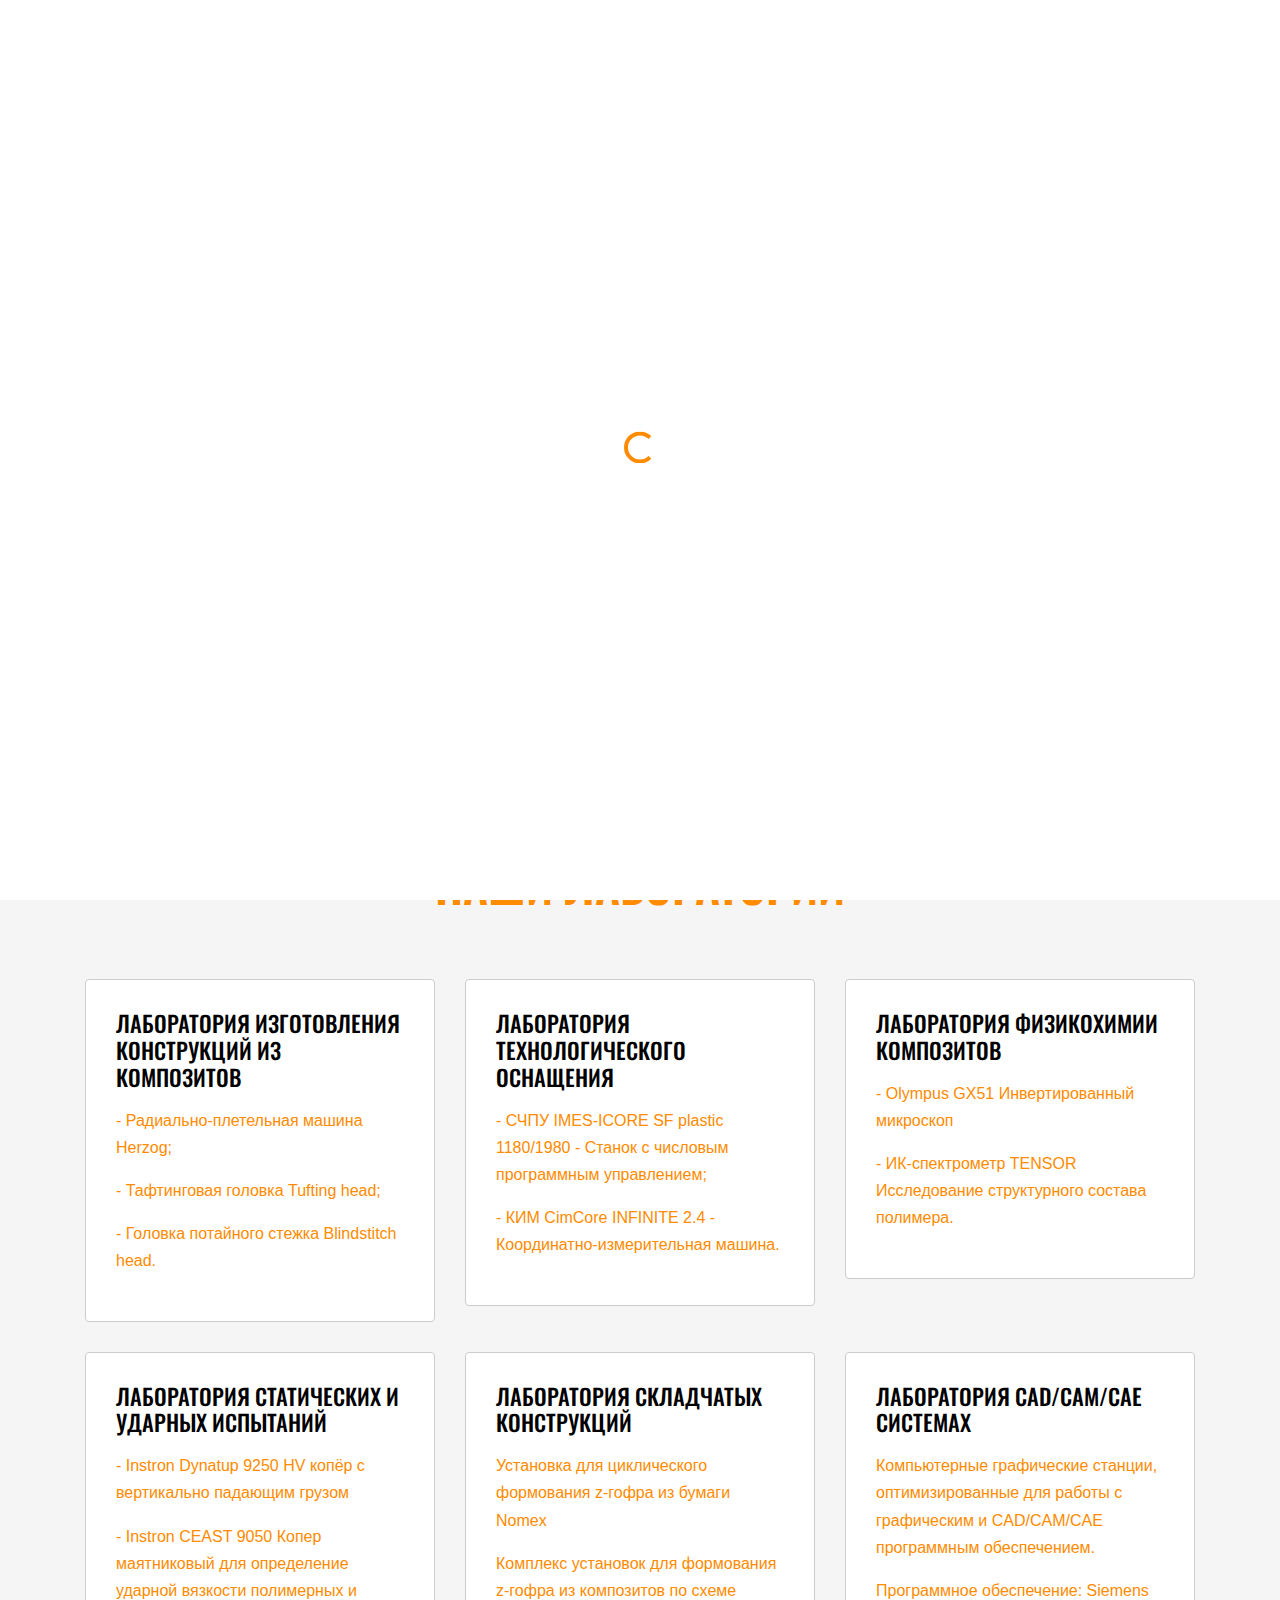
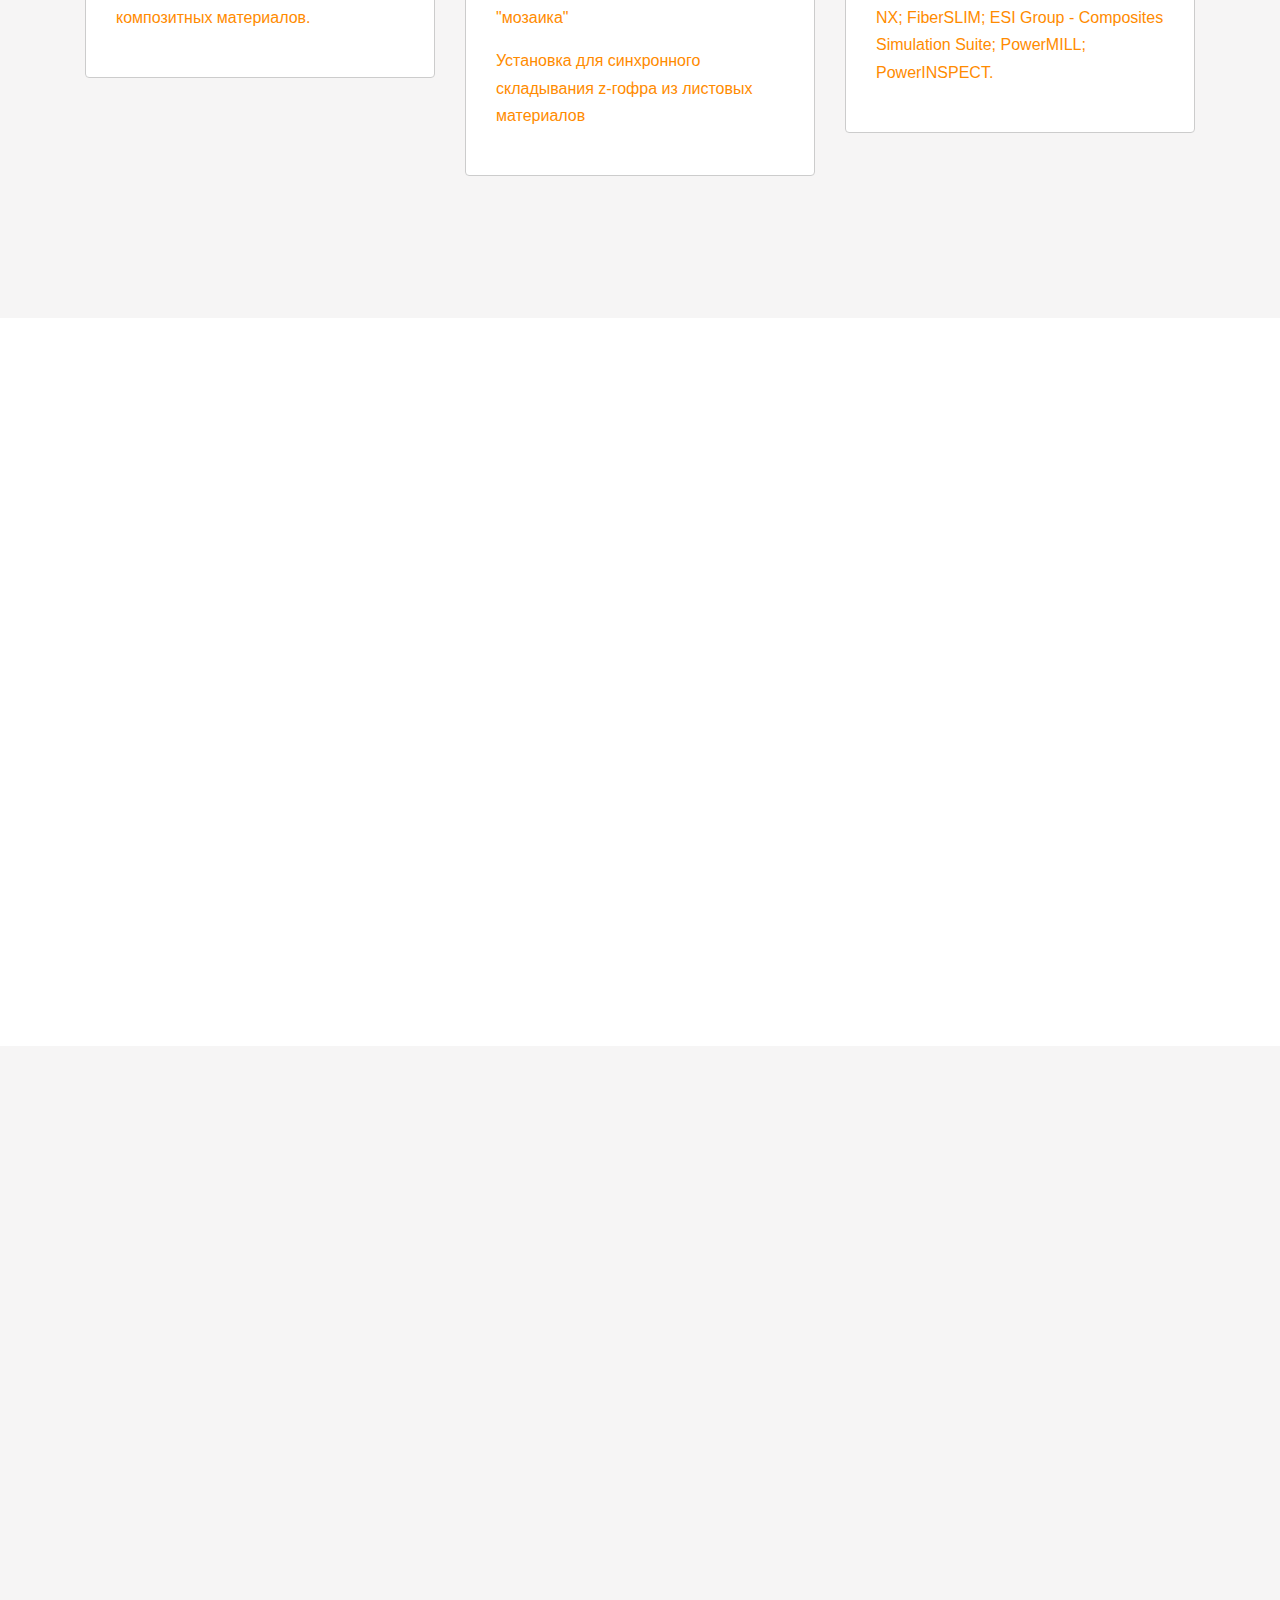
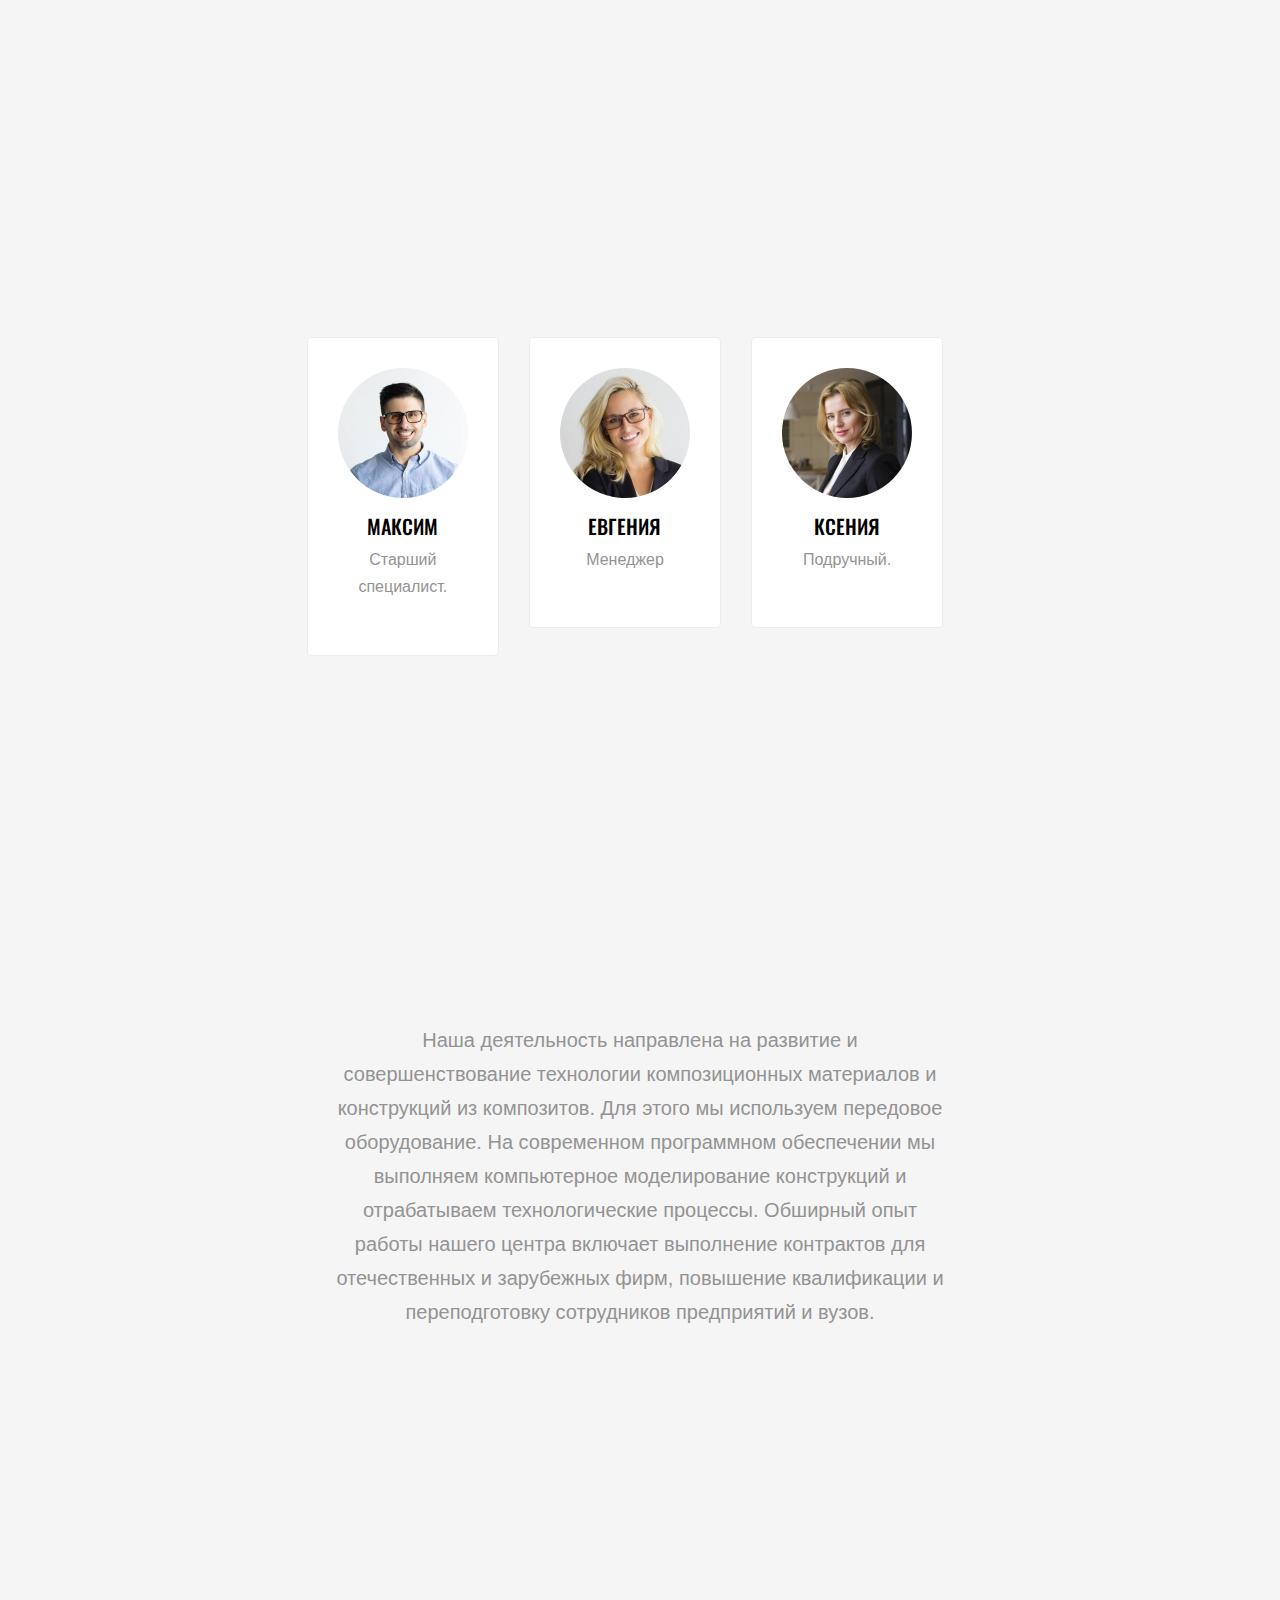
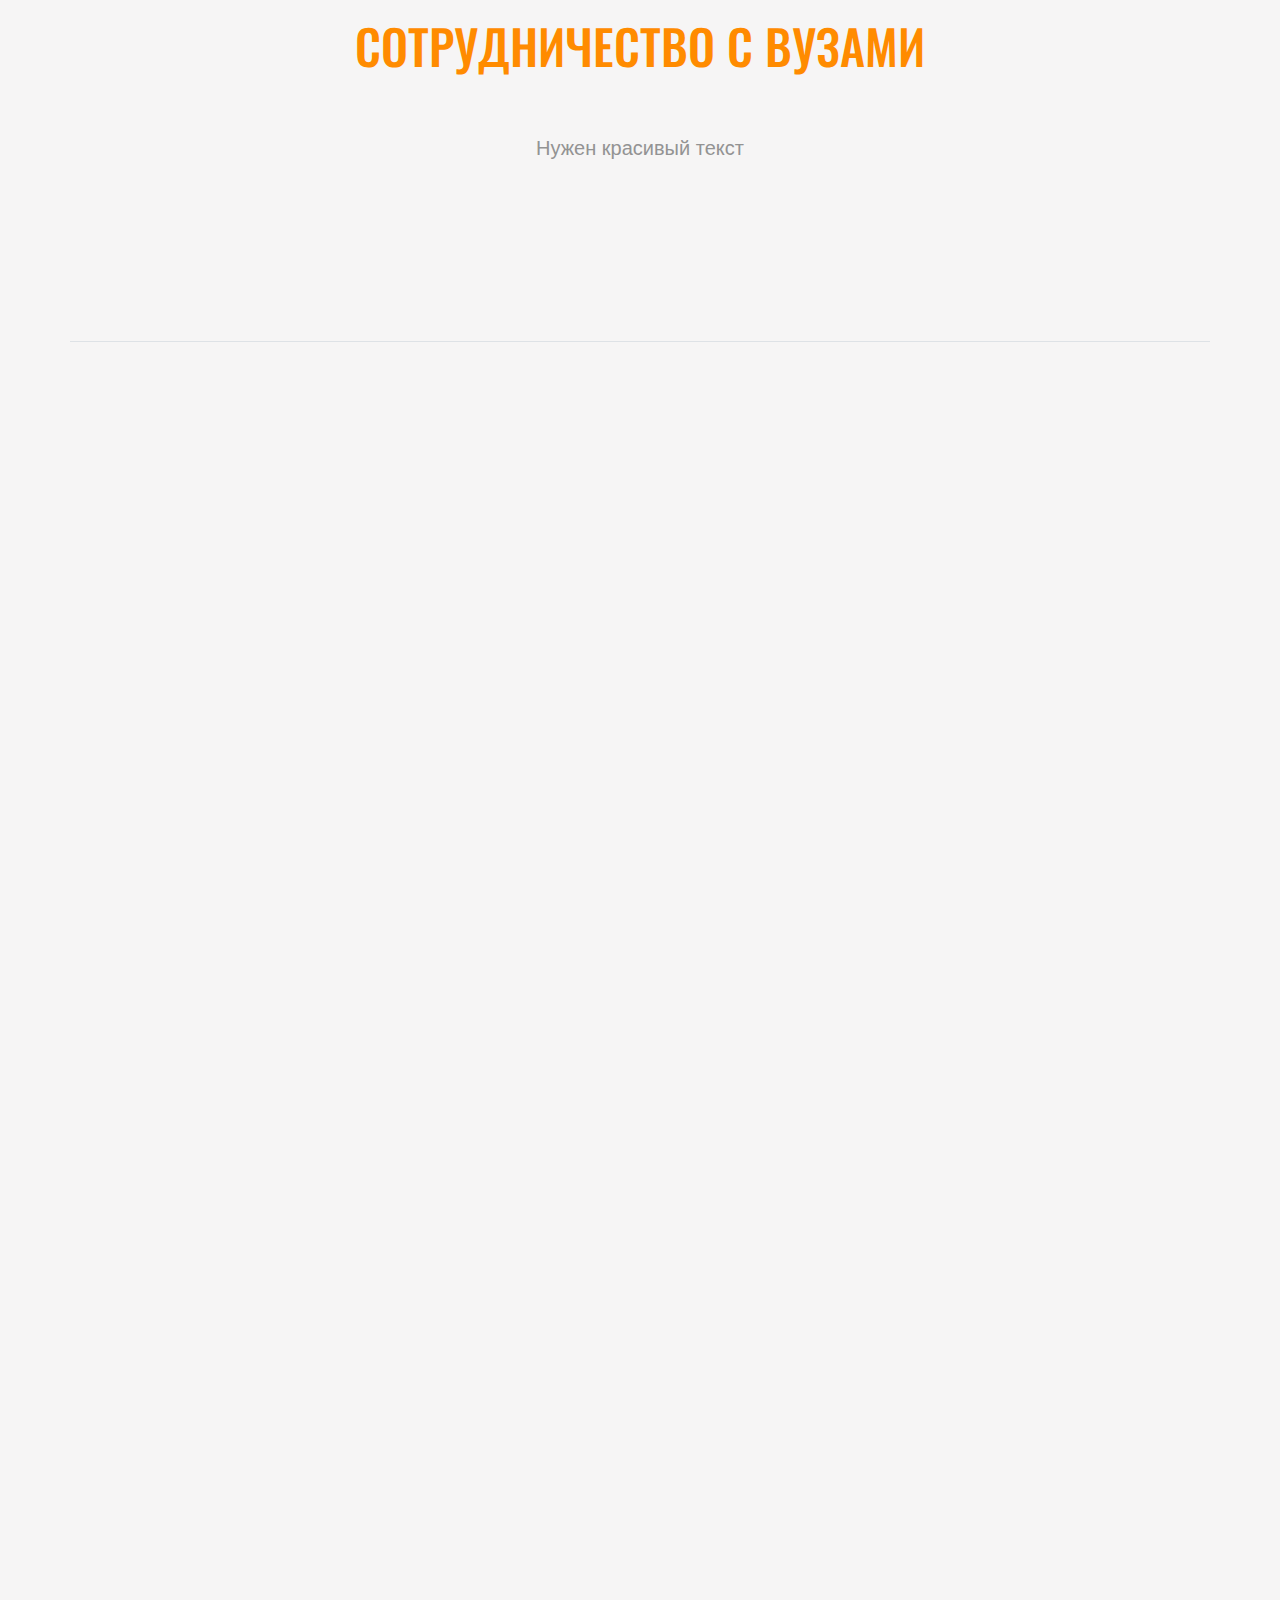
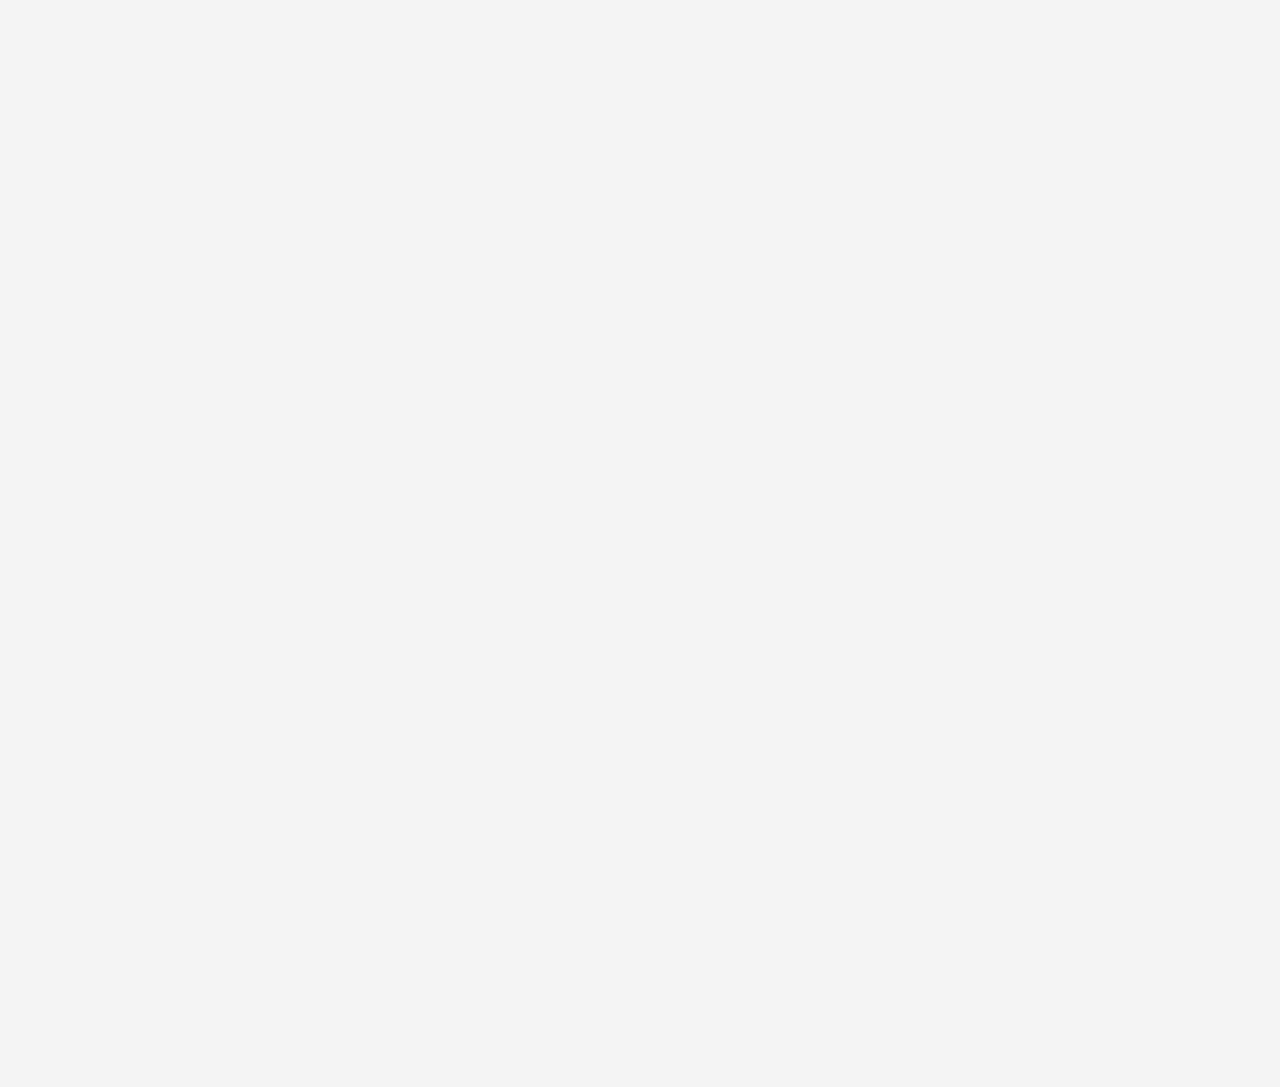
<file: index.html>
<!doctype html>
<html lang="en">

  <head>
    <title>ООО "ПАКТ" &mdash; Ульяновск </title>
    <meta charset="utf-8">
    <meta name="viewport" content="width=device-width, initial-scale=1, shrink-to-fit=no">
    
    <link href="https://fonts.googleapis.com/css?family=Rubik:300,400,700|Oswald:400,700" rel="stylesheet">

    <link rel="stylesheet" href="fonts/icomoon/style.css">

    <link rel="stylesheet" href="css/bootstrap.min.css">
    <link rel="stylesheet" href="css/jquery.fancybox.min.css">
    <link rel="stylesheet" href="css/owl.carousel.min.css">
    <link rel="stylesheet" href="css/owl.theme.default.min.css">
    <link rel="stylesheet" href="fonts/flaticon/font/flaticon.css">
    <link rel="stylesheet" href="css/aos.css">

    <!-- MAIN CSS -->
    <link rel="stylesheet" href="css/style.css">

  </head>

  <body data-spy="scroll" data-target=".site-navbar-target" data-offset="300">
    
    <div id="overlayer"></div>
    <div class="loader">
      <div class="spinner-border text-primary" role="status">
        <span class="sr-only">Loading...</span>
      </div>
    </div>

    <div class="site-wrap" id="home-section">

      <div class="site-mobile-menu site-navbar-target">
        <div class="site-mobile-menu-header">
          <div class="site-mobile-menu-close mt-3">
            <span class="icon-close2 js-menu-toggle"></span>
          </div>
        </div>
        <div class="site-mobile-menu-body"></div>
      </div>


      <div class="top-bar">
        <div class="container">
          <div class="row">
            <div class="col-12">
              <a href="#" class=""><span class="mr-2  icon-envelope-open-o"></span> <span class="d-none d-md-inline-block"><a href="mailto:PAKT73@yandex.ru">PAKT73@yandex.ru</a></span></a>
              <span class="mx-md-2 d-inline-block"></span>
              <a href="#" class=""><span class="mr-2  icon-phone"></span> <span class="d-none d-md-inline-block">1+ (234) 5678 9101</span></a>


              <div class="float-right">
                <a href="#vk" class="" ><span class="mr-2  icon-vk"></span> <span onclick= "window.open('https://vk.com/id146232265')" ">Мы в VK</span></a>
              </div>

            </div>

          </div>

        </div>
      </div>

      <header class="site-navbar js-sticky-header site-navbar-target" role="banner">

        <div class="container">
          <div class="row align-items-center position-relative">


            <div class="site-logo">
              <h1 href="index.html" class="text-black"><span class="text-primary">ООО"ПАКТ" </h1>
              <p style="font-size:11px"> Прогрессивные Авиационно - Космические Технологии </p>
            </div>

            <div class="col-12">
              <nav class="site-navigation text-right ml-auto " role="navigation">

                <ul class="site-menu main-menu js-clone-nav ml-auto d-none d-lg-block">
                  <li><a href="#home-section" class="nav-link">Главная</a></li>
                  <li><a href="#services-section" class="nav-link">Лаборатории
                  </a></li>


                  <li class="has-children">
                    <a href="#about-section" class="nav-link">О нас</a>
                    <ul class="dropdown arrow-top">
                      <li><a href="#team-section" class="nav-link">Наши специалисты
                      </a></li>
                      <li><a href="#pricing-section" class="nav-link">Наши цели </a></li>
                      <li><a href="#faq-section" class="nav-link">Сотрудничество с ВУЗами</a></li>
                      <li class="has-children">
                        
                      </li>
                    </ul>
                  </li>

                  <li><a href="#why-us-section" class="nav-link">Почему мы?</a></li>

                  <li><a href="#testimonials-section" class="nav-link">Наука и образование</a></li>
                  
                  <li><a href="#contact-section" class="nav-link">Контакты
                  </a></li>
                </ul>
              </nav>

            </div>

            <div class="toggle-button d-inline-block d-lg-none"><a href="#" class="site-menu-toggle py-5 js-menu-toggle text-black"><span class="icon-menu h3"></span></a></div>

          </div>
        </div>

      </header>

      <div class="ftco-blocks-cover-1">
        <div class="ftco-cover-1 overlay main-banner">
          <div class="container">
            <div class="row align-items-center">
              <div class="col-lg-4">
              
              
                
              </div>
            </div>
          </div>
        </div>
        <!-- END .ftco-cover-1 -->
        
      </div>

      <div class="site-section bg-light" id="services-section">
        <div class="container">
          <div class="row mb-5 justify-content-center">
            <div class="col-md-7 text-center">
              <div class="block-heading-1">
                <h2>Наши лаборатории</h2>
                
              </div>
            </div>
          </div>
          <div class="owl-carousel owl-all">
            <a href="page2.html">
             <div class="block__35630">
              <div class="icon mb-0">
          
              </div>
              <h3 class="mb-3">Лаборатория изготовления конструкций из композитов</h3>
              <p> - Радиально-плетельная машина Herzog;</p>
              </p> - Тафтинговая головка Tufting head;</p>
              </p> - Головка потайного стежка Blindstitch head. </p>
             </div>
             </a>
             <a href="page3.html">
             <div class="block__35630">
              <div class="icon mb-0">
              
              </div>
              <h3 class="mb-3">Лаборатория технологического оснащения</h3>
              <p> - СЧПУ IMES-ICORE SF plastic 1180/1980 -
             Станок с числовым программным управлением; </p>
             <p> - КИМ CimCore INFINITE 2.4 - 
              Координатно-измерительная машина.</p>
            </div>
          </a>
             <a href="page4.html">
             <div class="block__35630">
             <div class="icon mb-0">
                
              </div>
              <h3 class="mb-3">Лаборатория физикохимии композитов </h3>
              <p> - Olympus GX51
                Инвертированный микроскоп </p>

                <p> - ИК-спектрометр TENSOR
                Исследование структурного состава полимера.</p>
                
            </div>
          </a>
            <a href="page5.html">
             <div class="block__35630">
              <div class="icon mb-0">
                
              </div>
              <h3 class="mb-3">Лаборатория статических и ударных испытаний</h3>
              <p> - Instron Dynatup 9250 HV
                копёр с вертикально падающим грузом</p>

               <p> - Instron CEAST 9050 
                Копер маятниковый для определение ударной вязкости полимерных и композитных материалов.</p>

             </div>
            </a>
            <a href="page6.html">
            <div class="block__35630">
              <div class="icon mb-0">
               
              </div>
              <h3 class="mb-3">Лаборатория складчатых конструкций</h3>
              <p>Установка для циклического формования z-гофра из бумаги Nomex </p>
              <p> Комплекс установок для формования z-гофра из композитов по схеме "мозаика"</p>
              <p> Установка для синхронного складывания z-гофра из листовых материалов</p>
            </div>
            </a>
            
          <a href="page7.html">
            <div class="block__35630">
              <div class="icon mb-0">

             </div>
             <h3 class="mb-3">Лаборатория CAD/CAM/CAE системах</h3>
             <p>Компьютерные графические станции, оптимизированные для работы с графическим и CAD/CAM/CAE программным обеспечением.</p>
             <p>Программное обеспечение: Siemens NX; FiberSLIM; ESI Group - Composites Simulation Suite; PowerMILL; PowerINSPECT. </p>
             
            </div>
          </a>
          </div>
        </div>
      </div>




      <div class="site-section" id="about-section">

        <div class="container">
          <div class="row mb-5 justify-content-center">
            <div class="col-md-7 text-center">
              <div class="block-heading-1" data-aos="fade-up" data-aos-delay="">
                <h2>О нас</h2>
                <p style="font-size:20px"> Центр компетенций «Технологии композитов» — совместный проект УлГТУ и композитного дивизиона Росатома компании «Юматекс»
                  ООО «ПАКТ» проводит научно-исследовательские, опытно-технологические и опытно-конструкторские работы по освоению, совершенствованию и адаптации современных технологий создания конструкций из перспективных композиционных материалов, разработку и мелкосерийное производство образцов агрегатов авиационной техники и изделий из композиционных материалов, отработку промышленных технологий освоения новых материалов и конструктивных решений.</p>
              </div>
            </div>
          </div>
        </div>

      </div>



      <div class="site-section bg-light" id="about-section">
        <div class="container">
          <div class="row justify-content-center mb-4 block-img-video-1-wrap">
            <div class="col-md-12 mb-5">
              <figure class="block-img-video-1" data-aos="fade">
                <a href="https://vimeo.com/45830194" data-fancybox data-ratio="2">
                <span class="icon"><span class="icon-play"></span></span>
                <img src="images/cargo_delivery_big.jpg" alt="Image" class="img-fluid">
              </a>
              </figure>
            </div>
          
            <div class="site-section" id="team-section">
              <div class="container">
                <div class="row mb-5 justify-content-center">
                  <div class="col-md-7 text-center">
                    <div class="block-heading-1" data-aos="fade-up" data-aos-delay="">
                      <h2>Наша команда</h2>
                      
                    </div>
                  </div>
                </div>
      
                <div class="owl-carousel owl-all">
                  <div class="block-team-member-1 text-center rounded h-100">
                    <figure>
                      <img src="images/person_1.jpg" alt="Image" class="img-fluid rounded-circle">
                    </figure>
                    <h3 class="font-size-20 text-black">Максим</h3>
                  
                    <p class="mb-4">Старший специалист.</p>
                    
                  </div>
      
                  <div class="block-team-member-1 text-center rounded h-100">
                    <figure>
                      <img src="images/person_2.jpg" alt="Image" class="img-fluid rounded-circle">
                    </figure>
                    <h3 class="font-size-20 text-black">Евгения</h3>
                    
                    <p class="mb-4">Менеджер</p>
                    
                  </div>
      
                  <div class="block-team-member-1 text-center rounded h-100">
                    <figure>
                      <img src="images/person_3.jpg" alt="Image" class="img-fluid rounded-circle">
                    </figure>
                    <h3 class="font-size-20 text-black">Ксения</h3>
                    
                    <p class="mb-4">Подручный.</p>
                    
                  </div>
      
                  
                </div>
      
      
      
              </div>
            </div>
    

            <div class="site-section bg-light" id="pricing-section">
              <div class="container">
                <div class="row mb-5 justify-content-center text-center">
                  <div class="col-md-7">
                    <div class="block-heading-1" data-aos="fade-up" data-aos-delay="">
                      <h2>Наши цели</h2>
                      
                    </div>
                  </div>
                </div>
               

                  <div class="container">
                    <div class="row mb-5 justify-content-center">
                      <div class="col-md-7 text-center">
                          <p style="font-size:20px"> Наша деятельность направлена на развитие и совершенствование технологии композиционных материалов и конструкций из композитов. Для этого мы используем передовое оборудование. На современном программном обеспечении мы выполняем компьютерное моделирование конструкций и отрабатываем технологические процессы. Обширный опыт работы нашего центра включает выполнение контрактов для отечественных и зарубежных фирм, повышение квалификации и переподготовку сотрудников предприятий и вузов.</p>
                        </div>
                      </div>
                    </div>
                  </div>
          
                </div>


            <div class="site-section" id="faq-section">
              <div class="container">
                <div class="row mb-5">
                  <div class="block-heading-1 col-12 text-center">
                    <h2>Сотрудничество с ВУЗами</h2>
                  </div>
                </div>

                <div class="container">
                  <div class="row mb-5 justify-content-center">
                    <div class="col-md-7 text-center">
                        <p style="font-size:20px"> Нужен красивый текст</p>
                      </div>
                    </div>
                  </div>
                </div>
        
              </div>


      <div class="block__73694 site-section border-top" id="why-us-section">
        <div class="container">
          <div class="row d-flex no-gutters align-items-stretch">

            <div class="col-12 col-lg-6 block__73422 order-lg-2" style="background-image: url('images/cargo_sea_small.jpg');" data-aos="fade-left" data-aos-delay="">
            </div>



            <div class="col-lg-5 mr-auto p-lg-5 mt-4 mt-lg-0 order-lg-1" data-aos="fade-right" data-aos-delay="">
              <h2 class="mb-4 text-black">Почему мы</h2>
              <h4 class="text-primary">Выбирая нас - вы выбираете качество!</h4>
              <p>Инжиниринговый центр ООО «ПАКТ» создан в 2022 г. целью работы которого является предоставление на конкурентном уровне инжиниринговых услуг, связанных с использованием композиционных материалов в различных отраслях техники и строительной индустрии РТ и РФ. Сегодня инжиниринговый центр ООО «ПАКТ» входит в десятку лучших вузовских инжиниринговых центров России, которые получают ежегодные субсидии Правительства РФ на свое развитие.</p>

  
            </div>

          </div>
        </div>
      </div>


      <div class="site-section bg-light block-13" id="testimonials-section" data-aos="fade">
        <div class="container">

          <div class="text-center mb-5">
            <div class="block-heading-1">
              <h2>Повышение квалификации</h2>
            </div>
          </div>

          <div class="container">
            <div class="row mb-5 justify-content-center">
              
              </div>
            </div>
            <div class="col-md-7 text">
              <p style="font-size:25px"> Учебный план курса повышения квалификации сотрудников предприятий по программам</p>
            <p> - Технология конструкций из композитов </p->
              <p>  - Технология изготовления оснастки из композиционных материалов</p>
                
              <p>Программа может быть адаптирована под конкретные потребности предприятий.</p>

              <p>Календарь курсов: .....</p>
              </div>



    <div class="site-section bg-light" id="contact-section">
      <div class="container">
        <div class="row">
          <div class="col-12 text-center mb-5" data-aos="fade-up" data-aos-delay="">
            <div class="block-heading-1">
              <span>Связаться с нами</span>
              <h2>Напишите нам</h2>
            </div>
          </div>
        </div>



        <div class="row">
            <div class="col-lg-6 mb-5" data-aos="fade-up" data-aos-delay="100">
                <div class="bg-white p-3 p-md-5">
                    <h3 class="text-black mb-4">Контактная информация</h3>
                    <li class="d-block mb-3">
                        <span class="d-block text-black">Адрес:</span>
                        <span>просп. Созидателей, 13А </span>
                    </li>
                    <li class="d-block mb-3"><span class="d-block text-black">Телефон:</span><span>+1 242 4942 290</span></li>
                    <li class="d-block mb-3"><span class="d-block text-black">Email:</span><a href="mailto:PAKT73@yandex.ru">PAKT73@yandex.ru</a></li>
                </div>
            </div>
        </div>
      </div>
    </div>
            

        </div>
      </div>
    </footer>

    </div>

    <script src="js/jquery-3.3.1.min.js"></script>
    <script src="js/popper.min.js"></script>
    <script src="js/bootstrap.min.js"></script>
    <script src="js/owl.carousel.min.js"></script>
    <script src="js/jquery.sticky.js"></script>
    <script src="js/jquery.waypoints.min.js"></script>
    <script src="js/jquery.animateNumber.min.js"></script>
    <script src="js/jquery.fancybox.min.js"></script>
    <script src="js/jquery.easing.1.3.js"></script>
    <script src="js/aos.js"></script>

    <script src="js/main.js"></script>


  </body>

  <body>

    <div class="multibutton">
        <ul class="multibutton__list">
           
            <li class="multibutton__item">
                <a href="" class="multibutton__title">+1234567891011</a>
                <a href="" class="multibutton__icon">
                    <svg version="1.1" xmlns="http://www.w3.org/2000/svg" xmlns:xlink="http://www.w3.org/1999/xlink" x="0px" y="0px" viewBox="0 0 512.076 512.076" style="enable-background:new 0 0 512.076 512.076;" xml:space="preserve">
                        <g transform="translate(-1 -1)">
                        <g>
                        <g>
                        <path d="M499.639,396.039l-103.646-69.12c-13.153-8.701-30.784-5.838-40.508,6.579l-30.191,38.818
                        c-3.88,5.116-10.933,6.6-16.546,3.482l-5.743-3.166c-19.038-10.377-42.726-23.296-90.453-71.04s-60.672-71.45-71.049-90.453
                        l-3.149-5.743c-3.161-5.612-1.705-12.695,3.413-16.606l38.792-30.182c12.412-9.725,15.279-27.351,6.588-40.508l-69.12-103.646
                        C109.12,1.056,91.25-2.966,77.461,5.323L34.12,31.358C20.502,39.364,10.511,52.33,6.242,67.539
                        c-15.607,56.866-3.866,155.008,140.706,299.597c115.004,114.995,200.619,145.92,259.465,145.92
                        c13.543,0.058,27.033-1.704,40.107-5.239c15.212-4.264,28.18-14.256,36.181-27.878l26.061-43.315
                        C517.063,422.832,513.043,404.951,499.639,396.039z M494.058,427.868l-26.001,43.341c-5.745,9.832-15.072,17.061-26.027,20.173
                        c-52.497,14.413-144.213,2.475-283.008-136.32S8.29,124.559,22.703,72.054c3.116-10.968,10.354-20.307,20.198-26.061
                        l43.341-26.001c5.983-3.6,13.739-1.855,17.604,3.959l37.547,56.371l31.514,47.266c3.774,5.707,2.534,13.356-2.85,17.579
                        l-38.801,30.182c-11.808,9.029-15.18,25.366-7.91,38.332l3.081,5.598c10.906,20.002,24.465,44.885,73.967,94.379
                        c49.502,49.493,74.377,63.053,94.37,73.958l5.606,3.089c12.965,7.269,29.303,3.898,38.332-7.91l30.182-38.801
                        c4.224-5.381,11.87-6.62,17.579-2.85l103.637,69.12C495.918,414.126,497.663,421.886,494.058,427.868z"></path>
                        <path d="M291.161,86.39c80.081,0.089,144.977,64.986,145.067,145.067c0,4.713,3.82,8.533,8.533,8.533s8.533-3.82,8.533-8.533
                        c-0.099-89.503-72.63-162.035-162.133-162.133c-4.713,0-8.533,3.82-8.533,8.533S286.448,86.39,291.161,86.39z"></path>
                        <path d="M291.161,137.59c51.816,0.061,93.806,42.051,93.867,93.867c0,4.713,3.821,8.533,8.533,8.533
                        c4.713,0,8.533-3.82,8.533-8.533c-0.071-61.238-49.696-110.863-110.933-110.933c-4.713,0-8.533,3.82-8.533,8.533
                        S286.448,137.59,291.161,137.59z"></path>
                        <path d="M291.161,188.79c23.552,0.028,42.638,19.114,42.667,42.667c0,4.713,3.821,8.533,8.533,8.533s8.533-3.82,8.533-8.533
                        c-0.038-32.974-26.759-59.696-59.733-59.733c-4.713,0-8.533,3.82-8.533,8.533S286.448,188.79,291.161,188.79z"></path>
                        </g>
                        </g>
                        </g>
                    </svg>
                </a>
            </li>
            <li class="multibutton__item">
             
                <a href="mailto:PAKT73@yandex.ru" class="multibutton__title">PAKT73@yandex.ru </a>
                <a href="mailto:PAKT73@yandex.ru" class="multibutton__icon">
                    <svg version="1.1" xmlns="http://www.w3.org/2000/svg" xmlns:xlink="http://www.w3.org/1999/xlink" x="0px" y="0px" viewBox="0 0 52.511 52.511" style="enable-background:new 0 0 52.511 52.511;" xml:space="preserve">
                        <g>
                        <g>
                        <path d="M31.256,0H21.254C10.778,0,2.255,8.521,2.255,18.995v9.01c0,7.8,4.793,14.81,12,17.665v5.841
                        c0,0.396,0.233,0.754,0.595,0.914c0.13,0.058,0.268,0.086,0.405,0.086c0.243,0,0.484-0.089,0.671-0.259L21.725,47h9.531
                        c10.476,0,18.999-8.521,18.999-18.995v-9.01C50.255,8.521,41.732,0,31.256,0z M48.255,28.005C48.255,37.376,40.63,45,31.256,45
                        h-9.917c-0.248,0-0.487,0.092-0.671,0.259l-4.413,3.997v-4.279c0-0.424-0.267-0.802-0.667-0.942
                        C8.81,41.638,4.255,35.196,4.255,28.005v-9.01C4.255,9.624,11.881,2,21.254,2h10.002c9.374,0,16.999,7.624,16.999,16.995V28.005z"></path>
                        <path d="M39.471,30.493l-6.146-3.992c-0.672-0.437-1.472-0.585-2.255-0.423c-0.784,0.165-1.458,0.628-1.895,1.303l-0.289,0.444
                        c-2.66-0.879-5.593-2.002-7.349-7.085l0.727-0.632h0c1.248-1.085,1.379-2.983,0.294-4.233l-4.808-5.531
                        c-0.362-0.417-0.994-0.46-1.411-0.099l-3.019,2.624c-2.648,2.302-1.411,5.707-1.004,6.826c0.018,0.05,0.04,0.098,0.066,0.145
                        c0.105,0.188,2.612,4.662,6.661,8.786c4.065,4.141,11.404,7.965,11.629,8.076c0.838,0.544,1.781,0.805,2.714,0.805
                        c1.638,0,3.244-0.803,4.202-2.275l2.178-3.354C40.066,31.413,39.934,30.794,39.471,30.493z M35.91,34.142
                        c-0.901,1.388-2.763,1.782-4.233,0.834c-0.073-0.038-7.364-3.835-11.207-7.75c-3.592-3.659-5.977-7.724-6.302-8.291
                        c-0.792-2.221-0.652-3.586,0.464-4.556l2.265-1.968l4.152,4.776c0.369,0.424,0.326,1.044-0.096,1.411l-1.227,1.066
                        c-0.299,0.26-0.417,0.671-0.3,1.049c2.092,6.798,6.16,8.133,9.13,9.108l0.433,0.143c0.433,0.146,0.907-0.021,1.155-0.403
                        l0.709-1.092c0.146-0.226,0.37-0.379,0.63-0.434c0.261-0.056,0.527-0.004,0.753,0.143l5.308,3.447L35.91,34.142z"></path>
                        <path d="M28.538,16.247c-0.532-0.153-1.085,0.156-1.236,0.688c-0.151,0.531,0.157,1.084,0.688,1.235
                        c1.49,0.424,2.677,1.613,3.097,3.104c0.124,0.44,0.525,0.729,0.962,0.729c0.09,0,0.181-0.012,0.272-0.037
                        c0.531-0.15,0.841-0.702,0.691-1.234C32.405,18.578,30.69,16.859,28.538,16.247z"></path>
                        <path d="M36.148,22.219c0.09,0,0.181-0.012,0.272-0.037c0.532-0.15,0.841-0.703,0.691-1.234c-1.18-4.183-4.509-7.519-8.689-8.709
                        c-0.531-0.153-1.084,0.158-1.235,0.689c-0.151,0.531,0.157,1.084,0.688,1.235c3.517,1,6.318,3.809,7.311,7.328
                        C35.311,21.931,35.711,22.219,36.148,22.219z"></path>
                        <path d="M27.991,7.582c-0.532-0.153-1.085,0.156-1.236,0.689c-0.151,0.531,0.157,1.084,0.688,1.235
                        c5.959,1.695,10.706,6.453,12.388,12.416c0.124,0.44,0.525,0.729,0.962,0.729c0.09,0,0.181-0.012,0.272-0.037
                        c0.531-0.15,0.841-0.703,0.691-1.234C39.887,14.753,34.613,9.467,27.991,7.582z"></path>
                        </g>
                        </g>
                    </svg>
                </a>
            </li>
            <li class="multibutton__item">
                <a href="https://yandex.ru/maps/195/ulyanovsk/house/prospekt_sozidateley_13a/YEEYcw5nTUACQFtufX92cX5rbQ==/?ll=48.597455%2C54.370289&z=17.1" class="multibutton__title">Созидателей 13А</a>
                <a href="https://yandex.ru/maps/195/ulyanovsk/house/prospekt_sozidateley_13a/YEEYcw5nTUACQFtufX92cX5rbQ==/?ll=48.597455%2C54.370289&z=17.1" class="multibutton__icon">
                    <svg version="1.1" id="Capa_1" xmlns="http://www.w3.org/2000/svg" xmlns:xlink="http://www.w3.org/1999/xlink" x="0px" y="0px" viewBox="0 0 52 52" style="enable-background:new 0 0 52 52;" xml:space="preserve">
                    <g>
                    <g>
                    <path d="M26,0C11.663,0,0,11.663,0,26c0,4.891,1.359,9.639,3.937,13.762C2.91,43.36,1.055,50.166,1.035,50.237
                    c-0.096,0.352,0.007,0.728,0.27,0.981c0.263,0.253,0.643,0.343,0.989,0.237L12.6,48.285C16.637,50.717,21.26,52,26,52
                    c14.337,0,26-11.663,26-26S40.337,0,26,0z M26,50c-4.519,0-8.921-1.263-12.731-3.651c-0.161-0.101-0.346-0.152-0.531-0.152
                    c-0.099,0-0.198,0.015-0.294,0.044l-8.999,2.77c0.661-2.413,1.849-6.729,2.538-9.13c0.08-0.278,0.035-0.578-0.122-0.821
                    C3.335,35.173,2,30.657,2,26C2,12.767,12.767,2,26,2s24,10.767,24,24S39.233,50,26,50z"></path>
                    <path d="M42.985,32.126c-1.846-1.025-3.418-2.053-4.565-2.803c-0.876-0.572-1.509-0.985-1.973-1.218
                    c-1.297-0.647-2.28-0.19-2.654,0.188c-0.047,0.047-0.089,0.098-0.125,0.152c-1.347,2.021-3.106,3.954-3.621,4.058
                    c-0.595-0.093-3.38-1.676-6.148-3.981c-2.826-2.355-4.604-4.61-4.865-6.146C20.847,20.51,21.5,19.336,21.5,18
                    c0-1.377-3.212-7.126-3.793-7.707c-0.583-0.582-1.896-0.673-3.903-0.273c-0.193,0.039-0.371,0.134-0.511,0.273
                    c-0.243,0.243-5.929,6.04-3.227,13.066c2.966,7.711,10.579,16.674,20.285,18.13c1.103,0.165,2.137,0.247,3.105,0.247
                    c5.71,0,9.08-2.873,10.029-8.572C43.556,32.747,43.355,32.331,42.985,32.126z M30.648,39.511
                    c-10.264-1.539-16.729-11.708-18.715-16.87c-1.97-5.12,1.663-9.685,2.575-10.717c0.742-0.126,1.523-0.179,1.849-0.128
                    c0.681,0.947,3.039,5.402,3.143,6.204c0,0.525-0.171,1.256-2.207,3.293C17.105,21.48,17,21.734,17,22c0,5.236,11.044,12.5,13,12.5
                    c1.701,0,3.919-2.859,5.182-4.722c0.073,0.003,0.196,0.028,0.371,0.116c0.36,0.181,0.984,0.588,1.773,1.104
                    c1.042,0.681,2.426,1.585,4.06,2.522C40.644,37.09,38.57,40.701,30.648,39.511z"></path>
                    </g>
                    </g>
                    </svg>
                </a>
            </li>
        </ul>
        <div class="multibutton__button">
            <svg version="1.1" xmlns="http://www.w3.org/2000/svg" xmlns:xlink="http://www.w3.org/1999/xlink" x="0px" y="0px" viewBox="0 0 512.076 512.076" style="enable-background:new 0 0 512.076 512.076;" xml:space="preserve">
                        <g transform="translate(-1 -1)">
                        <g>
                        <g>
                        <path d="M499.639,396.039l-103.646-69.12c-13.153-8.701-30.784-5.838-40.508,6.579l-30.191,38.818
                        c-3.88,5.116-10.933,6.6-16.546,3.482l-5.743-3.166c-19.038-10.377-42.726-23.296-90.453-71.04s-60.672-71.45-71.049-90.453
                        l-3.149-5.743c-3.161-5.612-1.705-12.695,3.413-16.606l38.792-30.182c12.412-9.725,15.279-27.351,6.588-40.508l-69.12-103.646
                        C109.12,1.056,91.25-2.966,77.461,5.323L34.12,31.358C20.502,39.364,10.511,52.33,6.242,67.539
                        c-15.607,56.866-3.866,155.008,140.706,299.597c115.004,114.995,200.619,145.92,259.465,145.92
                        c13.543,0.058,27.033-1.704,40.107-5.239c15.212-4.264,28.18-14.256,36.181-27.878l26.061-43.315
                        C517.063,422.832,513.043,404.951,499.639,396.039z M494.058,427.868l-26.001,43.341c-5.745,9.832-15.072,17.061-26.027,20.173
                        c-52.497,14.413-144.213,2.475-283.008-136.32S8.29,124.559,22.703,72.054c3.116-10.968,10.354-20.307,20.198-26.061
                        l43.341-26.001c5.983-3.6,13.739-1.855,17.604,3.959l37.547,56.371l31.514,47.266c3.774,5.707,2.534,13.356-2.85,17.579
                        l-38.801,30.182c-11.808,9.029-15.18,25.366-7.91,38.332l3.081,5.598c10.906,20.002,24.465,44.885,73.967,94.379
                        c49.502,49.493,74.377,63.053,94.37,73.958l5.606,3.089c12.965,7.269,29.303,3.898,38.332-7.91l30.182-38.801
                        c4.224-5.381,11.87-6.62,17.579-2.85l103.637,69.12C495.918,414.126,497.663,421.886,494.058,427.868z"></path>
                        <path d="M291.161,86.39c80.081,0.089,144.977,64.986,145.067,145.067c0,4.713,3.82,8.533,8.533,8.533s8.533-3.82,8.533-8.533
                        c-0.099-89.503-72.63-162.035-162.133-162.133c-4.713,0-8.533,3.82-8.533,8.533S286.448,86.39,291.161,86.39z"></path>
                        <path d="M291.161,137.59c51.816,0.061,93.806,42.051,93.867,93.867c0,4.713,3.821,8.533,8.533,8.533
                        c4.713,0,8.533-3.82,8.533-8.533c-0.071-61.238-49.696-110.863-110.933-110.933c-4.713,0-8.533,3.82-8.533,8.533
                        S286.448,137.59,291.161,137.59z"></path>
                        <path d="M291.161,188.79c23.552,0.028,42.638,19.114,42.667,42.667c0,4.713,3.821,8.533,8.533,8.533s8.533-3.82,8.533-8.533
                        c-0.038-32.974-26.759-59.696-59.733-59.733c-4.713,0-8.533,3.82-8.533,8.533S286.448,188.79,291.161,188.79z"></path>
                        </g>
                        </g>
                        </g>
                    </svg>
        </div>
    </div>

</body>



</html>
</file>
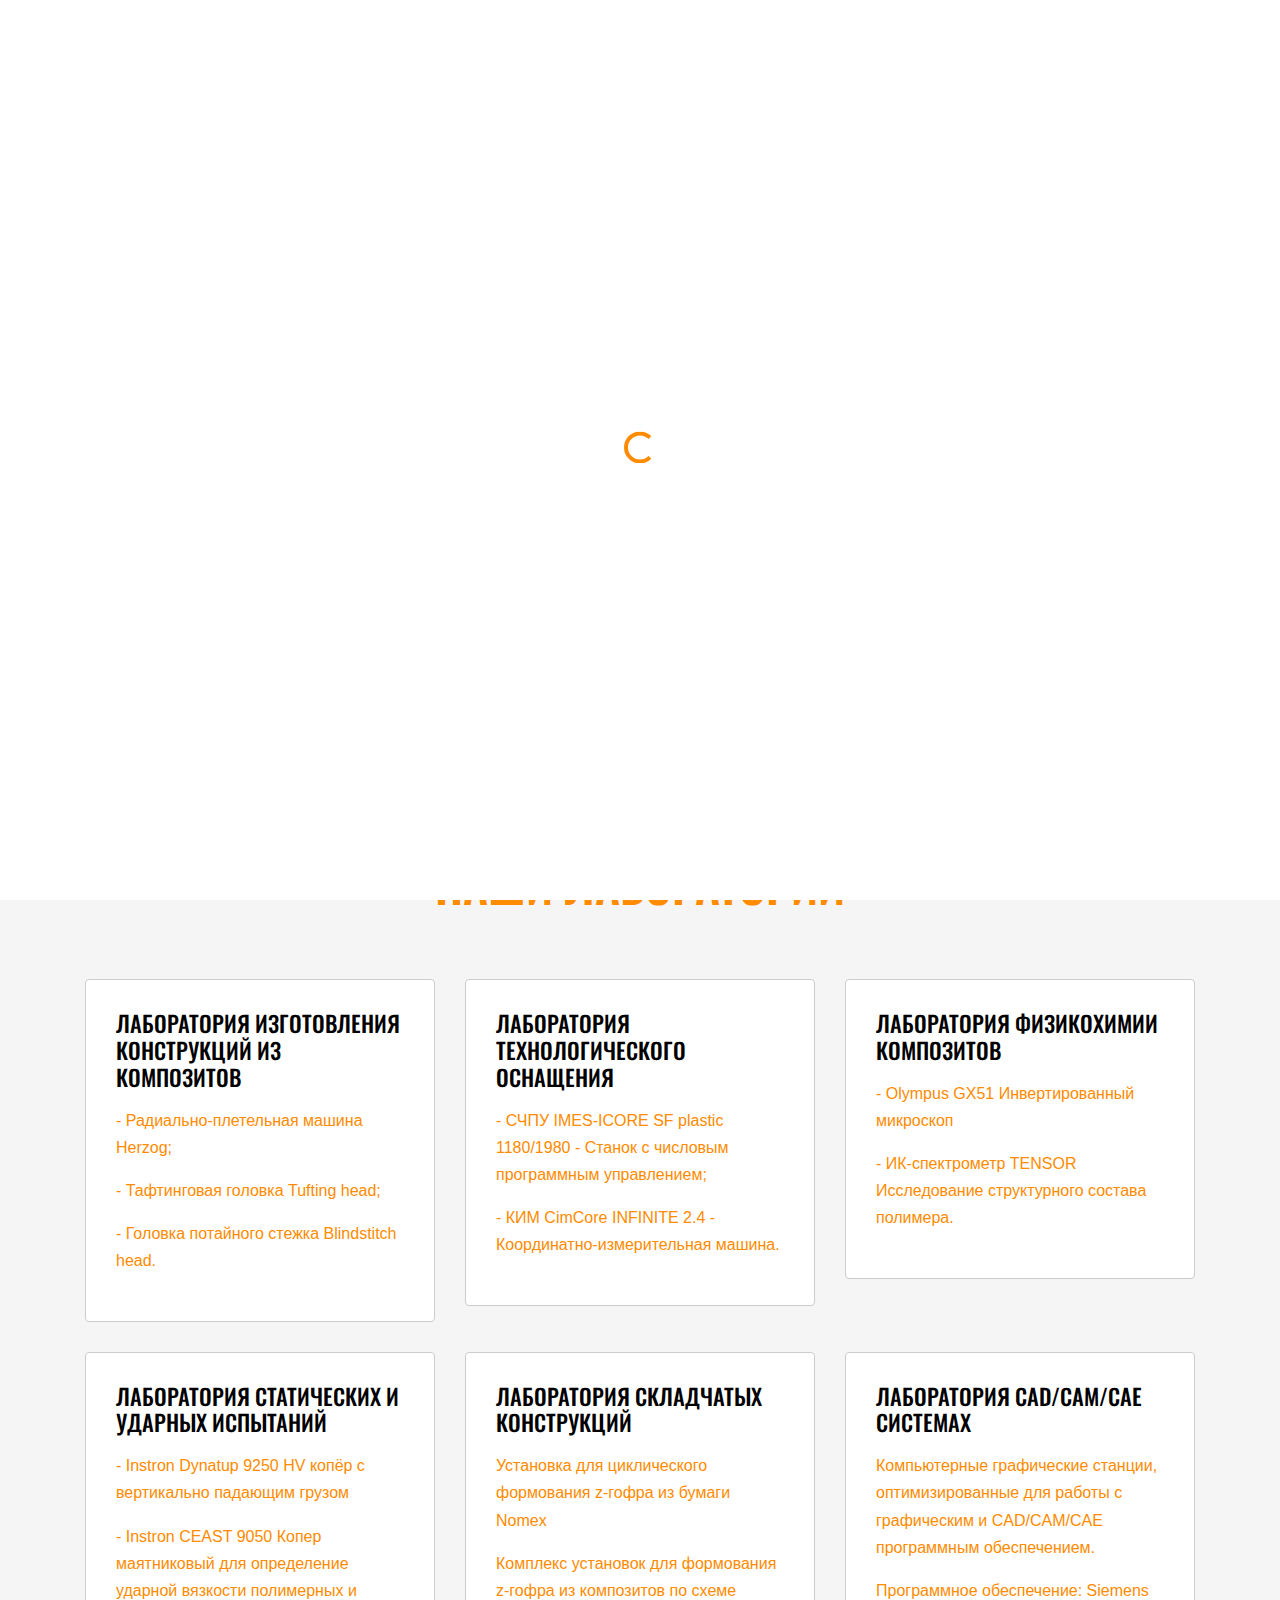
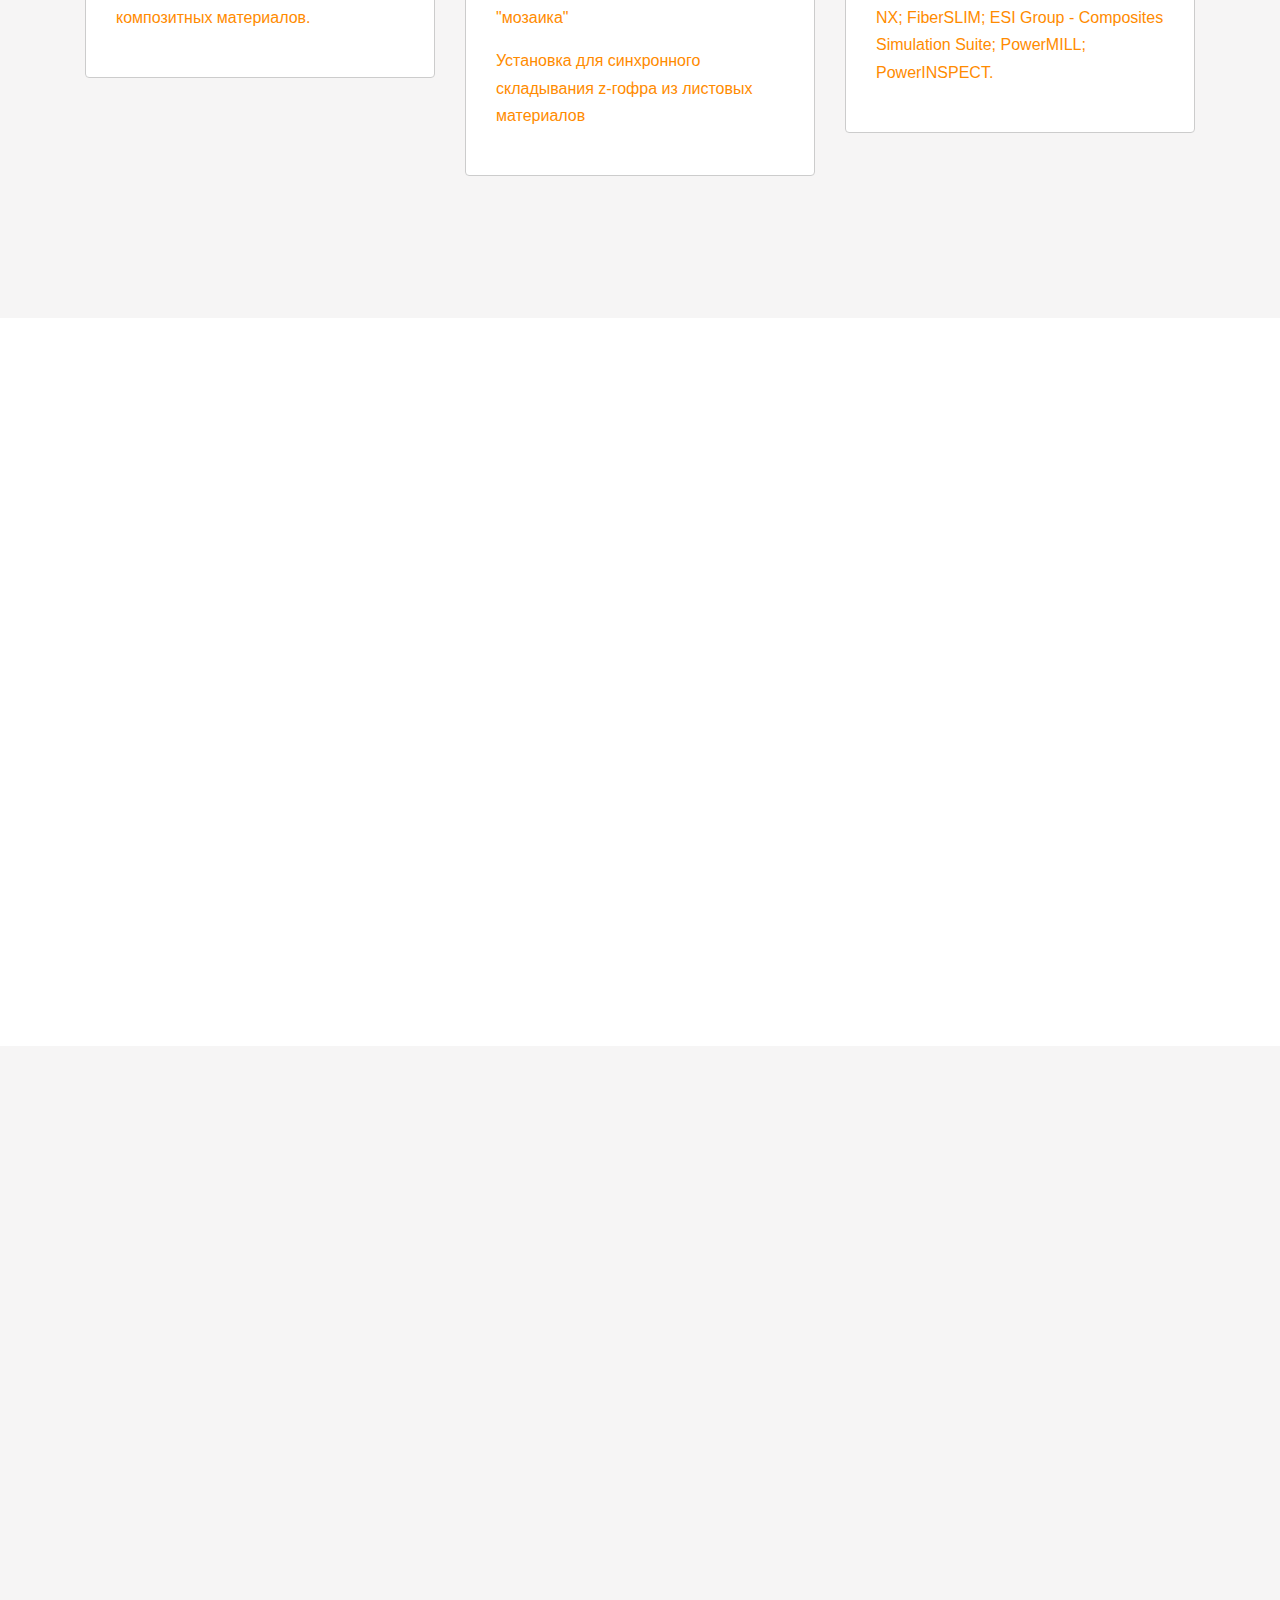
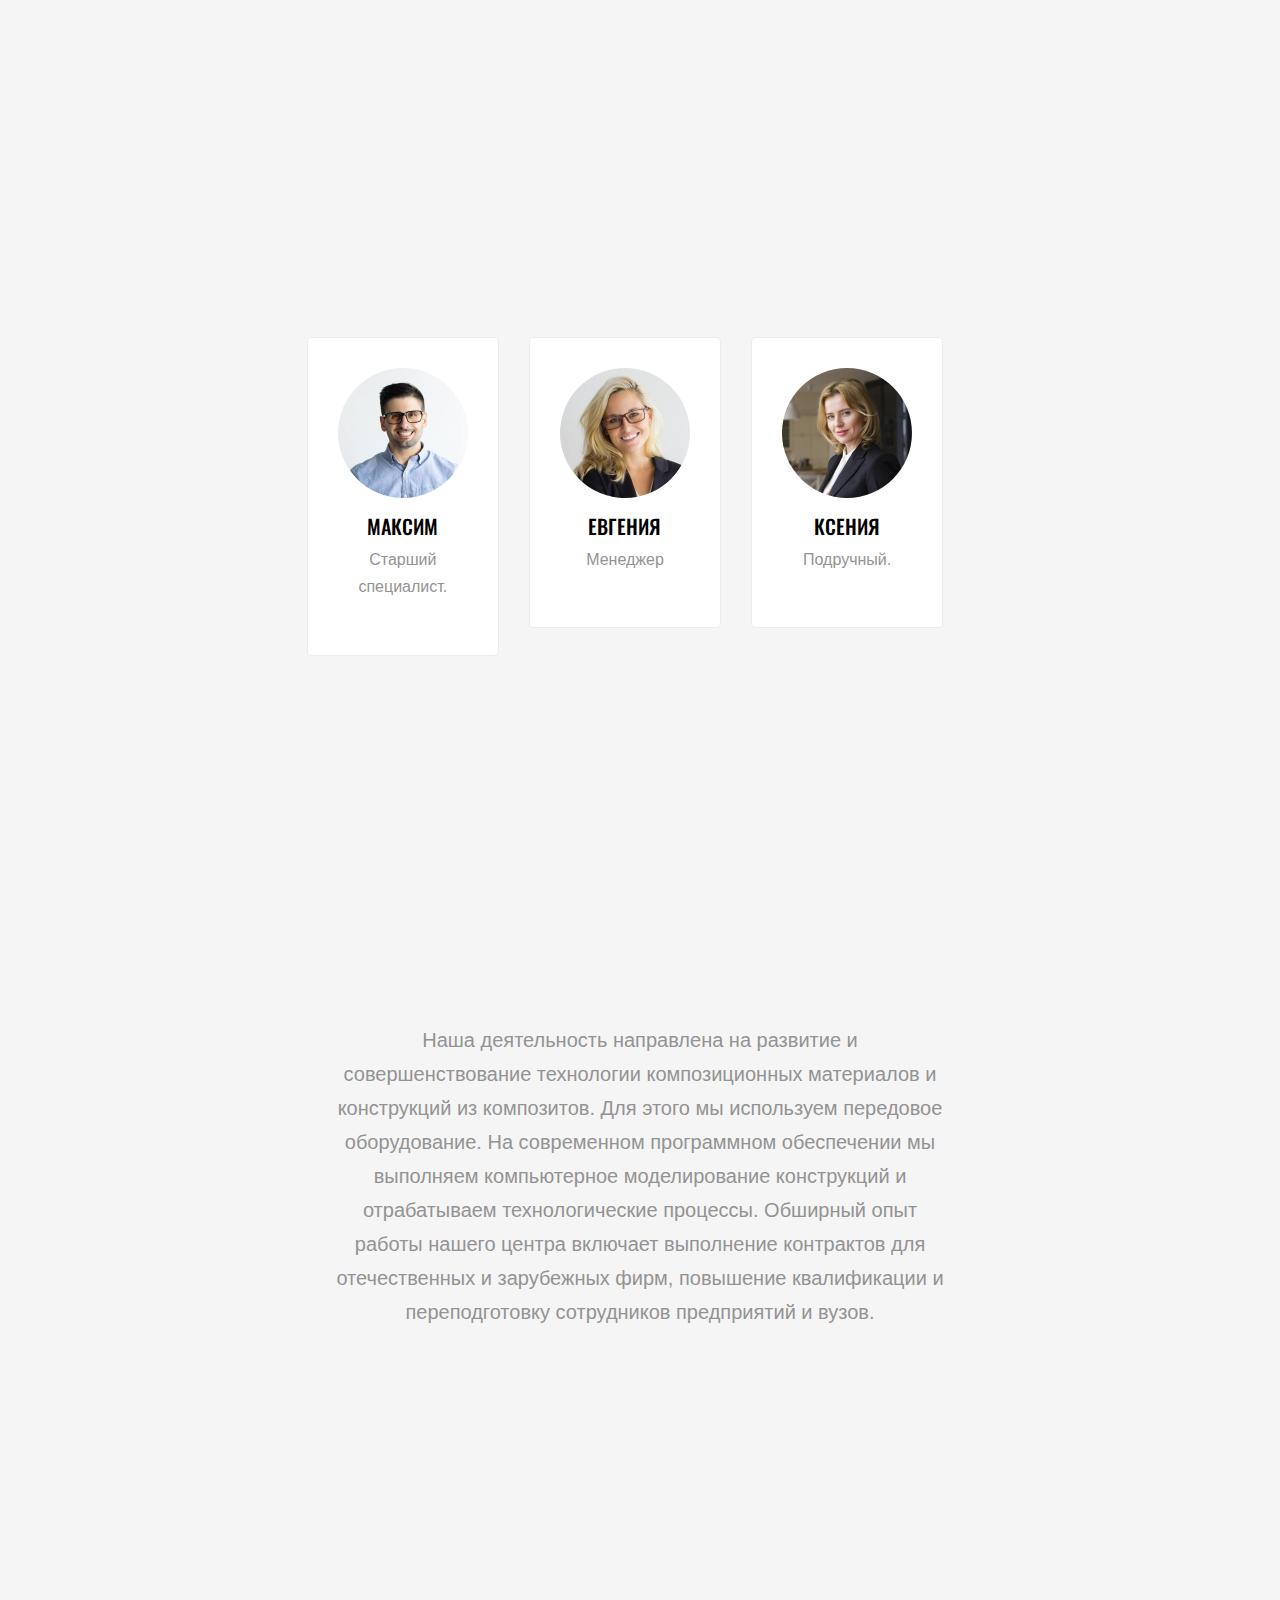
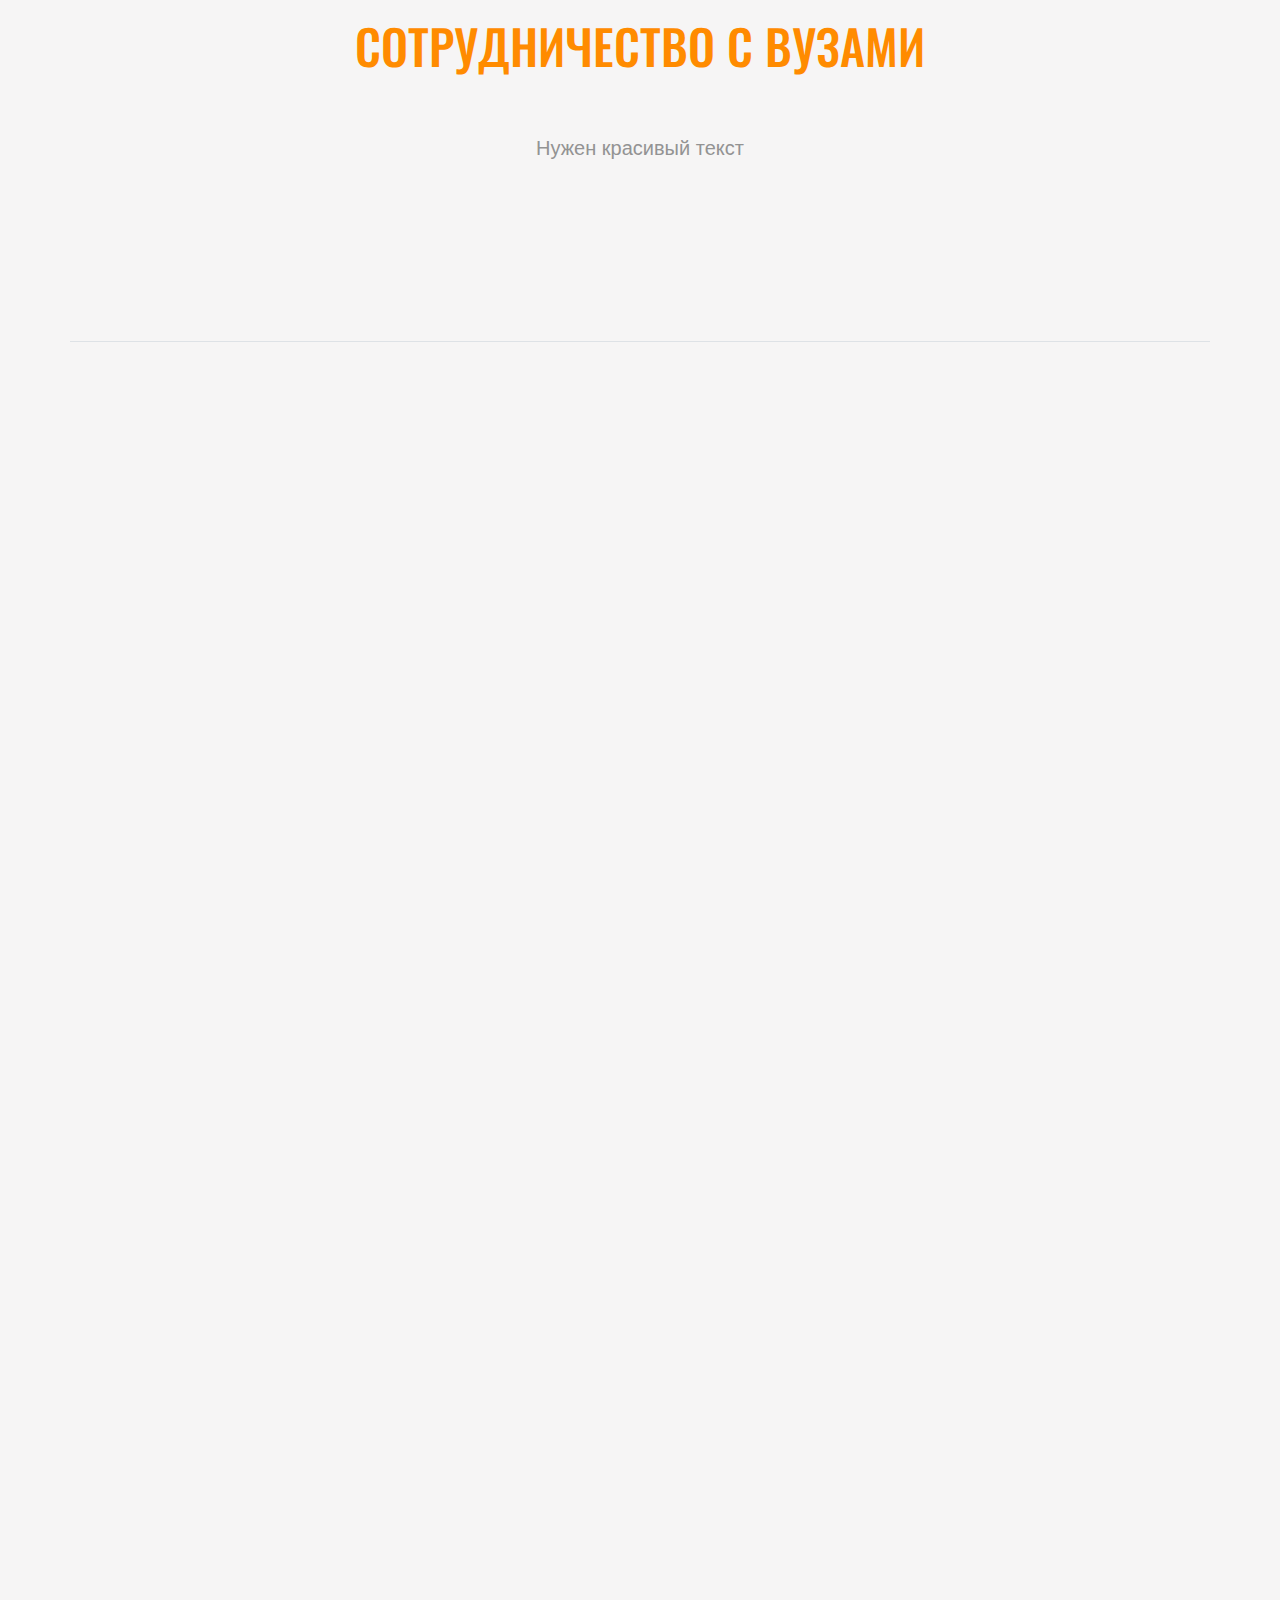
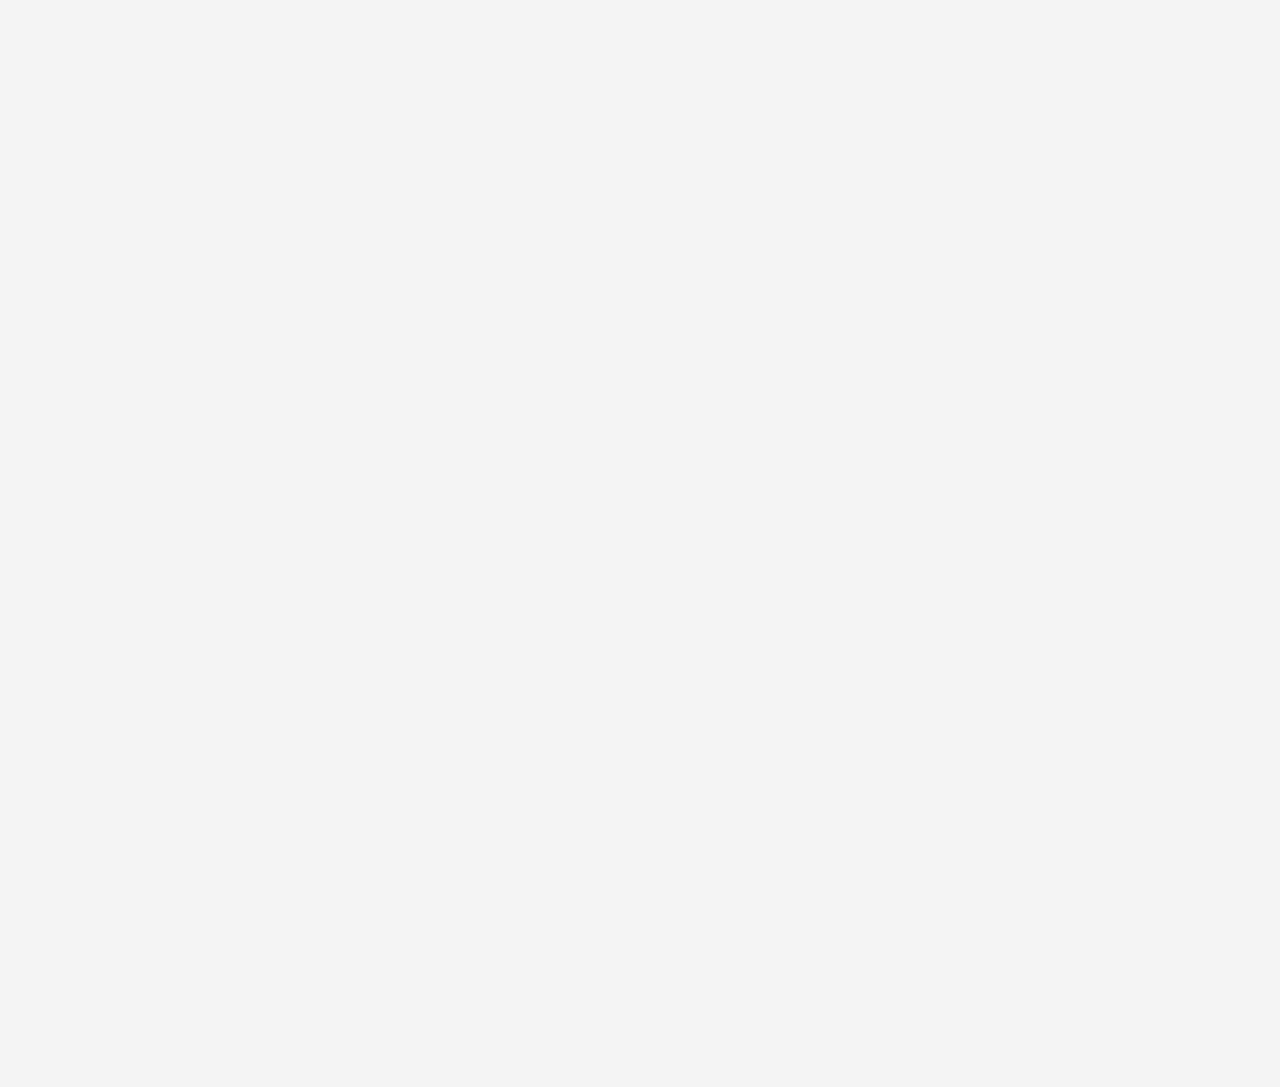
<file: index_.html>
<!doctype html>
<html lang="en">

  <head>
    <title>ООО "ПАКТ" &mdash; Ульяновск </title>
    <meta charset="utf-8">
    <meta name="viewport" content="width=device-width, initial-scale=1, shrink-to-fit=no">
    
    <link href="https://fonts.googleapis.com/css?family=Rubik:300,400,700|Oswald:400,700" rel="stylesheet">

    <link rel="stylesheet" href="fonts/icomoon/style.css">

    <link rel="stylesheet" href="css/bootstrap.min.css">
    <link rel="stylesheet" href="css/jquery.fancybox.min.css">
    <link rel="stylesheet" href="css/owl.carousel.min.css">
    <link rel="stylesheet" href="css/owl.theme.default.min.css">
    <link rel="stylesheet" href="fonts/flaticon/font/flaticon.css">
    <link rel="stylesheet" href="css/aos.css">

    <!-- MAIN CSS -->
    <link rel="stylesheet" href="css/style.css">

  </head>

  <body data-spy="scroll" data-target=".site-navbar-target" data-offset="300">
    
    <div id="overlayer"></div>
    <div class="loader">
      <div class="spinner-border text-primary" role="status">
        <span class="sr-only">Loading...</span>
      </div>
    </div>

    <div class="site-wrap" id="home-section">

      <div class="site-mobile-menu site-navbar-target">
        <div class="site-mobile-menu-header">
          <div class="site-mobile-menu-close mt-3">
            <span class="icon-close2 js-menu-toggle"></span>
          </div>
        </div>
        <div class="site-mobile-menu-body"></div>
      </div>


      <div class="top-bar">
        <div class="container">
          <div class="row">
            <div class="col-12">
              <a href="#" class=""><span class="mr-2  icon-envelope-open-o"></span> <span class="d-none d-md-inline-block"><a href="mailto:PAKT73@yandex.ru">PAKT73@yandex.ru</a></span></a>
              <span class="mx-md-2 d-inline-block"></span>
              <a href="#" class=""><span class="mr-2  icon-phone"></span> <span class="d-none d-md-inline-block">1+ (234) 5678 9101</span></a>


              <div class="float-right">
                <a href="#vk" class="" ><span class="mr-2  icon-vk"></span> <span onclick= "window.open('https://vk.com/id146232265')" ">Мы в VK</span></a>
              </div>

            </div>

          </div>

        </div>
      </div>

      <header class="site-navbar js-sticky-header site-navbar-target" role="banner">

        <div class="container">
          <div class="row align-items-center position-relative">


            <div class="site-logo">
              <h1 href="index_.html" class="text-black"><span class="text-primary">ООО"ПАКТ" </h1>
              <p style="font-size:11px"> Прогрессивные Авиационно - Космические Технологии </p>
            </div>

            <div class="col-12">
              <nav class="site-navigation text-right ml-auto " role="navigation">

                <ul class="site-menu main-menu js-clone-nav ml-auto d-none d-lg-block">
                  <li><a href="#home-section" class="nav-link">Главная</a></li>
                  <li><a href="#services-section" class="nav-link">Лаборатории
                  </a></li>


                  <li class="has-children">
                    <a href="#about-section" class="nav-link">О нас</a>
                    <ul class="dropdown arrow-top">
                      <li><a href="#team-section" class="nav-link">Наши специалисты
                      </a></li>
                      <li><a href="#pricing-section" class="nav-link">Наши цели </a></li>
                      <li><a href="#faq-section" class="nav-link">Сотрудничество с ВУЗами</a></li>
                      <li class="has-children">
                        
                      </li>
                    </ul>
                  </li>

                  <li><a href="#why-us-section" class="nav-link">Почему мы?</a></li>

                  <li><a href="#testimonials-section" class="nav-link">Наука и образование</a></li>
                  
                  <li><a href="#contact-section" class="nav-link">Контакты
                  </a></li>
                </ul>
              </nav>

            </div>

            <div class="toggle-button d-inline-block d-lg-none"><a href="#" class="site-menu-toggle py-5 js-menu-toggle text-black"><span class="icon-menu h3"></span></a></div>

          </div>
        </div>

      </header>

      <div class="ftco-blocks-cover-1">
        <div class="ftco-cover-1 overlay main-banner">
          <div class="container">
            <div class="row align-items-center">
              <div class="col-lg-4">
              
              
                
              </div>
            </div>
          </div>
        </div>
        <!-- END .ftco-cover-1 -->
        
      </div>

      <div class="site-section bg-light" id="services-section">
        <div class="container">
          <div class="row mb-5 justify-content-center">
            <div class="col-md-7 text-center">
              <div class="block-heading-1">
                <h2>Наши лаборатории</h2>
                
              </div>
            </div>
          </div>
          <div class="owl-carousel owl-all">
            <a href="page2.html">
             <div class="block__35630">
              <div class="icon mb-0">
          
              </div>
              <h3 class="mb-3">Лаборатория изготовления конструкций из композитов</h3>
              <p> - Радиально-плетельная машина Herzog;</p>
              </p> - Тафтинговая головка Tufting head;</p>
              </p> - Головка потайного стежка Blindstitch head. </p>
             </div>
             </a>
             <a href="page3.html">
             <div class="block__35630">
              <div class="icon mb-0">
              
              </div>
              <h3 class="mb-3">Лаборатория технологического оснащения</h3>
              <p> - СЧПУ IMES-ICORE SF plastic 1180/1980 -
             Станок с числовым программным управлением; </p>
             <p> - КИМ CimCore INFINITE 2.4 - 
              Координатно-измерительная машина.</p>
            </div>
          </a>
             <a href="page4.html">
             <div class="block__35630">
             <div class="icon mb-0">
                
              </div>
              <h3 class="mb-3">Лаборатория физикохимии композитов </h3>
              <p> - Olympus GX51
                Инвертированный микроскоп </p>

                <p> - ИК-спектрометр TENSOR
                Исследование структурного состава полимера.</p>
                
            </div>
          </a>
            <a href="page5.html">
             <div class="block__35630">
              <div class="icon mb-0">
                
              </div>
              <h3 class="mb-3">Лаборатория статических и ударных испытаний</h3>
              <p> - Instron Dynatup 9250 HV
                копёр с вертикально падающим грузом</p>

               <p> - Instron CEAST 9050 
                Копер маятниковый для определение ударной вязкости полимерных и композитных материалов.</p>

             </div>
            </a>
            <a href="page6.html">
            <div class="block__35630">
              <div class="icon mb-0">
               
              </div>
              <h3 class="mb-3">Лаборатория складчатых конструкций</h3>
              <p>Установка для циклического формования z-гофра из бумаги Nomex </p>
              <p> Комплекс установок для формования z-гофра из композитов по схеме "мозаика"</p>
              <p> Установка для синхронного складывания z-гофра из листовых материалов</p>
            </div>
            </a>
            
          <a href="page7.html">
            <div class="block__35630">
              <div class="icon mb-0">

             </div>
             <h3 class="mb-3">Лаборатория CAD/CAM/CAE системах</h3>
             <p>Компьютерные графические станции, оптимизированные для работы с графическим и CAD/CAM/CAE программным обеспечением.</p>
             <p>Программное обеспечение: Siemens NX; FiberSLIM; ESI Group - Composites Simulation Suite; PowerMILL; PowerINSPECT. </p>
             
            </div>
          </a>
          </div>
        </div>
      </div>




      <div class="site-section" id="about-section">

        <div class="container">
          <div class="row mb-5 justify-content-center">
            <div class="col-md-7 text-center">
              <div class="block-heading-1" data-aos="fade-up" data-aos-delay="">
                <h2>О нас</h2>
                <p style="font-size:20px"> Центр компетенций «Технологии композитов» — совместный проект УлГТУ и композитного дивизиона Росатома компании «Юматекс»
                  ООО «ПАКТ» проводит научно-исследовательские, опытно-технологические и опытно-конструкторские работы по освоению, совершенствованию и адаптации современных технологий создания конструкций из перспективных композиционных материалов, разработку и мелкосерийное производство образцов агрегатов авиационной техники и изделий из композиционных материалов, отработку промышленных технологий освоения новых материалов и конструктивных решений.</p>
              </div>
            </div>
          </div>
        </div>

      </div>



      <div class="site-section bg-light" id="about-section">
        <div class="container">
          <div class="row justify-content-center mb-4 block-img-video-1-wrap">
            <div class="col-md-12 mb-5">
              <figure class="block-img-video-1" data-aos="fade">
                <a href="https://vimeo.com/45830194" data-fancybox data-ratio="2">
                <span class="icon"><span class="icon-play"></span></span>
                <img src="images/cargo_delivery_big.jpg" alt="Image" class="img-fluid">
              </a>
              </figure>
            </div>
          
            <div class="site-section" id="team-section">
              <div class="container">
                <div class="row mb-5 justify-content-center">
                  <div class="col-md-7 text-center">
                    <div class="block-heading-1" data-aos="fade-up" data-aos-delay="">
                      <h2>Наша команда</h2>
                      
                    </div>
                  </div>
                </div>
      
                <div class="owl-carousel owl-all">
                  <div class="block-team-member-1 text-center rounded h-100">
                    <figure>
                      <img src="images/person_1.jpg" alt="Image" class="img-fluid rounded-circle">
                    </figure>
                    <h3 class="font-size-20 text-black">Максим</h3>
                  
                    <p class="mb-4">Старший специалист.</p>
                    
                  </div>
      
                  <div class="block-team-member-1 text-center rounded h-100">
                    <figure>
                      <img src="images/person_2.jpg" alt="Image" class="img-fluid rounded-circle">
                    </figure>
                    <h3 class="font-size-20 text-black">Евгения</h3>
                    
                    <p class="mb-4">Менеджер</p>
                    
                  </div>
      
                  <div class="block-team-member-1 text-center rounded h-100">
                    <figure>
                      <img src="images/person_3.jpg" alt="Image" class="img-fluid rounded-circle">
                    </figure>
                    <h3 class="font-size-20 text-black">Ксения</h3>
                    
                    <p class="mb-4">Подручный.</p>
                    
                  </div>
      
                  
                </div>
      
      
      
              </div>
            </div>
    

            <div class="site-section bg-light" id="pricing-section">
              <div class="container">
                <div class="row mb-5 justify-content-center text-center">
                  <div class="col-md-7">
                    <div class="block-heading-1" data-aos="fade-up" data-aos-delay="">
                      <h2>Наши цели</h2>
                      
                    </div>
                  </div>
                </div>
               

                  <div class="container">
                    <div class="row mb-5 justify-content-center">
                      <div class="col-md-7 text-center">
                          <p style="font-size:20px"> Наша деятельность направлена на развитие и совершенствование технологии композиционных материалов и конструкций из композитов. Для этого мы используем передовое оборудование. На современном программном обеспечении мы выполняем компьютерное моделирование конструкций и отрабатываем технологические процессы. Обширный опыт работы нашего центра включает выполнение контрактов для отечественных и зарубежных фирм, повышение квалификации и переподготовку сотрудников предприятий и вузов.</p>
                        </div>
                      </div>
                    </div>
                  </div>
          
                </div>


            <div class="site-section" id="faq-section">
              <div class="container">
                <div class="row mb-5">
                  <div class="block-heading-1 col-12 text-center">
                    <h2>Сотрудничество с ВУЗами</h2>
                  </div>
                </div>

                <div class="container">
                  <div class="row mb-5 justify-content-center">
                    <div class="col-md-7 text-center">
                        <p style="font-size:20px"> Нужен красивый текст</p>
                      </div>
                    </div>
                  </div>
                </div>
        
              </div>


      <div class="block__73694 site-section border-top" id="why-us-section">
        <div class="container">
          <div class="row d-flex no-gutters align-items-stretch">

            <div class="col-12 col-lg-6 block__73422 order-lg-2" style="background-image: url('images/cargo_sea_small.jpg');" data-aos="fade-left" data-aos-delay="">
            </div>



            <div class="col-lg-5 mr-auto p-lg-5 mt-4 mt-lg-0 order-lg-1" data-aos="fade-right" data-aos-delay="">
              <h2 class="mb-4 text-black">Почему мы</h2>
              <h4 class="text-primary">Выбирая нас - вы выбираете качество!</h4>
              <p>Инжиниринговый центр ООО «ПАКТ» создан в 2022 г. целью работы которого является предоставление на конкурентном уровне инжиниринговых услуг, связанных с использованием композиционных материалов в различных отраслях техники и строительной индустрии РТ и РФ. Сегодня инжиниринговый центр ООО «ПАКТ» входит в десятку лучших вузовских инжиниринговых центров России, которые получают ежегодные субсидии Правительства РФ на свое развитие.</p>

  
            </div>

          </div>
        </div>
      </div>


      <div class="site-section bg-light block-13" id="testimonials-section" data-aos="fade">
        <div class="container">

          <div class="text-center mb-5">
            <div class="block-heading-1">
              <h2>Повышение квалификации</h2>
            </div>
          </div>

          <div class="container">
            <div class="row mb-5 justify-content-center">
              
              </div>
            </div>
            <div class="col-md-7 text">
              <p style="font-size:25px"> Учебный план курса повышения квалификации сотрудников предприятий по программам</p>
            <p> - Технология конструкций из композитов </p->
              <p>  - Технология изготовления оснастки из композиционных материалов</p>
                
              <p>Программа может быть адаптирована под конкретные потребности предприятий.</p>

              <p>Календарь курсов: .....</p>
              </div>



    <div class="site-section bg-light" id="contact-section">
      <div class="container">
        <div class="row">
          <div class="col-12 text-center mb-5" data-aos="fade-up" data-aos-delay="">
            <div class="block-heading-1">
              <span>Связаться с нами</span>
              <h2>Напишите нам</h2>
            </div>
          </div>
        </div>



        <div class="row">
            <div class="col-lg-6 mb-5" data-aos="fade-up" data-aos-delay="100">
                <div class="bg-white p-3 p-md-5">
                    <h3 class="text-black mb-4">Контактная информация</h3>
                    <li class="d-block mb-3">
                        <span class="d-block text-black">Адрес:</span>
                        <span>просп. Созидателей, 13А </span>
                    </li>
                    <li class="d-block mb-3"><span class="d-block text-black">Телефон:</span><span>+1 242 4942 290</span></li>
                    <li class="d-block mb-3"><span class="d-block text-black">Email:</span><a href="mailto:PAKT73@yandex.ru">PAKT73@yandex.ru</a></li>
                </div>
            </div>
        </div>
      </div>
    </div>
            

        </div>
      </div>
    </footer>

    </div>

    <script src="js/jquery-3.3.1.min.js"></script>
    <script src="js/popper.min.js"></script>
    <script src="js/bootstrap.min.js"></script>
    <script src="js/owl.carousel.min.js"></script>
    <script src="js/jquery.sticky.js"></script>
    <script src="js/jquery.waypoints.min.js"></script>
    <script src="js/jquery.animateNumber.min.js"></script>
    <script src="js/jquery.fancybox.min.js"></script>
    <script src="js/jquery.easing.1.3.js"></script>
    <script src="js/aos.js"></script>

    <script src="js/main.js"></script>


  </body>

  <body>

    <div class="multibutton">
        <ul class="multibutton__list">
           
            <li class="multibutton__item">
                <a href="" class="multibutton__title">+1234567891011</a>
                <a href="" class="multibutton__icon">
                    <svg version="1.1" xmlns="http://www.w3.org/2000/svg" xmlns:xlink="http://www.w3.org/1999/xlink" x="0px" y="0px" viewBox="0 0 512.076 512.076" style="enable-background:new 0 0 512.076 512.076;" xml:space="preserve">
                        <g transform="translate(-1 -1)">
                        <g>
                        <g>
                        <path d="M499.639,396.039l-103.646-69.12c-13.153-8.701-30.784-5.838-40.508,6.579l-30.191,38.818
                        c-3.88,5.116-10.933,6.6-16.546,3.482l-5.743-3.166c-19.038-10.377-42.726-23.296-90.453-71.04s-60.672-71.45-71.049-90.453
                        l-3.149-5.743c-3.161-5.612-1.705-12.695,3.413-16.606l38.792-30.182c12.412-9.725,15.279-27.351,6.588-40.508l-69.12-103.646
                        C109.12,1.056,91.25-2.966,77.461,5.323L34.12,31.358C20.502,39.364,10.511,52.33,6.242,67.539
                        c-15.607,56.866-3.866,155.008,140.706,299.597c115.004,114.995,200.619,145.92,259.465,145.92
                        c13.543,0.058,27.033-1.704,40.107-5.239c15.212-4.264,28.18-14.256,36.181-27.878l26.061-43.315
                        C517.063,422.832,513.043,404.951,499.639,396.039z M494.058,427.868l-26.001,43.341c-5.745,9.832-15.072,17.061-26.027,20.173
                        c-52.497,14.413-144.213,2.475-283.008-136.32S8.29,124.559,22.703,72.054c3.116-10.968,10.354-20.307,20.198-26.061
                        l43.341-26.001c5.983-3.6,13.739-1.855,17.604,3.959l37.547,56.371l31.514,47.266c3.774,5.707,2.534,13.356-2.85,17.579
                        l-38.801,30.182c-11.808,9.029-15.18,25.366-7.91,38.332l3.081,5.598c10.906,20.002,24.465,44.885,73.967,94.379
                        c49.502,49.493,74.377,63.053,94.37,73.958l5.606,3.089c12.965,7.269,29.303,3.898,38.332-7.91l30.182-38.801
                        c4.224-5.381,11.87-6.62,17.579-2.85l103.637,69.12C495.918,414.126,497.663,421.886,494.058,427.868z"></path>
                        <path d="M291.161,86.39c80.081,0.089,144.977,64.986,145.067,145.067c0,4.713,3.82,8.533,8.533,8.533s8.533-3.82,8.533-8.533
                        c-0.099-89.503-72.63-162.035-162.133-162.133c-4.713,0-8.533,3.82-8.533,8.533S286.448,86.39,291.161,86.39z"></path>
                        <path d="M291.161,137.59c51.816,0.061,93.806,42.051,93.867,93.867c0,4.713,3.821,8.533,8.533,8.533
                        c4.713,0,8.533-3.82,8.533-8.533c-0.071-61.238-49.696-110.863-110.933-110.933c-4.713,0-8.533,3.82-8.533,8.533
                        S286.448,137.59,291.161,137.59z"></path>
                        <path d="M291.161,188.79c23.552,0.028,42.638,19.114,42.667,42.667c0,4.713,3.821,8.533,8.533,8.533s8.533-3.82,8.533-8.533
                        c-0.038-32.974-26.759-59.696-59.733-59.733c-4.713,0-8.533,3.82-8.533,8.533S286.448,188.79,291.161,188.79z"></path>
                        </g>
                        </g>
                        </g>
                    </svg>
                </a>
            </li>
            <li class="multibutton__item">
             
                <a href="mailto:PAKT73@yandex.ru" class="multibutton__title">PAKT73@yandex.ru </a>
                <a href="mailto:PAKT73@yandex.ru" class="multibutton__icon">
                    <svg version="1.1" xmlns="http://www.w3.org/2000/svg" xmlns:xlink="http://www.w3.org/1999/xlink" x="0px" y="0px" viewBox="0 0 52.511 52.511" style="enable-background:new 0 0 52.511 52.511;" xml:space="preserve">
                        <g>
                        <g>
                        <path d="M31.256,0H21.254C10.778,0,2.255,8.521,2.255,18.995v9.01c0,7.8,4.793,14.81,12,17.665v5.841
                        c0,0.396,0.233,0.754,0.595,0.914c0.13,0.058,0.268,0.086,0.405,0.086c0.243,0,0.484-0.089,0.671-0.259L21.725,47h9.531
                        c10.476,0,18.999-8.521,18.999-18.995v-9.01C50.255,8.521,41.732,0,31.256,0z M48.255,28.005C48.255,37.376,40.63,45,31.256,45
                        h-9.917c-0.248,0-0.487,0.092-0.671,0.259l-4.413,3.997v-4.279c0-0.424-0.267-0.802-0.667-0.942
                        C8.81,41.638,4.255,35.196,4.255,28.005v-9.01C4.255,9.624,11.881,2,21.254,2h10.002c9.374,0,16.999,7.624,16.999,16.995V28.005z"></path>
                        <path d="M39.471,30.493l-6.146-3.992c-0.672-0.437-1.472-0.585-2.255-0.423c-0.784,0.165-1.458,0.628-1.895,1.303l-0.289,0.444
                        c-2.66-0.879-5.593-2.002-7.349-7.085l0.727-0.632h0c1.248-1.085,1.379-2.983,0.294-4.233l-4.808-5.531
                        c-0.362-0.417-0.994-0.46-1.411-0.099l-3.019,2.624c-2.648,2.302-1.411,5.707-1.004,6.826c0.018,0.05,0.04,0.098,0.066,0.145
                        c0.105,0.188,2.612,4.662,6.661,8.786c4.065,4.141,11.404,7.965,11.629,8.076c0.838,0.544,1.781,0.805,2.714,0.805
                        c1.638,0,3.244-0.803,4.202-2.275l2.178-3.354C40.066,31.413,39.934,30.794,39.471,30.493z M35.91,34.142
                        c-0.901,1.388-2.763,1.782-4.233,0.834c-0.073-0.038-7.364-3.835-11.207-7.75c-3.592-3.659-5.977-7.724-6.302-8.291
                        c-0.792-2.221-0.652-3.586,0.464-4.556l2.265-1.968l4.152,4.776c0.369,0.424,0.326,1.044-0.096,1.411l-1.227,1.066
                        c-0.299,0.26-0.417,0.671-0.3,1.049c2.092,6.798,6.16,8.133,9.13,9.108l0.433,0.143c0.433,0.146,0.907-0.021,1.155-0.403
                        l0.709-1.092c0.146-0.226,0.37-0.379,0.63-0.434c0.261-0.056,0.527-0.004,0.753,0.143l5.308,3.447L35.91,34.142z"></path>
                        <path d="M28.538,16.247c-0.532-0.153-1.085,0.156-1.236,0.688c-0.151,0.531,0.157,1.084,0.688,1.235
                        c1.49,0.424,2.677,1.613,3.097,3.104c0.124,0.44,0.525,0.729,0.962,0.729c0.09,0,0.181-0.012,0.272-0.037
                        c0.531-0.15,0.841-0.702,0.691-1.234C32.405,18.578,30.69,16.859,28.538,16.247z"></path>
                        <path d="M36.148,22.219c0.09,0,0.181-0.012,0.272-0.037c0.532-0.15,0.841-0.703,0.691-1.234c-1.18-4.183-4.509-7.519-8.689-8.709
                        c-0.531-0.153-1.084,0.158-1.235,0.689c-0.151,0.531,0.157,1.084,0.688,1.235c3.517,1,6.318,3.809,7.311,7.328
                        C35.311,21.931,35.711,22.219,36.148,22.219z"></path>
                        <path d="M27.991,7.582c-0.532-0.153-1.085,0.156-1.236,0.689c-0.151,0.531,0.157,1.084,0.688,1.235
                        c5.959,1.695,10.706,6.453,12.388,12.416c0.124,0.44,0.525,0.729,0.962,0.729c0.09,0,0.181-0.012,0.272-0.037
                        c0.531-0.15,0.841-0.703,0.691-1.234C39.887,14.753,34.613,9.467,27.991,7.582z"></path>
                        </g>
                        </g>
                    </svg>
                </a>
            </li>
            <li class="multibutton__item">
                <a href="https://yandex.ru/maps/195/ulyanovsk/house/prospekt_sozidateley_13a/YEEYcw5nTUACQFtufX92cX5rbQ==/?ll=48.597455%2C54.370289&z=17.1" class="multibutton__title">Созидателей 13А</a>
                <a href="https://yandex.ru/maps/195/ulyanovsk/house/prospekt_sozidateley_13a/YEEYcw5nTUACQFtufX92cX5rbQ==/?ll=48.597455%2C54.370289&z=17.1" class="multibutton__icon">
                    <svg version="1.1" id="Capa_1" xmlns="http://www.w3.org/2000/svg" xmlns:xlink="http://www.w3.org/1999/xlink" x="0px" y="0px" viewBox="0 0 52 52" style="enable-background:new 0 0 52 52;" xml:space="preserve">
                    <g>
                    <g>
                    <path d="M26,0C11.663,0,0,11.663,0,26c0,4.891,1.359,9.639,3.937,13.762C2.91,43.36,1.055,50.166,1.035,50.237
                    c-0.096,0.352,0.007,0.728,0.27,0.981c0.263,0.253,0.643,0.343,0.989,0.237L12.6,48.285C16.637,50.717,21.26,52,26,52
                    c14.337,0,26-11.663,26-26S40.337,0,26,0z M26,50c-4.519,0-8.921-1.263-12.731-3.651c-0.161-0.101-0.346-0.152-0.531-0.152
                    c-0.099,0-0.198,0.015-0.294,0.044l-8.999,2.77c0.661-2.413,1.849-6.729,2.538-9.13c0.08-0.278,0.035-0.578-0.122-0.821
                    C3.335,35.173,2,30.657,2,26C2,12.767,12.767,2,26,2s24,10.767,24,24S39.233,50,26,50z"></path>
                    <path d="M42.985,32.126c-1.846-1.025-3.418-2.053-4.565-2.803c-0.876-0.572-1.509-0.985-1.973-1.218
                    c-1.297-0.647-2.28-0.19-2.654,0.188c-0.047,0.047-0.089,0.098-0.125,0.152c-1.347,2.021-3.106,3.954-3.621,4.058
                    c-0.595-0.093-3.38-1.676-6.148-3.981c-2.826-2.355-4.604-4.61-4.865-6.146C20.847,20.51,21.5,19.336,21.5,18
                    c0-1.377-3.212-7.126-3.793-7.707c-0.583-0.582-1.896-0.673-3.903-0.273c-0.193,0.039-0.371,0.134-0.511,0.273
                    c-0.243,0.243-5.929,6.04-3.227,13.066c2.966,7.711,10.579,16.674,20.285,18.13c1.103,0.165,2.137,0.247,3.105,0.247
                    c5.71,0,9.08-2.873,10.029-8.572C43.556,32.747,43.355,32.331,42.985,32.126z M30.648,39.511
                    c-10.264-1.539-16.729-11.708-18.715-16.87c-1.97-5.12,1.663-9.685,2.575-10.717c0.742-0.126,1.523-0.179,1.849-0.128
                    c0.681,0.947,3.039,5.402,3.143,6.204c0,0.525-0.171,1.256-2.207,3.293C17.105,21.48,17,21.734,17,22c0,5.236,11.044,12.5,13,12.5
                    c1.701,0,3.919-2.859,5.182-4.722c0.073,0.003,0.196,0.028,0.371,0.116c0.36,0.181,0.984,0.588,1.773,1.104
                    c1.042,0.681,2.426,1.585,4.06,2.522C40.644,37.09,38.57,40.701,30.648,39.511z"></path>
                    </g>
                    </g>
                    </svg>
                </a>
            </li>
        </ul>
        <div class="multibutton__button">
            <svg version="1.1" xmlns="http://www.w3.org/2000/svg" xmlns:xlink="http://www.w3.org/1999/xlink" x="0px" y="0px" viewBox="0 0 512.076 512.076" style="enable-background:new 0 0 512.076 512.076;" xml:space="preserve">
                        <g transform="translate(-1 -1)">
                        <g>
                        <g>
                        <path d="M499.639,396.039l-103.646-69.12c-13.153-8.701-30.784-5.838-40.508,6.579l-30.191,38.818
                        c-3.88,5.116-10.933,6.6-16.546,3.482l-5.743-3.166c-19.038-10.377-42.726-23.296-90.453-71.04s-60.672-71.45-71.049-90.453
                        l-3.149-5.743c-3.161-5.612-1.705-12.695,3.413-16.606l38.792-30.182c12.412-9.725,15.279-27.351,6.588-40.508l-69.12-103.646
                        C109.12,1.056,91.25-2.966,77.461,5.323L34.12,31.358C20.502,39.364,10.511,52.33,6.242,67.539
                        c-15.607,56.866-3.866,155.008,140.706,299.597c115.004,114.995,200.619,145.92,259.465,145.92
                        c13.543,0.058,27.033-1.704,40.107-5.239c15.212-4.264,28.18-14.256,36.181-27.878l26.061-43.315
                        C517.063,422.832,513.043,404.951,499.639,396.039z M494.058,427.868l-26.001,43.341c-5.745,9.832-15.072,17.061-26.027,20.173
                        c-52.497,14.413-144.213,2.475-283.008-136.32S8.29,124.559,22.703,72.054c3.116-10.968,10.354-20.307,20.198-26.061
                        l43.341-26.001c5.983-3.6,13.739-1.855,17.604,3.959l37.547,56.371l31.514,47.266c3.774,5.707,2.534,13.356-2.85,17.579
                        l-38.801,30.182c-11.808,9.029-15.18,25.366-7.91,38.332l3.081,5.598c10.906,20.002,24.465,44.885,73.967,94.379
                        c49.502,49.493,74.377,63.053,94.37,73.958l5.606,3.089c12.965,7.269,29.303,3.898,38.332-7.91l30.182-38.801
                        c4.224-5.381,11.87-6.62,17.579-2.85l103.637,69.12C495.918,414.126,497.663,421.886,494.058,427.868z"></path>
                        <path d="M291.161,86.39c80.081,0.089,144.977,64.986,145.067,145.067c0,4.713,3.82,8.533,8.533,8.533s8.533-3.82,8.533-8.533
                        c-0.099-89.503-72.63-162.035-162.133-162.133c-4.713,0-8.533,3.82-8.533,8.533S286.448,86.39,291.161,86.39z"></path>
                        <path d="M291.161,137.59c51.816,0.061,93.806,42.051,93.867,93.867c0,4.713,3.821,8.533,8.533,8.533
                        c4.713,0,8.533-3.82,8.533-8.533c-0.071-61.238-49.696-110.863-110.933-110.933c-4.713,0-8.533,3.82-8.533,8.533
                        S286.448,137.59,291.161,137.59z"></path>
                        <path d="M291.161,188.79c23.552,0.028,42.638,19.114,42.667,42.667c0,4.713,3.821,8.533,8.533,8.533s8.533-3.82,8.533-8.533
                        c-0.038-32.974-26.759-59.696-59.733-59.733c-4.713,0-8.533,3.82-8.533,8.533S286.448,188.79,291.161,188.79z"></path>
                        </g>
                        </g>
                        </g>
                    </svg>
        </div>
    </div>

</body>



</html>
</file>
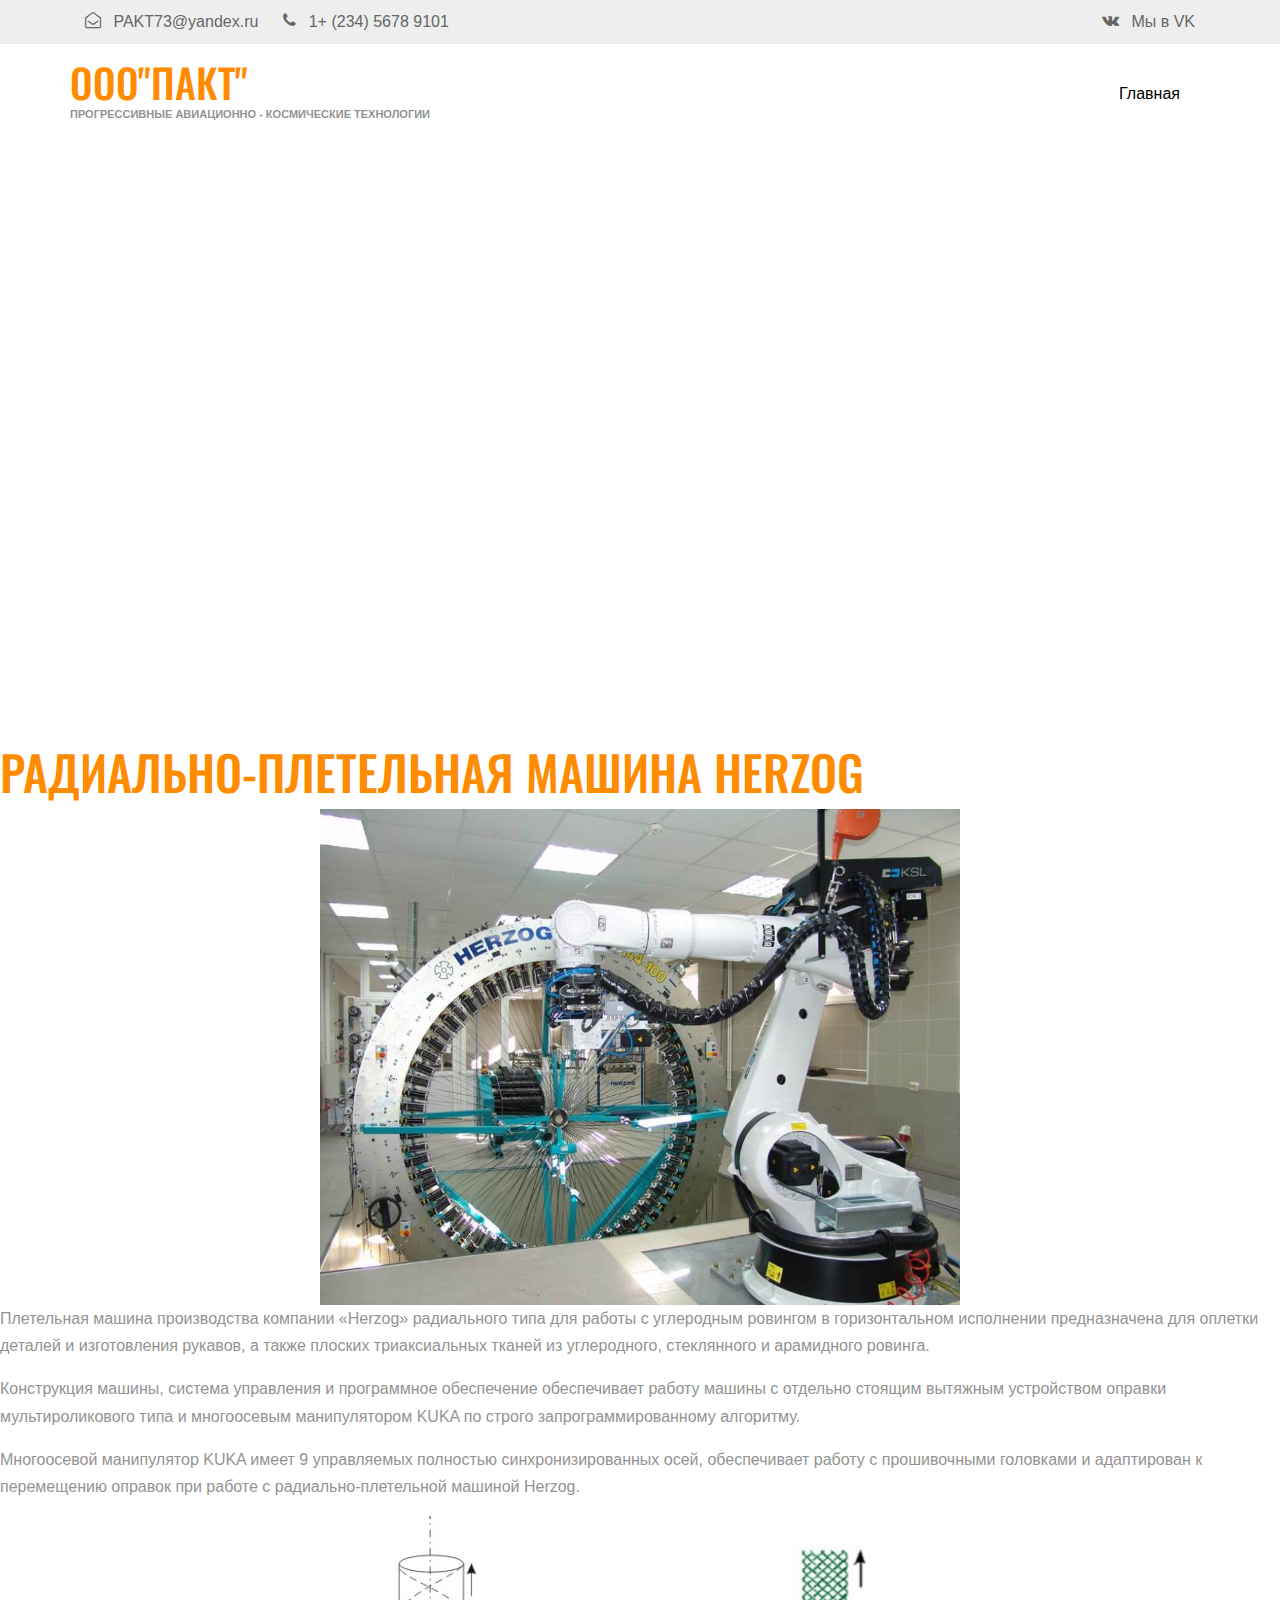
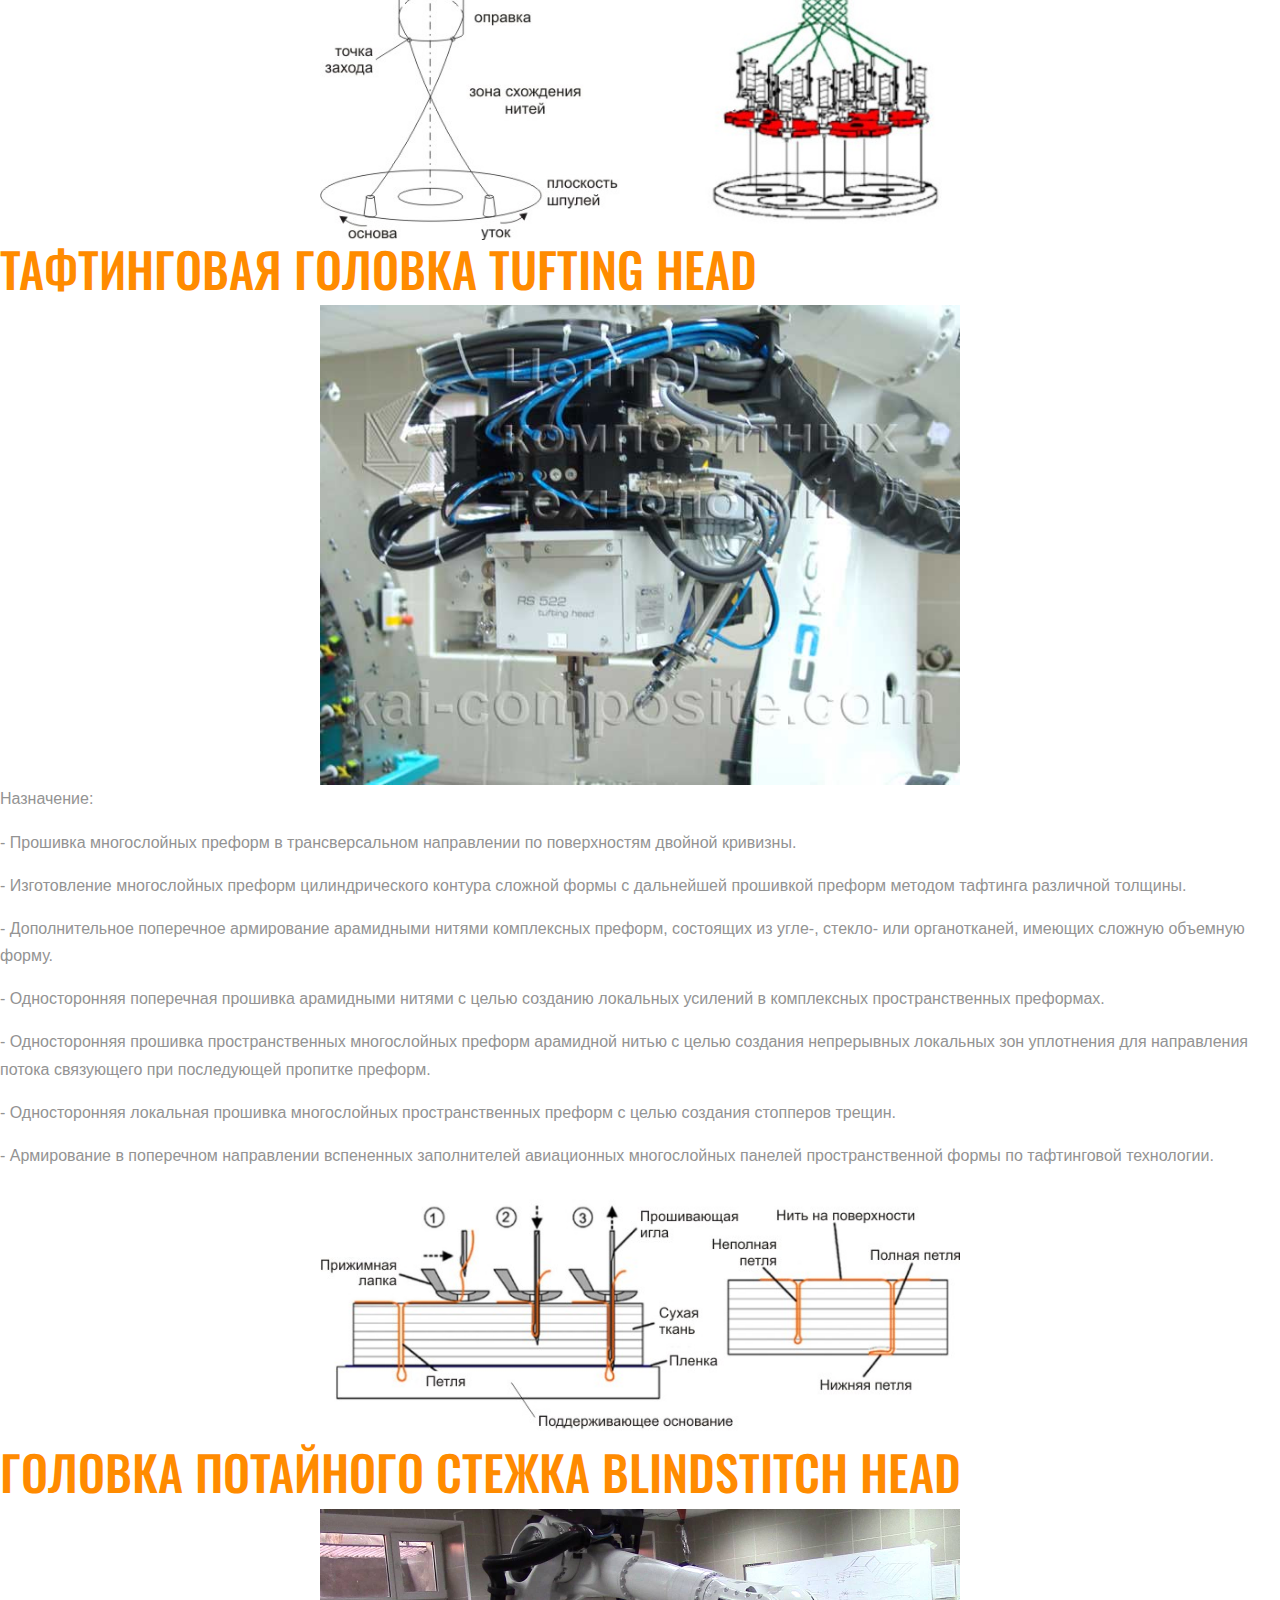
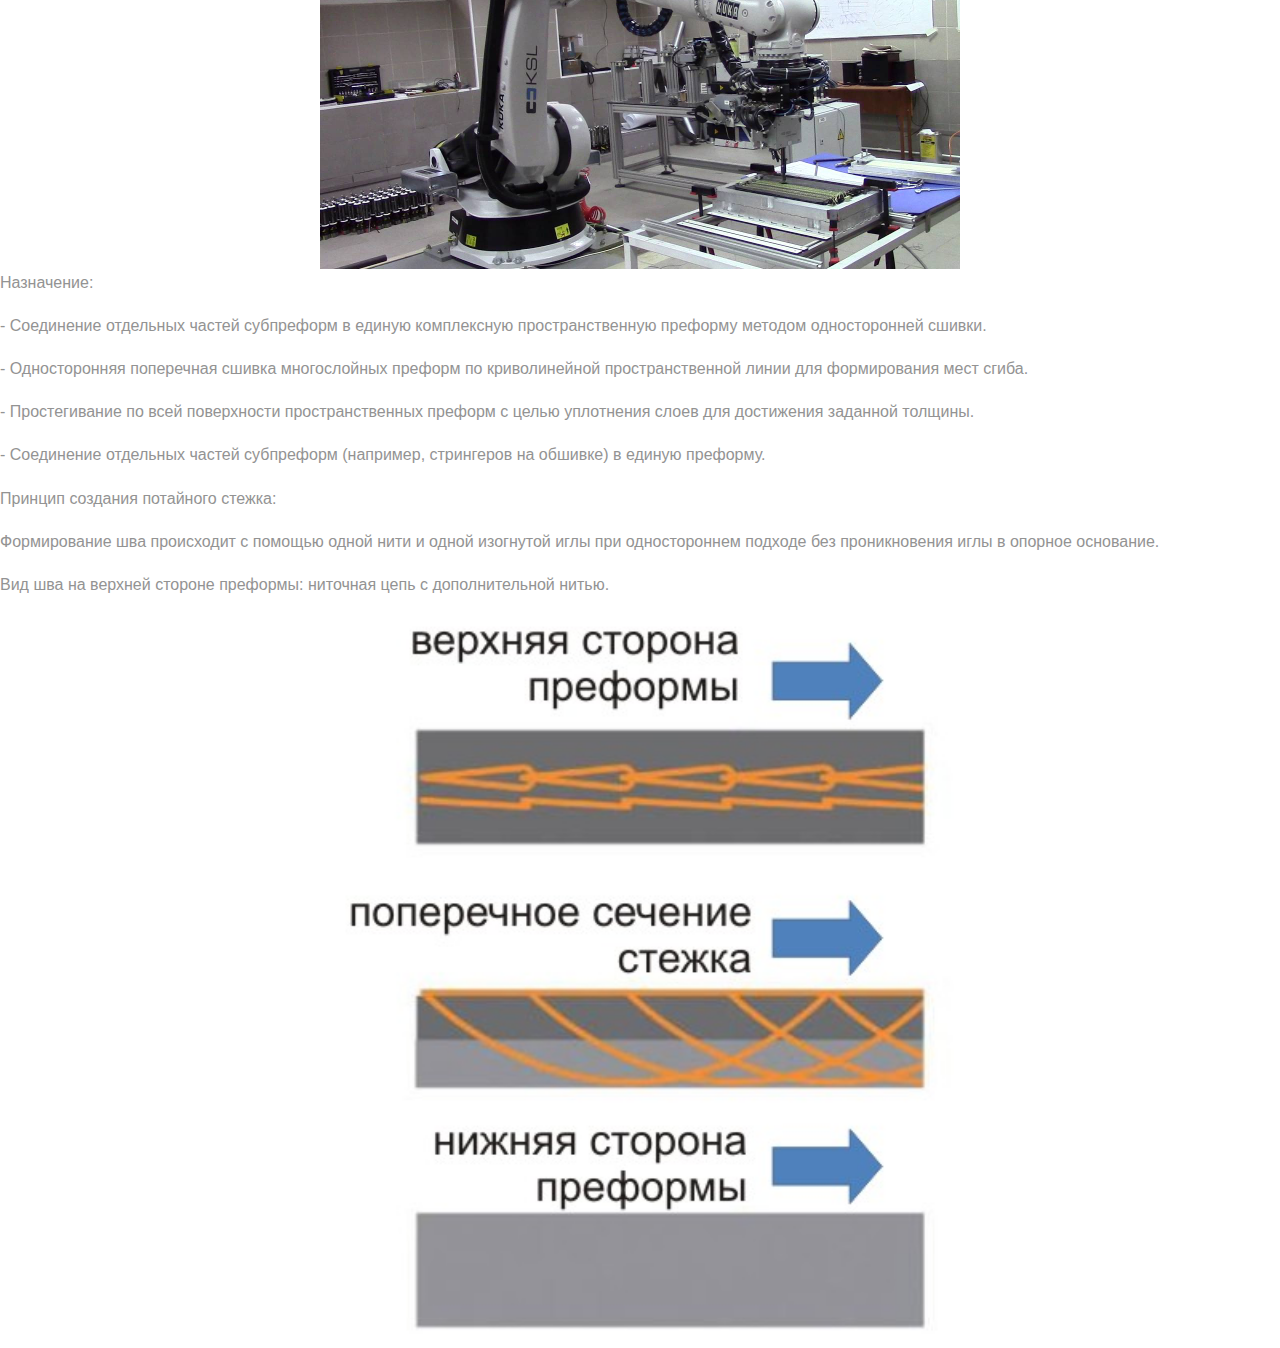
<file: page2.html>
<!DOCTYPE html>
<html lang="en">

<head>
    <meta charset="UTF-8">
    <meta name="viewport" content="width=device-width, initial-scale=1.0">
    <title>Лаборатории</title>
    <link href="https://fonts.googleapis.com/css?family=Rubik:300,400,700|Oswald:400,700" rel="stylesheet">

    <link rel="stylesheet" href="fonts/icomoon/style.css">

    <link rel="stylesheet" href="css/bootstrap.min.css">
    <link rel="stylesheet" href="css/jquery.fancybox.min.css">
    <link rel="stylesheet" href="css/owl.carousel.min.css">
    <link rel="stylesheet" href="css/owl.theme.default.min.css">
    <link rel="stylesheet" href="fonts/flaticon/font/flaticon.css">
    <link rel="stylesheet" href="css/aos.css">

    <!-- MAIN CSS -->
    <link rel="stylesheet" href="css/style.css">


</head>

<body>
    <div class="site-wrap" id="home-section">

        <div class="site-mobile-menu site-navbar-target">
          <div class="site-mobile-menu-header">
            <div class="site-mobile-menu-close mt-3">
              <span class="icon-close2 js-menu-toggle"></span>
            </div>
          </div>
          <div class="site-mobile-menu-body"></div>
        </div>
  
  
        <div class="top-bar">
          <div class="container">
            <div class="row">
              <div class="col-12">
                <a href="#" class=""><span class="mr-2  icon-envelope-open-o"></span> <span class="d-none d-md-inline-block"><a href="mailto:PAKT73@yandex.ru">PAKT73@yandex.ru</a></span></a>
                <span class="mx-md-2 d-inline-block"></span>
                <a href="#" class=""><span class="mr-2  icon-phone"></span> <span class="d-none d-md-inline-block">1+ (234) 5678 9101</span></a>
  
  
                <div class="float-right">
                  <a href="#vk" class="" ><span class="mr-2  icon-vk"></span> <span onclick= "window.open('https://vk.com/id146232265')" ">Мы в VK</span></a>
                </div>
  
              </div>
  
            </div>
  
          </div>
        </div>
  
        <header class="site-navbar js-sticky-header site-navbar-target" role="banner">
  
          <div class="container">
            <div class="row align-items-center position-relative">
  
  
              <div class="site-logo">
                <h1 href="index.html" class="text-black"><span class="text-primary">ООО"ПАКТ" </h1>
                <p style="font-size:11px"> Прогрессивные Авиационно - Космические Технологии </p>
              </div>
  
              <div class="col-12">
                <nav class="site-navigation text-right ml-auto " role="navigation">
  
                  <ul class="site-menu main-menu js-clone-nav ml-auto d-none d-lg-block">
                    <li><a href="index.html" class="nav-link">Главная</a></li>
                
                  </ul>
                </nav>
  
              </div>
  
              <div class="toggle-button d-inline-block d-lg-none"><a href="#" class="site-menu-toggle py-5 js-menu-toggle text-black"><span class="icon-menu h3"></span></a></div>
  
            </div>
          </div>
  
        </header>
  
        <div class="ftco-blocks-cover-1">
          <div class="ftco-cover-1 overlay main-banner">
            <div class="container">
              <div class="row align-items-center">
                <div class="col-lg-4">
                
                
                  
                </div>
              </div>
            </div>
          </div>
          <!-- END .ftco-cover-1 -->
          
        </div>


<div class="block-heading-1">
        <h2>Радиально-плетельная машина Herzog</h2>
    <img src="images/article.jpg" class="img-middle"></img>
    <p> Плетельная машина производства компании «Herzog» радиального типа для работы с углеродным ровингом в горизонтальном исполнении предназначена для оплетки деталей и изготовления рукавов, а также плоских триаксиальных тканей из углеродного, стеклянного и арамидного ровинга. </p>
    <p> Конструкция машины, система управления и программное обеспечение обеспечивает работу машины с отдельно стоящим вытяжным устройством оправки мультироликового типа и многоосевым манипулятором KUKA по строго запрограммированному алгоритму.</p>
    <p> Многоосевой манипулятор KUKA имеет 9 управляемых полностью синхронизированных осей, обеспечивает работу с прошивочными головками и адаптирован к перемещению оправок при работе с радиально-плетельной машиной Herzog.</p>
    <img src="images/princip.jpg" class="img-middle"></img>
</body>

<body>
    <div class="block-heading-1">
        <h2>Тафтинговая головка Tufting head</h2>
        <img src="images/tufting.jpg" class="img-middle"></img>
        <p> Назначение:</p>
        <p> - Прошивка многослойных преформ в трансверсальном направлении по поверхностям двойной кривизны.</p>
        <p> - Изготовление многослойных преформ цилиндрического контура сложной формы с дальнейшей прошивкой преформ методом тафтинга различной толщины.</p>
        <p> - Дополнительное поперечное армирование арамидными нитями комплексных преформ, состоящих из угле-, стекло- или органотканей, имеющих сложную объемную форму.</p>
        <p> - Односторонняя поперечная прошивка арамидными нитями с целью созданию локальных усилений в комплексных пространственных преформах.</p>
        <p> - Односторонняя прошивка пространственных многослойных преформ арамидной нитью с целью создания непрерывных локальных зон уплотнения для направления потока связующего при последующей пропитке преформ.</p>
        <p> - Односторонняя локальная прошивка многослойных пространственных преформ с целью создания стопперов трещин.</p>
        <p> - Армирование в поперечном направлении вспененных заполнителей авиационных многослойных панелей пространственной формы по тафтинговой технологии.</p>
        <img src="images/tufting2.jpg" class="img-middle"></img>
</body>

<body> 
    <div class="block-heading-1">
        <h2>Головка потайного стежка Blindstitch head</h2>
        <img src="images/head_potai.jpg" class="img-middle"></img>
        <p> Назначение: </p>
        <p> - Соединение отдельных частей субпреформ в единую комплексную пространственную преформу методом односторонней сшивки.</p>
        <p> - Односторонняя поперечная сшивка многослойных преформ по криволинейной пространственной линии для формирования мест сгиба.</p>
        <p> - Простегивание по всей поверхности пространственных преформ с целью уплотнения слоев для достижения заданной толщины.</p>
        <p> - Соединение отдельных частей субпреформ (например, стрингеров на обшивке) в единую преформу.</p>
        <p> Принцип создания потайного стежка:</p>
        <p> Формирование шва происходит с помощью одной нити и одной изогнутой иглы при одностороннем подходе без проникновения иглы в опорное основание.</p>
        <p> Вид шва на верхней стороне преформы: ниточная цепь с дополнительной нитью.</p>
        <img src="images/princpotai.jpg" class="img-middle"></img>

</body>
</html>
</file>
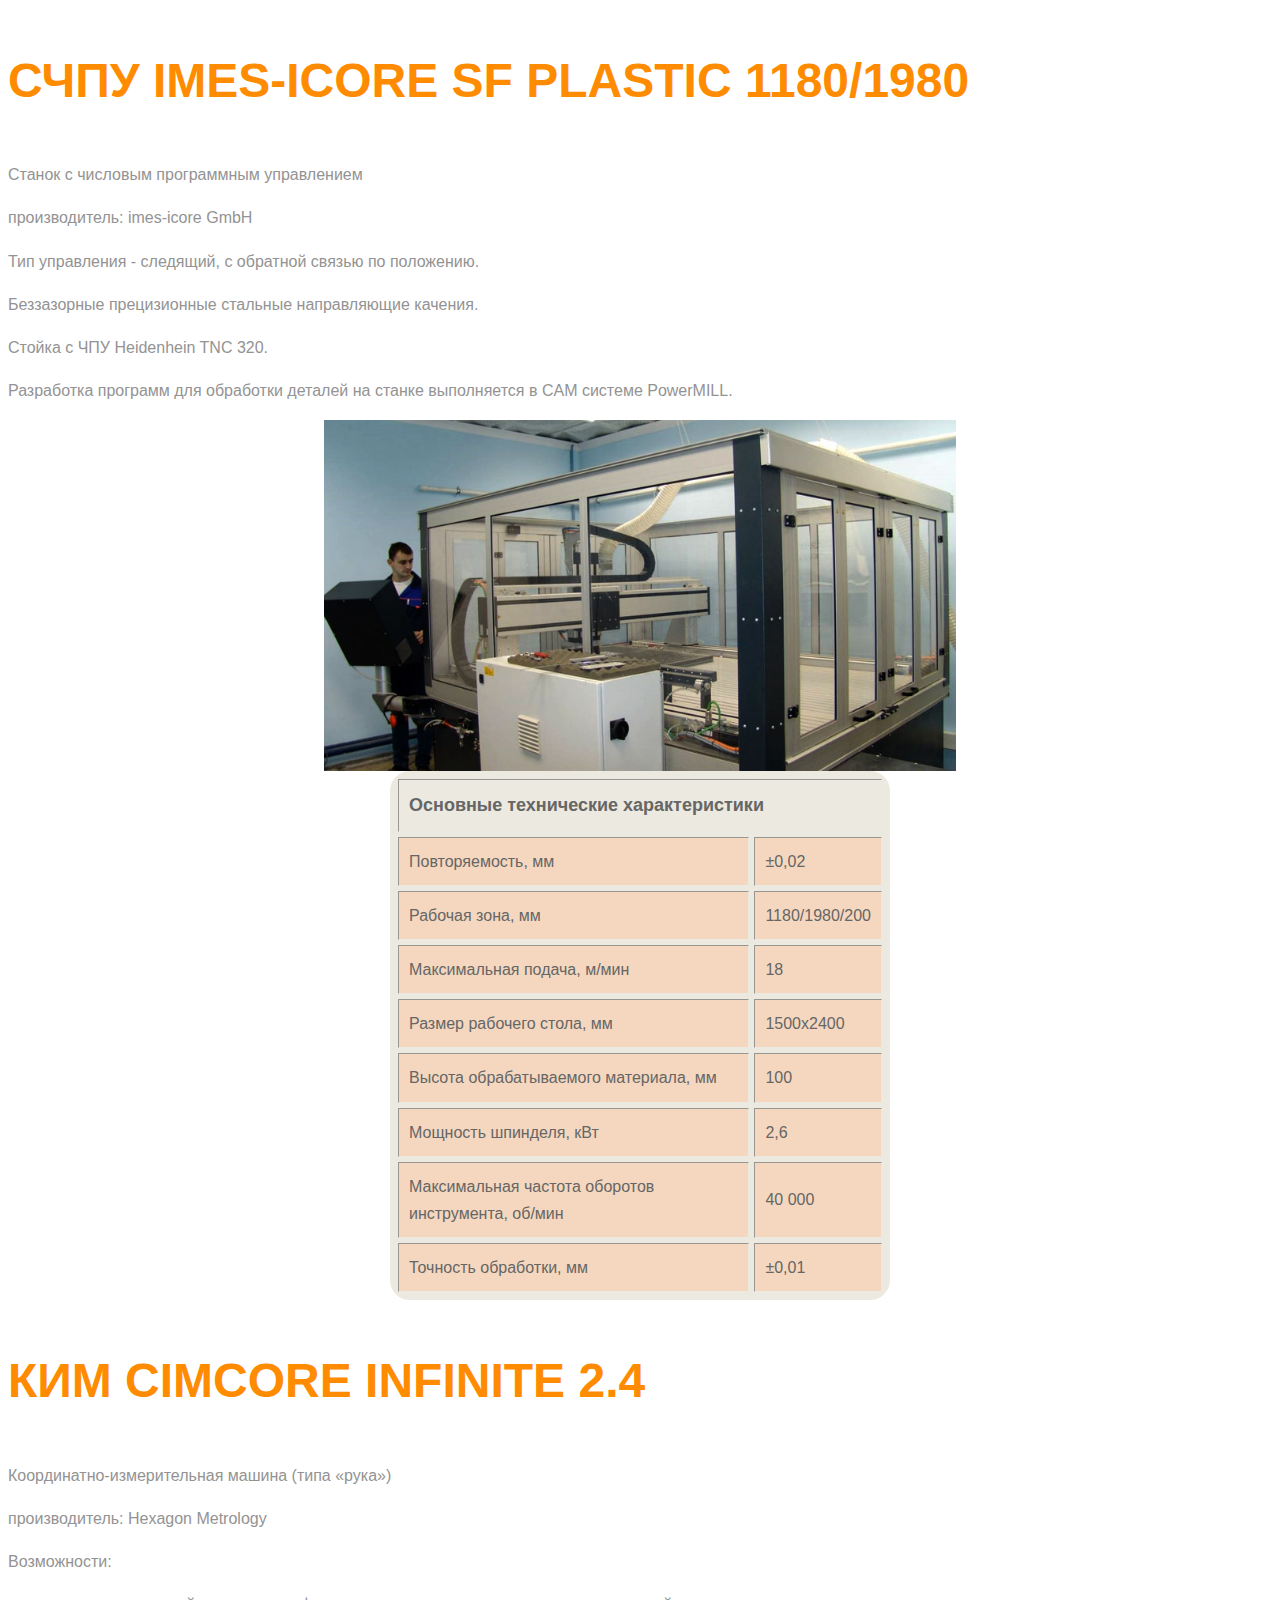
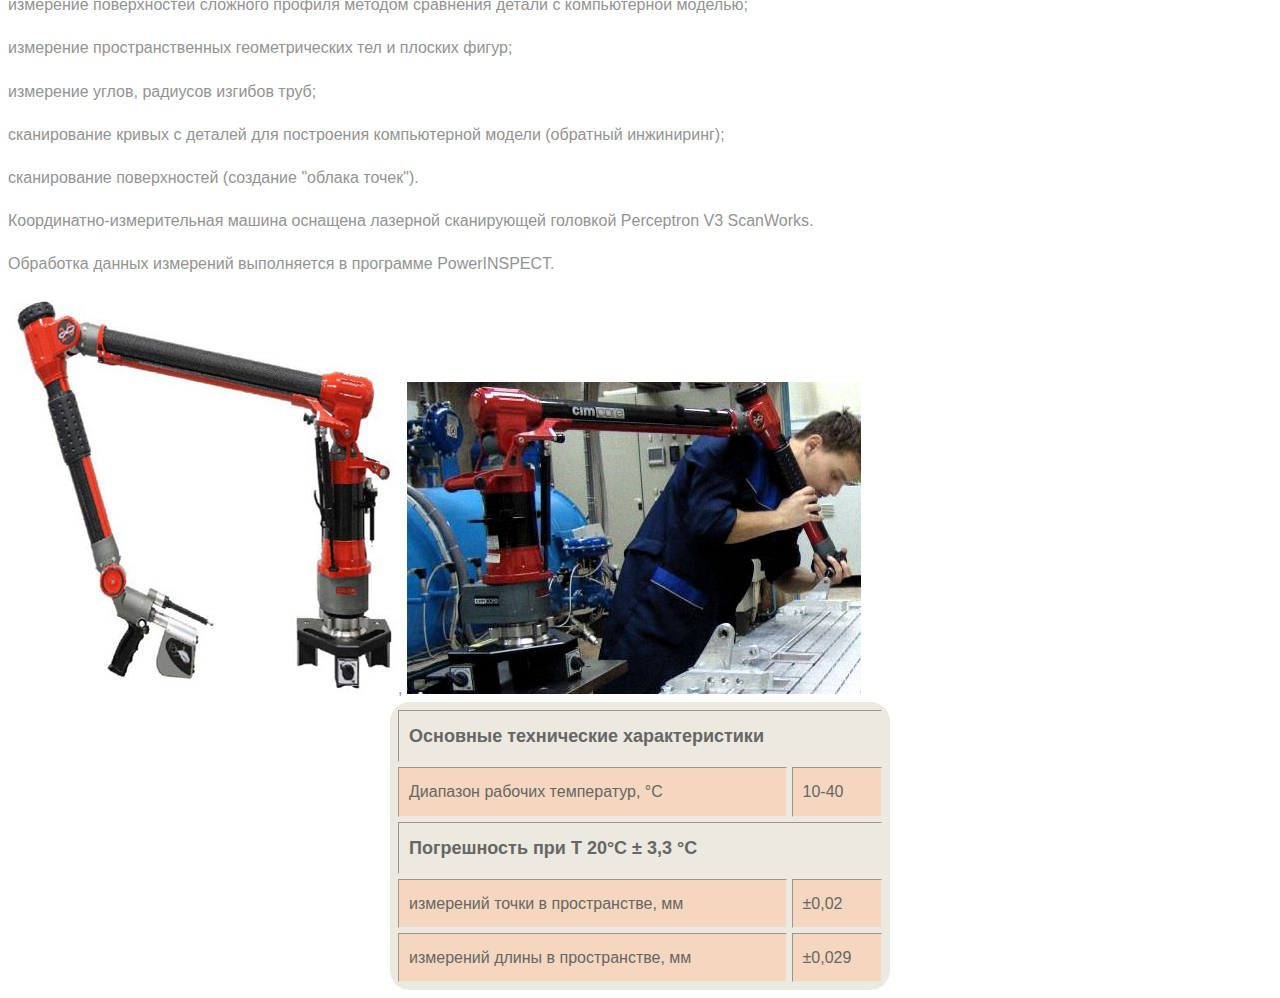
<file: page3.html>
<!DOCTYPE html>
<html lang="en">

<head>
    <meta charset="UTF-8">
    <meta name="viewport" content="width=device-width, initial-scale=1.0">
    <title>Тут название страничци надо будет поменять</title>
    <link rel="stylesheet" href="css/style.css" />
</head>

<body>

  <div class="block-heading-1">
    <h2> СЧПУ IMES-ICORE SF plastic 1180/1980</h2>

    <p> Станок с числовым программным управлением</p>
    <p> производитель: imes-icore GmbH</p>
    <p> Тип управления - следящий, с обратной связью по положению.</p>
    <p> Беззазорные прецизионные стальные направляющие качения.</p>
    <p> Стойка с ЧПУ Heidenhein TNC 320.</p>
    <p> Разработка программ для обработки деталей на станке выполняется в CAM системе PowerMILL.</p>

    <img src="images/frezstan.jpg" class="img-middle"></img>
     
</body>

<body>
  <table border="1" align="center" width="500">
   <thead>
       <tr>

        <th colspan="2">Основные технические характеристики</th>

       </tr>
    </thead>
   
    <tbody>
      <tr>
        <td>Повторяемость, мм</td>
        <td>±0,02</td>
      </tr>
      <tr>
        <td>Рабочая зона, мм</td>
        <td>1180/1980/200</td>
      </tr>
      <tr>
        <td>Максимальная подача, м/мин</td>
        <td> 18</td>
      </tr>
      <tr>
        <td>Размер рабочего стола, мм</td>
        <td>1500х2400</td>
      </tr>
      <tr>
        <td>Высота обрабатываемого материала, мм</td>
        <td>100</td>
      </tr>
      <tr>
        <td>Мощность шпинделя, кВт</td>
        <td>2,6</td>
      </tr>
      <tr>
        <td>Максимальная частота оборотов инструмента, об/мин</td>
        <td>40 000</td>
      </tr>
      <tr>
        <td>Точность обработки, мм</td>
        <td>±0,01</td>
      </tr>
    </tbody>
  </table>
</body>

<body>

  <div class="block-heading-1">
  <h2> КИМ CimCore INFINITE 2.4</h2>

  <p> Координатно-измерительная машина (типа «рука»)</p>
  <p> производитель: Hexagon Metrology</p>
  <p> Возможности:</p>
  <p> измерение поверхностей сложного профиля методом сравнения детали с компьютерной моделью;</p>
  <p> измерение пространственных геометрических тел и плоских фигур;</p>
  <p> измерение углов, радиусов изгибов труб;</p>
  <p> сканирование кривых с деталей для построения компьютерной модели (обратный инжиниринг);</p>
  <p> сканирование поверхностей (создание "облака точек").</p>
  <p> Координатно-измерительная машина оснащена лазерной сканирующей головкой Perceptron V3 ScanWorks.</p>
  <p> Обработка данных измерений выполняется в программе PowerINSPECT.</p>

  <img src="images/cimcore1.jpg" class="img-left"></img>, <img src="images/cimcore2.jpg" class="img-right"></img>
   
</body>


<body>
  <table border="1" align="center" width="500">
   <thead>
       <tr>

        <th colspan="2">Основные технические характеристики</th>

       </tr>
    </thead>
   
    <tbody>
      <tr>
        <td>Диапазон рабочих температур, °С</td>
        <td>10-40</td>
      </tr>
      <tr>
        <th colspan="2">Погрешность при Т 20°С ± 3,3 °С</th>
       </tr>
      <tr>
        <td>измерений точки в пространстве, мм</td>
        <td> ±0,02</td>
      </tr>
      <tr>
        <td>измерений длины в пространстве, мм</td>
        <td>±0,029</td>
      </tr>
      
    </tbody>
  </table>
</body>

</html>
</file>
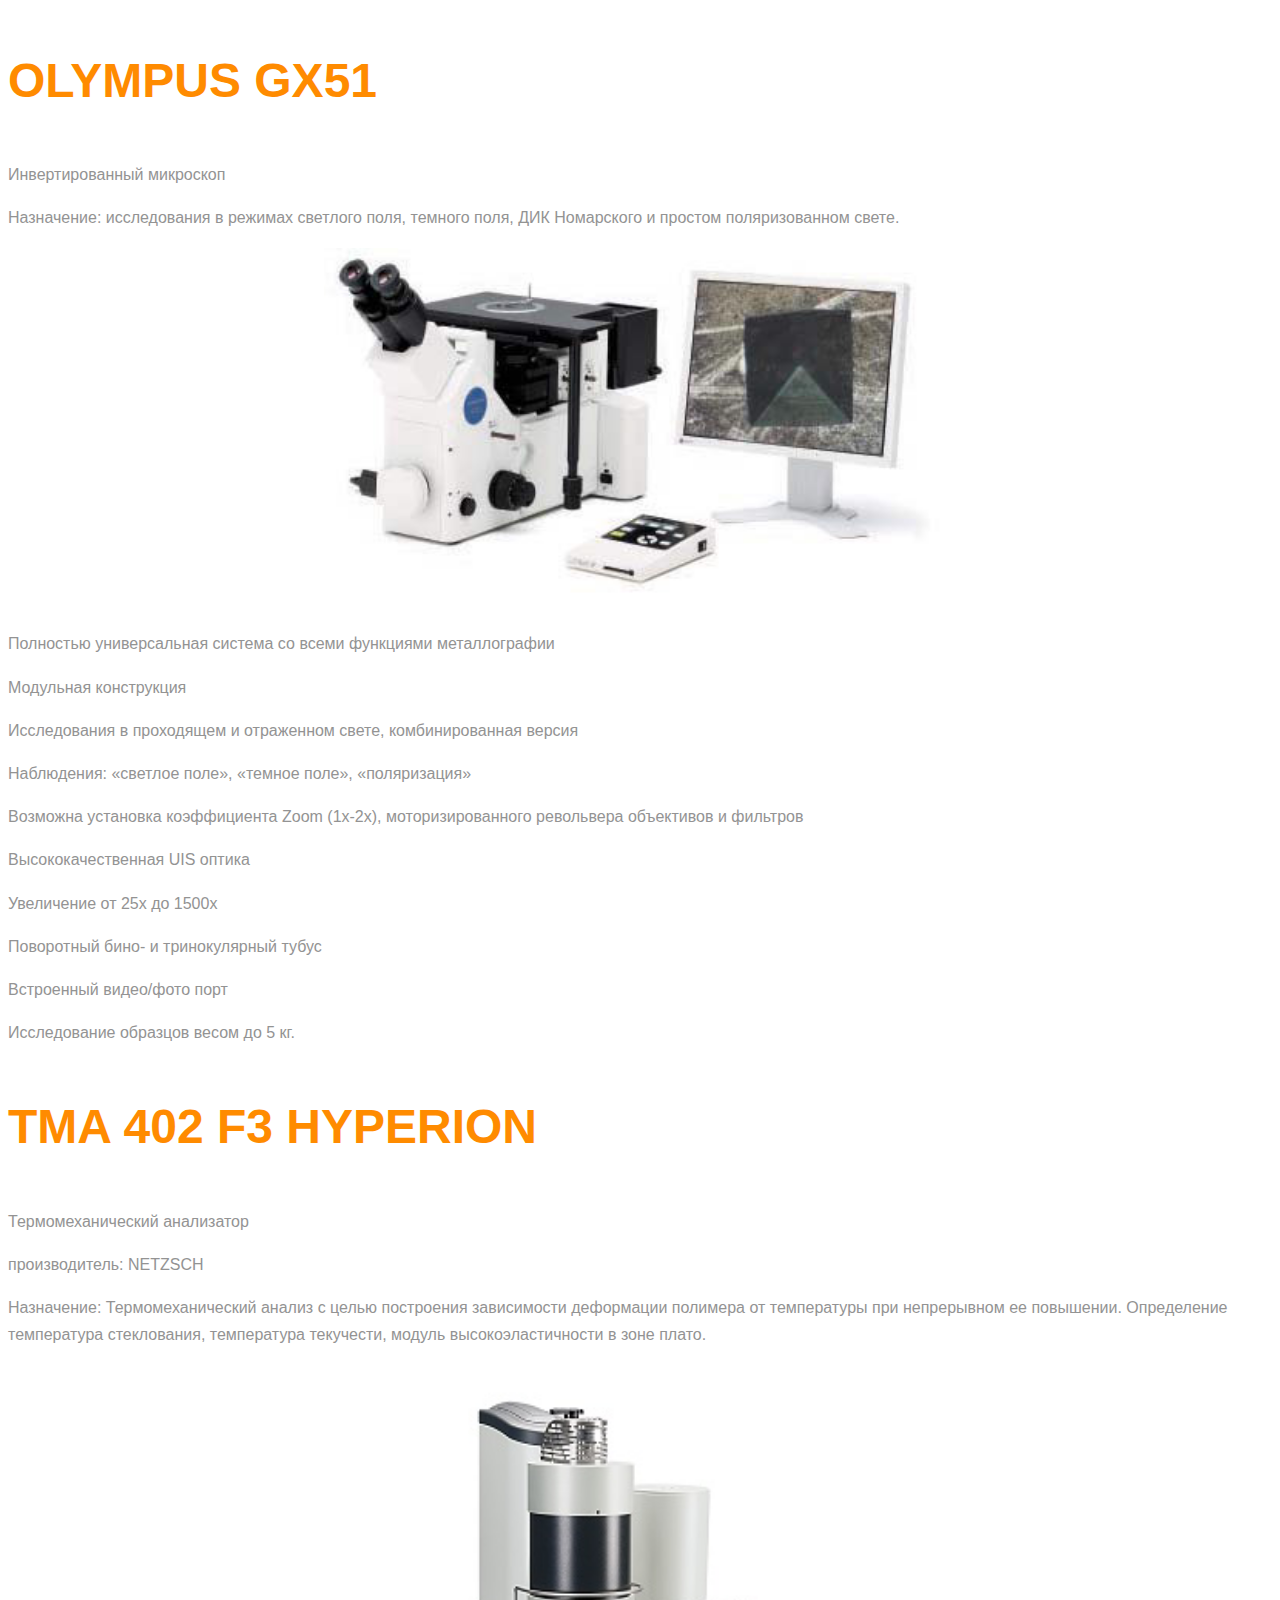
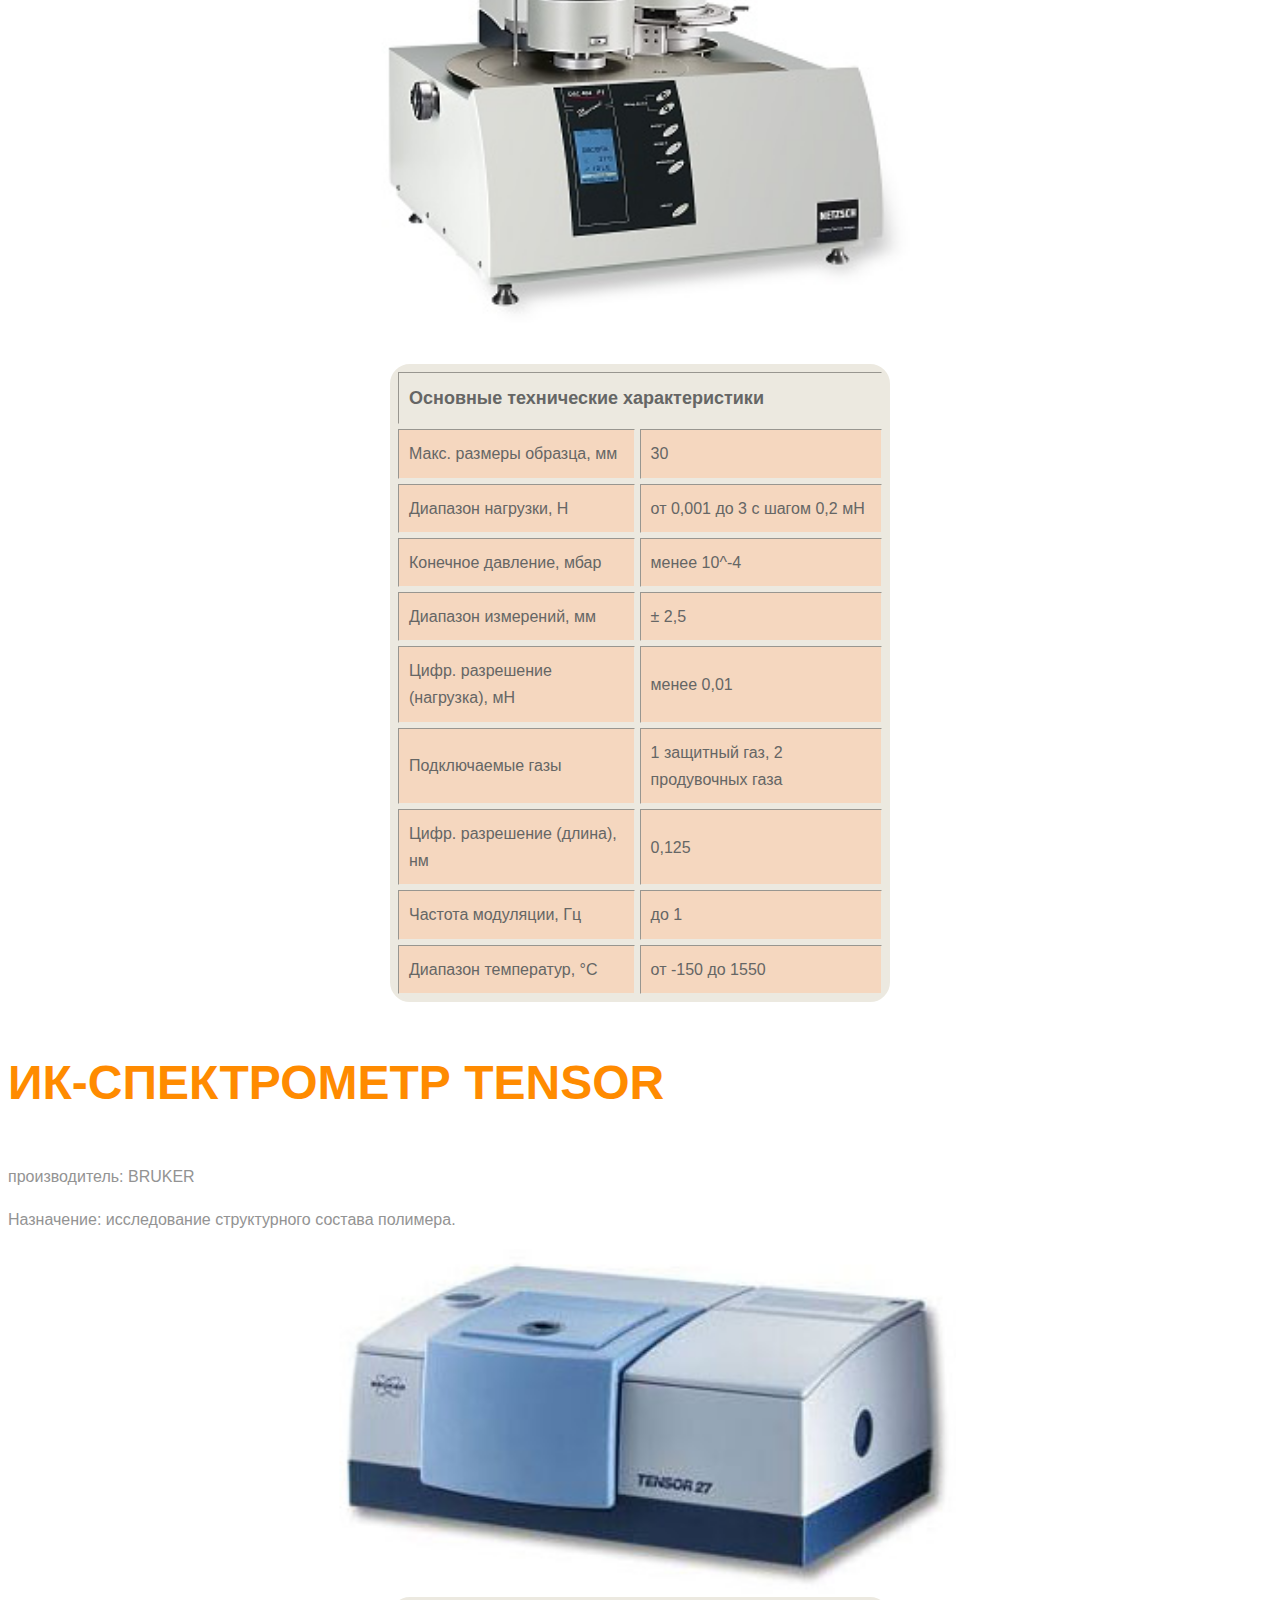
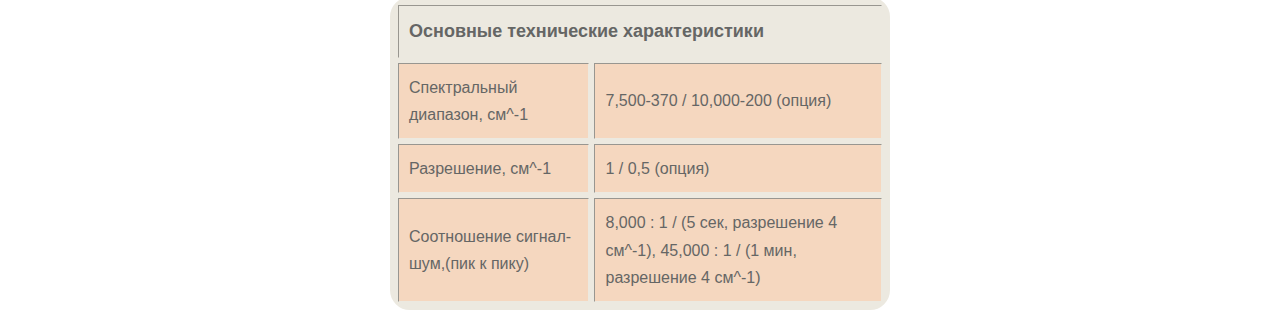
<file: page4.html>
<!DOCTYPE html>
<html lang="en">

<head>
    <meta charset="UTF-8">
    <meta name="viewport" content="width=device-width, initial-scale=1.0">
    <title>Тут название страничци надо будет поменять</title>
    <link rel="stylesheet" href="css/style.css" />
</head>

<body>

  <div class="block-heading-1">
    <h2> Olympus GX51</h2>

    <p> Инвертированный микроскоп</p>
    <p> Назначение: исследования в режимах светлого поля, темного поля, ДИК Номарского и простом поляризованном свете.</p>
  
    <img src="images/microscope.jpg" class="img-middle"></img>

    <p> Полностью универсальная система со всеми функциями металлографии</p>
    <p> Модульная конструкция</p>
    <p> Исследования в проходящем и отраженном свете, комбинированная версия</p>
    <p> Наблюдения: «светлое поле», «темное поле», «поляризация»</p>
    <p> Возможна установка коэффициента Zoom (1х-2х), моторизированного револьвера объективов и фильтров</p>
    <p> Высококачественная UIS оптика</p>
    <p> Увеличение от 25х до 1500х</p>
    <p> Поворотный бино- и тринокулярный тубус</p>
    <p> Встроенный видео/фото порт</p>
    <p> Исследование образцов весом до 5 кг.</p>
     
</body>

<body>

 <div class="block-heading-1">
  <h2> TMA 402 F3 Hyperion</h2>

  <p> Термомеханический анализатор</p>
  <p> производитель: NETZSCH</p>
  <p> Назначение: Термомеханический анализ с целью построения зависимости деформации полимера от температуры при непрерывном ее повышении. Определение температура стеклования, температура текучести, модуль высокоэластичности в зоне плато.</p>

  <img src="images/analizator.jpg" class="img-middle"></img>

  <body>
    <table border="1" align="center" width="500">
     <thead>
         <tr>
  
          <th colspan="2">Основные технические характеристики</th>
  
         </tr>
      </thead>
     
      <tbody>
        <tr>
          <td>Макс. размеры образца, мм</td>
          <td>30</td>
        </tr>
        <tr>
          <td>Диапазон нагрузки, Н</td>
          <td> от 0,001 до 3
            с шагом 0,2 мН</td>
        </tr>
        <tr>
          <td>Конечное давление, мбар</td>
          <td>менее 10^-4</td>
        </tr>
        <tr>
          <td>Диапазон измерений, мм</td>
          <td>± 2,5</td>
        </tr>
        <tr>
          <td>Цифр. разрешение (нагрузка), мН</td>
          <td>менее 0,01</td>
        </tr>
        <tr>
          <td>Подключаемые газы</td>
          <td>1 защитный газ,
            2 продувочных газа</td>
        </tr>
        <tr>
          <td>Цифр. разрешение (длина), нм</td>
          <td>0,125</td>
        </tr>
        <tr>
          <td>Частота модуляции, Гц</td>
          <td>до 1</td>
        </tr>
        <tr>
          <td>Диапазон температур, °С</td>
          <td>от -150 до 1550</td>
        </tr>
      </tbody>
    </table>
  </body>

</body>

<body>

  <div class="block-heading-1">
  <h2>ИК-спектрометр TENSOR</h2>

  <p> производитель: BRUKER</p>
  <p> Назначение: исследование структурного состава полимера.</p>
  

  <img src="images/spectometr.jpg" class="img-middle"></img>
   
</body>


<body>
  <table border="1" align="center" width="500">
   <thead>
       <tr>

        <th colspan="2">Основные технические характеристики</th>

       </tr>
    </thead>
   
    <tbody>
      <tr>
        <td>Спектральный диапазон, см^-1</td>
        <td>7,500-370 / 10,000-200 (опция)</td>
      </tr>
      <tr>
        <td>Разрешение, см^-1</td>
        <td> 1 / 0,5 (опция)</td>
      </tr>
      <tr>
        <td>Соотношение сигнал-шум,(пик к пику)</td>
        <td>8,000 : 1 / (5 сек, разрешение 4 см^-1), 45,000 : 1 / (1 мин, разрешение 4 см^-1)</td>
      </tr>
      
    </tbody>
  </table>
</body>

</html>
</file>
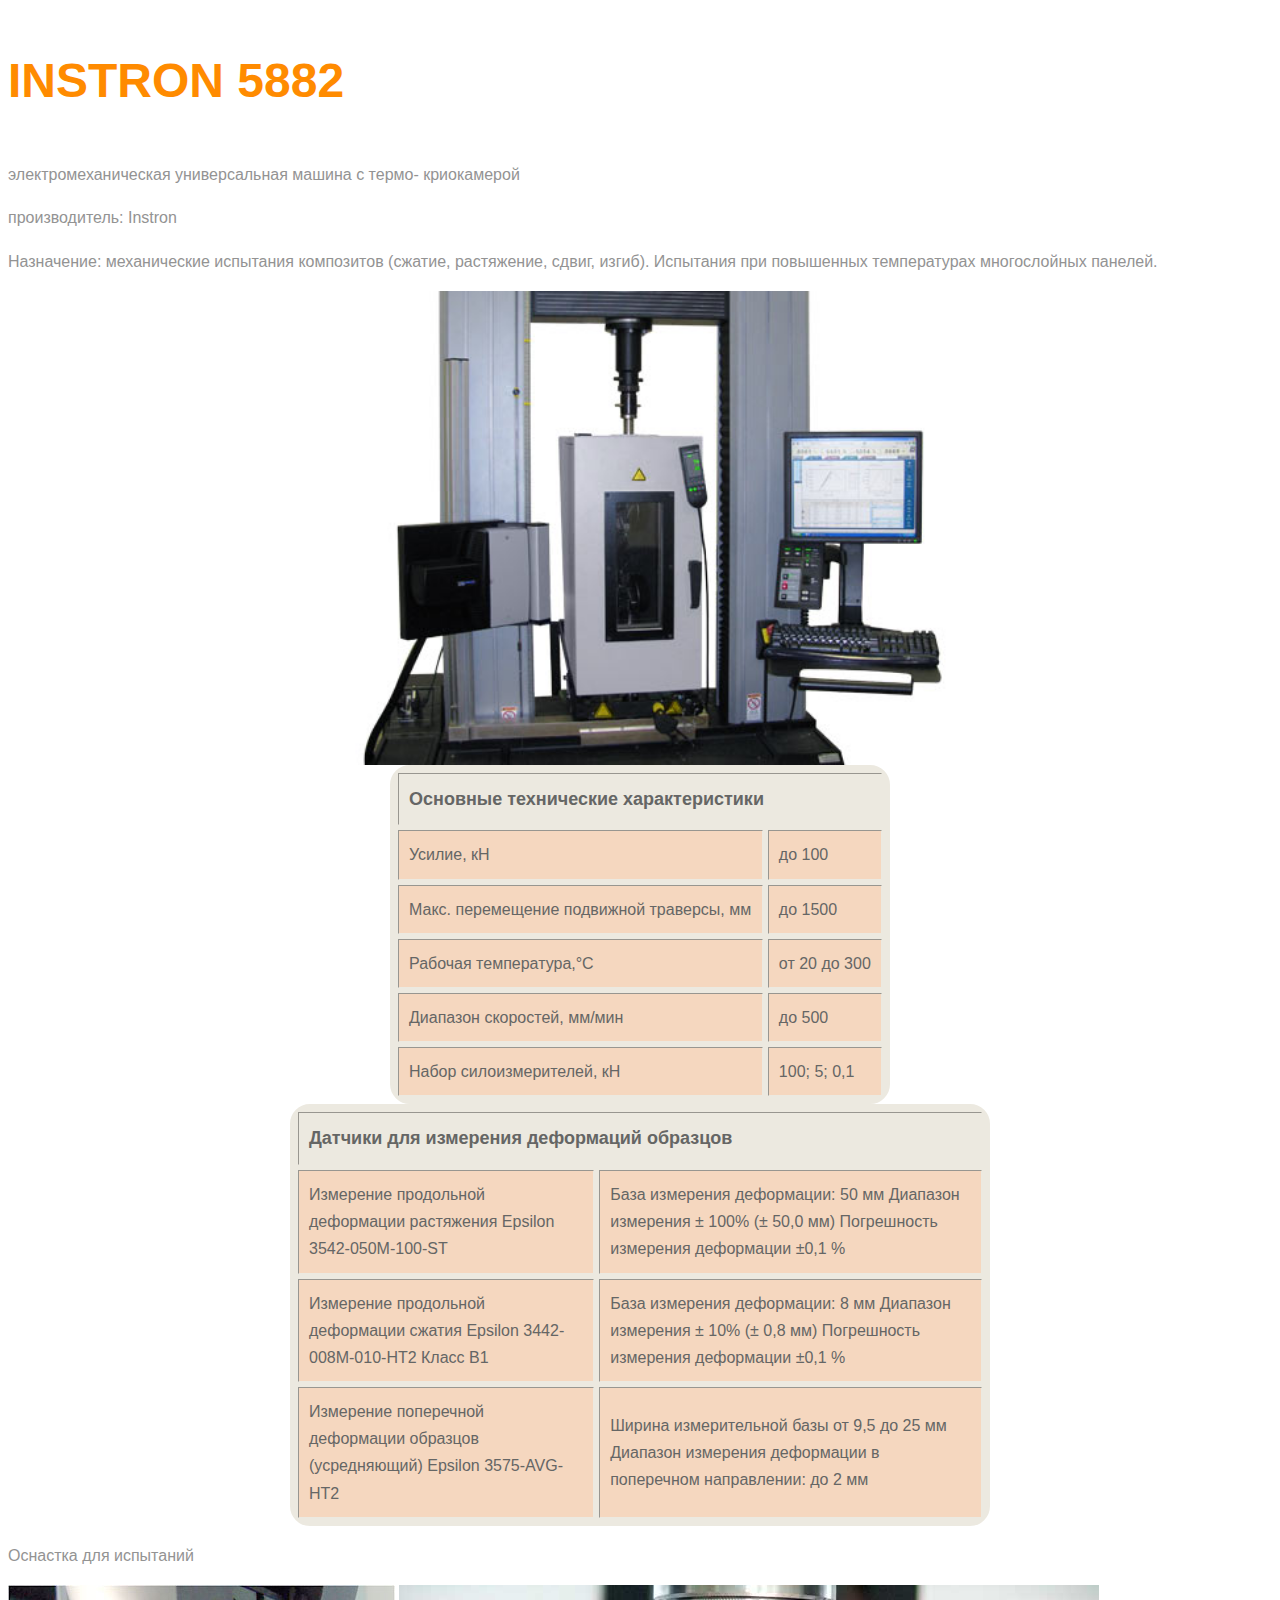
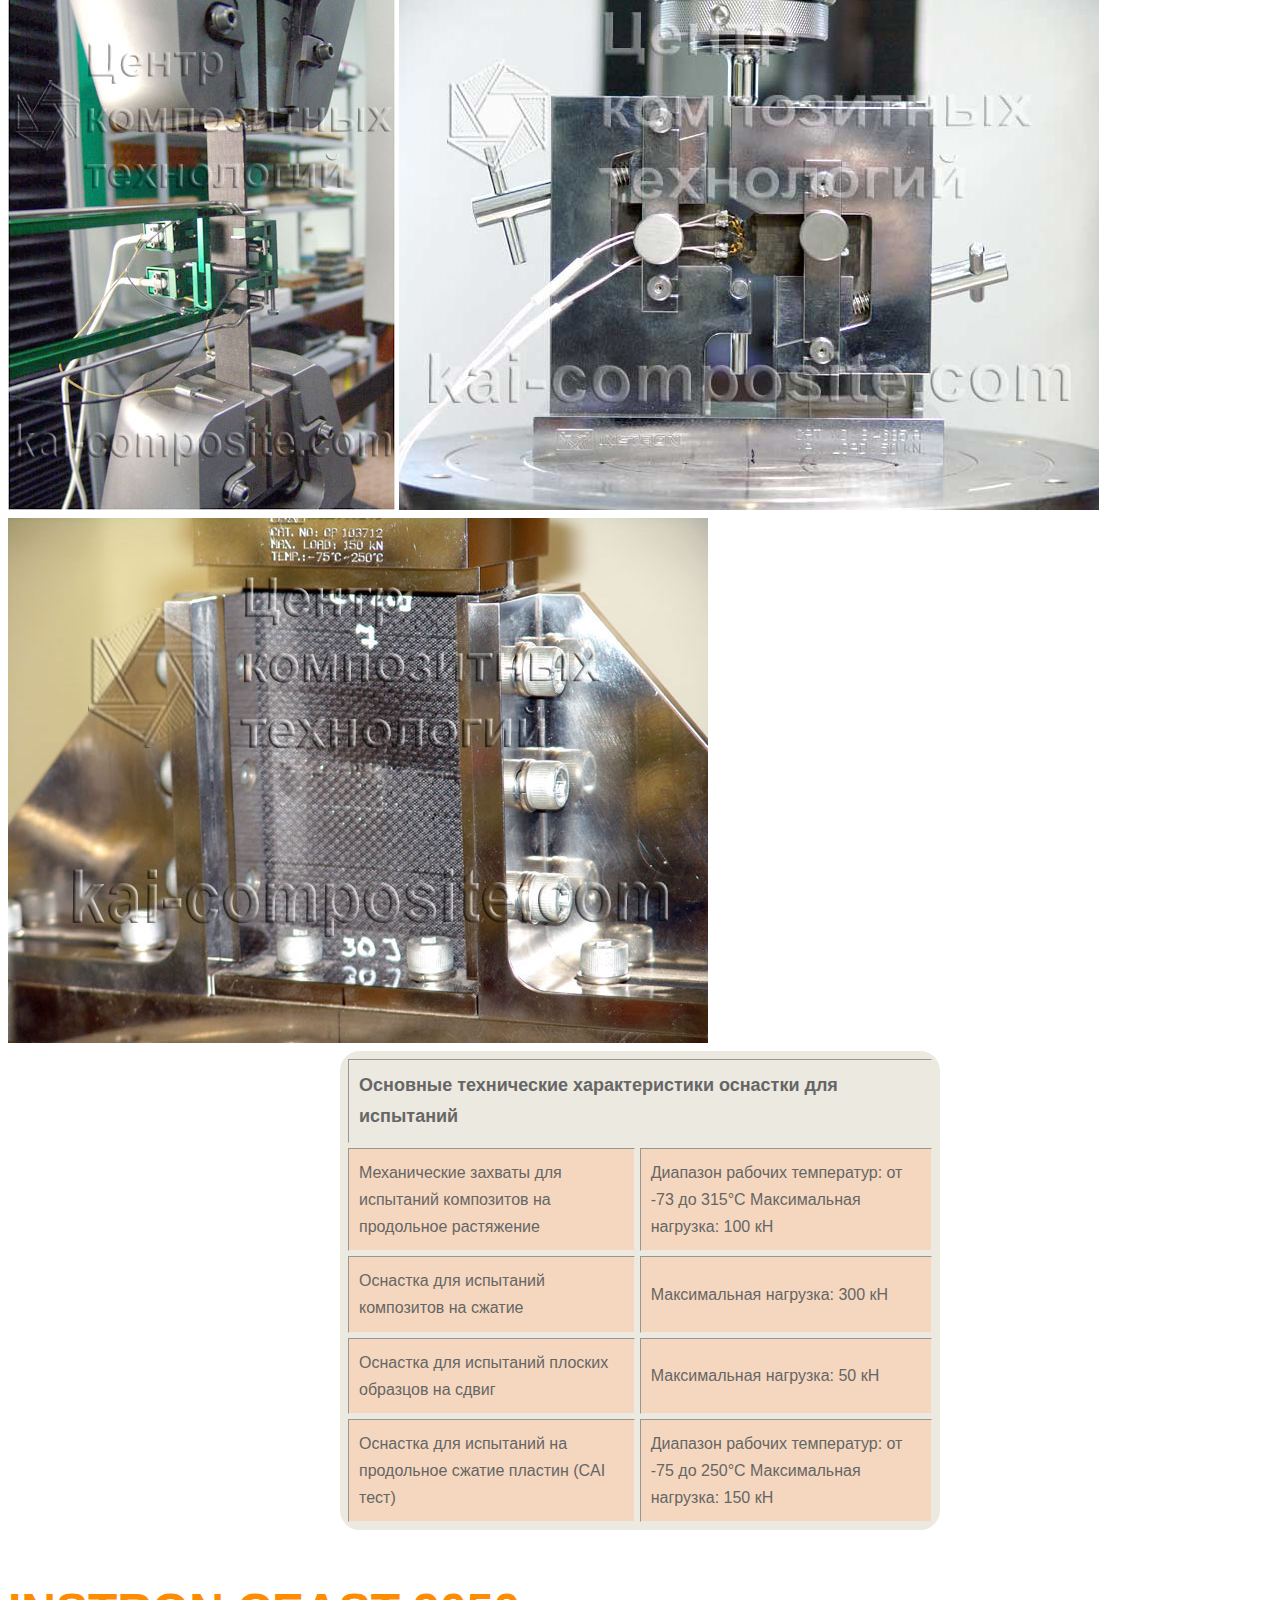
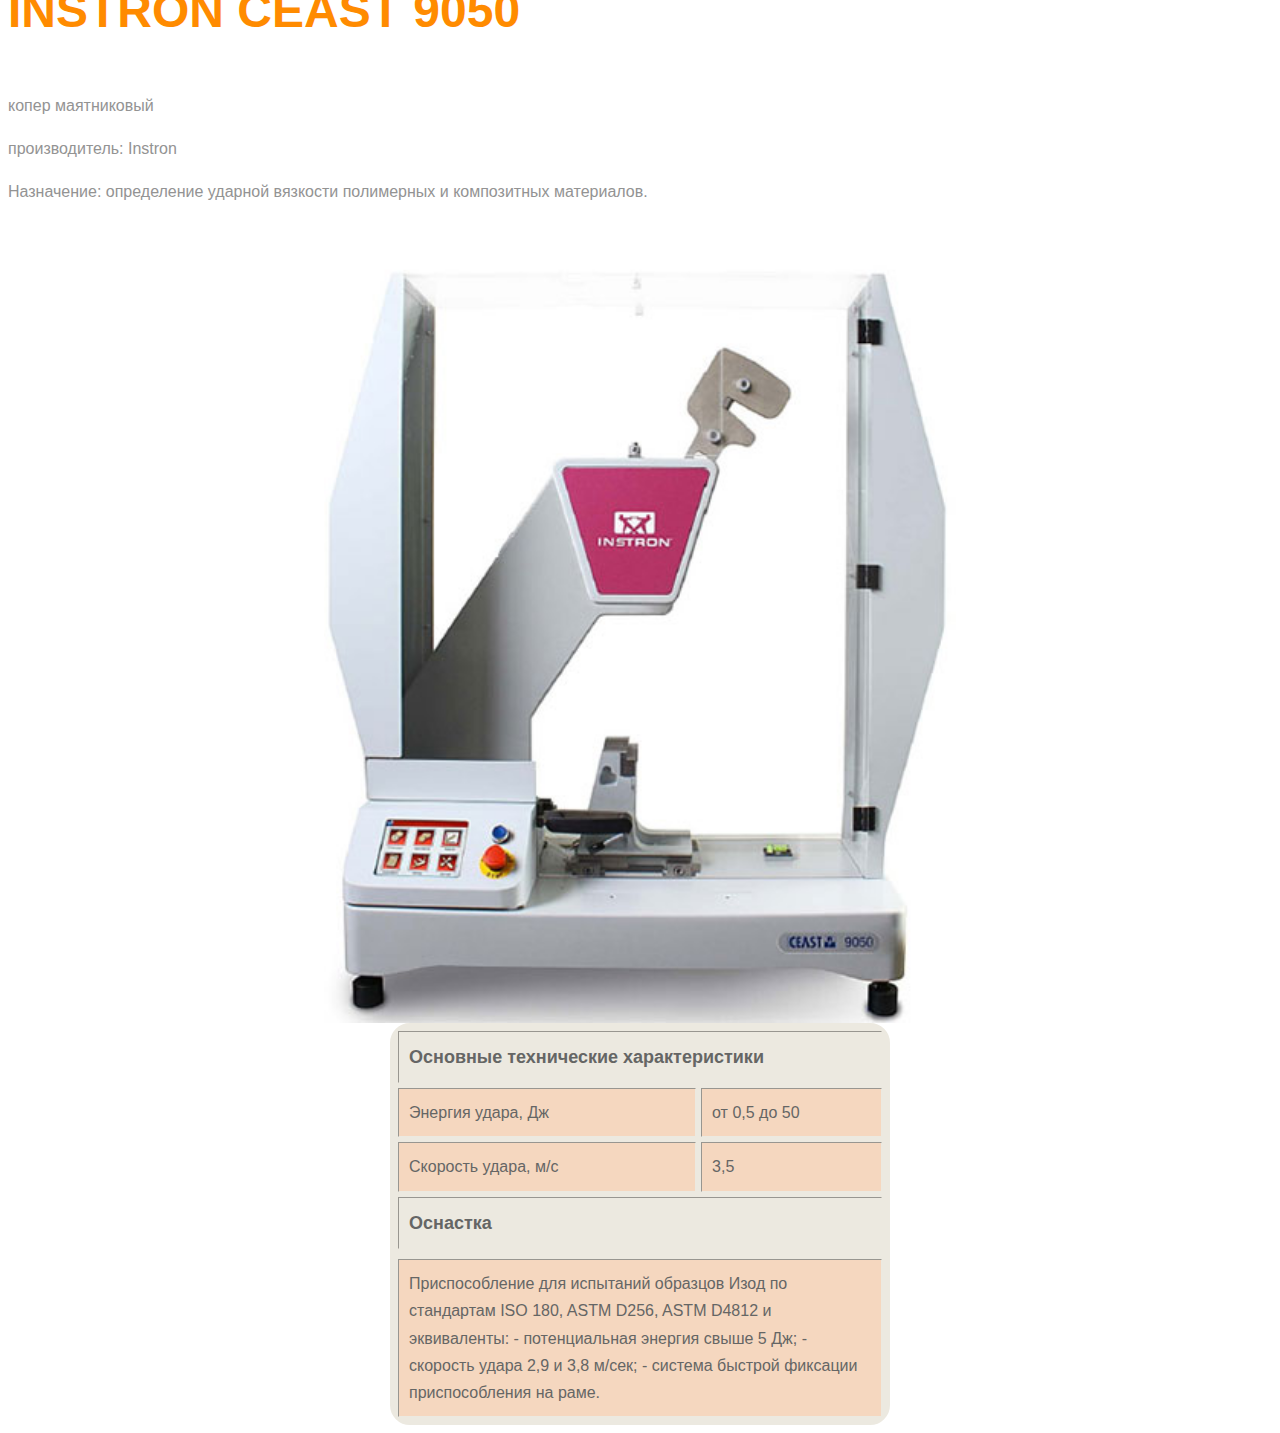
<file: page5.html>
<!DOCTYPE html>
<html lang="en">

<head>
    <meta charset="UTF-8">
    <meta name="viewport" content="width=device-width, initial-scale=1.0">
    <title>Тут название страничци надо будет поменять</title>
    <link rel="stylesheet" href="css/style.css" />
</head>

<body>

  <div class="block-heading-1">
    <h2> Instron 5882</h2>

    <p> электромеханическая универсальная машина с термо- криокамерой</p>
    <p> производитель: Instron</p>
    <p> Назначение: механические испытания композитов (сжатие, растяжение, сдвиг, изгиб).
      Испытания при повышенных температурах многослойных панелей.</p>
    
    <img src="images/termokir.jpg" class="img-middle"></img>
     
</body>

<body>
  <table border="1" align="center" width="500">
   <thead>
       <tr>

        <th colspan="2">Основные технические характеристики</th>

       </tr>
    </thead>
   
    <tbody>
      <tr>
        <td>Усилие, кН</td>
        <td>до 100</td>
      </tr>
      <tr>
        <td>Макс. перемещение подвижной траверсы, мм</td>
        <td>до 1500</td>
      </tr>
      <tr>
        <td>Рабочая температура,°С</td>
        <td> от 20 до 300</td>
      </tr>
      <tr>
        <td>Диапазон скоростей, мм/мин</td>
        <td>до 500</td>
      </tr>
      <tr>
        <td>Набор силоизмерителей, кН</td>
        <td>100; 5; 0,1</td>
      </tr>
    
    </tbody>
  </table>
</body>

<body>
  <table border="1" align="center" width="700">
   <thead>
       <tr>

        <th colspan="2">Датчики для измерения деформаций образцов</th>

       </tr>
    </thead>
   
    <tbody>
      <tr>
        <td>Измерение продольной деформации растяжения
          Epsilon 3542-050М-100-ST</td>
        <td>База измерения деформации: 50 мм
          Диапазон измерения ± 100% (± 50,0 мм)
          Погрешность измерения деформации ±0,1 %</td>
      </tr>
      <tr>
        <td>Измерение продольной деформации сжатия
          Epsilon 3442-008M-010-HT2
          Класс B1</td>
        <td>База измерения деформации: 8 мм
          Диапазон измерения ± 10% (± 0,8 мм)
          Погрешность измерения деформации ±0,1 %</td>
      </tr>
      <tr>
        <td>Измерение поперечной деформации образцов (усредняющий)
          Epsilon 3575-AVG-НТ2</td>
        <td> Ширина измерительной базы
          от 9,5 до 25 мм
          Диапазон измерения деформации
          в поперечном направлении: до 2 мм</td>
      </tr>
      
    </tbody>
  </table>
</body>

<p> Оснастка для испытаний</p>

<img src="images/osnast1.jpg" ></img> </img> <img src="images/osnast3.jpg" ></img> <img src="images/osnast4.jpg" ></img>

 <body>
  <table border="1" align="center" width="600">
   <thead>
       <tr>

        <th colspan="2">Основные технические характеристики оснастки для испытаний</th>

       </tr>
    </thead>
   
    <tbody>
      <tr>
        <td>Механические захваты для испытаний композитов на продольное растяжение</td>
        <td>Диапазон рабочих температур:
          от -73 до 315°С
          Максимальная нагрузка:
          100 кН</td>
      </tr>
      <tr>
        <td>Оснастка для испытаний композитов на сжатие</td>
        <td> Максимальная нагрузка:
          300 кН</td>
      </tr>
      <tr>
        <td>Оснастка для испытаний плоских образцов на сдвиг</td>
        <td>Максимальная нагрузка:
          50 кН</td>
      </tr>
      <tr>
        <td>Оснастка для испытаний на продольное сжатие пластин (CAI тест)</td>
        <td>Диапазон рабочих температур:
          от -75 до 250°С
          Максимальная нагрузка:
          150 кН</td>
      </tr>

    </tbody>
  </table>
 </body>

 <body>

  <div class="block-heading-1">
    <h2> Instron CEAST 9050</h2>

    <p> копер маятниковый</p>
    <p> производитель: Instron</p>
    <p> Назначение: определение ударной вязкости полимерных и композитных материалов.</p>
    
    <img src="images/koper.jpg" class="img-middle"></img>
     
</body>

<body>
  <table border="1" align="center" width="500">
   <thead>
       <tr>

        <th colspan="2">Основные технические характеристики</th>

       </tr>
    </thead>
   
    <tbody>
      <tr>
        <td>Энергия удара, Дж</td>
        <td>от 0,5 до 50</td>
      </tr>
      <tr>
        <td>Скорость удара, м/с</td>
        <td>3,5</td>
      </tr>
      <tr>
        <th colspan="2">Оснастка</th>
       </tr>
      <tr>
    <tr>
      <td colspan="2">Приспособление для испытаний образцов Изод по стандартам ISO 180,
        ASTM D256, ASTM D4812 и эквиваленты:
        - потенциальная энергия свыше 5 Дж;
        - скорость удара 2,9 и 3,8 м/сек;
        - система быстрой фиксации приспособления на раме.</td>
    </tr>
    </tbody>
  </table>
</body>

</html>
</file>
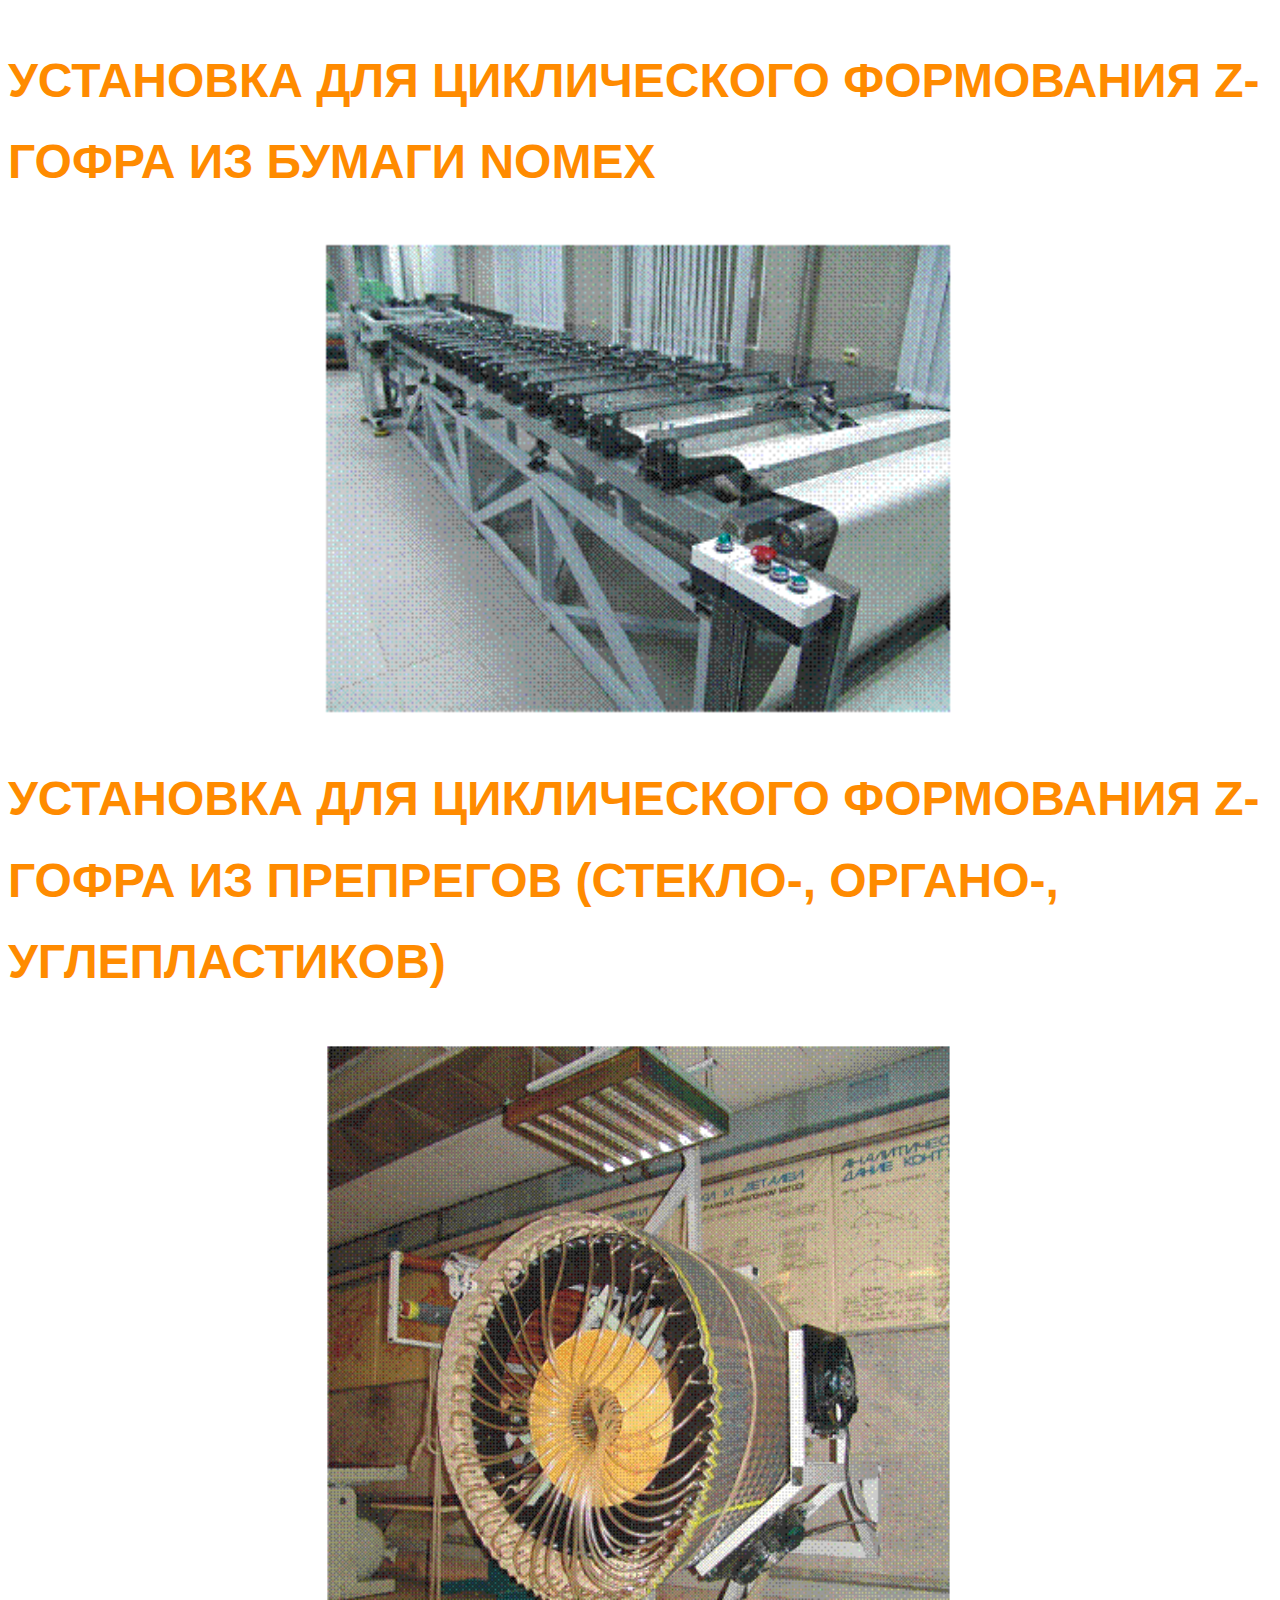
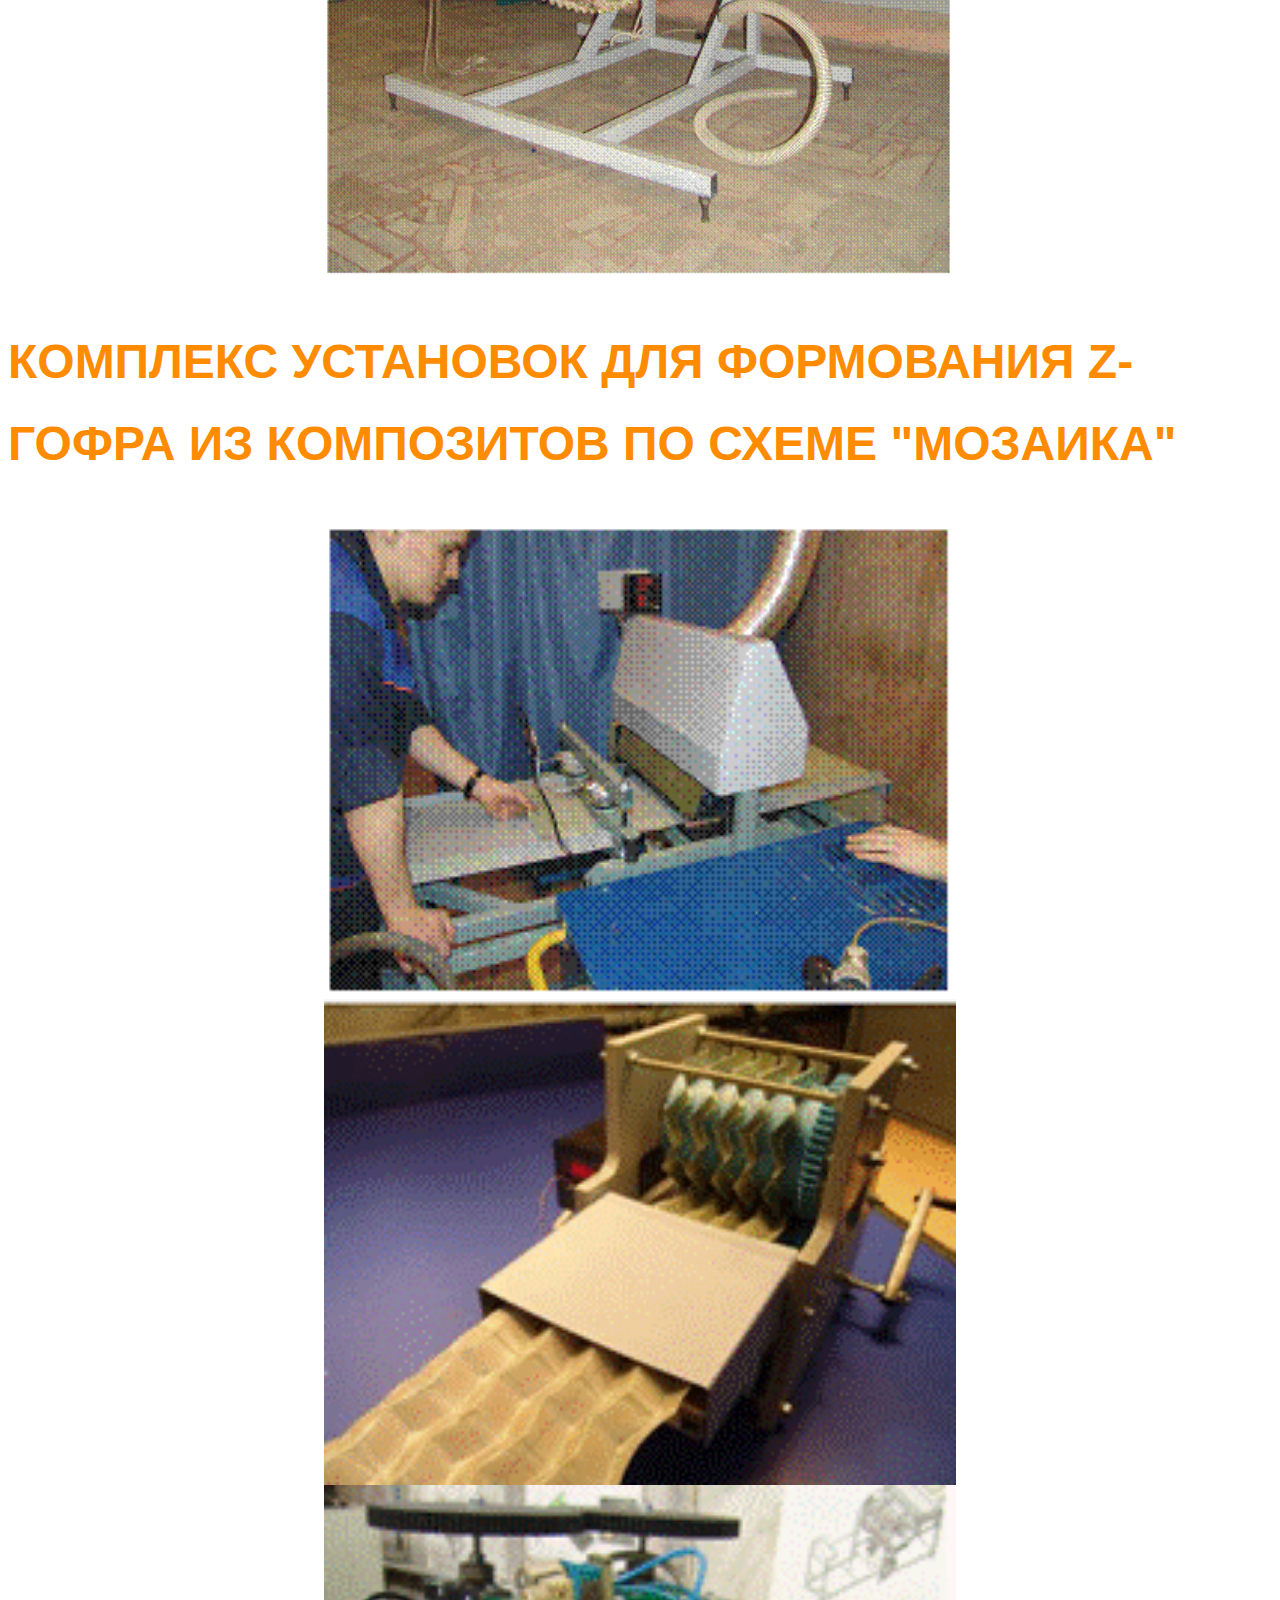
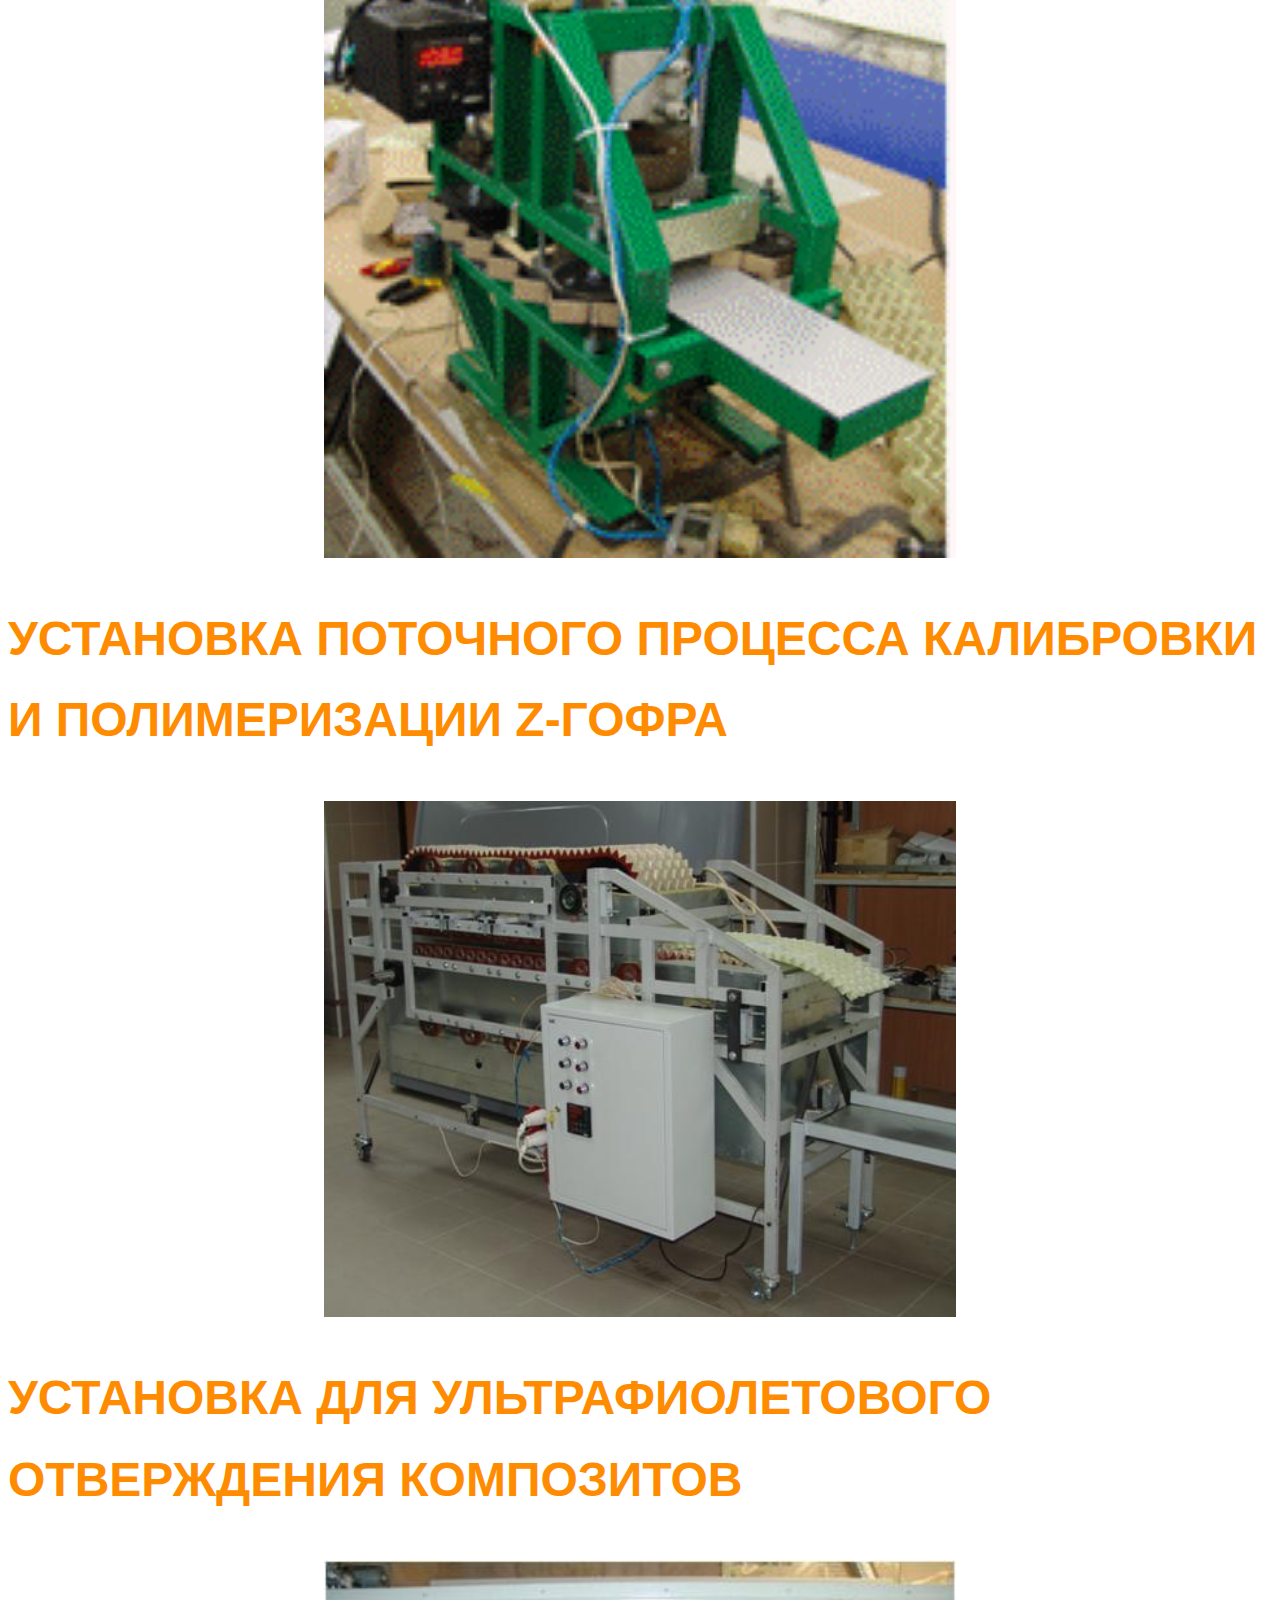
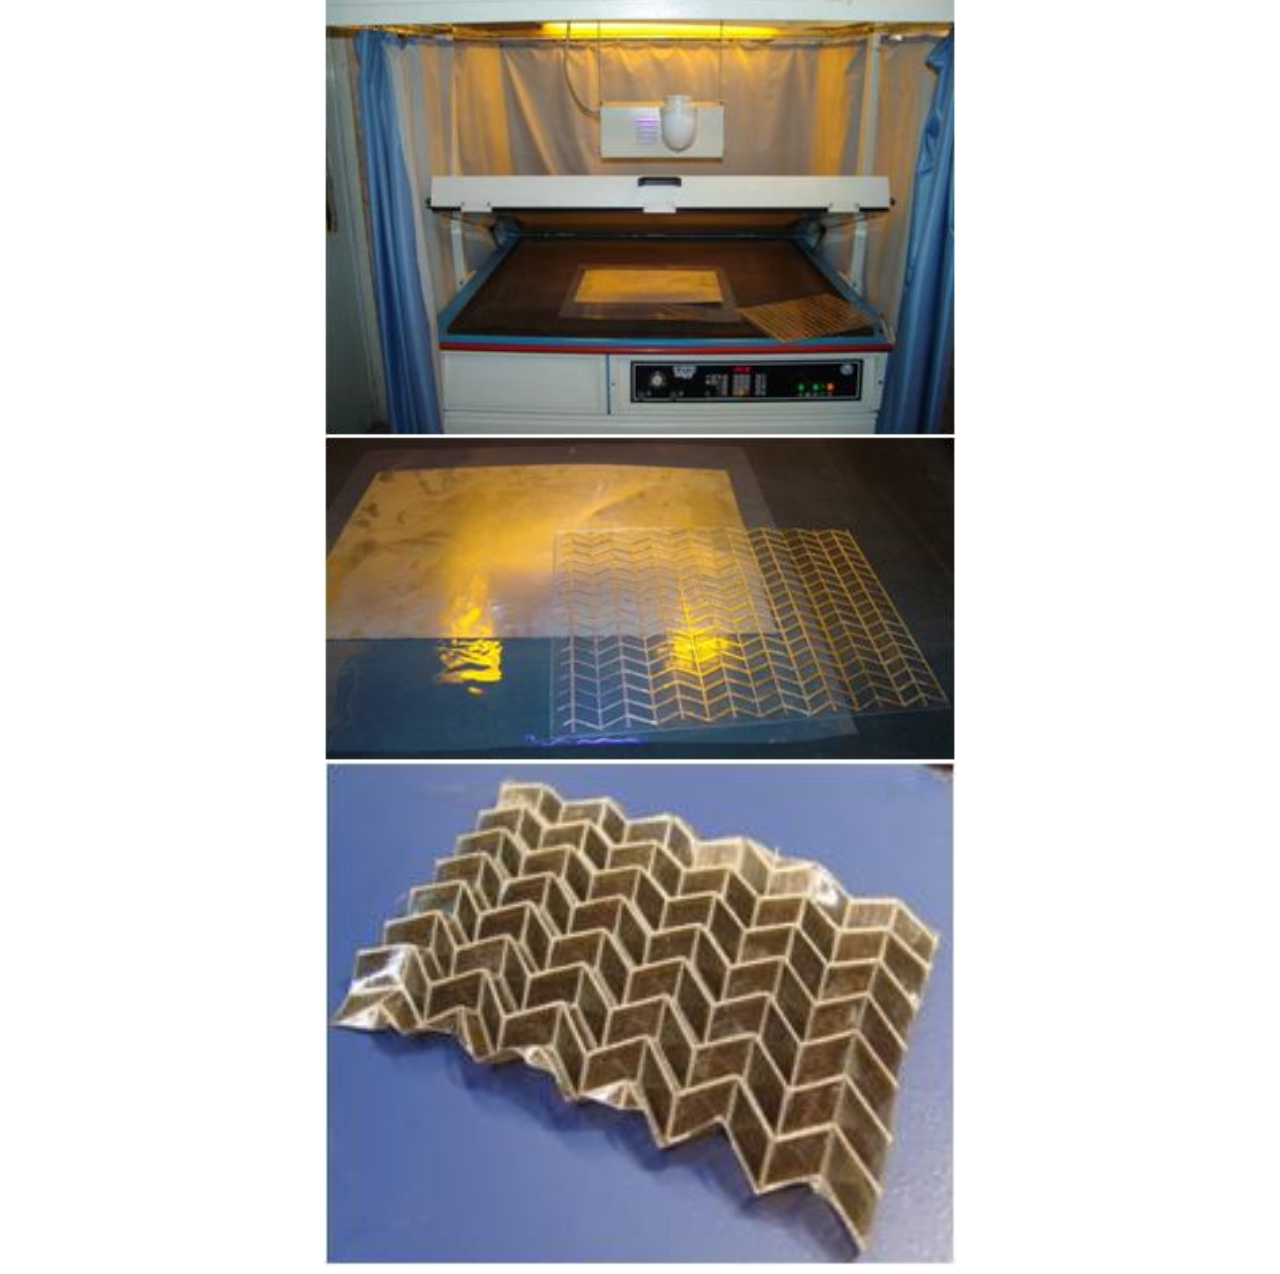
<file: page6.html>
<!DOCTYPE html>
<html lang="en">

<head>
    <meta charset="UTF-8">
    <meta name="viewport" content="width=device-width, initial-scale=1.0">
    <title>Лаборатории</title>
    <link rel="stylesheet" href="css/style.css" />
</head>

<body>

<div class="block-heading-1">
        <h2>Установка для циклического формования z-гофра из бумаги Nomex</h2>
    <img src="images/nomex1.gif"class="img-middle"></img>

</body>

<body>
    <div class="block-heading-1">
        <h2>Установка для циклического формования z-гофра из препрегов (стекло-, органо-, углепластиков)</h2>
        <img src="images/ciclform.gif" class="img-middle"></img>   

</body>

<body> 
    <div class="block-heading-1">
        <h2>Комплекс установок для формования z-гофра из композитов по схеме "мозаика"</h2>
        <img src="images/mozaika1.gif" class="img-middle"></img> <img src="images/mozaika2.gif"class="img-middle" ></img> <img src="images/mozaika3.gif" class="img-middle"></img>      

</body>

<body> 
    <div class="block-heading-1">
        <h2>Установка поточного процесса калибровки и полимеризации z-гофра</h2>
        <img src="images/kalibr.jpg" class="img-middle"></img>       

</body>

<body> 
    <div class="block-heading-1">
        <h2>Установка для ультрафиолетового отверждения композитов</h2>
        <img src="images/ultrafil1.jpg" class="img-middle"></img> <img src="images/ultrafil2.jpg"  class="img-middle"></img> <img src="images/ultrafil3.jpg" class="img-middle"></img>     
        
</body>


</html>
</file>
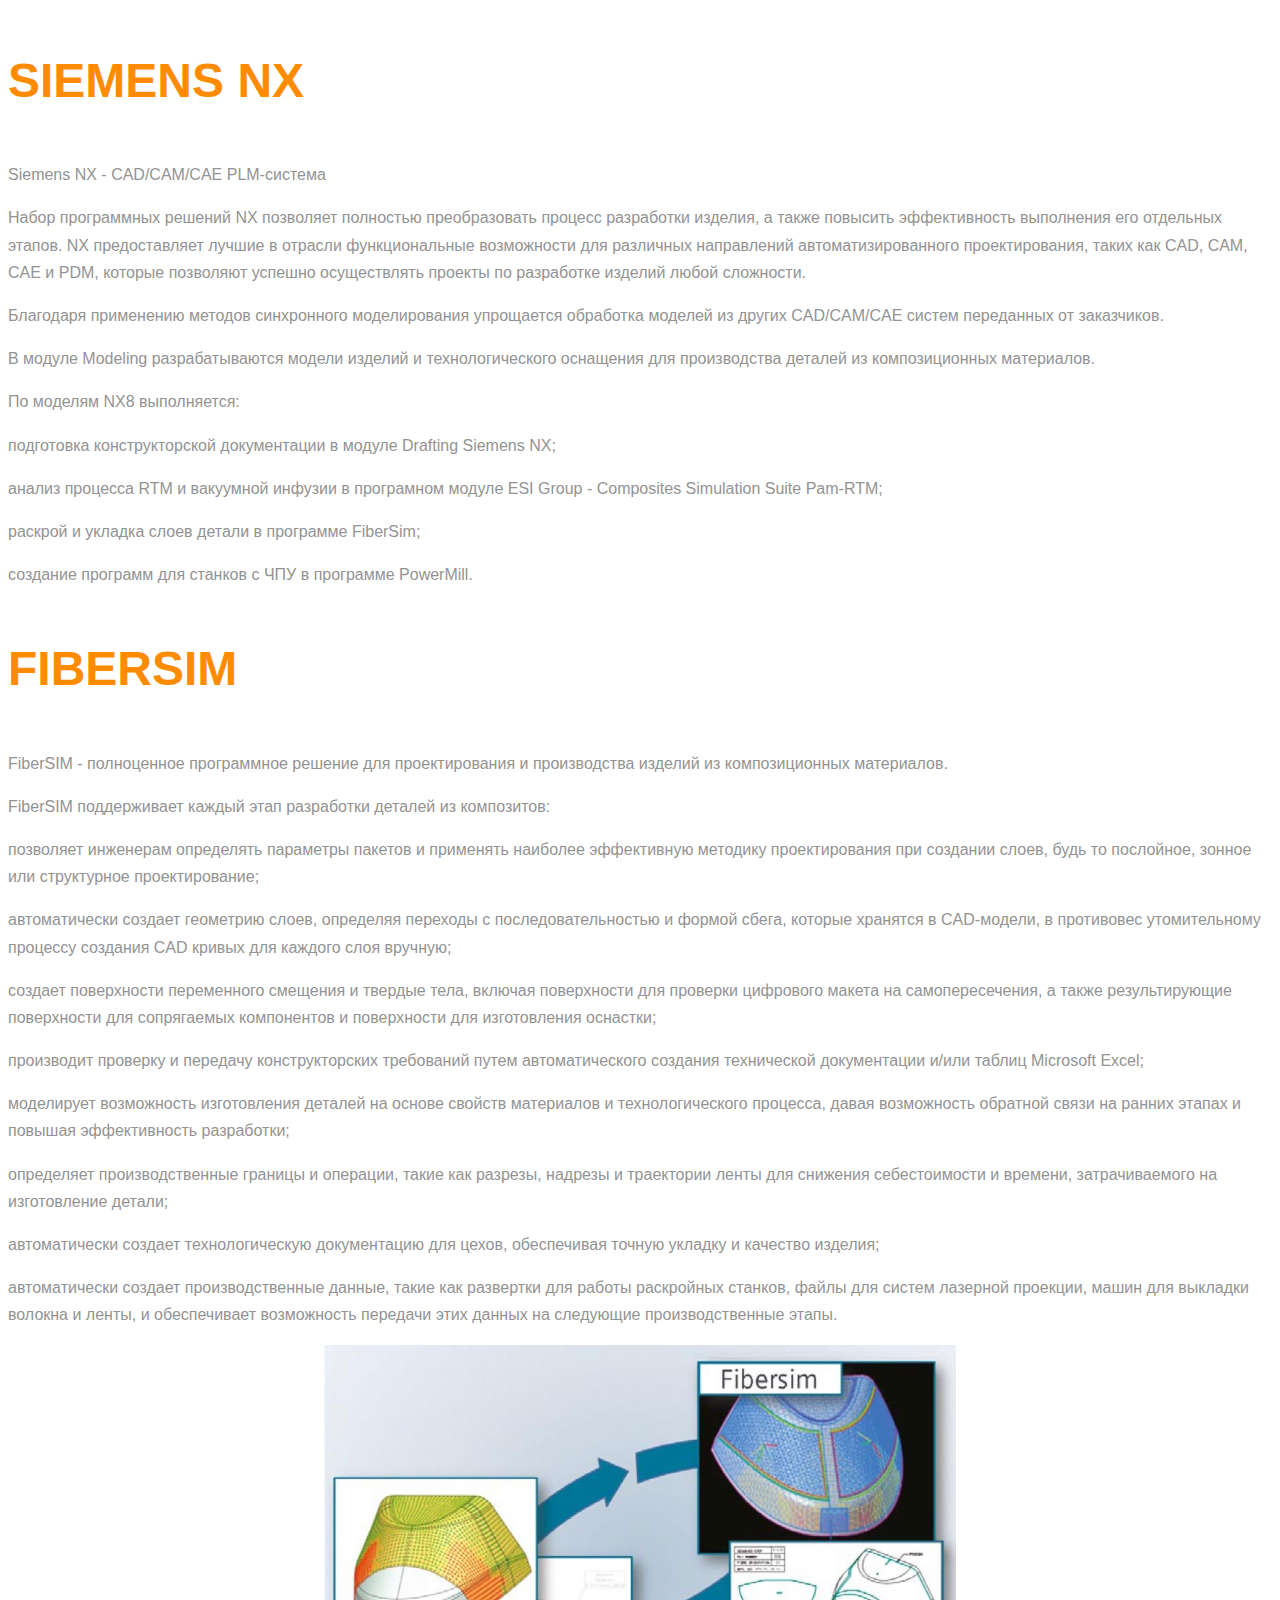
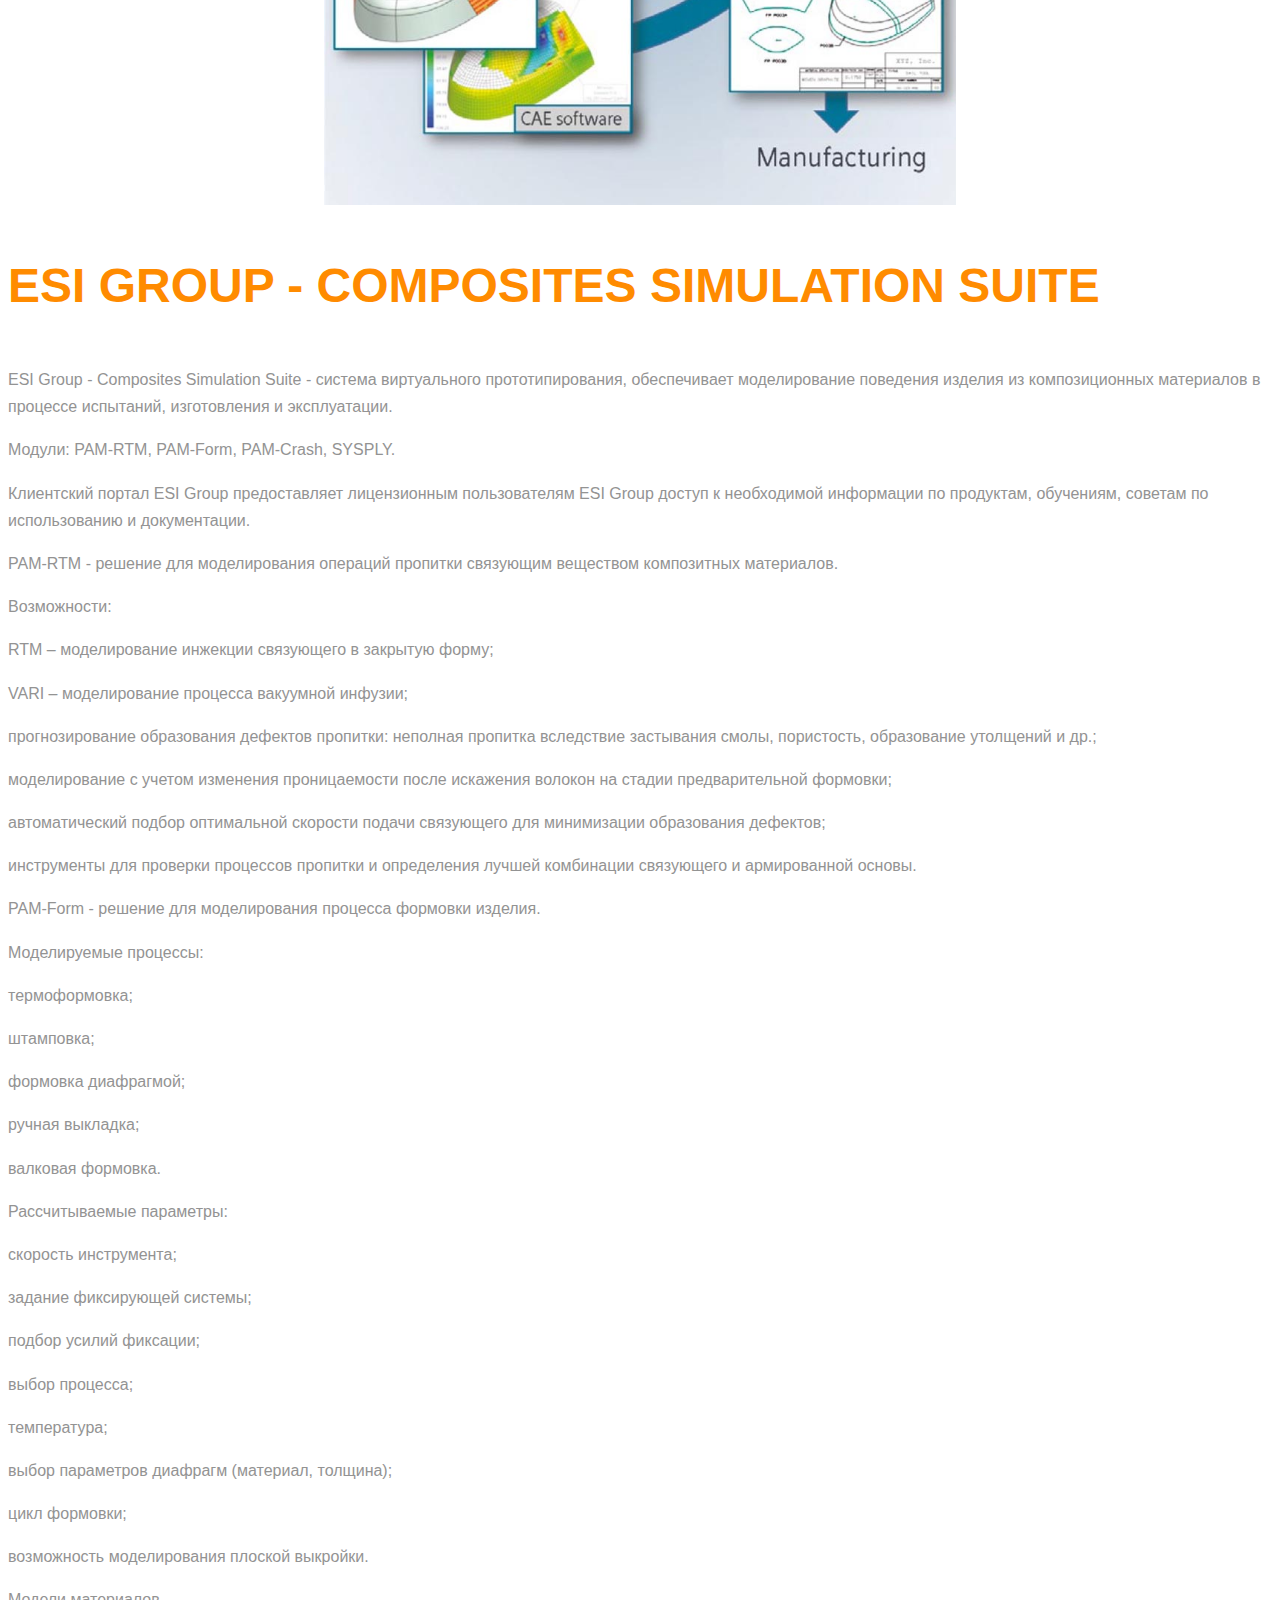
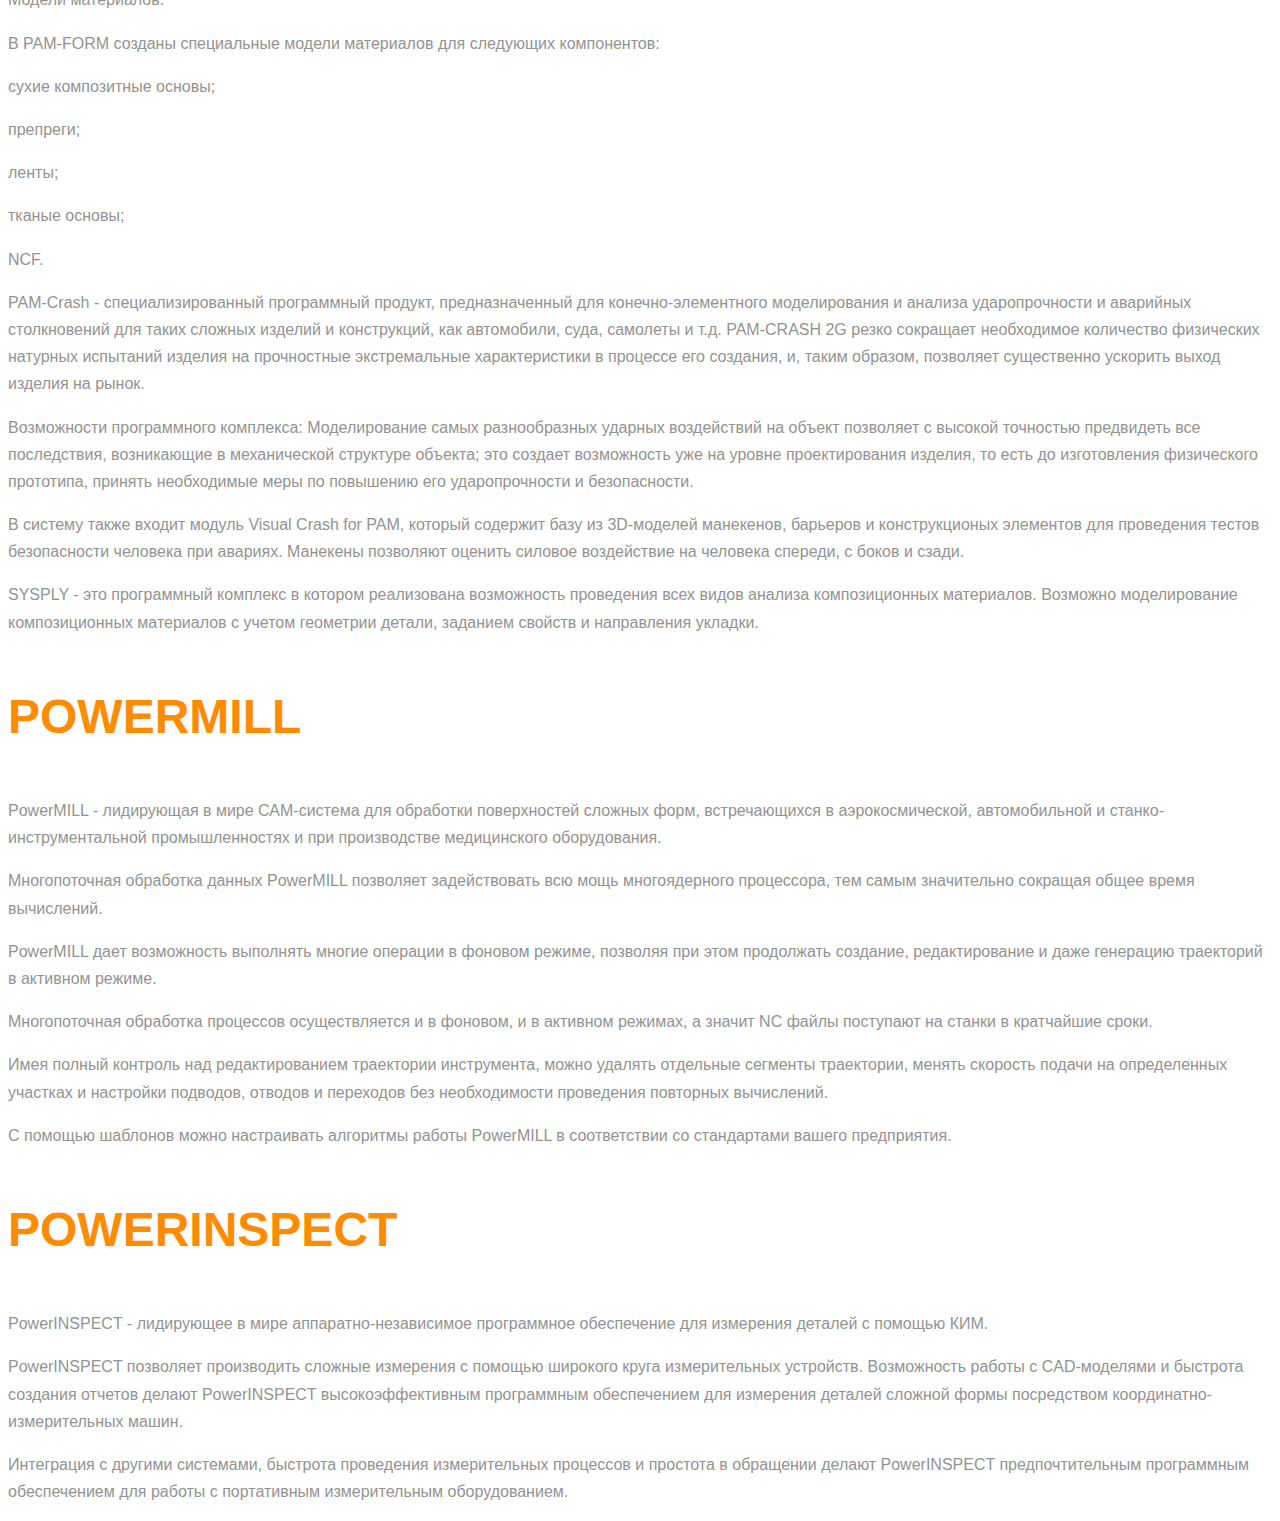
<file: page7.html>
<!DOCTYPE html>
<html lang="en">

<head>
    <meta charset="UTF-8">
    <meta name="viewport" content="width=device-width, initial-scale=1.0">
    <title>Лаборатории</title>
    <link rel="stylesheet" href="css/style.css" />
</head>

<body>

<div class="block-heading-1">
        <h2>Siemens NX</h2>
    
    <p> Siemens NX - CAD/CAM/CAE PLM-система </p>
    <p> Набор программных решений NX позволяет полностью преобразовать процесс разработки изделия, а также повысить эффективность выполнения его отдельных этапов. NX предоставляет лучшие в отрасли функциональные возможности для различных направлений автоматизированного проектирования, таких как CAD, CAM, CAE и PDM, которые позволяют успешно осуществлять проекты по разработке изделий любой сложности.</p>
    <p> Благодаря применению методов синхронного моделирования упрощается обработка моделей из других CAD/CAM/CAE систем переданных от заказчиков.</p>
    <p> В модуле Modeling разрабатываются модели изделий и технологического оснащения для производства деталей из композиционных материалов.</p>
    <p>По моделям NX8 выполняется:</p>
    <p>подготовка конструкторской документации в модуле Drafting Siemens NX;</p>
    <p>анализ процесса RTM и вакуумной инфузии в програмном модуле ESI Group - Composites Simulation Suite Pam-RTM;</p>
    <p>раскрой и укладка слоев детали в программе FiberSim;</p>
    <p>создание программ для станков с ЧПУ в программе PowerMill.</p>
</body>

<body>
    <div class="block-heading-1">
        <h2>FiberSIM</h2>
       
        <p> FiberSIM - полноценное программное решение для проектирования и производства изделий из композиционных материалов.</p>
        <p> FiberSIM поддерживает каждый этап разработки деталей из композитов:</p>
        <p> позволяет инженерам определять параметры пакетов и применять наиболее эффективную методику проектирования при создании слоев, будь то послойное, зонное или структурное проектирование;</p>
        <p> автоматически создает геометрию слоев, определяя переходы с последовательностью и формой сбега, которые хранятся в CAD-модели, в противовес утомительному процессу создания CAD кривых для каждого слоя вручную;</p>
        <p> создает поверхности переменного смещения и твердые тела, включая поверхности для проверки цифрового макета на самопересечения, а также результирующие поверхности для сопрягаемых компонентов и поверхности для изготовления оснастки;</p>
        <p> производит проверку и передачу конструкторских требований путем автоматического создания технической документации и/или таблиц Microsoft Excel;</p>
        <p>моделирует возможность изготовления деталей на основе свойств материалов и технологического процесса, давая возможность обратной связи на ранних этапах и повышая эффективность разработки;</p>
        <p> определяет производственные границы и операции, такие как разрезы, надрезы и траектории ленты для снижения себестоимости и времени, затрачиваемого на изготовление детали;</p>
        <p>автоматически создает технологическую документацию для цехов, обеспечивая точную укладку и качество изделия;</p>
        <p>автоматически создает производственные данные, такие как развертки для работы раскройных станков, файлы для систем лазерной проекции, машин для выкладки волокна и ленты, и обеспечивает возможность передачи этих данных на следующие производственные этапы.</p>
        <img src="images/fiberslim.jpg" class="img-middle"></img>
</body>

<body> 
    <div class="block-heading-1">
        <h2>ESI Group - Composites Simulation Suite</h2>
      
        <p> ESI Group - Composites Simulation Suite - система виртуального прототипирования, обеспечивает моделирование поведения изделия из композиционных материалов в процессе испытаний, изготовления и эксплуатации. </p>
        <p> Модули: PAM-RTM, PAM-Form, PAM-Crash, SYSPLY.</p>
        <p> Клиентский портал ESI Group предоставляет лицензионным пользователям ESI Group доступ к необходимой информации по продуктам, обучениям, советам по использованию и документации.</p>
        <p> PAM-RTM - решение для моделирования операций пропитки связующим веществом композитных материалов.</p>
        <p> Возможности:</p>
        <p> RTM – моделирование инжекции связующего в закрытую форму;</p>
        <p> VARI – моделирование процесса вакуумной инфузии;</p>
        <p> прогнозирование образования дефектов пропитки: неполная пропитка вследствие застывания смолы, пористость, образование утолщений и др.;</p>
        <p>моделирование с учетом изменения проницаемости после искажения волокон на стадии предварительной формовки;</p>
        <p>автоматический подбор оптимальной скорости подачи связующего для минимизации образования дефектов;</p>
        <p>инструменты для проверки процессов пропитки и определения лучшей комбинации связующего и армированной основы.</p>
        <p>PAM-Form - решение для моделирования процесса формовки изделия.</p>
        <p>Моделируемые процессы:</p>
        <p>термоформовка;</p>
        <p>штамповка;</p>
        <p>формовка диафрагмой;</p>
        <p>ручная выкладка;</p>
        <p>валковая формовка.</p>
        <p>Рассчитываемые параметры:</p>
        <p>cкорость инструмента;</p>
        <p>задание фиксирующей системы;</p>
        <p>подбор усилий фиксации;</p>
        <p>выбор процесса;</p>
        <p>температура;</p>
        <p>выбор параметров диафрагм (материал, толщина);</p>
        <p>цикл формовки;</p>
        <p>возможность моделирования плоской выкройки.</p>
        <p>Модели материалов.</p>
        <p>В PAM-FORM созданы специальные модели материалов для следующих компонентов:</p>
        <p>cухие композитные основы;</p>
        <p>препреги;</p>
        <p>ленты;</p>
        <p>тканые основы;</p>
        <p>NCF.</p>
        <p>PAM-Crash - специализированный программный продукт, предназначенный для конечно-элементного моделирования и анализа ударопрочности и аварийных столкновений для таких сложных изделий и конструкций, как автомобили, суда, самолеты и т.д. PAM-CRASH 2G резко сокращает необходимое количество физических натурных испытаний изделия на прочностные экстремальные характеристики в процессе его создания, и, таким образом, позволяет существенно ускорить выход изделия на рынок.</p>
        <p>Возможности программного комплекса:
         Моделирование самых разнообразных ударных воздействий на объект позволяет с высокой точностью предвидеть все последствия, возникающие в механической структуре объекта; это создает возможность уже на уровне проектирования изделия, то есть до изготовления физического прототипа, принять необходимые меры по повышению его ударопрочности и безопасности.</p>
        <p>В систему также входит модуль Visual Crash for PAM, который содержит базу из 3D-моделей манекенов, барьеров и конструкционых элементов для проведения тестов безопасности человека при авариях. Манекены позволяют оценить силовое воздействие на человека спереди, с боков и сзади.</p>
        <p>SYSPLY - это программный комплекс в котором реализована возможность проведения всех видов анализа композиционных материалов. Возможно моделирование композиционных материалов с учетом геометрии детали, заданием свойств и направления укладки.</p>

        <div class="block-heading-1">
            <h2>PowerMILL</h2>
        
        <p> PowerMILL - лидирующая в мире САМ-система для обработки поверхностей сложных форм, встречающихся в аэрокосмической, автомобильной и станко-инструментальной промышленностях и при производстве медицинского оборудования. </p>
        <p> Многопоточная обработка данных PowerMILL позволяет задействовать всю мощь многоядерного процессора, тем самым значительно сокращая общее время вычислений.</p>
        <p>PowerMILL дает возможность выполнять многие операции в фоновом режиме, позволяя при этом продолжать создание, редактирование и даже генерацию траекторий в активном режиме.</p>
        <p>Многопоточная обработка процессов осуществляется и в фоновом, и в активном режимах, а значит NC файлы поступают на станки в кратчайшие сроки.</p>
        <p>Имея полный контроль над редактированием траектории инструмента, можно удалять отдельные сегменты траектории, менять скорость подачи на определенных участках и настройки подводов, отводов и переходов без необходимости проведения повторных вычислений.</p>
        <p>С помощью шаблонов можно настраивать алгоритмы работы PowerMILL в соответствии со стандартами вашего предприятия.</p>
        
    </body>

    <div class="block-heading-1">
        <h2>PowerINSPECT</h2>
    
    <p> PowerINSPECT - лидирующее в мире аппаратно-независимое программное обеспечение для измерения деталей с помощью КИМ. </p>
    <p> PowerINSPECT позволяет производить сложные измерения с помощью широкого круга измерительных устройств. Возможность работы с CAD-моделями и быстрота создания отчетов делают PowerINSPECT высокоэффективным программным обеспечением для измерения деталей сложной формы посредством координатно-измерительных машин.</p>
    <p> Интеграция с другими системами, быстрота проведения измерительных процессов и простота в обращении делают PowerINSPECT предпочтительным программным обеспечением для работы с портативным измерительным оборудованием.</p>
    
</body>

</body>
</html>
</file>
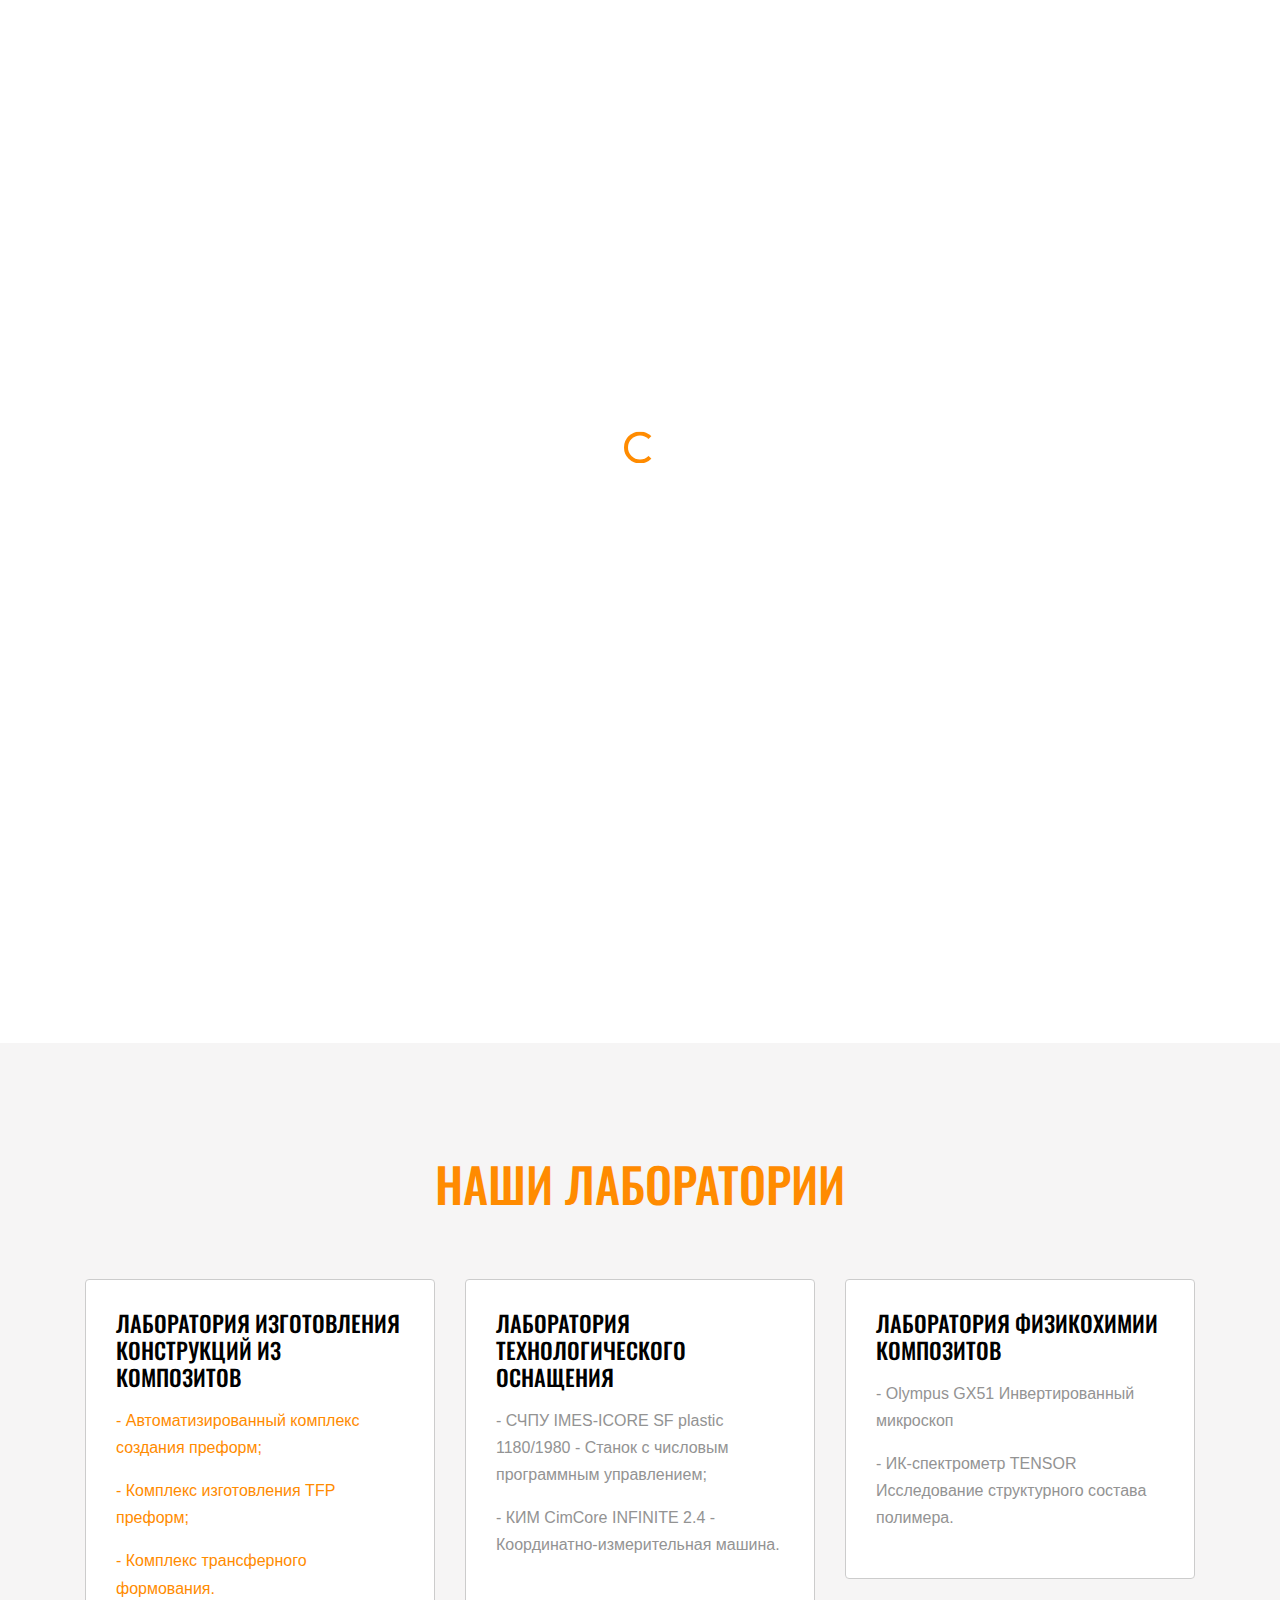
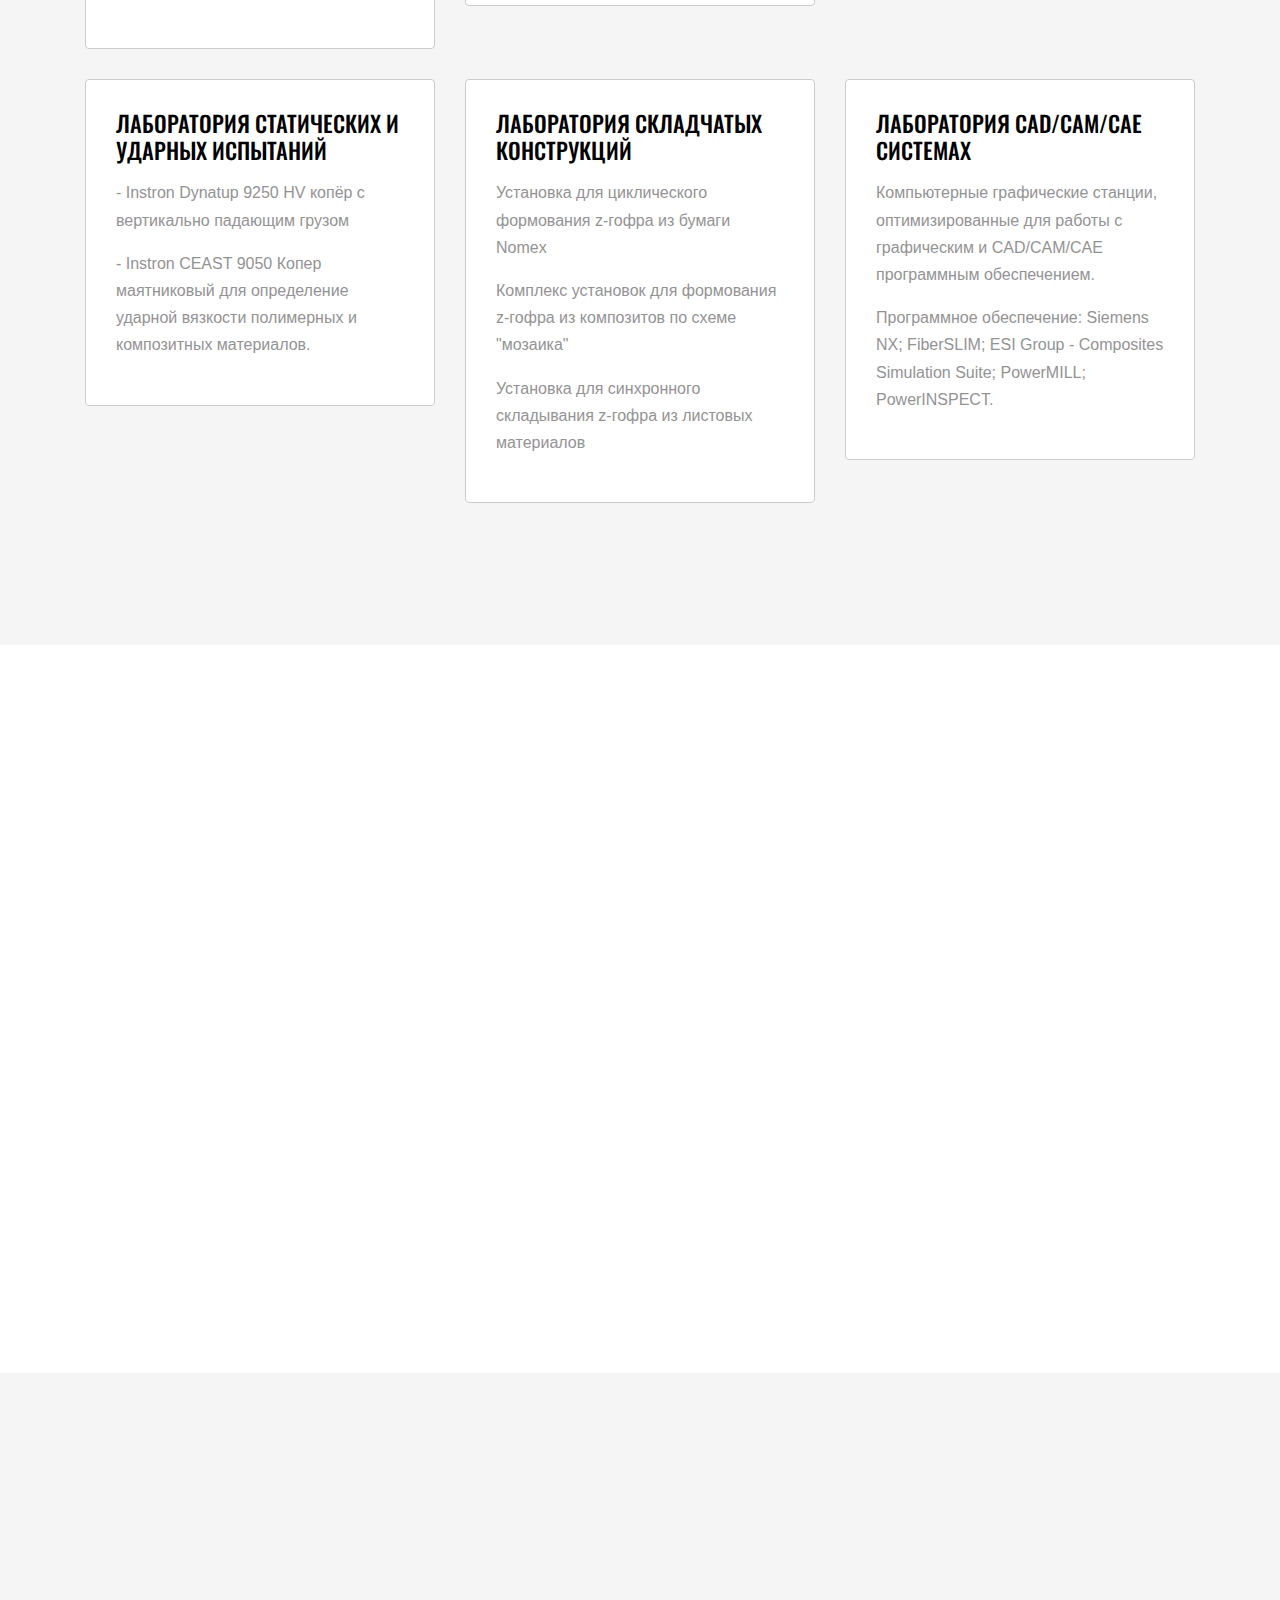
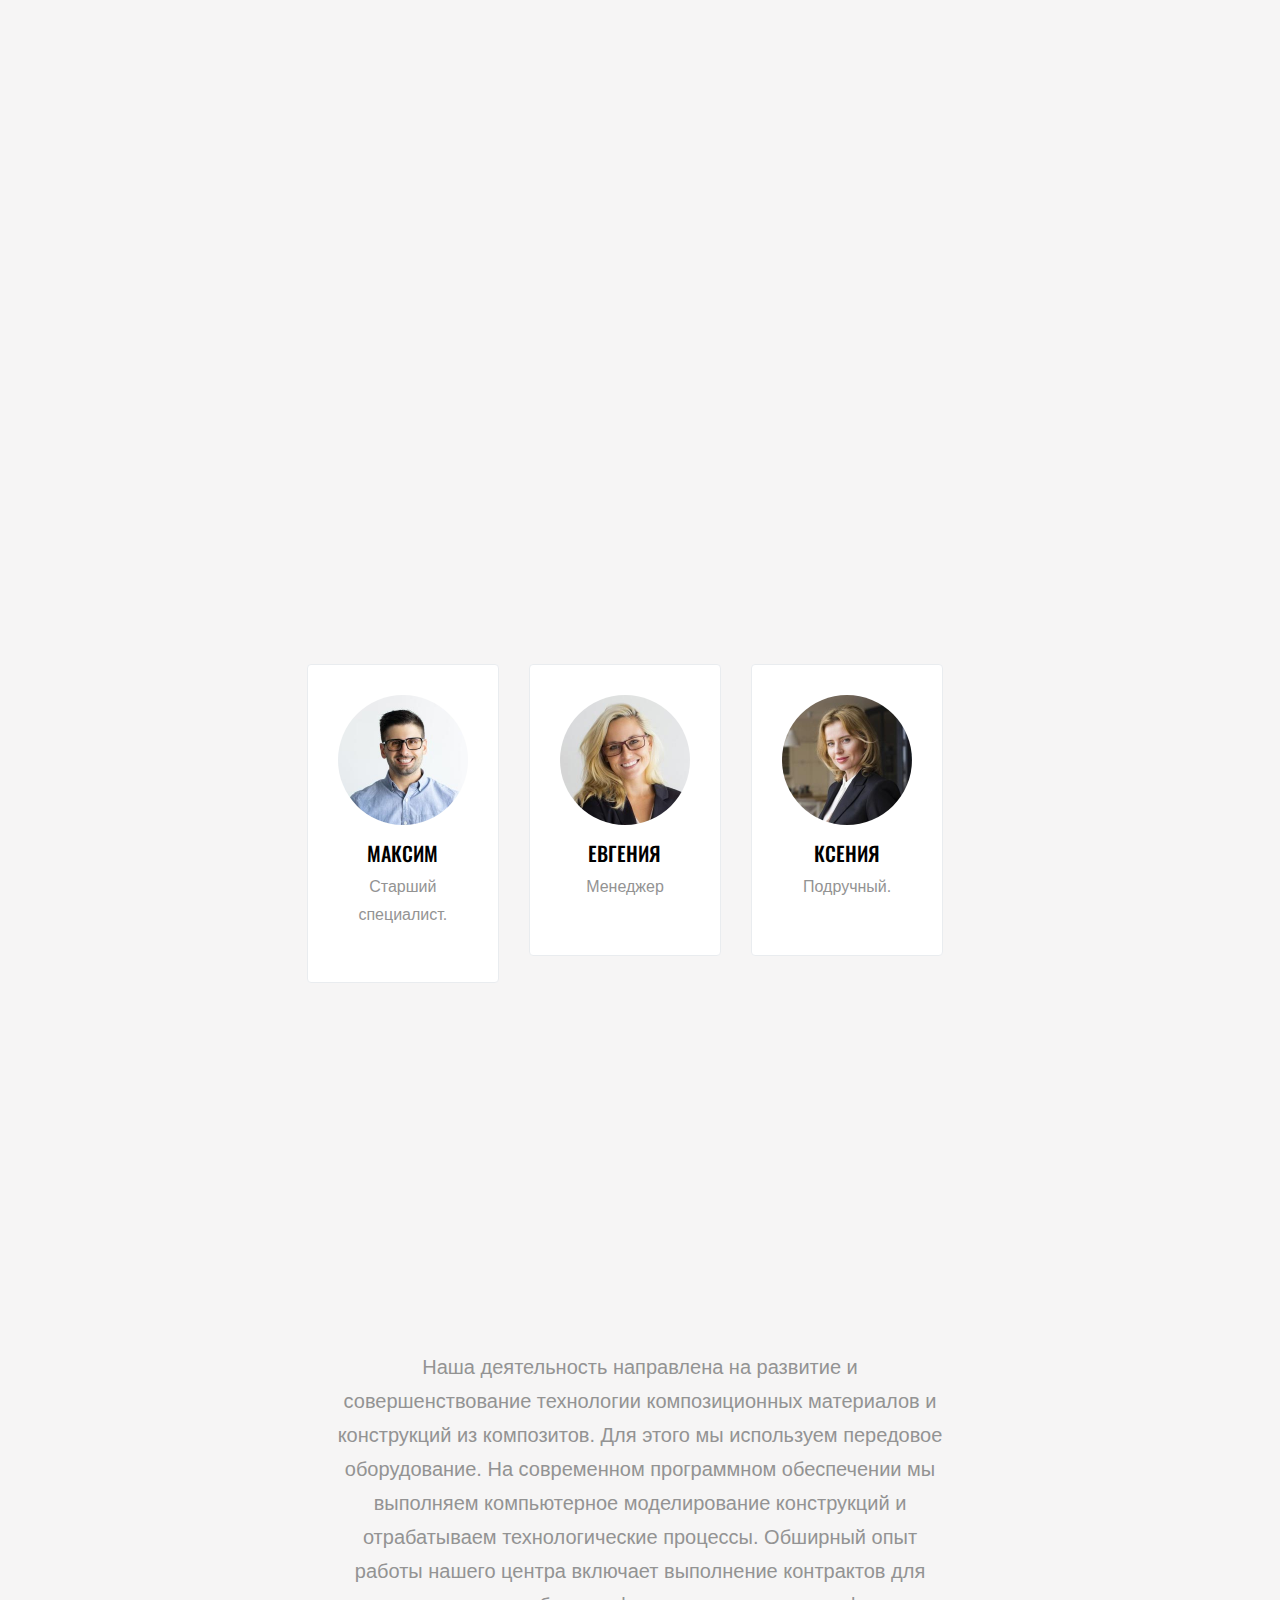
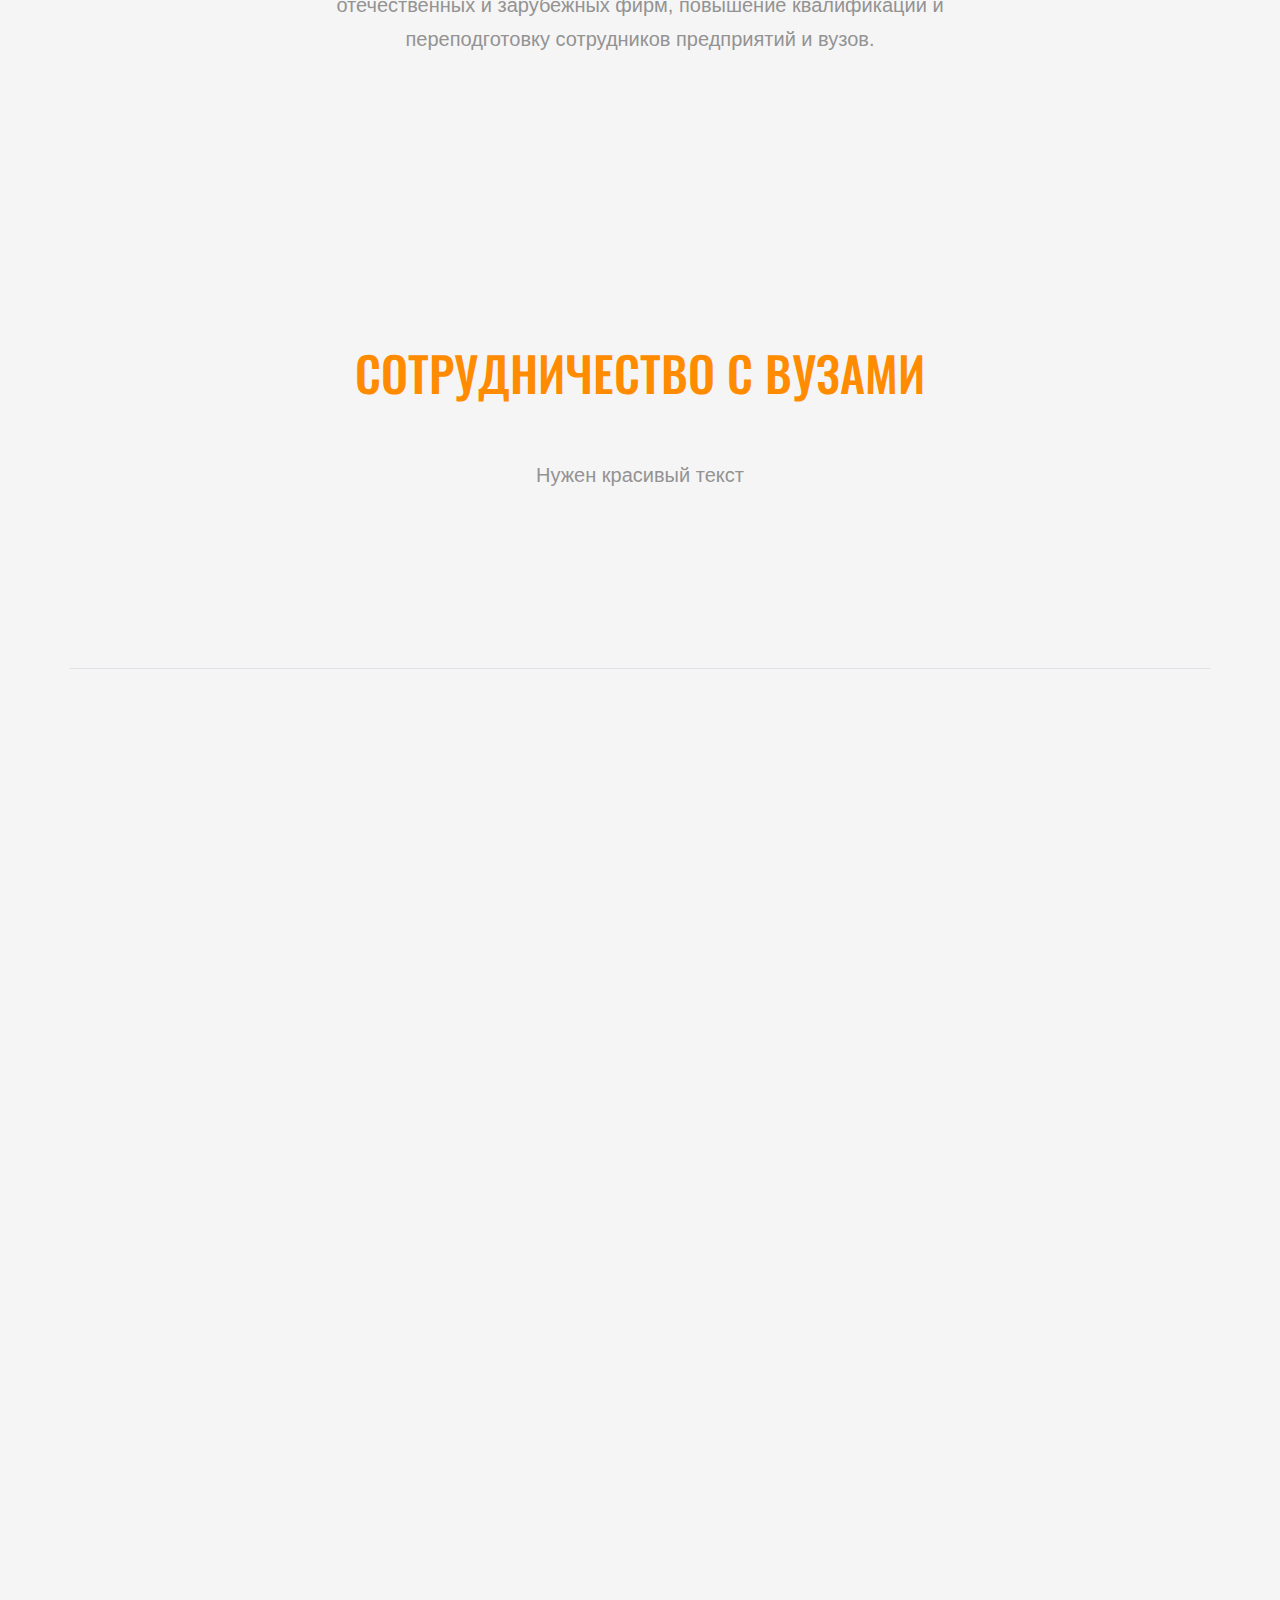
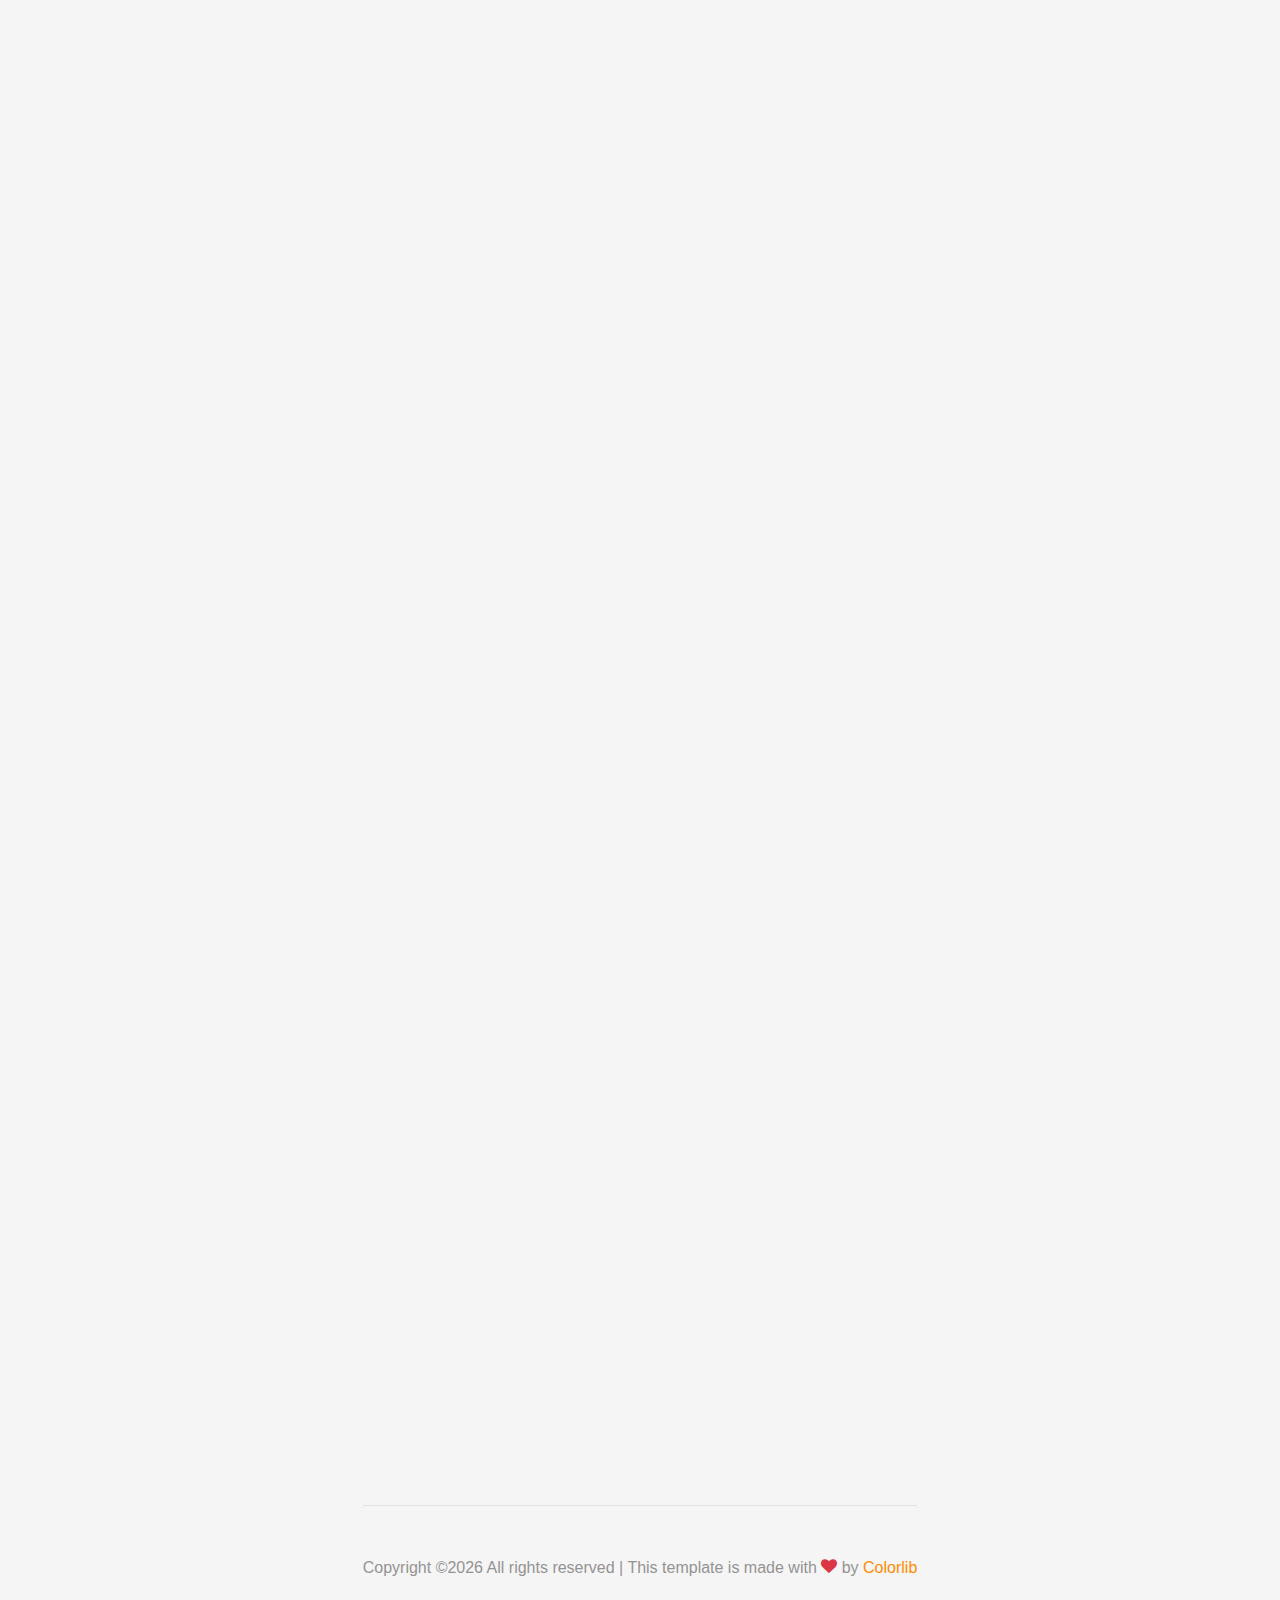
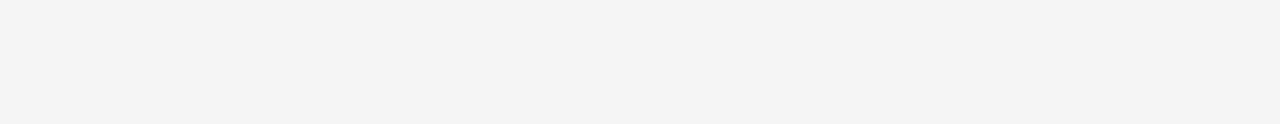
<file: Бекап страницы до переноса формы отправки письма.html>
<!doctype html>
<html lang="en">

  <head>
    <title>ООО "ПАКТ" &mdash; Ульяновск </title>
    <meta charset="utf-8">
    <meta name="viewport" content="width=device-width, initial-scale=1, shrink-to-fit=no">
    
    <link href="https://fonts.googleapis.com/css?family=Rubik:300,400,700|Oswald:400,700" rel="stylesheet">

    <link rel="stylesheet" href="fonts/icomoon/style.css">

    <link rel="stylesheet" href="css/bootstrap.min.css">
    <link rel="stylesheet" href="css/jquery.fancybox.min.css">
    <link rel="stylesheet" href="css/owl.carousel.min.css">
    <link rel="stylesheet" href="css/owl.theme.default.min.css">
    <link rel="stylesheet" href="fonts/flaticon/font/flaticon.css">
    <link rel="stylesheet" href="css/aos.css">

    <!-- MAIN CSS -->
    <link rel="stylesheet" href="css/style.css">

  </head>

  <body data-spy="scroll" data-target=".site-navbar-target" data-offset="300">
    
    <div id="overlayer"></div>
    <div class="loader">
      <div class="spinner-border text-primary" role="status">
        <span class="sr-only">Loading...</span>
      </div>
    </div>

    <div class="site-wrap" id="home-section">

      <div class="site-mobile-menu site-navbar-target">
        <div class="site-mobile-menu-header">
          <div class="site-mobile-menu-close mt-3">
            <span class="icon-close2 js-menu-toggle"></span>
          </div>
        </div>
        <div class="site-mobile-menu-body"></div>
      </div>


      <div class="top-bar">
        <div class="container">
          <div class="row">
            <div class="col-12">
              <a href="#" class=""><span class="mr-2  icon-envelope-open-o"></span> <span class="d-none d-md-inline-block">PAKT73@yandex.ru</span></a>
              <span class="mx-md-2 d-inline-block"></span>
              <a href="#" class=""><span class="mr-2  icon-phone"></span> <span class="d-none d-md-inline-block">1+ (234) 5678 9101</span></a>


              <div class="float-right">
                <a href="#vk" class="" ><span class="mr-2  icon-vk"></span> <span onclick= "window.open('https://vk.com/id146232265')" ">Мы в VK</span></a>
              </div>

            </div>

          </div>

        </div>
      </div>

      <header class="site-navbar js-sticky-header site-navbar-target" role="banner">

        <div class="container">
          <div class="row align-items-center position-relative">


            <div class="site-logo">
              <h1 href="index.html" class="text-black"><span class="text-primary">ООО"ПАКТ" </h1>
              <p style="font-size:13px"> Прогрессивные Авиационно - Космические Технологии </p>
            </div>

            <div class="col-12">
              <nav class="site-navigation text-right ml-auto " role="navigation">

                <ul class="site-menu main-menu js-clone-nav ml-auto d-none d-lg-block">
                  <li><a href="#home-section" class="nav-link">Главная</a></li>
                  <li><a href="#services-section" class="nav-link">Лаборатории
                  </a></li>


                  <li class="has-children">
                    <a href="#about-section" class="nav-link">О нас</a>
                    <ul class="dropdown arrow-top">
                      <li><a href="#team-section" class="nav-link">Наши специалисты
                      </a></li>
                      <li><a href="#pricing-section" class="nav-link">Наши цели </a></li>
                      <li><a href="#faq-section" class="nav-link">Сотрудничество с ВУЗами</a></li>
                      <li class="has-children">
                        
                      </li>
                    </ul>
                  </li>

                  <li><a href="#why-us-section" class="nav-link">Почему мы?</a></li>

                  <li><a href="#testimonials-section" class="nav-link">Наука и образование</a></li>
                  
                  <li><a href="#contact-section" class="nav-link">Контакты
                  </a></li>
                </ul>
              </nav>

            </div>

            <div class="toggle-button d-inline-block d-lg-none"><a href="#" class="site-menu-toggle py-5 js-menu-toggle text-black"><span class="icon-menu h3"></span></a></div>

          </div>
        </div>

      </header>

      <div class="ftco-blocks-cover-1">
        <div class="ftco-cover-1 overlay" style="background-image: url('https://invezz.com/wp-content/uploads/2021/08/75397446-l-1-scaled.jpg')">
          <div class="container">
            <div class="row align-items-center">
              <div class="col-lg-4">
              
              
                
              </div>
            </div>
          </div>
        </div>
        <!-- END .ftco-cover-1 -->
        
      </div>

      <div class="site-section bg-light" id="services-section">
        <div class="container">
          <div class="row mb-5 justify-content-center">
            <div class="col-md-7 text-center">
              <div class="block-heading-1">
                <h2>Наши лаборатории</h2>
                
              </div>
            </div>
          </div>
          <div class="owl-carousel owl-all">
            <a href="page2.html">
            <div class="block__35630">
              
              <div class="icon mb-0">
          
              </div>
              <h3 class="mb-3">Лаборатория изготовления конструкций из композитов</h3>
              <p> - Автоматизированный комплекс создания преформ;</p>
              </p> - Комплекс изготовления TFP преформ;</p>
              </p> - Комплекс трансферного формования. </p>
            </div>
            </a>
            <div class="block__35630">
              <div class="icon mb-0">
              
              </div>
              <h3 class="mb-3">Лаборатория технологического оснащения</h3>
              <p> - СЧПУ IMES-ICORE SF plastic 1180/1980 -
            Станок с числовым программным управлением; </p>
            <p> - КИМ CimCore INFINITE 2.4 - 
              Координатно-измерительная машина.</p>
            </div>

            <div class="block__35630">
              <div class="icon mb-0">
                
              </div>
              <h3 class="mb-3">Лаборатория физикохимии композитов </h3>
              <p> - Olympus GX51
                Инвертированный микроскоп </p>

                <p> - ИК-спектрометр TENSOR
                Исследование структурного состава полимера.</p>
                
            </div>

            <div class="block__35630">
              <div class="icon mb-0">
                
              </div>
              <h3 class="mb-3">Лаборатория статических и ударных испытаний</h3>
              <p> - Instron Dynatup 9250 HV
                копёр с вертикально падающим грузом</p>

               <p> - Instron CEAST 9050 
                Копер маятниковый для определение ударной вязкости полимерных и композитных материалов.</p>

            </div>

            <div class="block__35630">
              <div class="icon mb-0">
               
              </div>
              <h3 class="mb-3">Лаборатория складчатых конструкций</h3>
              <p>Установка для циклического формования z-гофра из бумаги Nomex </p>
              <p> Комплекс установок для формования z-гофра из композитов по схеме "мозаика"</p>
              <p> Установка для синхронного складывания z-гофра из листовых материалов</p>
            </div>

            
            <div class="block__35630">
              <div class="icon mb-0">

             </div>
             <h3 class="mb-3">Лаборатория CAD/CAM/CAE системах</h3>
             <p>Компьютерные графические станции, оптимизированные для работы с графическим и CAD/CAM/CAE программным обеспечением.</p>
             <p>Программное обеспечение: Siemens NX; FiberSLIM; ESI Group - Composites Simulation Suite; PowerMILL; PowerINSPECT. </p>
             
           </div>

          </div>
        </div>
      </div>




      <div class="site-section" id="about-section">

        <div class="container">
          <div class="row mb-5 justify-content-center">
            <div class="col-md-7 text-center">
              <div class="block-heading-1" data-aos="fade-up" data-aos-delay="">
                <h2>О нас</h2>
                <p style="font-size:20px"> Центр компетенций «Технологии композитов» — совместный проект УлГТУ и композитного дивизиона Росатома компании «Юматекс»
                  ООО «ПАКТ» проводит научно-исследовательские, опытно-технологические и опытно-конструкторские работы по освоению, совершенствованию и адаптации современных технологий создания конструкций из перспективных композиционных материалов, разработку и мелкосерийное производство образцов агрегатов авиационной техники и изделий из композиционных материалов, отработку промышленных технологий освоения новых материалов и конструктивных решений.</p>
              </div>
            </div>
          </div>
        </div>

      </div>



      <div class="site-section bg-light" id="about-section">
        <div class="container">
          <div class="row justify-content-center mb-4 block-img-video-1-wrap">
            <div class="col-md-12 mb-5">
              <figure class="block-img-video-1" data-aos="fade">
                <a href="https://vimeo.com/45830194" data-fancybox data-ratio="2">
                <span class="icon"><span class="icon-play"></span></span>
                <img src="images/cargo_delivery_big.jpg" alt="Image" class="img-fluid">
              </a>
              </figure>
            </div>
          
            <div class="site-section" id="team-section">
              <div class="container">
                <div class="row mb-5 justify-content-center">
                  <div class="col-md-7 text-center">
                    <div class="block-heading-1" data-aos="fade-up" data-aos-delay="">
                      <h2>Наша команда</h2>
                      
                    </div>
                  </div>
                </div>
      
                <div class="owl-carousel owl-all">
                  <div class="block-team-member-1 text-center rounded h-100">
                    <figure>
                      <img src="images/person_1.jpg" alt="Image" class="img-fluid rounded-circle">
                    </figure>
                    <h3 class="font-size-20 text-black">Максим</h3>
                  
                    <p class="mb-4">Старший специалист.</p>
                    
                  </div>
      
                  <div class="block-team-member-1 text-center rounded h-100">
                    <figure>
                      <img src="images/person_2.jpg" alt="Image" class="img-fluid rounded-circle">
                    </figure>
                    <h3 class="font-size-20 text-black">Евгения</h3>
                    
                    <p class="mb-4">Менеджер</p>
                    
                  </div>
      
                  <div class="block-team-member-1 text-center rounded h-100">
                    <figure>
                      <img src="images/person_3.jpg" alt="Image" class="img-fluid rounded-circle">
                    </figure>
                    <h3 class="font-size-20 text-black">Ксения</h3>
                    
                    <p class="mb-4">Подручный.</p>
                    
                  </div>
      
                  
                </div>
      
      
      
              </div>
            </div>
    

            <div class="site-section bg-light" id="pricing-section">
              <div class="container">
                <div class="row mb-5 justify-content-center text-center">
                  <div class="col-md-7">
                    <div class="block-heading-1" data-aos="fade-up" data-aos-delay="">
                      <h2>Наши цели</h2>
                      
                    </div>
                  </div>
                </div>
               

                  <div class="container">
                    <div class="row mb-5 justify-content-center">
                      <div class="col-md-7 text-center">
                          <p style="font-size:20px"> Наша деятельность направлена на развитие и совершенствование технологии композиционных материалов и конструкций из композитов. Для этого мы используем передовое оборудование. На современном программном обеспечении мы выполняем компьютерное моделирование конструкций и отрабатываем технологические процессы. Обширный опыт работы нашего центра включает выполнение контрактов для отечественных и зарубежных фирм, повышение квалификации и переподготовку сотрудников предприятий и вузов.</p>
                        </div>
                      </div>
                    </div>
                  </div>
          
                </div>


            <div class="site-section" id="faq-section">
              <div class="container">
                <div class="row mb-5">
                  <div class="block-heading-1 col-12 text-center">
                    <h2>Сотрудничество с ВУЗами</h2>
                  </div>
                </div>

                <div class="container">
                  <div class="row mb-5 justify-content-center">
                    <div class="col-md-7 text-center">
                        <p style="font-size:20px"> Нужен красивый текст</p>
                      </div>
                    </div>
                  </div>
                </div>
        
              </div>


      <div class="block__73694 site-section border-top" id="why-us-section">
        <div class="container">
          <div class="row d-flex no-gutters align-items-stretch">

            <div class="col-12 col-lg-6 block__73422 order-lg-2" style="background-image: url('images/cargo_sea_small.jpg');" data-aos="fade-left" data-aos-delay="">
            </div>



            <div class="col-lg-5 mr-auto p-lg-5 mt-4 mt-lg-0 order-lg-1" data-aos="fade-right" data-aos-delay="">
              <h2 class="mb-4 text-black">Почему мы</h2>
              <h4 class="text-primary">Выбирая нас - вы выбираете качество!</h4>
              <p>Инжиниринговый центр ООО «ПАКТ» создан в 2022 г. целью работы которого является предоставление на конкурентном уровне инжиниринговых услуг, связанных с использованием композиционных материалов в различных отраслях техники и строительной индустрии РТ и РФ. Сегодня инжиниринговый центр ООО «ПАКТ» входит в десятку лучших вузовских инжиниринговых центров России, которые получают ежегодные субсидии Правительства РФ на свое развитие.</p>

  
            </div>

          </div>
        </div>
      </div>


      <div class="site-section bg-light block-13" id="testimonials-section" data-aos="fade">
        <div class="container">

          <div class="text-center mb-5">
            <div class="block-heading-1">
              <h2>Повышение квалификации</h2>
            </div>
          </div>

          <div class="container">
            <div class="row mb-5 justify-content-center">
              
              </div>
            </div>
            <div class="col-md-7 text">
              <p style="font-size:25px"> Учебный план курса повышения квалификации сотрудников предприятий по программам</p>
            <p> - Технология конструкций из композитов </p->
              <p>  - Технология изготовления оснастки из композиционных материалов</p>
                
              <p>Программа может быть адаптирована под конкретные потребности предприятий.</p>

              <p>Календарь курсов: .....</p>
              </div>



    <div class="site-section bg-light" id="contact-section">
      <div class="container">
        <div class="row">
          <div class="col-12 text-center mb-5" data-aos="fade-up" data-aos-delay="">
            <div class="block-heading-1">
              <span>Связаться с нами</span>
              <h2>Напишите нам</h2>
            </div>
          </div>
        </div>



        <div class="row">
            <div class="col-lg-6 mb-5" data-aos="fade-up" data-aos-delay="100">
                <form action="#" method="post">
                    <div class="form-group row">
                        <div class="col-md-6 mb-4 mb-lg-0">
        
                            <input type="text" class="form-control" placeholder="Фамилия" required>
                        </div>
                        <div class="col-md-6">
                            <input type="text" class="form-control" placeholder="Имя" required>
                        </div>
                    </div>
        
                    <div class="form-group row">
                        <div class="col-md-12">
                            <input type="text" class="form-control" placeholder="Ваша почта" required>
                        </div>
                    </div>
        
                    <div class="form-group row">
                        <div class="col-md-12">
                            <textarea name="" id="" class="form-control" placeholder="Напишите ваше сообщение." cols="30"
                                rows="10"></textarea>
                        </div>
                    </div>
        
                    <div class="form-group row">
                        <div class="col-md-6 mr-auto">
                            <input type="submit" class="btn btn-block btn-primary text-white py-3 px-5" value="Отправить">
                        </div>
        
                    </div>
                </form>
            </div>

          <div class="col-lg-4 ml-auto" data-aos="fade-up" data-aos-delay="200">
            <div class="bg-white p-3 p-md-5">
              <h3 class="text-black mb-4">Контактная информация</h3>
              <ul class="list-unstyled footer-link">
                <li class="d-block mb-3">
                  <span class="d-block text-black">Адрес:</span>
                  <span>просп. Созидателей, 13А </span></li>
                <li class="d-block mb-3"><span class="d-block text-black">Телефон:</span><span>+1 242 4942 290</span></li>
                <li class="d-block mb-3"><span class="d-block text-black">Email:</span><a href="mailto:PAKT73@yandex.ru">PAKT73@yandex.ru</a></li>
              </ul>
            </div>
          </div>
        </div>
      </div>
    </div>
            
          </div>
        </div>
        <div class="row pt-5 mt-5 text-center">
          <div class="col-md-12">
            <div class="border-top pt-5">
              <p class="copyright">
            <!-- Link back to Colorlib can't be removed. Template is licensed under CC BY 3.0. -->
            Copyright &copy;<script>document.write(new Date().getFullYear());</script> All rights reserved | This template is made with <i class="icon-heart text-danger" aria-hidden="true"></i> by <a href="https://colorlib.com" target="_blank" >Colorlib</a>
            <!-- Link back to Colorlib can't be removed. Template is licensed under CC BY 3.0. -->
            </p>
            </div>
          </div>

        </div>
      </div>
    </footer>

    </div>

    <script src="js/jquery-3.3.1.min.js"></script>
    <script src="js/popper.min.js"></script>
    <script src="js/bootstrap.min.js"></script>
    <script src="js/owl.carousel.min.js"></script>
    <script src="js/jquery.sticky.js"></script>
    <script src="js/jquery.waypoints.min.js"></script>
    <script src="js/jquery.animateNumber.min.js"></script>
    <script src="js/jquery.fancybox.min.js"></script>
    <script src="js/jquery.easing.1.3.js"></script>
    <script src="js/aos.js"></script>

    <script src="js/main.js"></script>


  </body>

</html>
</file>
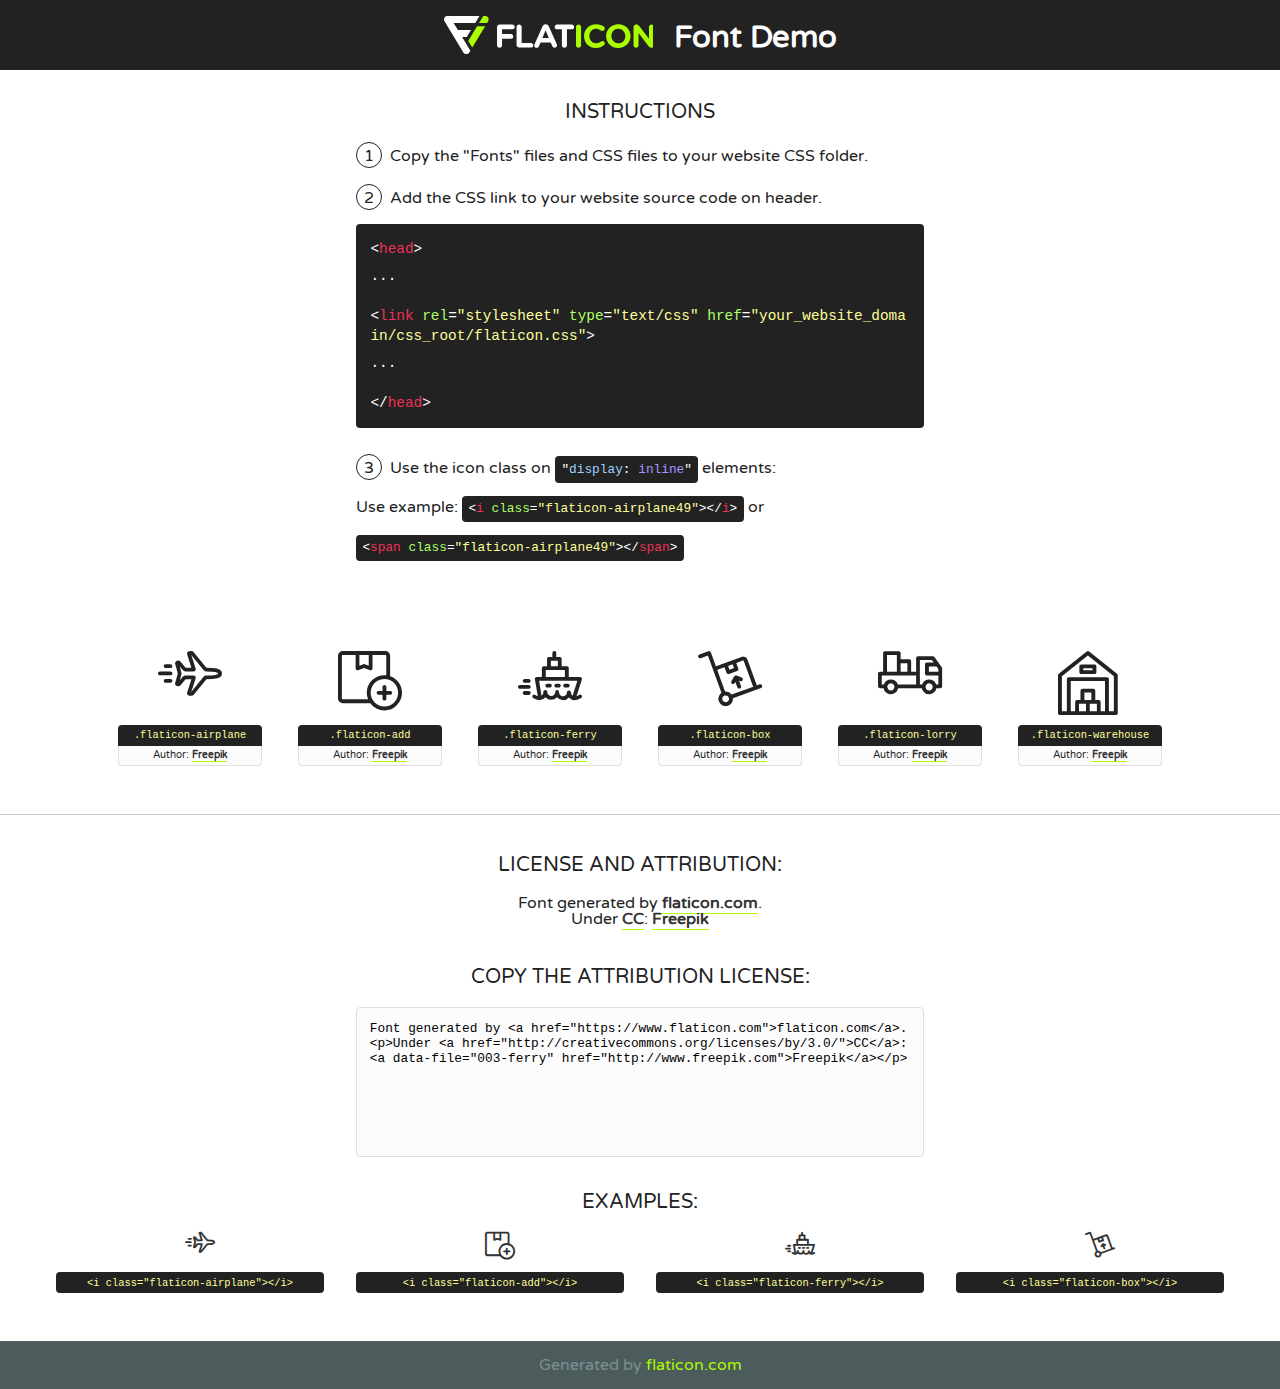
<file: fonts/flaticon/font/flaticon.html>
<!DOCTYPE html>
<!--
  Flaticon icon font: Flaticon
  Creation date: 06/05/2019 12:06
-->
<html>
<!DOCTYPE html>
<html>

<head>
    <title>Flaticon WebFont</title>
    <link href="http://fonts.googleapis.com/css?family=Varela+Round" rel="stylesheet" type="text/css" />
    <link rel="stylesheet" type="text/css" href="flaticon.css">
    <meta charset="UTF-8">
    <style>
    html, body, div, span, applet, object, iframe,
    h1, h2, h3, h4, h5, h6, p, blockquote, pre,
    a, abbr, acronym, address, big, cite, code,
    del, dfn, em, img, ins, kbd, q, s, samp,
    small, strike, strong, sub, sup, tt, var,
    b, u, i, center,
    dl, dt, dd, ol, ul, li,
    fieldset, form, label, legend,
    table, caption, tbody, tfoot, thead, tr, th, td,
    article, aside, canvas, details, embed, 
    figure, figcaption, footer, header, hgroup, 
    menu, nav, output, ruby, section, summary,
    time, mark, audio, video {
        margin: 0;
        padding: 0;
        border: 0;
        font-size: 100%;
        font: inherit;
        vertical-align: baseline;
    }
    /* HTML5 display-role reset for older browsers */
    article, aside, details, figcaption, figure, 
    footer, header, hgroup, menu, nav, section {
        display: block;
    }
    body {
        line-height: 1;
    }
    ol, ul {
        list-style: none;
    }
    blockquote, q {
        quotes: none;
    }
    blockquote:before, blockquote:after,
    q:before, q:after {
        content: '';
        content: none;
    }
    table {
        border-collapse: collapse;
        border-spacing: 0;
    }
    body {
        font-family: 'Varela Round', Helvetica, Arial, sans-serif;
        font-size: 16px;
        color: #222;
    }
    a {
        color: #333;
        border-bottom: 1px solid #a9fd00;
        font-weight: bold;
        text-decoration: none;
    }
    * {
        -moz-box-sizing: border-box;
        -webkit-box-sizing: border-box;
        box-sizing: border-box;
        margin: 0;
        padding: 0;
    }
    [class^="flaticon-"]:before, [class*=" flaticon-"]:before, [class^="flaticon-"]:after, [class*=" flaticon-"]:after {
        font-family: Flaticon;
        font-size: 30px;
        font-style: normal;
        margin-left: 20px;
        color: #333;
    }
    .wrapper {
        max-width: 600px;
        margin: auto;
        padding: 0 1em;
    }
    .title {
        font-size: 1.25em;
        text-align: center;
        margin-bottom: 1em;
        text-transform: uppercase;
    }
    header {
        text-align: center;
        background-color: #222;
        color: #fff;
        padding: 1em;
    }
    header .logo {
        width: 210px;
        height: 38px;
        display: inline-block;
        vertical-align: middle;
        margin-right: 1em;
        border: none;
    }
    header strong {
        font-size: 1.95em;
        font-weight: bold;
        vertical-align: middle;
        margin-top: 5px;
        display: inline-block;
    }
    .demo {
        margin: 2em auto;
        line-height: 1.25em;
    }
    .demo ul li {
        margin-bottom: 1em;
    }
    .demo ul li .num {
        color: #222;
        border-radius: 20px;
        display: inline-block;
        width: 26px;
        padding: 3px;
        height: 26px;
        text-align: center;
        margin-right: 0.5em;
        border: 1px solid #222;
    }
    .demo ul li code {
        background-color: #222;
        border-radius: 4px;
        padding: 0.25em 0.5em;
        display: inline-block;
        color: #fff;
        font-family: Consolas,Monaco,Lucida Console,Liberation Mono,DejaVu Sans Mono,Bitstream Vera Sans Mono,Courier New, monospace;
        font-weight: lighter;
        margin-top: 1em;
        font-size: 0.8em;
        word-break: break-all;
    }
    .demo ul li code.big {
        padding: 1em;
        font-size: 0.9em;
    }
    .demo ul li code .red {
        color: #EF3159;
    }
    .demo ul li code .green {
        color: #ACFF65;
    }
    .demo ul li code .yellow {
        color: #FFFF99;
    }
    .demo ul li code .blue {
        color: #99D3FF;
    }
    .demo ul li code .purple {
        color: #A295FF;
    }
    .demo ul li code .dots {
        margin-top: 0.5em;
        display: block;
    }
    #glyphs {
        border-bottom: 1px solid #ccc;
        padding: 2em 0;
        text-align: center;
    }
    .glyph {
        display: inline-block;
        width: 9em;
        margin: 1em;
        text-align: center;
        vertical-align: top;
        background: #FFF;
    }
    .glyph .glyph-icon {
        padding: 10px;
        display: block;
        font-family:"Flaticon";
        font-size: 64px;
        line-height: 1;
    }
    .glyph .glyph-icon:before {
        font-size: 64px;
        color: #222;
        margin-left: 0;
    }
    .class-name {
        font-size: 0.65em;
        background-color: #222;
        color: #fff;
        border-radius: 4px 4px 0 0;
        padding: 0.5em;
        color: #FFFF99;
        font-family: Consolas,Monaco,Lucida Console,Liberation Mono,DejaVu Sans Mono,Bitstream Vera Sans Mono,Courier New, monospace;
    }
    .author-name {
        font-size: 0.6em;
        background-color: #fcfcfd;
        border: 1px solid #DEDEE4;
        border-top: 0;
        border-radius: 0 0 4px 4px;
        padding: 0.5em;
    }
    .class-name:last-child {
        font-size: 10px;
        color:#888;
    }
    .class-name:last-child a {
        font-size: 10px;
        color:#555;
    }
    .class-name:last-child a:hover {
        color:#a9fd00;
    }
    .glyph > input {
        display: block;
        width: 100px;
        margin: 5px auto;
        text-align: center;
        font-size: 12px;
        cursor: text;
    }
    .glyph > input.icon-input {
        font-family:"Flaticon";
        font-size: 16px;
        margin-bottom: 10px;
    }
    .attribution .title {
        margin-top: 2em;
    }
    .attribution textarea {
        background-color: #fcfcfd;
        padding: 1em;
        border: none;
        box-shadow: none;
        border: 1px solid #DEDEE4;
        border-radius: 4px;
        resize: none;
        width: 100%;
        height: 150px;
        font-size: 0.8em;
        font-family: Consolas,Monaco,Lucida Console,Liberation Mono,DejaVu Sans Mono,Bitstream Vera Sans Mono,Courier New, monospace;
        -webkit-appearance: none;
    }
    .iconsuse {
        margin: 2em auto;
        text-align: center;
        max-width: 1200px;
    }
    .iconsuse:after {
        content: '';
        display: table;
        clear: both;
    }
    .iconsuse .image {
        float: left;
        width: 25%;
        padding: 0 1em;
    }
    .iconsuse .image p {
        margin-bottom: 1em;
    }
    .iconsuse .image span {
        display: block;
        font-size: 0.65em;
        background-color: #222;
        color: #fff;
        border-radius: 4px;
        padding: 0.5em;
        color: #FFFF99;
        margin-top: 1em;
        font-family: Consolas,Monaco,Lucida Console,Liberation Mono,DejaVu Sans Mono,Bitstream Vera Sans Mono,Courier New, monospace;
    }
    #footer {
        text-align: center;
        background-color: #4C5B5C;
        color: #7c9192;
        padding: 1em;
    }
    #footer a {
        border: none;
        color: #a9fd00;
        font-weight: normal;
    }
    @media (max-width: 960px) {
        .iconsuse .image {
            width: 50%;
        }
    }
    @media (max-width: 560px) {
        .iconsuse .image {
            width: 100%;
        }
    }
    </style>
</head>

<body class="characters-off">

    <header>
        <a href="https://www.flaticon.com" target="_blank" class="logo">
            <svg version="1.1" xmlns="http://www.w3.org/2000/svg" xmlns:xlink="http://www.w3.org/1999/xlink" xmlns:a="http://ns.adobe.com/AdobeSVGViewerExtensions/3.0/" viewBox="0 0 560.875 102.036" enable-background="new 0 0 560.875 102.036" xml:space="preserve">
                <defs>
                </defs>
                <g>
                    <g class="letters">
                        <path fill="#ffffff" d="M141.596,29.675c0-3.777,2.985-6.767,6.764-6.767h34.438c3.426,0,6.15,2.728,6.15,6.15
                        c0,3.43-2.724,6.149-6.15,6.149h-27.674v13.091h23.719c3.429,0,6.151,2.724,6.151,6.15c0,3.43-2.723,6.149-6.151,6.149h-23.719
                        v17.574c0,3.773-2.986,6.761-6.764,6.761c-3.779,0-6.764-2.989-6.764-6.761V29.675z"></path>
                        <path fill="#ffffff" d="M193.844,29.149c0-3.781,2.985-6.767,6.764-6.767c3.776,0,6.763,2.985,6.763,6.767v42.957h25.039
                        c3.426,0,6.149,2.726,6.149,6.153c0,3.425-2.723,6.15-6.149,6.15h-31.802c-3.779,0-6.764-2.986-6.764-6.768V29.149z"></path>
                        <path fill="#ffffff" d="M241.891,75.71l21.438-48.407c1.492-3.341,4.215-5.357,7.906-5.357h0.792
                        c3.686,0,6.323,2.017,7.815,5.357l21.439,48.407c0.436,0.967,0.701,1.845,0.701,2.723c0,3.602-2.809,6.501-6.414,6.501
                        c-3.161,0-5.269-1.845-6.499-4.655l-4.132-9.661h-27.059l-4.301,10.102c-1.144,2.631-3.426,4.214-6.237,4.214
                        c-3.517,0-6.24-2.81-6.24-6.325C241.1,77.64,241.451,76.677,241.891,75.71z M279.932,58.666l-8.521-20.297l-8.526,20.297H279.932
                        z"></path>
                        <path fill="#ffffff" d="M314.864,35.387H301.86c-3.429,0-6.239-2.813-6.239-6.238c0-3.429,2.811-6.24,6.239-6.24h39.533
                        c3.426,0,6.237,2.811,6.237,6.24c0,3.425-2.811,6.238-6.237,6.238h-13.001v42.785c0,3.773-2.99,6.761-6.764,6.761
                        c-3.779,0-6.764-2.989-6.764-6.761V35.387z"></path>
                        <path fill="#A9FD00" d="M352.615,29.149c0-3.781,2.985-6.767,6.767-6.767c3.774,0,6.761,2.985,6.761,6.767v49.024
                        c0,3.773-2.987,6.761-6.761,6.761c-3.781,0-6.767-2.989-6.767-6.761V29.149z"></path>
                        <path fill="#A9FD00" d="M374.132,53.836v-0.179c0-17.481,13.178-31.801,32.065-31.801c9.22,0,15.459,2.458,20.557,6.238
                        c1.402,1.054,2.637,2.985,2.637,5.357c0,3.692-2.985,6.59-6.681,6.59c-1.845,0-3.071-0.702-4.044-1.319
                        c-3.776-2.813-7.729-4.393-12.562-4.393c-10.364,0-17.831,8.611-17.831,19.154v0.173c0,10.542,7.291,19.329,17.831,19.329
                        c5.715,0,9.492-1.756,13.359-4.834c1.049-0.874,2.458-1.491,4.039-1.491c3.429,0,6.325,2.813,6.325,6.236
                        c0,2.106-1.056,3.78-2.282,4.834c-5.539,4.834-12.036,7.733-21.878,7.733C387.572,85.464,374.132,71.493,374.132,53.836z"></path>
                        <path fill="#A9FD00" d="M433.009,53.836v-0.179c0-17.481,13.79-31.801,32.766-31.801c18.981,0,32.592,14.143,32.592,31.628v0.173
                        c0,17.483-13.785,31.807-32.769,31.807C446.625,85.464,433.009,71.32,433.009,53.836z M484.224,53.836v-0.179
                        c0-10.539-7.725-19.326-18.626-19.326c-10.893,0-18.449,8.611-18.449,19.154v0.173c0,10.542,7.73,19.329,18.626,19.329
                        C476.676,72.986,484.224,64.378,484.224,53.836z"></path>
                        <path fill="#A9FD00" d="M506.233,29.321c0-3.774,2.99-6.763,6.767-6.763h1.401c3.252,0,5.183,1.583,7.029,3.953l26.093,34.265
                        V29.059c0-3.692,2.99-6.677,6.681-6.677c3.683,0,6.671,2.985,6.671,6.677v48.934c0,3.78-2.987,6.765-6.764,6.765h-0.436
                        c-3.257,0-5.188-1.581-7.034-3.953l-27.056-35.492v32.944c0,3.687-2.985,6.676-6.678,6.676c-3.683,0-6.673-2.989-6.673-6.676
                        V29.321z"></path>
                    </g>
                    <g class="insignia">
                        <path fill="#ffffff" d="M48.372,56.137h12.517l11.156-18.537H37.186L25.688,18.539h57.825L94.668,0H9.271
                        C5.925,0,2.842,1.801,1.198,4.716c-1.644,2.907-1.593,6.482,0.134,9.343l50.38,83.501c1.678,2.781,4.689,4.476,7.938,4.476
                        c3.246,0,6.257-1.695,7.935-4.476l2.898-4.804L48.372,56.137z"></path>
                        <g class="i">
                            <path fill="#A9FD00" d="M93.575,18.539h0.031v0.004l21.652,0.004l2.705-4.488c1.727-2.861,1.778-6.436,0.133-9.343
                            C116.454,1.801,113.371,0,110.026,0h-5.294L93.575,18.539z"></path>
                            <polygon fill="#A9FD00" points="88.291,27.356 64.725,66.486 75.519,84.404 109.942,27.356"></polygon>
                        </g>
                    </g>
                </g>
            </svg>
        </a>
        <strong>Font Demo</strong>
    </header>


    <section class="demo wrapper">

        <p class="title">Instructions</p>

        <ul>
            <li>
                <span class="num">1</span>Copy the "Fonts" files and CSS files to your website CSS folder.
            </li>
            <li>
                <span class="num">2</span>Add the CSS link to your website source code on header.
                <code class="big">
                    &lt;<span class="red">head</span>&gt;
                    <br/><span class="dots">...</span>
                    <br/>&lt;<span class="red">link</span> <span class="green">rel</span>=<span class="yellow">"stylesheet"</span> <span class="green">type</span>=<span class="yellow">"text/css"</span> <span class="green">href</span>=<span class="yellow">"your_website_domain/css_root/flaticon.css"</span>&gt;
                    <br/><span class="dots">...</span>
                    <br/>&lt;/<span class="red">head</span>&gt;
                </code>
            </li>

            <li>
                <p>
                    <span class="num">3</span>Use the icon class on <code>"<span class="blue">display</span>:<span class="purple"> inline</span>"</code> elements:
                    <br />
                    Use example: <code>&lt;<span class="red">i</span> <span class="green">class</span>=<span class="yellow">&quot;flaticon-airplane49&quot;</span>&gt;&lt;/<span class="red">i</span>&gt;</code> or <code>&lt;<span class="red">span</span> <span class="green">class</span>=<span class="yellow">&quot;flaticon-airplane49&quot;</span>&gt;&lt;/<span class="red">span</span>&gt;</code>
            </li>
        </ul>

    </section>




   <section id="glyphs">          
    
      
        <div class="glyph"><div class="glyph-icon flaticon-airplane"></div>
            <div class="class-name">.flaticon-airplane</div>
            <div class="author-name">Author: <a data-file="001-airplane" href="http://www.freepik.com">Freepik</a> </div> 
        </div>        
        
        <div class="glyph"><div class="glyph-icon flaticon-add"></div>
            <div class="class-name">.flaticon-add</div>
            <div class="author-name">Author: <a data-file="002-add" href="http://www.freepik.com">Freepik</a> </div> 
        </div>        
        
        <div class="glyph"><div class="glyph-icon flaticon-ferry"></div>
            <div class="class-name">.flaticon-ferry</div>
            <div class="author-name">Author: <a data-file="003-ferry" href="http://www.freepik.com">Freepik</a> </div> 
        </div>        
        
        <div class="glyph"><div class="glyph-icon flaticon-box"></div>
            <div class="class-name">.flaticon-box</div>
            <div class="author-name">Author: <a data-file="004-box" href="http://www.freepik.com">Freepik</a> </div> 
        </div>        
        
        <div class="glyph"><div class="glyph-icon flaticon-lorry"></div>
            <div class="class-name">.flaticon-lorry</div>
            <div class="author-name">Author: <a data-file="005-lorry" href="http://www.freepik.com">Freepik</a> </div> 
        </div>        
        
        <div class="glyph"><div class="glyph-icon flaticon-warehouse"></div>
            <div class="class-name">.flaticon-warehouse</div>
            <div class="author-name">Author: <a data-file="006-warehouse" href="http://www.freepik.com">Freepik</a> </div> 
        </div>        
        

    </section>



    <section class="attribution wrapper"   style="text-align:center;">

      <div class="title">License and attribution:</div><div class="attrDiv">Font generated by <a href="https://www.flaticon.com">flaticon.com</a>. <div><p>Under <a href="http://creativecommons.org/licenses/by/3.0/">CC</a>: <a data-file="003-ferry" href="http://www.freepik.com">Freepik</a></p>  </div>
      </div>
      <div class="title">Copy the Attribution License:</div>

    <textarea onclick="this.focus();this.select();">Font generated by &lt;a href=&quot;https://www.flaticon.com&quot;&gt;flaticon.com&lt;/a&gt;. <p>Under <a href="http://creativecommons.org/licenses/by/3.0/">CC</a>: <a data-file="003-ferry" href="http://www.freepik.com">Freepik</a></p>  
     </textarea>

    </section>

    <section class="iconsuse">

          <div class="title">Examples:</div>            
             
            <div class="image">
                <p>
                    <i class="glyph-icon flaticon-airplane"></i> 
                    <span>&lt;i class=&quot;flaticon-airplane&quot;&gt;&lt;/i&gt;</span>
                </p>
            </div>
            
            <div class="image">
                <p>
                    <i class="glyph-icon flaticon-add"></i> 
                    <span>&lt;i class=&quot;flaticon-add&quot;&gt;&lt;/i&gt;</span>
                </p>
            </div>
            
            <div class="image">
                <p>
                    <i class="glyph-icon flaticon-ferry"></i> 
                    <span>&lt;i class=&quot;flaticon-ferry&quot;&gt;&lt;/i&gt;</span>
                </p>
            </div>
            
            <div class="image">
                <p>
                    <i class="glyph-icon flaticon-box"></i> 
                    <span>&lt;i class=&quot;flaticon-box&quot;&gt;&lt;/i&gt;</span>
                </p>
            </div>
                       
        </div>
                            
    </section>

<div id="footer">
    <div>Generated by <a href="https://www.flaticon.com">flaticon.com</a>
    </div>
</div>



</body>
</html>
</file>
<file: fonts/icomoon/style.css>
@font-face {
  font-family: 'icomoon';
  src:  url('fonts/icomoon.eot?10si43');
  src:  url('fonts/icomoon.eot?10si43#iefix') format('embedded-opentype'),
    url('fonts/icomoon.ttf?10si43') format('truetype'),
    url('fonts/icomoon.woff?10si43') format('woff'),
    url('fonts/icomoon.svg?10si43#icomoon') format('svg');
  font-weight: normal;
  font-style: normal;
}

[class^="icon-"], [class*=" icon-"] {
  /* use !important to prevent issues with browser extensions that change fonts */
  font-family: 'icomoon' !important;
  speak: none;
  font-style: normal;
  font-weight: normal;
  font-variant: normal;
  text-transform: none;
  line-height: 1;

  /* Better Font Rendering =========== */
  -webkit-font-smoothing: antialiased;
  -moz-osx-font-smoothing: grayscale;
}

.icon-asterisk:before {
  content: "\f069";
}
.icon-plus:before {
  content: "\f067";
}
.icon-question:before {
  content: "\f128";
}
.icon-minus:before {
  content: "\f068";
}
.icon-glass:before {
  content: "\f000";
}
.icon-music:before {
  content: "\f001";
}
.icon-search:before {
  content: "\f002";
}
.icon-envelope-o:before {
  content: "\f003";
}
.icon-heart:before {
  content: "\f004";
}
.icon-star:before {
  content: "\f005";
}
.icon-star-o:before {
  content: "\f006";
}
.icon-user:before {
  content: "\f007";
}
.icon-film:before {
  content: "\f008";
}
.icon-th-large:before {
  content: "\f009";
}
.icon-th:before {
  content: "\f00a";
}
.icon-th-list:before {
  content: "\f00b";
}
.icon-check:before {
  content: "\f00c";
}
.icon-close:before {
  content: "\f00d";
}
.icon-remove:before {
  content: "\f00d";
}
.icon-times:before {
  content: "\f00d";
}
.icon-search-plus:before {
  content: "\f00e";
}
.icon-search-minus:before {
  content: "\f010";
}
.icon-power-off:before {
  content: "\f011";
}
.icon-signal:before {
  content: "\f012";
}
.icon-cog:before {
  content: "\f013";
}
.icon-gear:before {
  content: "\f013";
}
.icon-trash-o:before {
  content: "\f014";
}
.icon-home:before {
  content: "\f015";
}
.icon-file-o:before {
  content: "\f016";
}
.icon-clock-o:before {
  content: "\f017";
}
.icon-road:before {
  content: "\f018";
}
.icon-download:before {
  content: "\f019";
}
.icon-arrow-circle-o-down:before {
  content: "\f01a";
}
.icon-arrow-circle-o-up:before {
  content: "\f01b";
}
.icon-inbox:before {
  content: "\f01c";
}
.icon-play-circle-o:before {
  content: "\f01d";
}
.icon-repeat:before {
  content: "\f01e";
}
.icon-rotate-right:before {
  content: "\f01e";
}
.icon-refresh:before {
  content: "\f021";
}
.icon-list-alt:before {
  content: "\f022";
}
.icon-lock:before {
  content: "\f023";
}
.icon-flag:before {
  content: "\f024";
}
.icon-headphones:before {
  content: "\f025";
}
.icon-volume-off:before {
  content: "\f026";
}
.icon-volume-down:before {
  content: "\f027";
}
.icon-volume-up:before {
  content: "\f028";
}
.icon-qrcode:before {
  content: "\f029";
}
.icon-barcode:before {
  content: "\f02a";
}
.icon-tag:before {
  content: "\f02b";
}
.icon-tags:before {
  content: "\f02c";
}
.icon-book:before {
  content: "\f02d";
}
.icon-bookmark:before {
  content: "\f02e";
}
.icon-print:before {
  content: "\f02f";
}
.icon-camera:before {
  content: "\f030";
}
.icon-font:before {
  content: "\f031";
}
.icon-bold:before {
  content: "\f032";
}
.icon-italic:before {
  content: "\f033";
}
.icon-text-height:before {
  content: "\f034";
}
.icon-text-width:before {
  content: "\f035";
}
.icon-align-left:before {
  content: "\f036";
}
.icon-align-center:before {
  content: "\f037";
}
.icon-align-right:before {
  content: "\f038";
}
.icon-align-justify:before {
  content: "\f039";
}
.icon-list:before {
  content: "\f03a";
}
.icon-dedent:before {
  content: "\f03b";
}
.icon-outdent:before {
  content: "\f03b";
}
.icon-indent:before {
  content: "\f03c";
}
.icon-video-camera:before {
  content: "\f03d";
}
.icon-image:before {
  content: "\f03e";
}
.icon-photo:before {
  content: "\f03e";
}
.icon-picture-o:before {
  content: "\f03e";
}
.icon-pencil:before {
  content: "\f040";
}
.icon-map-marker:before {
  content: "\f041";
}
.icon-adjust:before {
  content: "\f042";
}
.icon-tint:before {
  content: "\f043";
}
.icon-edit:before {
  content: "\f044";
}
.icon-pencil-square-o:before {
  content: "\f044";
}
.icon-share-square-o:before {
  content: "\f045";
}
.icon-check-square-o:before {
  content: "\f046";
}
.icon-arrows:before {
  content: "\f047";
}
.icon-step-backward:before {
  content: "\f048";
}
.icon-fast-backward:before {
  content: "\f049";
}
.icon-backward:before {
  content: "\f04a";
}
.icon-play:before {
  content: "\f04b";
}
.icon-pause:before {
  content: "\f04c";
}
.icon-stop:before {
  content: "\f04d";
}
.icon-forward:before {
  content: "\f04e";
}
.icon-fast-forward:before {
  content: "\f050";
}
.icon-step-forward:before {
  content: "\f051";
}
.icon-eject:before {
  content: "\f052";
}
.icon-chevron-left:before {
  content: "\f053";
}
.icon-chevron-right:before {
  content: "\f054";
}
.icon-plus-circle:before {
  content: "\f055";
}
.icon-minus-circle:before {
  content: "\f056";
}
.icon-times-circle:before {
  content: "\f057";
}
.icon-check-circle:before {
  content: "\f058";
}
.icon-question-circle:before {
  content: "\f059";
}
.icon-info-circle:before {
  content: "\f05a";
}
.icon-crosshairs:before {
  content: "\f05b";
}
.icon-times-circle-o:before {
  content: "\f05c";
}
.icon-check-circle-o:before {
  content: "\f05d";
}
.icon-ban:before {
  content: "\f05e";
}
.icon-arrow-left:before {
  content: "\f060";
}
.icon-arrow-right:before {
  content: "\f061";
}
.icon-arrow-up:before {
  content: "\f062";
}
.icon-arrow-down:before {
  content: "\f063";
}
.icon-mail-forward:before {
  content: "\f064";
}
.icon-share:before {
  content: "\f064";
}
.icon-expand:before {
  content: "\f065";
}
.icon-compress:before {
  content: "\f066";
}
.icon-exclamation-circle:before {
  content: "\f06a";
}
.icon-gift:before {
  content: "\f06b";
}
.icon-leaf:before {
  content: "\f06c";
}
.icon-fire:before {
  content: "\f06d";
}
.icon-eye:before {
  content: "\f06e";
}
.icon-eye-slash:before {
  content: "\f070";
}
.icon-exclamation-triangle:before {
  content: "\f071";
}
.icon-warning:before {
  content: "\f071";
}
.icon-plane:before {
  content: "\f072";
}
.icon-calendar:before {
  content: "\f073";
}
.icon-random:before {
  content: "\f074";
}
.icon-comment:before {
  content: "\f075";
}
.icon-magnet:before {
  content: "\f076";
}
.icon-chevron-up:before {
  content: "\f077";
}
.icon-chevron-down:before {
  content: "\f078";
}
.icon-retweet:before {
  content: "\f079";
}
.icon-shopping-cart:before {
  content: "\f07a";
}
.icon-folder:before {
  content: "\f07b";
}
.icon-folder-open:before {
  content: "\f07c";
}
.icon-arrows-v:before {
  content: "\f07d";
}
.icon-arrows-h:before {
  content: "\f07e";
}
.icon-bar-chart:before {
  content: "\f080";
}
.icon-bar-chart-o:before {
  content: "\f080";
}
.icon-twitter-square:before {
  content: "\f081";
}
.icon-facebook-square:before {
  content: "\f082";
}
.icon-camera-retro:before {
  content: "\f083";
}
.icon-key:before {
  content: "\f084";
}
.icon-cogs:before {
  content: "\f085";
}
.icon-gears:before {
  content: "\f085";
}
.icon-comments:before {
  content: "\f086";
}
.icon-thumbs-o-up:before {
  content: "\f087";
}
.icon-thumbs-o-down:before {
  content: "\f088";
}
.icon-star-half:before {
  content: "\f089";
}
.icon-heart-o:before {
  content: "\f08a";
}
.icon-sign-out:before {
  content: "\f08b";
}
.icon-linkedin-square:before {
  content: "\f08c";
}
.icon-thumb-tack:before {
  content: "\f08d";
}
.icon-external-link:before {
  content: "\f08e";
}
.icon-sign-in:before {
  content: "\f090";
}
.icon-trophy:before {
  content: "\f091";
}
.icon-github-square:before {
  content: "\f092";
}
.icon-upload:before {
  content: "\f093";
}
.icon-lemon-o:before {
  content: "\f094";
}
.icon-phone:before {
  content: "\f095";
}
.icon-square-o:before {
  content: "\f096";
}
.icon-bookmark-o:before {
  content: "\f097";
}
.icon-phone-square:before {
  content: "\f098";
}
.icon-twitter:before {
  content: "\f099";
}
.icon-facebook:before {
  content: "\f09a";
}
.icon-facebook-f:before {
  content: "\f09a";
}
.icon-github:before {
  content: "\f09b";
}
.icon-unlock:before {
  content: "\f09c";
}
.icon-credit-card:before {
  content: "\f09d";
}
.icon-feed:before {
  content: "\f09e";
}
.icon-rss:before {
  content: "\f09e";
}
.icon-hdd-o:before {
  content: "\f0a0";
}
.icon-bullhorn:before {
  content: "\f0a1";
}
.icon-bell-o:before {
  content: "\f0a2";
}
.icon-certificate:before {
  content: "\f0a3";
}
.icon-hand-o-right:before {
  content: "\f0a4";
}
.icon-hand-o-left:before {
  content: "\f0a5";
}
.icon-hand-o-up:before {
  content: "\f0a6";
}
.icon-hand-o-down:before {
  content: "\f0a7";
}
.icon-arrow-circle-left:before {
  content: "\f0a8";
}
.icon-arrow-circle-right:before {
  content: "\f0a9";
}
.icon-arrow-circle-up:before {
  content: "\f0aa";
}
.icon-arrow-circle-down:before {
  content: "\f0ab";
}
.icon-globe:before {
  content: "\f0ac";
}
.icon-wrench:before {
  content: "\f0ad";
}
.icon-tasks:before {
  content: "\f0ae";
}
.icon-filter:before {
  content: "\f0b0";
}
.icon-briefcase:before {
  content: "\f0b1";
}
.icon-arrows-alt:before {
  content: "\f0b2";
}
.icon-group:before {
  content: "\f0c0";
}
.icon-users:before {
  content: "\f0c0";
}
.icon-chain:before {
  content: "\f0c1";
}
.icon-link:before {
  content: "\f0c1";
}
.icon-cloud:before {
  content: "\f0c2";
}
.icon-flask:before {
  content: "\f0c3";
}
.icon-cut:before {
  content: "\f0c4";
}
.icon-scissors:before {
  content: "\f0c4";
}
.icon-copy:before {
  content: "\f0c5";
}
.icon-files-o:before {
  content: "\f0c5";
}
.icon-paperclip:before {
  content: "\f0c6";
}
.icon-floppy-o:before {
  content: "\f0c7";
}
.icon-save:before {
  content: "\f0c7";
}
.icon-square:before {
  content: "\f0c8";
}
.icon-bars:before {
  content: "\f0c9";
}
.icon-navicon:before {
  content: "\f0c9";
}
.icon-reorder:before {
  content: "\f0c9";
}
.icon-list-ul:before {
  content: "\f0ca";
}
.icon-list-ol:before {
  content: "\f0cb";
}
.icon-strikethrough:before {
  content: "\f0cc";
}
.icon-underline:before {
  content: "\f0cd";
}
.icon-table:before {
  content: "\f0ce";
}
.icon-magic:before {
  content: "\f0d0";
}
.icon-truck:before {
  content: "\f0d1";
}
.icon-pinterest:before {
  content: "\f0d2";
}
.icon-pinterest-square:before {
  content: "\f0d3";
}
.icon-google-plus-square:before {
  content: "\f0d4";
}
.icon-google-plus:before {
  content: "\f0d5";
}
.icon-money:before {
  content: "\f0d6";
}
.icon-caret-down:before {
  content: "\f0d7";
}
.icon-caret-up:before {
  content: "\f0d8";
}
.icon-caret-left:before {
  content: "\f0d9";
}
.icon-caret-right:before {
  content: "\f0da";
}
.icon-columns:before {
  content: "\f0db";
}
.icon-sort:before {
  content: "\f0dc";
}
.icon-unsorted:before {
  content: "\f0dc";
}
.icon-sort-desc:before {
  content: "\f0dd";
}
.icon-sort-down:before {
  content: "\f0dd";
}
.icon-sort-asc:before {
  content: "\f0de";
}
.icon-sort-up:before {
  content: "\f0de";
}
.icon-envelope:before {
  content: "\f0e0";
}
.icon-linkedin:before {
  content: "\f0e1";
}
.icon-rotate-left:before {
  content: "\f0e2";
}
.icon-undo:before {
  content: "\f0e2";
}
.icon-gavel:before {
  content: "\f0e3";
}
.icon-legal:before {
  content: "\f0e3";
}
.icon-dashboard:before {
  content: "\f0e4";
}
.icon-tachometer:before {
  content: "\f0e4";
}
.icon-comment-o:before {
  content: "\f0e5";
}
.icon-comments-o:before {
  content: "\f0e6";
}
.icon-bolt:before {
  content: "\f0e7";
}
.icon-flash:before {
  content: "\f0e7";
}
.icon-sitemap:before {
  content: "\f0e8";
}
.icon-umbrella:before {
  content: "\f0e9";
}
.icon-clipboard:before {
  content: "\f0ea";
}
.icon-paste:before {
  content: "\f0ea";
}
.icon-lightbulb-o:before {
  content: "\f0eb";
}
.icon-exchange:before {
  content: "\f0ec";
}
.icon-cloud-download:before {
  content: "\f0ed";
}
.icon-cloud-upload:before {
  content: "\f0ee";
}
.icon-user-md:before {
  content: "\f0f0";
}
.icon-stethoscope:before {
  content: "\f0f1";
}
.icon-suitcase:before {
  content: "\f0f2";
}
.icon-bell:before {
  content: "\f0f3";
}
.icon-coffee:before {
  content: "\f0f4";
}
.icon-cutlery:before {
  content: "\f0f5";
}
.icon-file-text-o:before {
  content: "\f0f6";
}
.icon-building-o:before {
  content: "\f0f7";
}
.icon-hospital-o:before {
  content: "\f0f8";
}
.icon-ambulance:before {
  content: "\f0f9";
}
.icon-medkit:before {
  content: "\f0fa";
}
.icon-fighter-jet:before {
  content: "\f0fb";
}
.icon-beer:before {
  content: "\f0fc";
}
.icon-h-square:before {
  content: "\f0fd";
}
.icon-plus-square:before {
  content: "\f0fe";
}
.icon-angle-double-left:before {
  content: "\f100";
}
.icon-angle-double-right:before {
  content: "\f101";
}
.icon-angle-double-up:before {
  content: "\f102";
}
.icon-angle-double-down:before {
  content: "\f103";
}
.icon-angle-left:before {
  content: "\f104";
}
.icon-angle-right:before {
  content: "\f105";
}
.icon-angle-up:before {
  content: "\f106";
}
.icon-angle-down:before {
  content: "\f107";
}
.icon-desktop:before {
  content: "\f108";
}
.icon-laptop:before {
  content: "\f109";
}
.icon-tablet:before {
  content: "\f10a";
}
.icon-mobile:before {
  content: "\f10b";
}
.icon-mobile-phone:before {
  content: "\f10b";
}
.icon-circle-o:before {
  content: "\f10c";
}
.icon-quote-left:before {
  content: "\f10d";
}
.icon-quote-right:before {
  content: "\f10e";
}
.icon-spinner:before {
  content: "\f110";
}
.icon-circle:before {
  content: "\f111";
}
.icon-mail-reply:before {
  content: "\f112";
}
.icon-reply:before {
  content: "\f112";
}
.icon-github-alt:before {
  content: "\f113";
}
.icon-folder-o:before {
  content: "\f114";
}
.icon-folder-open-o:before {
  content: "\f115";
}
.icon-smile-o:before {
  content: "\f118";
}
.icon-frown-o:before {
  content: "\f119";
}
.icon-meh-o:before {
  content: "\f11a";
}
.icon-gamepad:before {
  content: "\f11b";
}
.icon-keyboard-o:before {
  content: "\f11c";
}
.icon-flag-o:before {
  content: "\f11d";
}
.icon-flag-checkered:before {
  content: "\f11e";
}
.icon-terminal:before {
  content: "\f120";
}
.icon-code:before {
  content: "\f121";
}
.icon-mail-reply-all:before {
  content: "\f122";
}
.icon-reply-all:before {
  content: "\f122";
}
.icon-star-half-empty:before {
  content: "\f123";
}
.icon-star-half-full:before {
  content: "\f123";
}
.icon-star-half-o:before {
  content: "\f123";
}
.icon-location-arrow:before {
  content: "\f124";
}
.icon-crop:before {
  content: "\f125";
}
.icon-code-fork:before {
  content: "\f126";
}
.icon-chain-broken:before {
  content: "\f127";
}
.icon-unlink:before {
  content: "\f127";
}
.icon-info:before {
  content: "\f129";
}
.icon-exclamation:before {
  content: "\f12a";
}
.icon-superscript:before {
  content: "\f12b";
}
.icon-subscript:before {
  content: "\f12c";
}
.icon-eraser:before {
  content: "\f12d";
}
.icon-puzzle-piece:before {
  content: "\f12e";
}
.icon-microphone:before {
  content: "\f130";
}
.icon-microphone-slash:before {
  content: "\f131";
}
.icon-shield:before {
  content: "\f132";
}
.icon-calendar-o:before {
  content: "\f133";
}
.icon-fire-extinguisher:before {
  content: "\f134";
}
.icon-rocket:before {
  content: "\f135";
}
.icon-maxcdn:before {
  content: "\f136";
}
.icon-chevron-circle-left:before {
  content: "\f137";
}
.icon-chevron-circle-right:before {
  content: "\f138";
}
.icon-chevron-circle-up:before {
  content: "\f139";
}
.icon-chevron-circle-down:before {
  content: "\f13a";
}
.icon-html5:before {
  content: "\f13b";
}
.icon-css3:before {
  content: "\f13c";
}
.icon-anchor:before {
  content: "\f13d";
}
.icon-unlock-alt:before {
  content: "\f13e";
}
.icon-bullseye:before {
  content: "\f140";
}
.icon-ellipsis-h:before {
  content: "\f141";
}
.icon-ellipsis-v:before {
  content: "\f142";
}
.icon-rss-square:before {
  content: "\f143";
}
.icon-play-circle:before {
  content: "\f144";
}
.icon-ticket:before {
  content: "\f145";
}
.icon-minus-square:before {
  content: "\f146";
}
.icon-minus-square-o:before {
  content: "\f147";
}
.icon-level-up:before {
  content: "\f148";
}
.icon-level-down:before {
  content: "\f149";
}
.icon-check-square:before {
  content: "\f14a";
}
.icon-pencil-square:before {
  content: "\f14b";
}
.icon-external-link-square:before {
  content: "\f14c";
}
.icon-share-square:before {
  content: "\f14d";
}
.icon-compass:before {
  content: "\f14e";
}
.icon-caret-square-o-down:before {
  content: "\f150";
}
.icon-toggle-down:before {
  content: "\f150";
}
.icon-caret-square-o-up:before {
  content: "\f151";
}
.icon-toggle-up:before {
  content: "\f151";
}
.icon-caret-square-o-right:before {
  content: "\f152";
}
.icon-toggle-right:before {
  content: "\f152";
}
.icon-eur:before {
  content: "\f153";
}
.icon-euro:before {
  content: "\f153";
}
.icon-gbp:before {
  content: "\f154";
}
.icon-dollar:before {
  content: "\f155";
}
.icon-usd:before {
  content: "\f155";
}
.icon-inr:before {
  content: "\f156";
}
.icon-rupee:before {
  content: "\f156";
}
.icon-cny:before {
  content: "\f157";
}
.icon-jpy:before {
  content: "\f157";
}
.icon-rmb:before {
  content: "\f157";
}
.icon-yen:before {
  content: "\f157";
}
.icon-rouble:before {
  content: "\f158";
}
.icon-rub:before {
  content: "\f158";
}
.icon-ruble:before {
  content: "\f158";
}
.icon-krw:before {
  content: "\f159";
}
.icon-won:before {
  content: "\f159";
}
.icon-bitcoin:before {
  content: "\f15a";
}
.icon-btc:before {
  content: "\f15a";
}
.icon-file:before {
  content: "\f15b";
}
.icon-file-text:before {
  content: "\f15c";
}
.icon-sort-alpha-asc:before {
  content: "\f15d";
}
.icon-sort-alpha-desc:before {
  content: "\f15e";
}
.icon-sort-amount-asc:before {
  content: "\f160";
}
.icon-sort-amount-desc:before {
  content: "\f161";
}
.icon-sort-numeric-asc:before {
  content: "\f162";
}
.icon-sort-numeric-desc:before {
  content: "\f163";
}
.icon-thumbs-up:before {
  content: "\f164";
}
.icon-thumbs-down:before {
  content: "\f165";
}
.icon-youtube-square:before {
  content: "\f166";
}
.icon-youtube:before {
  content: "\f167";
}
.icon-xing:before {
  content: "\f168";
}
.icon-xing-square:before {
  content: "\f169";
}
.icon-youtube-play:before {
  content: "\f16a";
}
.icon-dropbox:before {
  content: "\f16b";
}
.icon-stack-overflow:before {
  content: "\f16c";
}
.icon-instagram:before {
  content: "\f16d";
}
.icon-flickr:before {
  content: "\f16e";
}
.icon-adn:before {
  content: "\f170";
}
.icon-bitbucket:before {
  content: "\f171";
}
.icon-bitbucket-square:before {
  content: "\f172";
}
.icon-tumblr:before {
  content: "\f173";
}
.icon-tumblr-square:before {
  content: "\f174";
}
.icon-long-arrow-down:before {
  content: "\f175";
}
.icon-long-arrow-up:before {
  content: "\f176";
}
.icon-long-arrow-left:before {
  content: "\f177";
}
.icon-long-arrow-right:before {
  content: "\f178";
}
.icon-apple:before {
  content: "\f179";
}
.icon-windows:before {
  content: "\f17a";
}
.icon-android:before {
  content: "\f17b";
}
.icon-linux:before {
  content: "\f17c";
}
.icon-dribbble:before {
  content: "\f17d";
}
.icon-skype:before {
  content: "\f17e";
}
.icon-foursquare:before {
  content: "\f180";
}
.icon-trello:before {
  content: "\f181";
}
.icon-female:before {
  content: "\f182";
}
.icon-male:before {
  content: "\f183";
}
.icon-gittip:before {
  content: "\f184";
}
.icon-gratipay:before {
  content: "\f184";
}
.icon-sun-o:before {
  content: "\f185";
}
.icon-moon-o:before {
  content: "\f186";
}
.icon-archive:before {
  content: "\f187";
}
.icon-bug:before {
  content: "\f188";
}
.icon-vk:before {
  content: "\f189";
}
.icon-weibo:before {
  content: "\f18a";
}
.icon-renren:before {
  content: "\f18b";
}
.icon-pagelines:before {
  content: "\f18c";
}
.icon-stack-exchange:before {
  content: "\f18d";
}
.icon-arrow-circle-o-right:before {
  content: "\f18e";
}
.icon-arrow-circle-o-left:before {
  content: "\f190";
}
.icon-caret-square-o-left:before {
  content: "\f191";
}
.icon-toggle-left:before {
  content: "\f191";
}
.icon-dot-circle-o:before {
  content: "\f192";
}
.icon-wheelchair:before {
  content: "\f193";
}
.icon-vimeo-square:before {
  content: "\f194";
}
.icon-try:before {
  content: "\f195";
}
.icon-turkish-lira:before {
  content: "\f195";
}
.icon-plus-square-o:before {
  content: "\f196";
}
.icon-space-shuttle:before {
  content: "\f197";
}
.icon-slack:before {
  content: "\f198";
}
.icon-envelope-square:before {
  content: "\f199";
}
.icon-wordpress:before {
  content: "\f19a";
}
.icon-openid:before {
  content: "\f19b";
}
.icon-bank:before {
  content: "\f19c";
}
.icon-institution:before {
  content: "\f19c";
}
.icon-university:before {
  content: "\f19c";
}
.icon-graduation-cap:before {
  content: "\f19d";
}
.icon-mortar-board:before {
  content: "\f19d";
}
.icon-yahoo:before {
  content: "\f19e";
}
.icon-google:before {
  content: "\f1a0";
}
.icon-reddit:before {
  content: "\f1a1";
}
.icon-reddit-square:before {
  content: "\f1a2";
}
.icon-stumbleupon-circle:before {
  content: "\f1a3";
}
.icon-stumbleupon:before {
  content: "\f1a4";
}
.icon-delicious:before {
  content: "\f1a5";
}
.icon-digg:before {
  content: "\f1a6";
}
.icon-pied-piper-pp:before {
  content: "\f1a7";
}
.icon-pied-piper-alt:before {
  content: "\f1a8";
}
.icon-drupal:before {
  content: "\f1a9";
}
.icon-joomla:before {
  content: "\f1aa";
}
.icon-language:before {
  content: "\f1ab";
}
.icon-fax:before {
  content: "\f1ac";
}
.icon-building:before {
  content: "\f1ad";
}
.icon-child:before {
  content: "\f1ae";
}
.icon-paw:before {
  content: "\f1b0";
}
.icon-spoon:before {
  content: "\f1b1";
}
.icon-cube:before {
  content: "\f1b2";
}
.icon-cubes:before {
  content: "\f1b3";
}
.icon-behance:before {
  content: "\f1b4";
}
.icon-behance-square:before {
  content: "\f1b5";
}
.icon-steam:before {
  content: "\f1b6";
}
.icon-steam-square:before {
  content: "\f1b7";
}
.icon-recycle:before {
  content: "\f1b8";
}
.icon-automobile:before {
  content: "\f1b9";
}
.icon-car:before {
  content: "\f1b9";
}
.icon-cab:before {
  content: "\f1ba";
}
.icon-taxi:before {
  content: "\f1ba";
}
.icon-tree:before {
  content: "\f1bb";
}
.icon-spotify:before {
  content: "\f1bc";
}
.icon-deviantart:before {
  content: "\f1bd";
}
.icon-soundcloud:before {
  content: "\f1be";
}
.icon-database:before {
  content: "\f1c0";
}
.icon-file-pdf-o:before {
  content: "\f1c1";
}
.icon-file-word-o:before {
  content: "\f1c2";
}
.icon-file-excel-o:before {
  content: "\f1c3";
}
.icon-file-powerpoint-o:before {
  content: "\f1c4";
}
.icon-file-image-o:before {
  content: "\f1c5";
}
.icon-file-photo-o:before {
  content: "\f1c5";
}
.icon-file-picture-o:before {
  content: "\f1c5";
}
.icon-file-archive-o:before {
  content: "\f1c6";
}
.icon-file-zip-o:before {
  content: "\f1c6";
}
.icon-file-audio-o:before {
  content: "\f1c7";
}
.icon-file-sound-o:before {
  content: "\f1c7";
}
.icon-file-movie-o:before {
  content: "\f1c8";
}
.icon-file-video-o:before {
  content: "\f1c8";
}
.icon-file-code-o:before {
  content: "\f1c9";
}
.icon-vine:before {
  content: "\f1ca";
}
.icon-codepen:before {
  content: "\f1cb";
}
.icon-jsfiddle:before {
  content: "\f1cc";
}
.icon-life-bouy:before {
  content: "\f1cd";
}
.icon-life-buoy:before {
  content: "\f1cd";
}
.icon-life-ring:before {
  content: "\f1cd";
}
.icon-life-saver:before {
  content: "\f1cd";
}
.icon-support:before {
  content: "\f1cd";
}
.icon-circle-o-notch:before {
  content: "\f1ce";
}
.icon-ra:before {
  content: "\f1d0";
}
.icon-rebel:before {
  content: "\f1d0";
}
.icon-resistance:before {
  content: "\f1d0";
}
.icon-empire:before {
  content: "\f1d1";
}
.icon-ge:before {
  content: "\f1d1";
}
.icon-git-square:before {
  content: "\f1d2";
}
.icon-git:before {
  content: "\f1d3";
}
.icon-hacker-news:before {
  content: "\f1d4";
}
.icon-y-combinator-square:before {
  content: "\f1d4";
}
.icon-yc-square:before {
  content: "\f1d4";
}
.icon-tencent-weibo:before {
  content: "\f1d5";
}
.icon-qq:before {
  content: "\f1d6";
}
.icon-wechat:before {
  content: "\f1d7";
}
.icon-weixin:before {
  content: "\f1d7";
}
.icon-paper-plane:before {
  content: "\f1d8";
}
.icon-send:before {
  content: "\f1d8";
}
.icon-paper-plane-o:before {
  content: "\f1d9";
}
.icon-send-o:before {
  content: "\f1d9";
}
.icon-history:before {
  content: "\f1da";
}
.icon-circle-thin:before {
  content: "\f1db";
}
.icon-header:before {
  content: "\f1dc";
}
.icon-paragraph:before {
  content: "\f1dd";
}
.icon-sliders:before {
  content: "\f1de";
}
.icon-share-alt:before {
  content: "\f1e0";
}
.icon-share-alt-square:before {
  content: "\f1e1";
}
.icon-bomb:before {
  content: "\f1e2";
}
.icon-futbol-o:before {
  content: "\f1e3";
}
.icon-soccer-ball-o:before {
  content: "\f1e3";
}
.icon-tty:before {
  content: "\f1e4";
}
.icon-binoculars:before {
  content: "\f1e5";
}
.icon-plug:before {
  content: "\f1e6";
}
.icon-slideshare:before {
  content: "\f1e7";
}
.icon-twitch:before {
  content: "\f1e8";
}
.icon-yelp:before {
  content: "\f1e9";
}
.icon-newspaper-o:before {
  content: "\f1ea";
}
.icon-wifi:before {
  content: "\f1eb";
}
.icon-calculator:before {
  content: "\f1ec";
}
.icon-paypal:before {
  content: "\f1ed";
}
.icon-google-wallet:before {
  content: "\f1ee";
}
.icon-cc-visa:before {
  content: "\f1f0";
}
.icon-cc-mastercard:before {
  content: "\f1f1";
}
.icon-cc-discover:before {
  content: "\f1f2";
}
.icon-cc-amex:before {
  content: "\f1f3";
}
.icon-cc-paypal:before {
  content: "\f1f4";
}
.icon-cc-stripe:before {
  content: "\f1f5";
}
.icon-bell-slash:before {
  content: "\f1f6";
}
.icon-bell-slash-o:before {
  content: "\f1f7";
}
.icon-trash:before {
  content: "\f1f8";
}
.icon-copyright:before {
  content: "\f1f9";
}
.icon-at:before {
  content: "\f1fa";
}
.icon-eyedropper:before {
  content: "\f1fb";
}
.icon-paint-brush:before {
  content: "\f1fc";
}
.icon-birthday-cake:before {
  content: "\f1fd";
}
.icon-area-chart:before {
  content: "\f1fe";
}
.icon-pie-chart:before {
  content: "\f200";
}
.icon-line-chart:before {
  content: "\f201";
}
.icon-lastfm:before {
  content: "\f202";
}
.icon-lastfm-square:before {
  content: "\f203";
}
.icon-toggle-off:before {
  content: "\f204";
}
.icon-toggle-on:before {
  content: "\f205";
}
.icon-bicycle:before {
  content: "\f206";
}
.icon-bus:before {
  content: "\f207";
}
.icon-ioxhost:before {
  content: "\f208";
}
.icon-angellist:before {
  content: "\f209";
}
.icon-cc:before {
  content: "\f20a";
}
.icon-ils:before {
  content: "\f20b";
}
.icon-shekel:before {
  content: "\f20b";
}
.icon-sheqel:before {
  content: "\f20b";
}
.icon-meanpath:before {
  content: "\f20c";
}
.icon-buysellads:before {
  content: "\f20d";
}
.icon-connectdevelop:before {
  content: "\f20e";
}
.icon-dashcube:before {
  content: "\f210";
}
.icon-forumbee:before {
  content: "\f211";
}
.icon-leanpub:before {
  content: "\f212";
}
.icon-sellsy:before {
  content: "\f213";
}
.icon-shirtsinbulk:before {
  content: "\f214";
}
.icon-simplybuilt:before {
  content: "\f215";
}
.icon-skyatlas:before {
  content: "\f216";
}
.icon-cart-plus:before {
  content: "\f217";
}
.icon-cart-arrow-down:before {
  content: "\f218";
}
.icon-diamond:before {
  content: "\f219";
}
.icon-ship:before {
  content: "\f21a";
}
.icon-user-secret:before {
  content: "\f21b";
}
.icon-motorcycle:before {
  content: "\f21c";
}
.icon-street-view:before {
  content: "\f21d";
}
.icon-heartbeat:before {
  content: "\f21e";
}
.icon-venus:before {
  content: "\f221";
}
.icon-mars:before {
  content: "\f222";
}
.icon-mercury:before {
  content: "\f223";
}
.icon-intersex:before {
  content: "\f224";
}
.icon-transgender:before {
  content: "\f224";
}
.icon-transgender-alt:before {
  content: "\f225";
}
.icon-venus-double:before {
  content: "\f226";
}
.icon-mars-double:before {
  content: "\f227";
}
.icon-venus-mars:before {
  content: "\f228";
}
.icon-mars-stroke:before {
  content: "\f229";
}
.icon-mars-stroke-v:before {
  content: "\f22a";
}
.icon-mars-stroke-h:before {
  content: "\f22b";
}
.icon-neuter:before {
  content: "\f22c";
}
.icon-genderless:before {
  content: "\f22d";
}
.icon-facebook-official:before {
  content: "\f230";
}
.icon-pinterest-p:before {
  content: "\f231";
}
.icon-whatsapp:before {
  content: "\f232";
}
.icon-server:before {
  content: "\f233";
}
.icon-user-plus:before {
  content: "\f234";
}
.icon-user-times:before {
  content: "\f235";
}
.icon-bed:before {
  content: "\f236";
}
.icon-hotel:before {
  content: "\f236";
}
.icon-viacoin:before {
  content: "\f237";
}
.icon-train:before {
  content: "\f238";
}
.icon-subway:before {
  content: "\f239";
}
.icon-medium:before {
  content: "\f23a";
}
.icon-y-combinator:before {
  content: "\f23b";
}
.icon-yc:before {
  content: "\f23b";
}
.icon-optin-monster:before {
  content: "\f23c";
}
.icon-opencart:before {
  content: "\f23d";
}
.icon-expeditedssl:before {
  content: "\f23e";
}
.icon-battery:before {
  content: "\f240";
}
.icon-battery-4:before {
  content: "\f240";
}
.icon-battery-full:before {
  content: "\f240";
}
.icon-battery-3:before {
  content: "\f241";
}
.icon-battery-three-quarters:before {
  content: "\f241";
}
.icon-battery-2:before {
  content: "\f242";
}
.icon-battery-half:before {
  content: "\f242";
}
.icon-battery-1:before {
  content: "\f243";
}
.icon-battery-quarter:before {
  content: "\f243";
}
.icon-battery-0:before {
  content: "\f244";
}
.icon-battery-empty:before {
  content: "\f244";
}
.icon-mouse-pointer:before {
  content: "\f245";
}
.icon-i-cursor:before {
  content: "\f246";
}
.icon-object-group:before {
  content: "\f247";
}
.icon-object-ungroup:before {
  content: "\f248";
}
.icon-sticky-note:before {
  content: "\f249";
}
.icon-sticky-note-o:before {
  content: "\f24a";
}
.icon-cc-jcb:before {
  content: "\f24b";
}
.icon-cc-diners-club:before {
  content: "\f24c";
}
.icon-clone:before {
  content: "\f24d";
}
.icon-balance-scale:before {
  content: "\f24e";
}
.icon-hourglass-o:before {
  content: "\f250";
}
.icon-hourglass-1:before {
  content: "\f251";
}
.icon-hourglass-start:before {
  content: "\f251";
}
.icon-hourglass-2:before {
  content: "\f252";
}
.icon-hourglass-half:before {
  content: "\f252";
}
.icon-hourglass-3:before {
  content: "\f253";
}
.icon-hourglass-end:before {
  content: "\f253";
}
.icon-hourglass:before {
  content: "\f254";
}
.icon-hand-grab-o:before {
  content: "\f255";
}
.icon-hand-rock-o:before {
  content: "\f255";
}
.icon-hand-paper-o:before {
  content: "\f256";
}
.icon-hand-stop-o:before {
  content: "\f256";
}
.icon-hand-scissors-o:before {
  content: "\f257";
}
.icon-hand-lizard-o:before {
  content: "\f258";
}
.icon-hand-spock-o:before {
  content: "\f259";
}
.icon-hand-pointer-o:before {
  content: "\f25a";
}
.icon-hand-peace-o:before {
  content: "\f25b";
}
.icon-trademark:before {
  content: "\f25c";
}
.icon-registered:before {
  content: "\f25d";
}
.icon-creative-commons:before {
  content: "\f25e";
}
.icon-gg:before {
  content: "\f260";
}
.icon-gg-circle:before {
  content: "\f261";
}
.icon-tripadvisor:before {
  content: "\f262";
}
.icon-odnoklassniki:before {
  content: "\f263";
}
.icon-odnoklassniki-square:before {
  content: "\f264";
}
.icon-get-pocket:before {
  content: "\f265";
}
.icon-wikipedia-w:before {
  content: "\f266";
}
.icon-safari:before {
  content: "\f267";
}
.icon-chrome:before {
  content: "\f268";
}
.icon-firefox:before {
  content: "\f269";
}
.icon-opera:before {
  content: "\f26a";
}
.icon-internet-explorer:before {
  content: "\f26b";
}
.icon-television:before {
  content: "\f26c";
}
.icon-tv:before {
  content: "\f26c";
}
.icon-contao:before {
  content: "\f26d";
}
.icon-500px:before {
  content: "\f26e";
}
.icon-amazon:before {
  content: "\f270";
}
.icon-calendar-plus-o:before {
  content: "\f271";
}
.icon-calendar-minus-o:before {
  content: "\f272";
}
.icon-calendar-times-o:before {
  content: "\f273";
}
.icon-calendar-check-o:before {
  content: "\f274";
}
.icon-industry:before {
  content: "\f275";
}
.icon-map-pin:before {
  content: "\f276";
}
.icon-map-signs:before {
  content: "\f277";
}
.icon-map-o:before {
  content: "\f278";
}
.icon-map:before {
  content: "\f279";
}
.icon-commenting:before {
  content: "\f27a";
}
.icon-commenting-o:before {
  content: "\f27b";
}
.icon-houzz:before {
  content: "\f27c";
}
.icon-vimeo:before {
  content: "\f27d";
}
.icon-black-tie:before {
  content: "\f27e";
}
.icon-fonticons:before {
  content: "\f280";
}
.icon-reddit-alien:before {
  content: "\f281";
}
.icon-edge:before {
  content: "\f282";
}
.icon-credit-card-alt:before {
  content: "\f283";
}
.icon-codiepie:before {
  content: "\f284";
}
.icon-modx:before {
  content: "\f285";
}
.icon-fort-awesome:before {
  content: "\f286";
}
.icon-usb:before {
  content: "\f287";
}
.icon-product-hunt:before {
  content: "\f288";
}
.icon-mixcloud:before {
  content: "\f289";
}
.icon-scribd:before {
  content: "\f28a";
}
.icon-pause-circle:before {
  content: "\f28b";
}
.icon-pause-circle-o:before {
  content: "\f28c";
}
.icon-stop-circle:before {
  content: "\f28d";
}
.icon-stop-circle-o:before {
  content: "\f28e";
}
.icon-shopping-bag:before {
  content: "\f290";
}
.icon-shopping-basket:before {
  content: "\f291";
}
.icon-hashtag:before {
  content: "\f292";
}
.icon-bluetooth:before {
  content: "\f293";
}
.icon-bluetooth-b:before {
  content: "\f294";
}
.icon-percent:before {
  content: "\f295";
}
.icon-gitlab:before {
  content: "\f296";
}
.icon-wpbeginner:before {
  content: "\f297";
}
.icon-wpforms:before {
  content: "\f298";
}
.icon-envira:before {
  content: "\f299";
}
.icon-universal-access:before {
  content: "\f29a";
}
.icon-wheelchair-alt:before {
  content: "\f29b";
}
.icon-question-circle-o:before {
  content: "\f29c";
}
.icon-blind:before {
  content: "\f29d";
}
.icon-audio-description:before {
  content: "\f29e";
}
.icon-volume-control-phone:before {
  content: "\f2a0";
}
.icon-braille:before {
  content: "\f2a1";
}
.icon-assistive-listening-systems:before {
  content: "\f2a2";
}
.icon-american-sign-language-interpreting:before {
  content: "\f2a3";
}
.icon-asl-interpreting:before {
  content: "\f2a3";
}
.icon-deaf:before {
  content: "\f2a4";
}
.icon-deafness:before {
  content: "\f2a4";
}
.icon-hard-of-hearing:before {
  content: "\f2a4";
}
.icon-glide:before {
  content: "\f2a5";
}
.icon-glide-g:before {
  content: "\f2a6";
}
.icon-sign-language:before {
  content: "\f2a7";
}
.icon-signing:before {
  content: "\f2a7";
}
.icon-low-vision:before {
  content: "\f2a8";
}
.icon-viadeo:before {
  content: "\f2a9";
}
.icon-viadeo-square:before {
  content: "\f2aa";
}
.icon-snapchat:before {
  content: "\f2ab";
}
.icon-snapchat-ghost:before {
  content: "\f2ac";
}
.icon-snapchat-square:before {
  content: "\f2ad";
}
.icon-pied-piper:before {
  content: "\f2ae";
}
.icon-first-order:before {
  content: "\f2b0";
}
.icon-yoast:before {
  content: "\f2b1";
}
.icon-themeisle:before {
  content: "\f2b2";
}
.icon-google-plus-circle:before {
  content: "\f2b3";
}
.icon-google-plus-official:before {
  content: "\f2b3";
}
.icon-fa:before {
  content: "\f2b4";
}
.icon-font-awesome:before {
  content: "\f2b4";
}
.icon-handshake-o:before {
  content: "\f2b5";
}
.icon-envelope-open:before {
  content: "\f2b6";
}
.icon-envelope-open-o:before {
  content: "\f2b7";
}
.icon-linode:before {
  content: "\f2b8";
}
.icon-address-book:before {
  content: "\f2b9";
}
.icon-address-book-o:before {
  content: "\f2ba";
}
.icon-address-card:before {
  content: "\f2bb";
}
.icon-vcard:before {
  content: "\f2bb";
}
.icon-address-card-o:before {
  content: "\f2bc";
}
.icon-vcard-o:before {
  content: "\f2bc";
}
.icon-user-circle:before {
  content: "\f2bd";
}
.icon-user-circle-o:before {
  content: "\f2be";
}
.icon-user-o:before {
  content: "\f2c0";
}
.icon-id-badge:before {
  content: "\f2c1";
}
.icon-drivers-license:before {
  content: "\f2c2";
}
.icon-id-card:before {
  content: "\f2c2";
}
.icon-drivers-license-o:before {
  content: "\f2c3";
}
.icon-id-card-o:before {
  content: "\f2c3";
}
.icon-quora:before {
  content: "\f2c4";
}
.icon-free-code-camp:before {
  content: "\f2c5";
}
.icon-telegram:before {
  content: "\f2c6";
}
.icon-thermometer:before {
  content: "\f2c7";
}
.icon-thermometer-4:before {
  content: "\f2c7";
}
.icon-thermometer-full:before {
  content: "\f2c7";
}
.icon-thermometer-3:before {
  content: "\f2c8";
}
.icon-thermometer-three-quarters:before {
  content: "\f2c8";
}
.icon-thermometer-2:before {
  content: "\f2c9";
}
.icon-thermometer-half:before {
  content: "\f2c9";
}
.icon-thermometer-1:before {
  content: "\f2ca";
}
.icon-thermometer-quarter:before {
  content: "\f2ca";
}
.icon-thermometer-0:before {
  content: "\f2cb";
}
.icon-thermometer-empty:before {
  content: "\f2cb";
}
.icon-shower:before {
  content: "\f2cc";
}
.icon-bath:before {
  content: "\f2cd";
}
.icon-bathtub:before {
  content: "\f2cd";
}
.icon-s15:before {
  content: "\f2cd";
}
.icon-podcast:before {
  content: "\f2ce";
}
.icon-window-maximize:before {
  content: "\f2d0";
}
.icon-window-minimize:before {
  content: "\f2d1";
}
.icon-window-restore:before {
  content: "\f2d2";
}
.icon-times-rectangle:before {
  content: "\f2d3";
}
.icon-window-close:before {
  content: "\f2d3";
}
.icon-times-rectangle-o:before {
  content: "\f2d4";
}
.icon-window-close-o:before {
  content: "\f2d4";
}
.icon-bandcamp:before {
  content: "\f2d5";
}
.icon-grav:before {
  content: "\f2d6";
}
.icon-etsy:before {
  content: "\f2d7";
}
.icon-imdb:before {
  content: "\f2d8";
}
.icon-ravelry:before {
  content: "\f2d9";
}
.icon-eercast:before {
  content: "\f2da";
}
.icon-microchip:before {
  content: "\f2db";
}
.icon-snowflake-o:before {
  content: "\f2dc";
}
.icon-superpowers:before {
  content: "\f2dd";
}
.icon-wpexplorer:before {
  content: "\f2de";
}
.icon-meetup:before {
  content: "\f2e0";
}
.icon-3d_rotation:before {
  content: "\e84d";
}
.icon-ac_unit:before {
  content: "\eb3b";
}
.icon-alarm:before {
  content: "\e855";
}
.icon-access_alarms:before {
  content: "\e191";
}
.icon-schedule:before {
  content: "\e8b5";
}
.icon-accessibility:before {
  content: "\e84e";
}
.icon-accessible:before {
  content: "\e914";
}
.icon-account_balance:before {
  content: "\e84f";
}
.icon-account_balance_wallet:before {
  content: "\e850";
}
.icon-account_box:before {
  content: "\e851";
}
.icon-account_circle:before {
  content: "\e853";
}
.icon-adb:before {
  content: "\e60e";
}
.icon-add:before {
  content: "\e145";
}
.icon-add_a_photo:before {
  content: "\e439";
}
.icon-alarm_add:before {
  content: "\e856";
}
.icon-add_alert:before {
  content: "\e003";
}
.icon-add_box:before {
  content: "\e146";
}
.icon-add_circle:before {
  content: "\e147";
}
.icon-control_point:before {
  content: "\e3ba";
}
.icon-add_location:before {
  content: "\e567";
}
.icon-add_shopping_cart:before {
  content: "\e854";
}
.icon-queue:before {
  content: "\e03c";
}
.icon-add_to_queue:before {
  content: "\e05c";
}
.icon-adjust2:before {
  content: "\e39e";
}
.icon-airline_seat_flat:before {
  content: "\e630";
}
.icon-airline_seat_flat_angled:before {
  content: "\e631";
}
.icon-airline_seat_individual_suite:before {
  content: "\e632";
}
.icon-airline_seat_legroom_extra:before {
  content: "\e633";
}
.icon-airline_seat_legroom_normal:before {
  content: "\e634";
}
.icon-airline_seat_legroom_reduced:before {
  content: "\e635";
}
.icon-airline_seat_recline_extra:before {
  content: "\e636";
}
.icon-airline_seat_recline_normal:before {
  content: "\e637";
}
.icon-flight:before {
  content: "\e539";
}
.icon-airplanemode_inactive:before {
  content: "\e194";
}
.icon-airplay:before {
  content: "\e055";
}
.icon-airport_shuttle:before {
  content: "\eb3c";
}
.icon-alarm_off:before {
  content: "\e857";
}
.icon-alarm_on:before {
  content: "\e858";
}
.icon-album:before {
  content: "\e019";
}
.icon-all_inclusive:before {
  content: "\eb3d";
}
.icon-all_out:before {
  content: "\e90b";
}
.icon-android2:before {
  content: "\e859";
}
.icon-announcement:before {
  content: "\e85a";
}
.icon-apps:before {
  content: "\e5c3";
}
.icon-archive2:before {
  content: "\e149";
}
.icon-arrow_back:before {
  content: "\e5c4";
}
.icon-arrow_downward:before {
  content: "\e5db";
}
.icon-arrow_drop_down:before {
  content: "\e5c5";
}
.icon-arrow_drop_down_circle:before {
  content: "\e5c6";
}
.icon-arrow_drop_up:before {
  content: "\e5c7";
}
.icon-arrow_forward:before {
  content: "\e5c8";
}
.icon-arrow_upward:before {
  content: "\e5d8";
}
.icon-art_track:before {
  content: "\e060";
}
.icon-aspect_ratio:before {
  content: "\e85b";
}
.icon-poll:before {
  content: "\e801";
}
.icon-assignment:before {
  content: "\e85d";
}
.icon-assignment_ind:before {
  content: "\e85e";
}
.icon-assignment_late:before {
  content: "\e85f";
}
.icon-assignment_return:before {
  content: "\e860";
}
.icon-assignment_returned:before {
  content: "\e861";
}
.icon-assignment_turned_in:before {
  content: "\e862";
}
.icon-assistant:before {
  content: "\e39f";
}
.icon-flag2:before {
  content: "\e153";
}
.icon-attach_file:before {
  content: "\e226";
}
.icon-attach_money:before {
  content: "\e227";
}
.icon-attachment:before {
  content: "\e2bc";
}
.icon-audiotrack:before {
  content: "\e3a1";
}
.icon-autorenew:before {
  content: "\e863";
}
.icon-av_timer:before {
  content: "\e01b";
}
.icon-backspace:before {
  content: "\e14a";
}
.icon-cloud_upload:before {
  content: "\e2c3";
}
.icon-battery_alert:before {
  content: "\e19c";
}
.icon-battery_charging_full:before {
  content: "\e1a3";
}
.icon-battery_std:before {
  content: "\e1a5";
}
.icon-battery_unknown:before {
  content: "\e1a6";
}
.icon-beach_access:before {
  content: "\eb3e";
}
.icon-beenhere:before {
  content: "\e52d";
}
.icon-block:before {
  content: "\e14b";
}
.icon-bluetooth2:before {
  content: "\e1a7";
}
.icon-bluetooth_searching:before {
  content: "\e1aa";
}
.icon-bluetooth_connected:before {
  content: "\e1a8";
}
.icon-bluetooth_disabled:before {
  content: "\e1a9";
}
.icon-blur_circular:before {
  content: "\e3a2";
}
.icon-blur_linear:before {
  content: "\e3a3";
}
.icon-blur_off:before {
  content: "\e3a4";
}
.icon-blur_on:before {
  content: "\e3a5";
}
.icon-class:before {
  content: "\e86e";
}
.icon-turned_in:before {
  content: "\e8e6";
}
.icon-turned_in_not:before {
  content: "\e8e7";
}
.icon-border_all:before {
  content: "\e228";
}
.icon-border_bottom:before {
  content: "\e229";
}
.icon-border_clear:before {
  content: "\e22a";
}
.icon-border_color:before {
  content: "\e22b";
}
.icon-border_horizontal:before {
  content: "\e22c";
}
.icon-border_inner:before {
  content: "\e22d";
}
.icon-border_left:before {
  content: "\e22e";
}
.icon-border_outer:before {
  content: "\e22f";
}
.icon-border_right:before {
  content: "\e230";
}
.icon-border_style:before {
  content: "\e231";
}
.icon-border_top:before {
  content: "\e232";
}
.icon-border_vertical:before {
  content: "\e233";
}
.icon-branding_watermark:before {
  content: "\e06b";
}
.icon-brightness_1:before {
  content: "\e3a6";
}
.icon-brightness_2:before {
  content: "\e3a7";
}
.icon-brightness_3:before {
  content: "\e3a8";
}
.icon-brightness_4:before {
  content: "\e3a9";
}
.icon-brightness_low:before {
  content: "\e1ad";
}
.icon-brightness_medium:before {
  content: "\e1ae";
}
.icon-brightness_high:before {
  content: "\e1ac";
}
.icon-brightness_auto:before {
  content: "\e1ab";
}
.icon-broken_image:before {
  content: "\e3ad";
}
.icon-brush:before {
  content: "\e3ae";
}
.icon-bubble_chart:before {
  content: "\e6dd";
}
.icon-bug_report:before {
  content: "\e868";
}
.icon-build:before {
  content: "\e869";
}
.icon-burst_mode:before {
  content: "\e43c";
}
.icon-domain:before {
  content: "\e7ee";
}
.icon-business_center:before {
  content: "\eb3f";
}
.icon-cached:before {
  content: "\e86a";
}
.icon-cake:before {
  content: "\e7e9";
}
.icon-phone2:before {
  content: "\e0cd";
}
.icon-call_end:before {
  content: "\e0b1";
}
.icon-call_made:before {
  content: "\e0b2";
}
.icon-merge_type:before {
  content: "\e252";
}
.icon-call_missed:before {
  content: "\e0b4";
}
.icon-call_missed_outgoing:before {
  content: "\e0e4";
}
.icon-call_received:before {
  content: "\e0b5";
}
.icon-call_split:before {
  content: "\e0b6";
}
.icon-call_to_action:before {
  content: "\e06c";
}
.icon-camera2:before {
  content: "\e3af";
}
.icon-photo_camera:before {
  content: "\e412";
}
.icon-camera_enhance:before {
  content: "\e8fc";
}
.icon-camera_front:before {
  content: "\e3b1";
}
.icon-camera_rear:before {
  content: "\e3b2";
}
.icon-camera_roll:before {
  content: "\e3b3";
}
.icon-cancel:before {
  content: "\e5c9";
}
.icon-redeem:before {
  content: "\e8b1";
}
.icon-card_membership:before {
  content: "\e8f7";
}
.icon-card_travel:before {
  content: "\e8f8";
}
.icon-casino:before {
  content: "\eb40";
}
.icon-cast:before {
  content: "\e307";
}
.icon-cast_connected:before {
  content: "\e308";
}
.icon-center_focus_strong:before {
  content: "\e3b4";
}
.icon-center_focus_weak:before {
  content: "\e3b5";
}
.icon-change_history:before {
  content: "\e86b";
}
.icon-chat:before {
  content: "\e0b7";
}
.icon-chat_bubble:before {
  content: "\e0ca";
}
.icon-chat_bubble_outline:before {
  content: "\e0cb";
}
.icon-check2:before {
  content: "\e5ca";
}
.icon-check_box:before {
  content: "\e834";
}
.icon-check_box_outline_blank:before {
  content: "\e835";
}
.icon-check_circle:before {
  content: "\e86c";
}
.icon-navigate_before:before {
  content: "\e408";
}
.icon-navigate_next:before {
  content: "\e409";
}
.icon-child_care:before {
  content: "\eb41";
}
.icon-child_friendly:before {
  content: "\eb42";
}
.icon-chrome_reader_mode:before {
  content: "\e86d";
}
.icon-close2:before {
  content: "\e5cd";
}
.icon-clear_all:before {
  content: "\e0b8";
}
.icon-closed_caption:before {
  content: "\e01c";
}
.icon-wb_cloudy:before {
  content: "\e42d";
}
.icon-cloud_circle:before {
  content: "\e2be";
}
.icon-cloud_done:before {
  content: "\e2bf";
}
.icon-cloud_download:before {
  content: "\e2c0";
}
.icon-cloud_off:before {
  content: "\e2c1";
}
.icon-cloud_queue:before {
  content: "\e2c2";
}
.icon-code2:before {
  content: "\e86f";
}
.icon-photo_library:before {
  content: "\e413";
}
.icon-collections_bookmark:before {
  content: "\e431";
}
.icon-palette:before {
  content: "\e40a";
}
.icon-colorize:before {
  content: "\e3b8";
}
.icon-comment2:before {
  content: "\e0b9";
}
.icon-compare:before {
  content: "\e3b9";
}
.icon-compare_arrows:before {
  content: "\e915";
}
.icon-laptop2:before {
  content: "\e31e";
}
.icon-confirmation_number:before {
  content: "\e638";
}
.icon-contact_mail:before {
  content: "\e0d0";
}
.icon-contact_phone:before {
  content: "\e0cf";
}
.icon-contacts:before {
  content: "\e0ba";
}
.icon-content_copy:before {
  content: "\e14d";
}
.icon-content_cut:before {
  content: "\e14e";
}
.icon-content_paste:before {
  content: "\e14f";
}
.icon-control_point_duplicate:before {
  content: "\e3bb";
}
.icon-copyright2:before {
  content: "\e90c";
}
.icon-mode_edit:before {
  content: "\e254";
}
.icon-create_new_folder:before {
  content: "\e2cc";
}
.icon-payment:before {
  content: "\e8a1";
}
.icon-crop2:before {
  content: "\e3be";
}
.icon-crop_16_9:before {
  content: "\e3bc";
}
.icon-crop_3_2:before {
  content: "\e3bd";
}
.icon-crop_landscape:before {
  content: "\e3c3";
}
.icon-crop_7_5:before {
  content: "\e3c0";
}
.icon-crop_din:before {
  content: "\e3c1";
}
.icon-crop_free:before {
  content: "\e3c2";
}
.icon-crop_original:before {
  content: "\e3c4";
}
.icon-crop_portrait:before {
  content: "\e3c5";
}
.icon-crop_rotate:before {
  content: "\e437";
}
.icon-crop_square:before {
  content: "\e3c6";
}
.icon-dashboard2:before {
  content: "\e871";
}
.icon-data_usage:before {
  content: "\e1af";
}
.icon-date_range:before {
  content: "\e916";
}
.icon-dehaze:before {
  content: "\e3c7";
}
.icon-delete:before {
  content: "\e872";
}
.icon-delete_forever:before {
  content: "\e92b";
}
.icon-delete_sweep:before {
  content: "\e16c";
}
.icon-description:before {
  content: "\e873";
}
.icon-desktop_mac:before {
  content: "\e30b";
}
.icon-desktop_windows:before {
  content: "\e30c";
}
.icon-details:before {
  content: "\e3c8";
}
.icon-developer_board:before {
  content: "\e30d";
}
.icon-developer_mode:before {
  content: "\e1b0";
}
.icon-device_hub:before {
  content: "\e335";
}
.icon-phonelink:before {
  content: "\e326";
}
.icon-devices_other:before {
  content: "\e337";
}
.icon-dialer_sip:before {
  content: "\e0bb";
}
.icon-dialpad:before {
  content: "\e0bc";
}
.icon-directions:before {
  content: "\e52e";
}
.icon-directions_bike:before {
  content: "\e52f";
}
.icon-directions_boat:before {
  content: "\e532";
}
.icon-directions_bus:before {
  content: "\e530";
}
.icon-directions_car:before {
  content: "\e531";
}
.icon-directions_railway:before {
  content: "\e534";
}
.icon-directions_run:before {
  content: "\e566";
}
.icon-directions_transit:before {
  content: "\e535";
}
.icon-directions_walk:before {
  content: "\e536";
}
.icon-disc_full:before {
  content: "\e610";
}
.icon-dns:before {
  content: "\e875";
}
.icon-not_interested:before {
  content: "\e033";
}
.icon-do_not_disturb_alt:before {
  content: "\e611";
}
.icon-do_not_disturb_off:before {
  content: "\e643";
}
.icon-remove_circle:before {
  content: "\e15c";
}
.icon-dock:before {
  content: "\e30e";
}
.icon-done:before {
  content: "\e876";
}
.icon-done_all:before {
  content: "\e877";
}
.icon-donut_large:before {
  content: "\e917";
}
.icon-donut_small:before {
  content: "\e918";
}
.icon-drafts:before {
  content: "\e151";
}
.icon-drag_handle:before {
  content: "\e25d";
}
.icon-time_to_leave:before {
  content: "\e62c";
}
.icon-dvr:before {
  content: "\e1b2";
}
.icon-edit_location:before {
  content: "\e568";
}
.icon-eject2:before {
  content: "\e8fb";
}
.icon-markunread:before {
  content: "\e159";
}
.icon-enhanced_encryption:before {
  content: "\e63f";
}
.icon-equalizer:before {
  content: "\e01d";
}
.icon-error:before {
  content: "\e000";
}
.icon-error_outline:before {
  content: "\e001";
}
.icon-euro_symbol:before {
  content: "\e926";
}
.icon-ev_station:before {
  content: "\e56d";
}
.icon-insert_invitation:before {
  content: "\e24f";
}
.icon-event_available:before {
  content: "\e614";
}
.icon-event_busy:before {
  content: "\e615";
}
.icon-event_note:before {
  content: "\e616";
}
.icon-event_seat:before {
  content: "\e903";
}
.icon-exit_to_app:before {
  content: "\e879";
}
.icon-expand_less:before {
  content: "\e5ce";
}
.icon-expand_more:before {
  content: "\e5cf";
}
.icon-explicit:before {
  content: "\e01e";
}
.icon-explore:before {
  content: "\e87a";
}
.icon-exposure:before {
  content: "\e3ca";
}
.icon-exposure_neg_1:before {
  content: "\e3cb";
}
.icon-exposure_neg_2:before {
  content: "\e3cc";
}
.icon-exposure_plus_1:before {
  content: "\e3cd";
}
.icon-exposure_plus_2:before {
  content: "\e3ce";
}
.icon-exposure_zero:before {
  content: "\e3cf";
}
.icon-extension:before {
  content: "\e87b";
}
.icon-face:before {
  content: "\e87c";
}
.icon-fast_forward:before {
  content: "\e01f";
}
.icon-fast_rewind:before {
  content: "\e020";
}
.icon-favorite:before {
  content: "\e87d";
}
.icon-favorite_border:before {
  content: "\e87e";
}
.icon-featured_play_list:before {
  content: "\e06d";
}
.icon-featured_video:before {
  content: "\e06e";
}
.icon-sms_failed:before {
  content: "\e626";
}
.icon-fiber_dvr:before {
  content: "\e05d";
}
.icon-fiber_manual_record:before {
  content: "\e061";
}
.icon-fiber_new:before {
  content: "\e05e";
}
.icon-fiber_pin:before {
  content: "\e06a";
}
.icon-fiber_smart_record:before {
  content: "\e062";
}
.icon-get_app:before {
  content: "\e884";
}
.icon-file_upload:before {
  content: "\e2c6";
}
.icon-filter2:before {
  content: "\e3d3";
}
.icon-filter_1:before {
  content: "\e3d0";
}
.icon-filter_2:before {
  content: "\e3d1";
}
.icon-filter_3:before {
  content: "\e3d2";
}
.icon-filter_4:before {
  content: "\e3d4";
}
.icon-filter_5:before {
  content: "\e3d5";
}
.icon-filter_6:before {
  content: "\e3d6";
}
.icon-filter_7:before {
  content: "\e3d7";
}
.icon-filter_8:before {
  content: "\e3d8";
}
.icon-filter_9:before {
  content: "\e3d9";
}
.icon-filter_9_plus:before {
  content: "\e3da";
}
.icon-filter_b_and_w:before {
  content: "\e3db";
}
.icon-filter_center_focus:before {
  content: "\e3dc";
}
.icon-filter_drama:before {
  content: "\e3dd";
}
.icon-filter_frames:before {
  content: "\e3de";
}
.icon-terrain:before {
  content: "\e564";
}
.icon-filter_list:before {
  content: "\e152";
}
.icon-filter_none:before {
  content: "\e3e0";
}
.icon-filter_tilt_shift:before {
  content: "\e3e2";
}
.icon-filter_vintage:before {
  content: "\e3e3";
}
.icon-find_in_page:before {
  content: "\e880";
}
.icon-find_replace:before {
  content: "\e881";
}
.icon-fingerprint:before {
  content: "\e90d";
}
.icon-first_page:before {
  content: "\e5dc";
}
.icon-fitness_center:before {
  content: "\eb43";
}
.icon-flare:before {
  content: "\e3e4";
}
.icon-flash_auto:before {
  content: "\e3e5";
}
.icon-flash_off:before {
  content: "\e3e6";
}
.icon-flash_on:before {
  content: "\e3e7";
}
.icon-flight_land:before {
  content: "\e904";
}
.icon-flight_takeoff:before {
  content: "\e905";
}
.icon-flip:before {
  content: "\e3e8";
}
.icon-flip_to_back:before {
  content: "\e882";
}
.icon-flip_to_front:before {
  content: "\e883";
}
.icon-folder2:before {
  content: "\e2c7";
}
.icon-folder_open:before {
  content: "\e2c8";
}
.icon-folder_shared:before {
  content: "\e2c9";
}
.icon-folder_special:before {
  content: "\e617";
}
.icon-font_download:before {
  content: "\e167";
}
.icon-format_align_center:before {
  content: "\e234";
}
.icon-format_align_justify:before {
  content: "\e235";
}
.icon-format_align_left:before {
  content: "\e236";
}
.icon-format_align_right:before {
  content: "\e237";
}
.icon-format_bold:before {
  content: "\e238";
}
.icon-format_clear:before {
  content: "\e239";
}
.icon-format_color_fill:before {
  content: "\e23a";
}
.icon-format_color_reset:before {
  content: "\e23b";
}
.icon-format_color_text:before {
  content: "\e23c";
}
.icon-format_indent_decrease:before {
  content: "\e23d";
}
.icon-format_indent_increase:before {
  content: "\e23e";
}
.icon-format_italic:before {
  content: "\e23f";
}
.icon-format_line_spacing:before {
  content: "\e240";
}
.icon-format_list_bulleted:before {
  content: "\e241";
}
.icon-format_list_numbered:before {
  content: "\e242";
}
.icon-format_paint:before {
  content: "\e243";
}
.icon-format_quote:before {
  content: "\e244";
}
.icon-format_shapes:before {
  content: "\e25e";
}
.icon-format_size:before {
  content: "\e245";
}
.icon-format_strikethrough:before {
  content: "\e246";
}
.icon-format_textdirection_l_to_r:before {
  content: "\e247";
}
.icon-format_textdirection_r_to_l:before {
  content: "\e248";
}
.icon-format_underlined:before {
  content: "\e249";
}
.icon-question_answer:before {
  content: "\e8af";
}
.icon-forward2:before {
  content: "\e154";
}
.icon-forward_10:before {
  content: "\e056";
}
.icon-forward_30:before {
  content: "\e057";
}
.icon-forward_5:before {
  content: "\e058";
}
.icon-free_breakfast:before {
  content: "\eb44";
}
.icon-fullscreen:before {
  content: "\e5d0";
}
.icon-fullscreen_exit:before {
  content: "\e5d1";
}
.icon-functions:before {
  content: "\e24a";
}
.icon-g_translate:before {
  content: "\e927";
}
.icon-games:before {
  content: "\e021";
}
.icon-gavel2:before {
  content: "\e90e";
}
.icon-gesture:before {
  content: "\e155";
}
.icon-gif:before {
  content: "\e908";
}
.icon-goat:before {
  content: "\e900";
}
.icon-golf_course:before {
  content: "\eb45";
}
.icon-my_location:before {
  content: "\e55c";
}
.icon-location_searching:before {
  content: "\e1b7";
}
.icon-location_disabled:before {
  content: "\e1b6";
}
.icon-star2:before {
  content: "\e838";
}
.icon-gradient:before {
  content: "\e3e9";
}
.icon-grain:before {
  content: "\e3ea";
}
.icon-graphic_eq:before {
  content: "\e1b8";
}
.icon-grid_off:before {
  content: "\e3eb";
}
.icon-grid_on:before {
  content: "\e3ec";
}
.icon-people:before {
  content: "\e7fb";
}
.icon-group_add:before {
  content: "\e7f0";
}
.icon-group_work:before {
  content: "\e886";
}
.icon-hd:before {
  content: "\e052";
}
.icon-hdr_off:before {
  content: "\e3ed";
}
.icon-hdr_on:before {
  content: "\e3ee";
}
.icon-hdr_strong:before {
  content: "\e3f1";
}
.icon-hdr_weak:before {
  content: "\e3f2";
}
.icon-headset:before {
  content: "\e310";
}
.icon-headset_mic:before {
  content: "\e311";
}
.icon-healing:before {
  content: "\e3f3";
}
.icon-hearing:before {
  content: "\e023";
}
.icon-help:before {
  content: "\e887";
}
.icon-help_outline:before {
  content: "\e8fd";
}
.icon-high_quality:before {
  content: "\e024";
}
.icon-highlight:before {
  content: "\e25f";
}
.icon-highlight_off:before {
  content: "\e888";
}
.icon-restore:before {
  content: "\e8b3";
}
.icon-home2:before {
  content: "\e88a";
}
.icon-hot_tub:before {
  content: "\eb46";
}
.icon-local_hotel:before {
  content: "\e549";
}
.icon-hourglass_empty:before {
  content: "\e88b";
}
.icon-hourglass_full:before {
  content: "\e88c";
}
.icon-http:before {
  content: "\e902";
}
.icon-lock2:before {
  content: "\e897";
}
.icon-photo2:before {
  content: "\e410";
}
.icon-image_aspect_ratio:before {
  content: "\e3f5";
}
.icon-import_contacts:before {
  content: "\e0e0";
}
.icon-import_export:before {
  content: "\e0c3";
}
.icon-important_devices:before {
  content: "\e912";
}
.icon-inbox2:before {
  content: "\e156";
}
.icon-indeterminate_check_box:before {
  content: "\e909";
}
.icon-info2:before {
  content: "\e88e";
}
.icon-info_outline:before {
  content: "\e88f";
}
.icon-input:before {
  content: "\e890";
}
.icon-insert_comment:before {
  content: "\e24c";
}
.icon-insert_drive_file:before {
  content: "\e24d";
}
.icon-tag_faces:before {
  content: "\e420";
}
.icon-link2:before {
  content: "\e157";
}
.icon-invert_colors:before {
  content: "\e891";
}
.icon-invert_colors_off:before {
  content: "\e0c4";
}
.icon-iso:before {
  content: "\e3f6";
}
.icon-keyboard:before {
  content: "\e312";
}
.icon-keyboard_arrow_down:before {
  content: "\e313";
}
.icon-keyboard_arrow_left:before {
  content: "\e314";
}
.icon-keyboard_arrow_right:before {
  content: "\e315";
}
.icon-keyboard_arrow_up:before {
  content: "\e316";
}
.icon-keyboard_backspace:before {
  content: "\e317";
}
.icon-keyboard_capslock:before {
  content: "\e318";
}
.icon-keyboard_hide:before {
  content: "\e31a";
}
.icon-keyboard_return:before {
  content: "\e31b";
}
.icon-keyboard_tab:before {
  content: "\e31c";
}
.icon-keyboard_voice:before {
  content: "\e31d";
}
.icon-kitchen:before {
  content: "\eb47";
}
.icon-label:before {
  content: "\e892";
}
.icon-label_outline:before {
  content: "\e893";
}
.icon-language2:before {
  content: "\e894";
}
.icon-laptop_chromebook:before {
  content: "\e31f";
}
.icon-laptop_mac:before {
  content: "\e320";
}
.icon-laptop_windows:before {
  content: "\e321";
}
.icon-last_page:before {
  content: "\e5dd";
}
.icon-open_in_new:before {
  content: "\e89e";
}
.icon-layers:before {
  content: "\e53b";
}
.icon-layers_clear:before {
  content: "\e53c";
}
.icon-leak_add:before {
  content: "\e3f8";
}
.icon-leak_remove:before {
  content: "\e3f9";
}
.icon-lens:before {
  content: "\e3fa";
}
.icon-library_books:before {
  content: "\e02f";
}
.icon-library_music:before {
  content: "\e030";
}
.icon-lightbulb_outline:before {
  content: "\e90f";
}
.icon-line_style:before {
  content: "\e919";
}
.icon-line_weight:before {
  content: "\e91a";
}
.icon-linear_scale:before {
  content: "\e260";
}
.icon-linked_camera:before {
  content: "\e438";
}
.icon-list2:before {
  content: "\e896";
}
.icon-live_help:before {
  content: "\e0c6";
}
.icon-live_tv:before {
  content: "\e639";
}
.icon-local_play:before {
  content: "\e553";
}
.icon-local_airport:before {
  content: "\e53d";
}
.icon-local_atm:before {
  content: "\e53e";
}
.icon-local_bar:before {
  content: "\e540";
}
.icon-local_cafe:before {
  content: "\e541";
}
.icon-local_car_wash:before {
  content: "\e542";
}
.icon-local_convenience_store:before {
  content: "\e543";
}
.icon-restaurant_menu:before {
  content: "\e561";
}
.icon-local_drink:before {
  content: "\e544";
}
.icon-local_florist:before {
  content: "\e545";
}
.icon-local_gas_station:before {
  content: "\e546";
}
.icon-shopping_cart:before {
  content: "\e8cc";
}
.icon-local_hospital:before {
  content: "\e548";
}
.icon-local_laundry_service:before {
  content: "\e54a";
}
.icon-local_library:before {
  content: "\e54b";
}
.icon-local_mall:before {
  content: "\e54c";
}
.icon-theaters:before {
  content: "\e8da";
}
.icon-local_offer:before {
  content: "\e54e";
}
.icon-local_parking:before {
  content: "\e54f";
}
.icon-local_pharmacy:before {
  content: "\e550";
}
.icon-local_pizza:before {
  content: "\e552";
}
.icon-print2:before {
  content: "\e8ad";
}
.icon-local_shipping:before {
  content: "\e558";
}
.icon-local_taxi:before {
  content: "\e559";
}
.icon-location_city:before {
  content: "\e7f1";
}
.icon-location_off:before {
  content: "\e0c7";
}
.icon-room:before {
  content: "\e8b4";
}
.icon-lock_open:before {
  content: "\e898";
}
.icon-lock_outline:before {
  content: "\e899";
}
.icon-looks:before {
  content: "\e3fc";
}
.icon-looks_3:before {
  content: "\e3fb";
}
.icon-looks_4:before {
  content: "\e3fd";
}
.icon-looks_5:before {
  content: "\e3fe";
}
.icon-looks_6:before {
  content: "\e3ff";
}
.icon-looks_one:before {
  content: "\e400";
}
.icon-looks_two:before {
  content: "\e401";
}
.icon-sync:before {
  content: "\e627";
}
.icon-loupe:before {
  content: "\e402";
}
.icon-low_priority:before {
  content: "\e16d";
}
.icon-loyalty:before {
  content: "\e89a";
}
.icon-mail_outline:before {
  content: "\e0e1";
}
.icon-map2:before {
  content: "\e55b";
}
.icon-markunread_mailbox:before {
  content: "\e89b";
}
.icon-memory:before {
  content: "\e322";
}
.icon-menu:before {
  content: "\e5d2";
}
.icon-message:before {
  content: "\e0c9";
}
.icon-mic:before {
  content: "\e029";
}
.icon-mic_none:before {
  content: "\e02a";
}
.icon-mic_off:before {
  content: "\e02b";
}
.icon-mms:before {
  content: "\e618";
}
.icon-mode_comment:before {
  content: "\e253";
}
.icon-monetization_on:before {
  content: "\e263";
}
.icon-money_off:before {
  content: "\e25c";
}
.icon-monochrome_photos:before {
  content: "\e403";
}
.icon-mood_bad:before {
  content: "\e7f3";
}
.icon-more:before {
  content: "\e619";
}
.icon-more_horiz:before {
  content: "\e5d3";
}
.icon-more_vert:before {
  content: "\e5d4";
}
.icon-motorcycle2:before {
  content: "\e91b";
}
.icon-mouse:before {
  content: "\e323";
}
.icon-move_to_inbox:before {
  content: "\e168";
}
.icon-movie_creation:before {
  content: "\e404";
}
.icon-movie_filter:before {
  content: "\e43a";
}
.icon-multiline_chart:before {
  content: "\e6df";
}
.icon-music_note:before {
  content: "\e405";
}
.icon-music_video:before {
  content: "\e063";
}
.icon-nature:before {
  content: "\e406";
}
.icon-nature_people:before {
  content: "\e407";
}
.icon-navigation:before {
  content: "\e55d";
}
.icon-near_me:before {
  content: "\e569";
}
.icon-network_cell:before {
  content: "\e1b9";
}
.icon-network_check:before {
  content: "\e640";
}
.icon-network_locked:before {
  content: "\e61a";
}
.icon-network_wifi:before {
  content: "\e1ba";
}
.icon-new_releases:before {
  content: "\e031";
}
.icon-next_week:before {
  content: "\e16a";
}
.icon-nfc:before {
  content: "\e1bb";
}
.icon-no_encryption:before {
  content: "\e641";
}
.icon-signal_cellular_no_sim:before {
  content: "\e1ce";
}
.icon-note:before {
  content: "\e06f";
}
.icon-note_add:before {
  content: "\e89c";
}
.icon-notifications:before {
  content: "\e7f4";
}
.icon-notifications_active:before {
  content: "\e7f7";
}
.icon-notifications_none:before {
  content: "\e7f5";
}
.icon-notifications_off:before {
  content: "\e7f6";
}
.icon-notifications_paused:before {
  content: "\e7f8";
}
.icon-offline_pin:before {
  content: "\e90a";
}
.icon-ondemand_video:before {
  content: "\e63a";
}
.icon-opacity:before {
  content: "\e91c";
}
.icon-open_in_browser:before {
  content: "\e89d";
}
.icon-open_with:before {
  content: "\e89f";
}
.icon-pages:before {
  content: "\e7f9";
}
.icon-pageview:before {
  content: "\e8a0";
}
.icon-pan_tool:before {
  content: "\e925";
}
.icon-panorama:before {
  content: "\e40b";
}
.icon-radio_button_unchecked:before {
  content: "\e836";
}
.icon-panorama_horizontal:before {
  content: "\e40d";
}
.icon-panorama_vertical:before {
  content: "\e40e";
}
.icon-panorama_wide_angle:before {
  content: "\e40f";
}
.icon-party_mode:before {
  content: "\e7fa";
}
.icon-pause2:before {
  content: "\e034";
}
.icon-pause_circle_filled:before {
  content: "\e035";
}
.icon-pause_circle_outline:before {
  content: "\e036";
}
.icon-people_outline:before {
  content: "\e7fc";
}
.icon-perm_camera_mic:before {
  content: "\e8a2";
}
.icon-perm_contact_calendar:before {
  content: "\e8a3";
}
.icon-perm_data_setting:before {
  content: "\e8a4";
}
.icon-perm_device_information:before {
  content: "\e8a5";
}
.icon-person_outline:before {
  content: "\e7ff";
}
.icon-perm_media:before {
  content: "\e8a7";
}
.icon-perm_phone_msg:before {
  content: "\e8a8";
}
.icon-perm_scan_wifi:before {
  content: "\e8a9";
}
.icon-person:before {
  content: "\e7fd";
}
.icon-person_add:before {
  content: "\e7fe";
}
.icon-person_pin:before {
  content: "\e55a";
}
.icon-person_pin_circle:before {
  content: "\e56a";
}
.icon-personal_video:before {
  content: "\e63b";
}
.icon-pets:before {
  content: "\e91d";
}
.icon-phone_android:before {
  content: "\e324";
}
.icon-phone_bluetooth_speaker:before {
  content: "\e61b";
}
.icon-phone_forwarded:before {
  content: "\e61c";
}
.icon-phone_in_talk:before {
  content: "\e61d";
}
.icon-phone_iphone:before {
  content: "\e325";
}
.icon-phone_locked:before {
  content: "\e61e";
}
.icon-phone_missed:before {
  content: "\e61f";
}
.icon-phone_paused:before {
  content: "\e620";
}
.icon-phonelink_erase:before {
  content: "\e0db";
}
.icon-phonelink_lock:before {
  content: "\e0dc";
}
.icon-phonelink_off:before {
  content: "\e327";
}
.icon-phonelink_ring:before {
  content: "\e0dd";
}
.icon-phonelink_setup:before {
  content: "\e0de";
}
.icon-photo_album:before {
  content: "\e411";
}
.icon-photo_filter:before {
  content: "\e43b";
}
.icon-photo_size_select_actual:before {
  content: "\e432";
}
.icon-photo_size_select_large:before {
  content: "\e433";
}
.icon-photo_size_select_small:before {
  content: "\e434";
}
.icon-picture_as_pdf:before {
  content: "\e415";
}
.icon-picture_in_picture:before {
  content: "\e8aa";
}
.icon-picture_in_picture_alt:before {
  content: "\e911";
}
.icon-pie_chart:before {
  content: "\e6c4";
}
.icon-pie_chart_outlined:before {
  content: "\e6c5";
}
.icon-pin_drop:before {
  content: "\e55e";
}
.icon-play_arrow:before {
  content: "\e037";
}
.icon-play_circle_filled:before {
  content: "\e038";
}
.icon-play_circle_outline:before {
  content: "\e039";
}
.icon-play_for_work:before {
  content: "\e906";
}
.icon-playlist_add:before {
  content: "\e03b";
}
.icon-playlist_add_check:before {
  content: "\e065";
}
.icon-playlist_play:before {
  content: "\e05f";
}
.icon-plus_one:before {
  content: "\e800";
}
.icon-polymer:before {
  content: "\e8ab";
}
.icon-pool:before {
  content: "\eb48";
}
.icon-portable_wifi_off:before {
  content: "\e0ce";
}
.icon-portrait:before {
  content: "\e416";
}
.icon-power:before {
  content: "\e63c";
}
.icon-power_input:before {
  content: "\e336";
}
.icon-power_settings_new:before {
  content: "\e8ac";
}
.icon-pregnant_woman:before {
  content: "\e91e";
}
.icon-present_to_all:before {
  content: "\e0df";
}
.icon-priority_high:before {
  content: "\e645";
}
.icon-public:before {
  content: "\e80b";
}
.icon-publish:before {
  content: "\e255";
}
.icon-queue_music:before {
  content: "\e03d";
}
.icon-queue_play_next:before {
  content: "\e066";
}
.icon-radio:before {
  content: "\e03e";
}
.icon-radio_button_checked:before {
  content: "\e837";
}
.icon-rate_review:before {
  content: "\e560";
}
.icon-receipt:before {
  content: "\e8b0";
}
.icon-recent_actors:before {
  content: "\e03f";
}
.icon-record_voice_over:before {
  content: "\e91f";
}
.icon-redo:before {
  content: "\e15a";
}
.icon-refresh2:before {
  content: "\e5d5";
}
.icon-remove2:before {
  content: "\e15b";
}
.icon-remove_circle_outline:before {
  content: "\e15d";
}
.icon-remove_from_queue:before {
  content: "\e067";
}
.icon-visibility:before {
  content: "\e8f4";
}
.icon-remove_shopping_cart:before {
  content: "\e928";
}
.icon-reorder2:before {
  content: "\e8fe";
}
.icon-repeat2:before {
  content: "\e040";
}
.icon-repeat_one:before {
  content: "\e041";
}
.icon-replay:before {
  content: "\e042";
}
.icon-replay_10:before {
  content: "\e059";
}
.icon-replay_30:before {
  content: "\e05a";
}
.icon-replay_5:before {
  content: "\e05b";
}
.icon-reply2:before {
  content: "\e15e";
}
.icon-reply_all:before {
  content: "\e15f";
}
.icon-report:before {
  content: "\e160";
}
.icon-warning2:before {
  content: "\e002";
}
.icon-restaurant:before {
  content: "\e56c";
}
.icon-restore_page:before {
  content: "\e929";
}
.icon-ring_volume:before {
  content: "\e0d1";
}
.icon-room_service:before {
  content: "\eb49";
}
.icon-rotate_90_degrees_ccw:before {
  content: "\e418";
}
.icon-rotate_left:before {
  content: "\e419";
}
.icon-rotate_right:before {
  content: "\e41a";
}
.icon-rounded_corner:before {
  content: "\e920";
}
.icon-router:before {
  content: "\e328";
}
.icon-rowing:before {
  content: "\e921";
}
.icon-rss_feed:before {
  content: "\e0e5";
}
.icon-rv_hookup:before {
  content: "\e642";
}
.icon-satellite:before {
  content: "\e562";
}
.icon-save2:before {
  content: "\e161";
}
.icon-scanner:before {
  content: "\e329";
}
.icon-school:before {
  content: "\e80c";
}
.icon-screen_lock_landscape:before {
  content: "\e1be";
}
.icon-screen_lock_portrait:before {
  content: "\e1bf";
}
.icon-screen_lock_rotation:before {
  content: "\e1c0";
}
.icon-screen_rotation:before {
  content: "\e1c1";
}
.icon-screen_share:before {
  content: "\e0e2";
}
.icon-sd_storage:before {
  content: "\e1c2";
}
.icon-search2:before {
  content: "\e8b6";
}
.icon-security:before {
  content: "\e32a";
}
.icon-select_all:before {
  content: "\e162";
}
.icon-send2:before {
  content: "\e163";
}
.icon-sentiment_dissatisfied:before {
  content: "\e811";
}
.icon-sentiment_neutral:before {
  content: "\e812";
}
.icon-sentiment_satisfied:before {
  content: "\e813";
}
.icon-sentiment_very_dissatisfied:before {
  content: "\e814";
}
.icon-sentiment_very_satisfied:before {
  content: "\e815";
}
.icon-settings:before {
  content: "\e8b8";
}
.icon-settings_applications:before {
  content: "\e8b9";
}
.icon-settings_backup_restore:before {
  content: "\e8ba";
}
.icon-settings_bluetooth:before {
  content: "\e8bb";
}
.icon-settings_brightness:before {
  content: "\e8bd";
}
.icon-settings_cell:before {
  content: "\e8bc";
}
.icon-settings_ethernet:before {
  content: "\e8be";
}
.icon-settings_input_antenna:before {
  content: "\e8bf";
}
.icon-settings_input_composite:before {
  content: "\e8c1";
}
.icon-settings_input_hdmi:before {
  content: "\e8c2";
}
.icon-settings_input_svideo:before {
  content: "\e8c3";
}
.icon-settings_overscan:before {
  content: "\e8c4";
}
.icon-settings_phone:before {
  content: "\e8c5";
}
.icon-settings_power:before {
  content: "\e8c6";
}
.icon-settings_remote:before {
  content: "\e8c7";
}
.icon-settings_system_daydream:before {
  content: "\e1c3";
}
.icon-settings_voice:before {
  content: "\e8c8";
}
.icon-share2:before {
  content: "\e80d";
}
.icon-shop:before {
  content: "\e8c9";
}
.icon-shop_two:before {
  content: "\e8ca";
}
.icon-shopping_basket:before {
  content: "\e8cb";
}
.icon-short_text:before {
  content: "\e261";
}
.icon-show_chart:before {
  content: "\e6e1";
}
.icon-shuffle:before {
  content: "\e043";
}
.icon-signal_cellular_4_bar:before {
  content: "\e1c8";
}
.icon-signal_cellular_connected_no_internet_4_bar:before {
  content: "\e1cd";
}
.icon-signal_cellular_null:before {
  content: "\e1cf";
}
.icon-signal_cellular_off:before {
  content: "\e1d0";
}
.icon-signal_wifi_4_bar:before {
  content: "\e1d8";
}
.icon-signal_wifi_4_bar_lock:before {
  content: "\e1d9";
}
.icon-signal_wifi_off:before {
  content: "\e1da";
}
.icon-sim_card:before {
  content: "\e32b";
}
.icon-sim_card_alert:before {
  content: "\e624";
}
.icon-skip_next:before {
  content: "\e044";
}
.icon-skip_previous:before {
  content: "\e045";
}
.icon-slideshow:before {
  content: "\e41b";
}
.icon-slow_motion_video:before {
  content: "\e068";
}
.icon-stay_primary_portrait:before {
  content: "\e0d6";
}
.icon-smoke_free:before {
  content: "\eb4a";
}
.icon-smoking_rooms:before {
  content: "\eb4b";
}
.icon-textsms:before {
  content: "\e0d8";
}
.icon-snooze:before {
  content: "\e046";
}
.icon-sort2:before {
  content: "\e164";
}
.icon-sort_by_alpha:before {
  content: "\e053";
}
.icon-spa:before {
  content: "\eb4c";
}
.icon-space_bar:before {
  content: "\e256";
}
.icon-speaker:before {
  content: "\e32d";
}
.icon-speaker_group:before {
  content: "\e32e";
}
.icon-speaker_notes:before {
  content: "\e8cd";
}
.icon-speaker_notes_off:before {
  content: "\e92a";
}
.icon-speaker_phone:before {
  content: "\e0d2";
}
.icon-spellcheck:before {
  content: "\e8ce";
}
.icon-star_border:before {
  content: "\e83a";
}
.icon-star_half:before {
  content: "\e839";
}
.icon-stars:before {
  content: "\e8d0";
}
.icon-stay_primary_landscape:before {
  content: "\e0d5";
}
.icon-stop2:before {
  content: "\e047";
}
.icon-stop_screen_share:before {
  content: "\e0e3";
}
.icon-storage:before {
  content: "\e1db";
}
.icon-store_mall_directory:before {
  content: "\e563";
}
.icon-straighten:before {
  content: "\e41c";
}
.icon-streetview:before {
  content: "\e56e";
}
.icon-strikethrough_s:before {
  content: "\e257";
}
.icon-style:before {
  content: "\e41d";
}
.icon-subdirectory_arrow_left:before {
  content: "\e5d9";
}
.icon-subdirectory_arrow_right:before {
  content: "\e5da";
}
.icon-subject:before {
  content: "\e8d2";
}
.icon-subscriptions:before {
  content: "\e064";
}
.icon-subtitles:before {
  content: "\e048";
}
.icon-subway2:before {
  content: "\e56f";
}
.icon-supervisor_account:before {
  content: "\e8d3";
}
.icon-surround_sound:before {
  content: "\e049";
}
.icon-swap_calls:before {
  content: "\e0d7";
}
.icon-swap_horiz:before {
  content: "\e8d4";
}
.icon-swap_vert:before {
  content: "\e8d5";
}
.icon-swap_vertical_circle:before {
  content: "\e8d6";
}
.icon-switch_camera:before {
  content: "\e41e";
}
.icon-switch_video:before {
  content: "\e41f";
}
.icon-sync_disabled:before {
  content: "\e628";
}
.icon-sync_problem:before {
  content: "\e629";
}
.icon-system_update:before {
  content: "\e62a";
}
.icon-system_update_alt:before {
  content: "\e8d7";
}
.icon-tab:before {
  content: "\e8d8";
}
.icon-tab_unselected:before {
  content: "\e8d9";
}
.icon-tablet2:before {
  content: "\e32f";
}
.icon-tablet_android:before {
  content: "\e330";
}
.icon-tablet_mac:before {
  content: "\e331";
}
.icon-tap_and_play:before {
  content: "\e62b";
}
.icon-text_fields:before {
  content: "\e262";
}
.icon-text_format:before {
  content: "\e165";
}
.icon-texture:before {
  content: "\e421";
}
.icon-thumb_down:before {
  content: "\e8db";
}
.icon-thumb_up:before {
  content: "\e8dc";
}
.icon-thumbs_up_down:before {
  content: "\e8dd";
}
.icon-timelapse:before {
  content: "\e422";
}
.icon-timeline:before {
  content: "\e922";
}
.icon-timer:before {
  content: "\e425";
}
.icon-timer_10:before {
  content: "\e423";
}
.icon-timer_3:before {
  content: "\e424";
}
.icon-timer_off:before {
  content: "\e426";
}
.icon-title:before {
  content: "\e264";
}
.icon-toc:before {
  content: "\e8de";
}
.icon-today:before {
  content: "\e8df";
}
.icon-toll:before {
  content: "\e8e0";
}
.icon-tonality:before {
  content: "\e427";
}
.icon-touch_app:before {
  content: "\e913";
}
.icon-toys:before {
  content: "\e332";
}
.icon-track_changes:before {
  content: "\e8e1";
}
.icon-traffic:before {
  content: "\e565";
}
.icon-train2:before {
  content: "\e570";
}
.icon-tram:before {
  content: "\e571";
}
.icon-transfer_within_a_station:before {
  content: "\e572";
}
.icon-transform:before {
  content: "\e428";
}
.icon-translate:before {
  content: "\e8e2";
}
.icon-trending_down:before {
  content: "\e8e3";
}
.icon-trending_flat:before {
  content: "\e8e4";
}
.icon-trending_up:before {
  content: "\e8e5";
}
.icon-tune:before {
  content: "\e429";
}
.icon-tv2:before {
  content: "\e333";
}
.icon-unarchive:before {
  content: "\e169";
}
.icon-undo2:before {
  content: "\e166";
}
.icon-unfold_less:before {
  content: "\e5d6";
}
.icon-unfold_more:before {
  content: "\e5d7";
}
.icon-update:before {
  content: "\e923";
}
.icon-usb2:before {
  content: "\e1e0";
}
.icon-verified_user:before {
  content: "\e8e8";
}
.icon-vertical_align_bottom:before {
  content: "\e258";
}
.icon-vertical_align_center:before {
  content: "\e259";
}
.icon-vertical_align_top:before {
  content: "\e25a";
}
.icon-vibration:before {
  content: "\e62d";
}
.icon-video_call:before {
  content: "\e070";
}
.icon-video_label:before {
  content: "\e071";
}
.icon-video_library:before {
  content: "\e04a";
}
.icon-videocam:before {
  content: "\e04b";
}
.icon-videocam_off:before {
  content: "\e04c";
}
.icon-videogame_asset:before {
  content: "\e338";
}
.icon-view_agenda:before {
  content: "\e8e9";
}
.icon-view_array:before {
  content: "\e8ea";
}
.icon-view_carousel:before {
  content: "\e8eb";
}
.icon-view_column:before {
  content: "\e8ec";
}
.icon-view_comfy:before {
  content: "\e42a";
}
.icon-view_compact:before {
  content: "\e42b";
}
.icon-view_day:before {
  content: "\e8ed";
}
.icon-view_headline:before {
  content: "\e8ee";
}
.icon-view_list:before {
  content: "\e8ef";
}
.icon-view_module:before {
  content: "\e8f0";
}
.icon-view_quilt:before {
  content: "\e8f1";
}
.icon-view_stream:before {
  content: "\e8f2";
}
.icon-view_week:before {
  content: "\e8f3";
}
.icon-vignette:before {
  content: "\e435";
}
.icon-visibility_off:before {
  content: "\e8f5";
}
.icon-voice_chat:before {
  content: "\e62e";
}
.icon-voicemail:before {
  content: "\e0d9";
}
.icon-volume_down:before {
  content: "\e04d";
}
.icon-volume_mute:before {
  content: "\e04e";
}
.icon-volume_off:before {
  content: "\e04f";
}
.icon-volume_up:before {
  content: "\e050";
}
.icon-vpn_key:before {
  content: "\e0da";
}
.icon-vpn_lock:before {
  content: "\e62f";
}
.icon-wallpaper:before {
  content: "\e1bc";
}
.icon-watch:before {
  content: "\e334";
}
.icon-watch_later:before {
  content: "\e924";
}
.icon-wb_auto:before {
  content: "\e42c";
}
.icon-wb_incandescent:before {
  content: "\e42e";
}
.icon-wb_iridescent:before {
  content: "\e436";
}
.icon-wb_sunny:before {
  content: "\e430";
}
.icon-wc:before {
  content: "\e63d";
}
.icon-web:before {
  content: "\e051";
}
.icon-web_asset:before {
  content: "\e069";
}
.icon-weekend:before {
  content: "\e16b";
}
.icon-whatshot:before {
  content: "\e80e";
}
.icon-widgets:before {
  content: "\e1bd";
}
.icon-wifi2:before {
  content: "\e63e";
}
.icon-wifi_lock:before {
  content: "\e1e1";
}
.icon-wifi_tethering:before {
  content: "\e1e2";
}
.icon-work:before {
  content: "\e8f9";
}
.icon-wrap_text:before {
  content: "\e25b";
}
.icon-youtube_searched_for:before {
  content: "\e8fa";
}
.icon-zoom_in:before {
  content: "\e8ff";
}
.icon-zoom_out:before {
  content: "\e901";
}
.icon-zoom_out_map:before {
  content: "\e56b";
}
</file>
<file: fonts/flaticon/font/flaticon.css>
/*
  	Flaticon icon font: Flaticon
  	Creation date: 06/05/2019 12:06
  	*/

@font-face {
  font-family: "Flaticon";
  src: url("./Flaticon.eot");
  src: url("./Flaticon.eot?#iefix") format("embedded-opentype"),
       url("./Flaticon.woff2") format("woff2"),
       url("./Flaticon.woff") format("woff"),
       url("./Flaticon.ttf") format("truetype"),
       url("./Flaticon.svg#Flaticon") format("svg");
  font-weight: normal;
  font-style: normal;
}

@media screen and (-webkit-min-device-pixel-ratio:0) {
  @font-face {
    font-family: "Flaticon";
    src: url("./Flaticon.svg#Flaticon") format("svg");
  }
}

[class^="flaticon-"]:before, [class*=" flaticon-"]:before,
[class^="flaticon-"]:after, [class*=" flaticon-"]:after {   
  font-family: Flaticon;
        font-weight: normal;
  font-variant: normal;
  text-transform: none;
  line-height: 1;

  /* Better Font Rendering =========== */
  -webkit-font-smoothing: antialiased;
  -moz-osx-font-smoothing: grayscale;
}

.flaticon-airplane:before { content: "\f100"; }
.flaticon-add:before { content: "\f101"; }
.flaticon-ferry:before { content: "\f102"; }
.flaticon-box:before { content: "\f103"; }
.flaticon-lorry:before { content: "\f104"; }
.flaticon-warehouse:before { content: "\f105"; }
</file>
<file: css/style.css>
/* Base */
.font-size-10 {
  font-size: 10px;
}

.font-size-11 {
  font-size: 11px;
}

.font-size-12 {
  font-size: 12px;
}

.font-size-13 {
  font-size: 13px;
}

.font-size-14 {
  font-size: 14px;
}

.font-size-15 {
  font-size: 15px;
}

.font-size-16 {
  font-size: 16px;
}

.font-size-17 {
  font-size: 17px;
}

.font-size-18 {
  font-size: 18px;
}

.font-size-19 {
  font-size: 19px;
}

.font-size-20 {
  font-size: 20px;
}

.font-size-21 {
  font-size: 21px;
}

.font-size-22 {
  font-size: 22px;
}

.font-size-23 {
  font-size: 23px;
}

.font-size-24 {
  font-size: 24px;
}

.font-size-25 {
  font-size: 25px;
}

.font-size-26 {
  font-size: 26px;
}

.font-size-27 {
  font-size: 27px;
}

.font-size-28 {
  font-size: 28px;
}

.font-size-29 {
  font-size: 29px;
}

.font-size-30 {
  font-size: 30px;
}

.font-gray-1 {
  color: #f7f7f7;
}

.font-gray-2 {
  color: #e9e9e9;
}

.font-gray-3 {
  color: #d9d9d9;
}

.font-gray-4 {
  color: #c9c9c9;
}

.font-gray-5,
.block-heading-1 span {
  color: #b8b8b8;
}

.font-gray-6 {
  color: #a8a8a8;
}

.font-gray-7,
body {
  color: #939393;
}

.font-gray-8 {
  color: #7b7b7b;
}

.font-gray-9 {
  color: #636363 #4d4d4d;
}

.font-gray-10 {
  color: #353535;
}

.border-gray-1 {
  border-color: #f7f7f7;
}

.border-gray-2 {
  border-color: #e9e9e9;
}

.border-gray-3 {
  border-color: #d9d9d9;
}

.border-gray-4 {
  border-color: #c9c9c9;
}

.border-gray-5 {
  border-color: #b8b8b8;
}

.border-gray-6 {
  border-color: #a8a8a8;
}

.border-gray-7 {
  border-color: #939393;
}

.border-gray-8 {
  border-color: #7b7b7b;
}

.border-gray-9 {
  border-color: #636363 #4d4d4d;
}

.border-gray-10 {
  border-color: #353535;
}

.bg-gray-1 {
  border-color: #f7f7f7;
}

.bg-gray-2 {
  border-color: #e9e9e9;
}

.bg-gray-3 {
  border-color: #d9d9d9;
}

.bg-gray-4 {
  border-color: #c9c9c9;
}

.bg-gray-5 {
  border-color: #b8b8b8;
}

.bg-gray-6 {
  border-color: #a8a8a8;
}

.bg-gray-7 {
  border-color: #939393;
}

.bg-gray-8 {
  border-color: #7b7b7b;
}

.bg-gray-9 {
  border-color: #636363 #4d4d4d;
}

.bg-gray-10 {
  border-color: #353535;
}

.letter-spacing-1 {
  letter-spacing: 0.1em;
}

.letter-spacing-2 {
  letter-spacing: 0.2em;
}

.border-w-1 {
  border-width: 1px;
}

.border-w-2 {
  border-width: 2px;
}

.border-w-3 {
  border-width: 3px;
}

.border-w-4 {
  border-width: 4px;
}

.border-w-5 {
  border-width: 5px;
}

.primary-black--hover {
  background: #ff8b00;
  color: #fff;
}

.primary-black--hover:hover {
  background: #000;
  color: #fff;
}

.primary-dark--hover {
  background: #ff8b00;
  color: #fff;
}

.primary-dark--hover:hover {
  background: gray;
  color: #fff;
}

.primary-primary-outline--hover {
  background: #ff8b00;
  color: #fff;
}

.primary-primary-outline--hover:hover {
  border-color: #ff8b00;
  background: transparent;
}

.primary-outline-primary--hover {
  background: transparent;
  border-color: #ff8b00;
}

.primary-outline-primary--hover:hover {
  color: #fff;
  background: #ff8b00;
}

body {
  line-height: 1.7;
  font-weight: 400;
  font-size: 1rem;
}

body:before {
  position: absolute;
  content: "";
  left: 0;
  right: 0;
  bottom: 0;
  top: 0;
  background: rgba(0, 0, 0, 0.3);
  -webkit-transition: .3s all ease;
  -o-transition: .3s all ease;
  transition: .3s all ease;
  opacity: 0;
  visibility: hidden;
  z-index: 399;
}

body.offcanvas-menu {
  position: relative;
}

body.offcanvas-menu:before {
  opacity: 1;
  visibility: visible;
}

::-moz-selection {
  background: #000;
  color: #fff;
}

::selection {
  background: #000;
  color: #fff;
}

a {
  -webkit-transition: .3s all ease;
  -o-transition: .3s all ease;
  transition: .3s all ease;
}

a:hover {
  text-decoration: none;
}

h1,
h2,
h3,
h4,
h5,
.h1,
.h2,
.h3,
.h4,
.h5 {
  font-family: "Oswald", sans-serif;
  text-transform: uppercase;
}

.border-2 {
  border-width: 2px;
}

.text-black {
  color: #000 !important;
}

.bg-black {
  background: #000 !important;
}

.color-black-opacity-5 {
  color: rgba(0, 0, 0, 0.5);
}

.color-white-opacity-5 {
  color: rgba(255, 255, 255, 0.5);
}

.btn.btn-outline-white {
  border-color: #fff;
  background: transparent;
  color: #fff;
}

.btn.btn-outline-white:hover {
  background: #fff;
  border-color: #fff;
  color: #000;
}

.line-height-1 {
  line-height: 1 !important;
}

.bg-black {
  background: #000;
}

.form-control {
  height: 55px;
  background: #fff !important;
  font-family: "Rubik", -apple-system, BlinkMacSystemFont, "Segoe UI", Roboto, "Helvetica Neue", Arial, "Noto Sans", sans-serif, "Apple Color Emoji", "Segoe UI Emoji", "Segoe UI Symbol", "Noto Color Emoji";
}

.form-control:active,
.form-control:focus {
  border-color: #ff8b00;
}

.form-control:hover,
.form-control:active,
.form-control:focus {
  -webkit-box-shadow: none !important;
  box-shadow: none !important;
}

.site-section {
  padding: 2.5em 0;
}

@media (min-width: 768px) {
  .site-section {
    padding: 5em 0;
  }
}

.site-section.site-section-sm {
  padding: 4em 0;
}

.site-footer {
  padding: 4em 0;
  background: #333333;
}

@media (min-width: 768px) {
  .site-footer {
    padding: 8em 0;
  }
}

.site-footer .border-top {
  border-top: 1px solid rgba(255, 255, 255, 0.1) !important;
}

.site-footer p {
  color: #fff;
}

.site-footer h2,
.site-footer h3,
.site-footer h4,
.site-footer h5 {
  color: #fff;
}

.site-footer a {
  color: rgba(255, 255, 255, 0.5);
}

.site-footer a:hover {
  color: white;
}

.site-footer ul li {
  margin-bottom: 10px;
}

.site-footer .footer-heading {
  font-size: 16px;
  color: #fff;
}

.bg-text-line {
  display: inline;
  background: #000;
  -webkit-box-shadow: 20px 0 0 #000, -20px 0 0 #000;
  box-shadow: 20px 0 0 #000, -20px 0 0 #000;
}

.text-white-opacity-05 {
  color: rgba(255, 255, 255, 0.5);
}

.text-black-opacity-05 {
  color: rgba(0, 0, 0, 0.5);
}

.hover-bg-enlarge {
  overflow: hidden;
  position: relative;
}

@media (max-width: 991.98px) {
  .hover-bg-enlarge {
    height: auto !important;
  }
}

.hover-bg-enlarge>div {
  -webkit-transform: scale(1);
  -ms-transform: scale(1);
  transform: scale(1);
  -webkit-transition: .8s all ease-in-out;
  -o-transition: .8s all ease-in-out;
  transition: .8s all ease-in-out;
}

.hover-bg-enlarge:hover>div,
.hover-bg-enlarge:focus>div,
.hover-bg-enlarge:active>div {
  -webkit-transform: scale(1.2);
  -ms-transform: scale(1.2);
  transform: scale(1.2);
}

@media (max-width: 991.98px) {
  .hover-bg-enlarge .bg-image-md-height {
    height: 300px !important;
  }
}

.bg-image {
  background-size: cover;
  background-position: center center;
  background-repeat: no-repeat;
  background-attachment: fixed;
}

.bg-image.overlay {
  position: relative;
}

.bg-image.overlay:after {
  position: absolute;
  content: "";
  top: 0;
  left: 0;
  right: 0;
  bottom: 0;
  z-index: 0;
  width: 100%;
  background: rgba(0, 0, 0, 0.7);
}

.bg-image>.container {
  position: relative;
  z-index: 1;
}

@media (max-width: 991.98px) {
  .img-md-fluid {
    max-width: 100%;
  }
}

@media (max-width: 991.98px) {

  .display-1,
  .display-3 {
    font-size: 3rem;
  }
}

.play-single-big {
  width: 90px;
  height: 90px;
  display: inline-block;
  border: 2px solid #fff;
  color: #fff !important;
  border-radius: 50%;
  position: relative;
  -webkit-transition: .3s all ease-in-out;
  -o-transition: .3s all ease-in-out;
  transition: .3s all ease-in-out;
}

.play-single-big>span {
  font-size: 50px;
  position: absolute;
  top: 50%;
  left: 50%;
  -webkit-transform: translate(-40%, -50%);
  -ms-transform: translate(-40%, -50%);
  transform: translate(-40%, -50%);
}

.play-single-big:hover {
  width: 120px;
  height: 120px;
}

.overlap-to-top {
  margin-top: -150px;
}

.ul-check {
  margin-bottom: 50px;
}

.ul-check li {
  position: relative;
  padding-left: 35px;
  margin-bottom: 15px;
  line-height: 1.5;
}

.ul-check li:before {
  left: 0;
  font-size: 20px;
  top: -.3rem;
  font-family: "icomoon";
  content: "\e5ca";
  position: absolute;
}

.ul-check.white li:before {
  color: #fff;
}

.ul-check.success li:before {
  color: #71bc42;
}

.ul-check.primary li:before {
  color: #ff8b00;
}

.select-wrap,
.wrap-icon {
  position: relative;
}

.select-wrap .icon,
.wrap-icon .icon {
  position: absolute;
  right: 10px;
  top: 50%;
  -webkit-transform: translateY(-50%);
  -ms-transform: translateY(-50%);
  transform: translateY(-50%);
  font-size: 22px;
}

.select-wrap select,
.wrap-icon select {
  -webkit-appearance: none;
  -moz-appearance: none;
  appearance: none;
  width: 100%;
}

.top-bar {
  border-bottom: 1px solid #e9ecef !important;
}

/* Navbar */
.site-navbar {
  margin-bottom: 0px;
  z-index: 1999;
  position: relative;
  width: 100%;
  padding: 1rem;
}

@media (max-width: 991.98px) {
  .site-navbar {
    padding-top: 3rem;
    padding-bottom: 3rem;
  }
}

.site-navbar .toggle-button {
  position: absolute;
  right: 0px;
}

.site-navbar .site-logo {
  position: absolute;
  font-size: 2rem;
  text-transform: uppercase;
  font-weight: 900;
  line-height: 0;
  margin: 0;
  padding: 0;
  z-index: 3;
}

@media (max-width: 991.98px) {
  .site-navbar .site-logo {
    float: left;
    position: relative;
  }
}

.site-navbar .site-navigation.border-bottom {
  border-bottom: 1px solid white !important;
}

.site-navbar .site-navigation .site-menu {
  margin-bottom: 0;
}

.site-navbar .site-navigation .site-menu .active {
  color: #ff8b00 !important;
}

.site-navbar .site-navigation .site-menu a {
  text-decoration: none !important;
  display: inline-block;
}

.site-navbar .site-navigation .site-menu>li {
  display: inline-block;
}

.site-navbar .site-navigation .site-menu>li>a {
  margin-left: 15px;
  margin-right: 15px;
  padding: 20px 0px;
  color: #000 !important;
  display: inline-block;
  text-decoration: none !important;
}

.site-navbar .site-navigation .site-menu>li>a:hover {
  color: #ff8b00;
}

.site-navbar .site-navigation .site-menu .has-children {
  position: relative;
}

.site-navbar .site-navigation .site-menu .has-children>a {
  position: relative;
  padding-right: 20px;
}

.site-navbar .site-navigation .site-menu .has-children>a:before {
  position: absolute;
  content: "\e313";
  font-size: 16px;
  top: 50%;
  right: 0;
  -webkit-transform: translateY(-50%);
  -ms-transform: translateY(-50%);
  transform: translateY(-50%);
  font-family: 'icomoon';
}

.site-navbar .site-navigation .site-menu .has-children .dropdown {
  visibility: hidden;
  opacity: 0;
  top: 100%;
  position: absolute;
  text-align: left;
  border-top: 2px solid #ff8b00;
  -webkit-box-shadow: 0 2px 10px -2px rgba(0, 0, 0, 0.1);
  box-shadow: 0 2px 10px -2px rgba(0, 0, 0, 0.1);
  padding: 0px 0;
  margin-top: 20px;
  margin-left: 0px;
  background: #fff;
  -webkit-transition: 0.2s 0s;
  -o-transition: 0.2s 0s;
  transition: 0.2s 0s;
}

.site-navbar .site-navigation .site-menu .has-children .dropdown.arrow-top {
  position: absolute;
}

.site-navbar .site-navigation .site-menu .has-children .dropdown.arrow-top:before {
  display: none;
  bottom: 100%;
  left: 20%;
  border: solid transparent;
  content: " ";
  height: 0;
  width: 0;
  position: absolute;
  pointer-events: none;
}

.site-navbar .site-navigation .site-menu .has-children .dropdown.arrow-top:before {
  border-color: rgba(136, 183, 213, 0);
  border-bottom-color: #fff;
  border-width: 10px;
  margin-left: -10px;
}

.site-navbar .site-navigation .site-menu .has-children .dropdown a {
  text-transform: none;
  letter-spacing: normal;
  -webkit-transition: 0s all;
  -o-transition: 0s all;
  transition: 0s all;
  color: #000 !important;
}

.site-navbar .site-navigation .site-menu .has-children .dropdown a.active {
  color: #ff8b00 !important;
  background: #f8f9fa;
}

.site-navbar .site-navigation .site-menu .has-children .dropdown>li {
  list-style: none;
  padding: 0;
  margin: 0;
  min-width: 200px;
}

.site-navbar .site-navigation .site-menu .has-children .dropdown>li>a {
  padding: 9px 20px;
  display: block;
}

.site-navbar .site-navigation .site-menu .has-children .dropdown>li>a:hover {
  background: #f8f9fa;
  color: #ced4da;
}

.site-navbar .site-navigation .site-menu .has-children .dropdown>li.has-children>a:before {
  content: "\e315";
  right: 20px;
}

.site-navbar .site-navigation .site-menu .has-children .dropdown>li.has-children>.dropdown,
.site-navbar .site-navigation .site-menu .has-children .dropdown>li.has-children>ul {
  left: 100%;
  top: 0;
}

.site-navbar .site-navigation .site-menu .has-children .dropdown>li.has-children:hover>a,
.site-navbar .site-navigation .site-menu .has-children .dropdown>li.has-children:active>a,
.site-navbar .site-navigation .site-menu .has-children .dropdown>li.has-children:focus>a {
  background: #f8f9fa;
  color: #ced4da;
}

.site-navbar .site-navigation .site-menu .has-children:hover>a,
.site-navbar .site-navigation .site-menu .has-children:focus>a,
.site-navbar .site-navigation .site-menu .has-children:active>a {
  color: #ff8b00;
}

.site-navbar .site-navigation .site-menu .has-children:hover,
.site-navbar .site-navigation .site-menu .has-children:focus,
.site-navbar .site-navigation .site-menu .has-children:active {
  cursor: pointer;
}

.site-navbar .site-navigation .site-menu .has-children:hover>.dropdown,
.site-navbar .site-navigation .site-menu .has-children:focus>.dropdown,
.site-navbar .site-navigation .site-menu .has-children:active>.dropdown {
  -webkit-transition-delay: 0s;
  -o-transition-delay: 0s;
  transition-delay: 0s;
  margin-top: 0px;
  visibility: visible;
  opacity: 1;
}

.site-mobile-menu {
  width: 300px;
  position: fixed;
  right: 0;
  z-index: 2000;
  padding-top: 20px;
  background: #fff;
  height: calc(100vh);
  -webkit-transform: translateX(110%);
  -ms-transform: translateX(110%);
  transform: translateX(110%);
  -webkit-box-shadow: -10px 0 20px -10px rgba(0, 0, 0, 0.1);
  box-shadow: -10px 0 20px -10px rgba(0, 0, 0, 0.1);
  -webkit-transition: .3s all ease-in-out;
  -o-transition: .3s all ease-in-out;
  transition: .3s all ease-in-out;
}

.offcanvas-menu .site-mobile-menu {
  -webkit-transform: translateX(0%);
  -ms-transform: translateX(0%);
  transform: translateX(0%);
}

.site-mobile-menu .site-mobile-menu-header {
  width: 100%;
  float: left;
  padding-left: 20px;
  padding-right: 20px;
}

.site-mobile-menu .site-mobile-menu-header .site-mobile-menu-close {
  float: right;
  margin-top: 8px;
}

.site-mobile-menu .site-mobile-menu-header .site-mobile-menu-close span {
  font-size: 30px;
  display: inline-block;
  padding-left: 10px;
  padding-right: 0px;
  line-height: 1;
  cursor: pointer;
  -webkit-transition: .3s all ease;
  -o-transition: .3s all ease;
  transition: .3s all ease;
}

.site-mobile-menu .site-mobile-menu-header .site-mobile-menu-close span:hover {
  color: #ced4da;
}

.site-mobile-menu .site-mobile-menu-header .site-mobile-menu-logo {
  float: left;
  margin-top: 10px;
  margin-left: 0px;
}

.site-mobile-menu .site-mobile-menu-header .site-mobile-menu-logo a {
  display: inline-block;
  text-transform: uppercase;
}

.site-mobile-menu .site-mobile-menu-header .site-mobile-menu-logo a img {
  max-width: 70px;
}

.site-mobile-menu .site-mobile-menu-header .site-mobile-menu-logo a:hover {
  text-decoration: none;
}

.site-mobile-menu .site-mobile-menu-body {
  overflow-y: scroll;
  -webkit-overflow-scrolling: touch;
  position: relative;
  padding: 0 20px 20px 20px;
  height: calc(100vh - 52px);
  padding-bottom: 150px;
}

.site-mobile-menu .site-nav-wrap {
  padding: 0;
  margin: 0;
  list-style: none;
  position: relative;
}

.site-mobile-menu .site-nav-wrap a {
  padding: 10px 20px;
  display: block;
  position: relative;
  color: #212529;
}

.site-mobile-menu .site-nav-wrap a:hover {
  color: #ff8b00;
}

.site-mobile-menu .site-nav-wrap li {
  position: relative;
  display: block;
}

.site-mobile-menu .site-nav-wrap li .nav-link.active {
  color: #ff8b00;
}

.site-mobile-menu .site-nav-wrap .arrow-collapse {
  position: absolute;
  right: 0px;
  top: 10px;
  z-index: 20;
  width: 36px;
  height: 36px;
  text-align: center;
  cursor: pointer;
  border-radius: 50%;
}

.site-mobile-menu .site-nav-wrap .arrow-collapse:hover {
  background: #f8f9fa;
}

.site-mobile-menu .site-nav-wrap .arrow-collapse:before {
  font-size: 12px;
  z-index: 20;
  font-family: "icomoon";
  content: "\f078";
  position: absolute;
  top: 50%;
  left: 50%;
  -webkit-transform: translate(-50%, -50%) rotate(-180deg);
  -ms-transform: translate(-50%, -50%) rotate(-180deg);
  transform: translate(-50%, -50%) rotate(-180deg);
  -webkit-transition: .3s all ease;
  -o-transition: .3s all ease;
  transition: .3s all ease;
}

.site-mobile-menu .site-nav-wrap .arrow-collapse.collapsed:before {
  -webkit-transform: translate(-50%, -50%);
  -ms-transform: translate(-50%, -50%);
  transform: translate(-50%, -50%);
}

.site-mobile-menu .site-nav-wrap>li {
  display: block;
  position: relative;
  float: left;
  width: 100%;
}

.site-mobile-menu .site-nav-wrap>li>a {
  padding-left: 20px;
  font-size: 20px;
}

.site-mobile-menu .site-nav-wrap>li>ul {
  padding: 0;
  margin: 0;
  list-style: none;
}

.site-mobile-menu .site-nav-wrap>li>ul>li {
  display: block;
}

.site-mobile-menu .site-nav-wrap>li>ul>li>a {
  padding-left: 40px;
  font-size: 16px;
}

.site-mobile-menu .site-nav-wrap>li>ul>li>ul {
  padding: 0;
  margin: 0;
}

.site-mobile-menu .site-nav-wrap>li>ul>li>ul>li {
  display: block;
}

.site-mobile-menu .site-nav-wrap>li>ul>li>ul>li>a {
  font-size: 16px;
  padding-left: 60px;
}

.site-mobile-menu .site-nav-wrap[data-class="social"] {
  float: left;
  width: 100%;
  margin-top: 30px;
  padding-bottom: 5em;
}

.site-mobile-menu .site-nav-wrap[data-class="social"]>li {
  width: auto;
}

.site-mobile-menu .site-nav-wrap[data-class="social"]>li:first-child a {
  padding-left: 15px !important;
}

.sticky-wrapper {
  position: relative;
  z-index: 100;
  width: 100%;
}

.sticky-wrapper .site-navbar {
  -webkit-transition: .3s all ease;
  -o-transition: .3s all ease;
  transition: .3s all ease;
}

.sticky-wrapper .site-navbar {
  background: #fff;
}

.sticky-wrapper .site-navbar .site-logo a {
  color: #fff;
}

.sticky-wrapper .site-navbar ul li a {
  color: rgba(255, 255, 255, 0.7) !important;
}

.sticky-wrapper .site-navbar ul li a.active {
  color: #fff !important;
}

.sticky-wrapper.is-sticky .site-navbar {
  background: #fff;
  -webkit-box-shadow: 4px 0 20px -5px rgba(0, 0, 0, 0.2);
  box-shadow: 4px 0 20px -5px rgba(0, 0, 0, 0.2);
}

.sticky-wrapper.is-sticky .site-navbar .site-logo a {
  color: #ff8b00;
}

.sticky-wrapper.is-sticky .site-navbar ul li a {
  color: #000 !important;
}

.sticky-wrapper.is-sticky .site-navbar ul li a.active {
  color: #ff8b00 !important;
}

.sticky-wrapper .shrink {
  padding-top: 0px !important;
  padding-bottom: 0px !important;
}

@media (max-width: 991.98px) {
  .sticky-wrapper .shrink {
    padding-top: 30px !important;
    padding-bottom: 30px !important;
  }
}

/* Blocks */
.site-section-cover {
  position: relative;
  background-size: cover;
  background-repeat: no-repeat;
  background-position: center center;
}

.site-section-cover,
.site-section-cover .container {
  position: relative;
  z-index: 2;
}

.site-section-cover,
.site-section-cover .container>.row {
  height: calc(100vh - 196px);
  min-height: 577px;
}

@media (max-width: 991.98px) {

  .site-section-cover,
  .site-section-cover .container>.row {
    height: calc(70vh - 196px);
    min-height: 400px;
  }
}

.site-section-cover.overlay {
  position: relative;
}

.site-section-cover.overlay:before {
  position: absolute;
  content: "";
  top: 0;
  left: 0;
  right: 0;
  bottom: 0;
  background: rgba(0, 0, 0, 0.3);
  z-index: 1;
}

.site-section-cover.inner-page,
.site-section-cover.inner-page .container>.row {
  height: auto;
  min-height: auto;
  padding: 2em 0;
}

.site-section-cover.img-bg-section {
  background-size: cover;
  background-repeat: no-repeat;
}

.site-section-cover h1 {
  font-size: 4.5rem;
  color: #fff;
  line-height: 1;
}

@media (max-width: 991.98px) {
  .site-section-cover h1 {
    font-size: 2rem;
  }
}

.site-section-cover p {
  font-size: 18px;
  color: #fff;
}

.site-section {
  padding: 7rem 0;
}

@media (max-width: 991.98px) {
  .site-section {
    padding: 3rem 0;
  }
}

.block-heading-1 span {
  text-transform: uppercase;
  font-size: 12px;
  letter-spacing: .1em;
  font-weight: bold;
}

.block-heading-1 h2 {
  font-size: 3rem;
  color: #ff8b00;
}

@media (max-width: 991.98px) {
  .block-heading-1 h2 {
    font-size: 2rem;
  }
}

.block-feature-1-wrap {
  margin-bottom: 7rem;
}

.block-feature-1-wrap>.container>.row {
  margin-left: -18px;
  margin-right: -18px;
}

.block-feature-1-wrap>.container>.row>.col,
.block-feature-1-wrap>.container>.row>[class*="col-"] {
  padding-right: 36px;
  padding-left: 36px;
}

.block-feature-1 {
  background: #f2f2f2;
  padding: 30px 30px 30px 50px;
  position: relative;
}

.block-feature-1 h2 {
  font-size: 18px;
}

.block-feature-1 .icon {
  width: 80px;
  height: 80px;
  display: inline-block;
  border-radius: 50%;
  position: absolute;
  left: -40px;
  top: 50%;
  border: 4px solid #fff;
  -webkit-transform: translateY(-50%);
  -ms-transform: translateY(-50%);
  transform: translateY(-50%);
  text-align: center;
}

.block-feature-1 .icon>span {
  font-size: 40px;
  color: #fff;
  position: absolute;
  top: 50%;
  left: 50%;
  -webkit-transform: translate(-50%, -50%);
  -ms-transform: translate(-50%, -50%);
  transform: translate(-50%, -50%);
}

.block-img-video-1-wrap .block-img-video-1 {
  position: relative;
  margin-top: -10rem;
}

@media (max-width: 991.98px) {
  .block-img-video-1-wrap .block-img-video-1 {
    margin-top: -6rem;
  }
}

.block-img-video-1>a {
  display: block;
  position: relative;
  cursor: pointer;
}

.block-img-video-1>a .icon {
  position: absolute;
  width: 80px;
  height: 80px;
  border-radius: 50%;
  display: inline-block;
  top: 50%;
  left: 50%;
  -webkit-transform: translate(-50%, -50%);
  -ms-transform: translate(-50%, -50%);
  transform: translate(-50%, -50%);
  background: #fff;
  -webkit-transition: .3s all ease-in-out;
  -o-transition: .3s all ease-in-out;
  transition: .3s all ease-in-out;
}

.block-img-video-1>a .icon>span {
  position: absolute;
  top: 50%;
  font-size: .8rem;
  left: 50%;
  -webkit-transform: translate(-50%, -50%);
  -ms-transform: translate(-50%, -50%);
  transform: translate(-50%, -50%);
  color: #000;
}

.block-img-video-1>a:hover .icon {
  background: #fff;
  width: 90px;
  height: 90px;
}

.block-counter-1 {
  text-align: center;
}

.block-counter-1 .number,
.block-counter-1 .caption {
  display: block;
  line-height: 1;
}

.block-counter-1 .number {
  color: #ff8b00;
  font-size: 4rem;
  position: relative;
  padding-bottom: 20px;
  margin-bottom: 20px;
}

@media (max-width: 991.98px) {
  .block-counter-1 .number {
    font-size: 2rem;
  }
}

.block-counter-1 .number:after {
  position: absolute;
  content: "";
  width: 50px;
  height: 3px;
  left: 50%;
  bottom: 0;
  -webkit-transform: translateX(-50%);
  -ms-transform: translateX(-50%);
  transform: translateX(-50%);
  background: rgba(52, 58, 64, 0.3);
}

.block-counter-1 .caption {
  font-size: 14px;
  letter-spacing: .05em;
}

.block-team-member-1 {
  padding: 30px;
  border: 1px solid #e9ecef;
  background: #fff;
  position: relative;
  top: 0;
  -webkit-transition: .15s all ease-in-out;
  -o-transition: .15s all ease-in-out;
  transition: .15s all ease-in-out;
}

.block-team-member-1 figure img {
  max-width: 130px !important;
  margin-left: auto;
  margin-right: auto;
}

.block-social-1>a {
  display: inline-block;
  width: 30px;
  height: 30px;
  position: relative;
}

.block-social-1>a span {
  position: absolute;
  top: 50%;
  left: 50%;
  -webkit-transform: translate(-50%, -50%);
  -ms-transform: translate(-50%, -50%);
  transform: translate(-50%, -50%);
}

.block-testimony-1 {
  padding: 20px;
  position: relative;
}

.block-testimony-1 blockquote {
  background: #fff;
  padding: 30px;
  font-style: italic;
  font-size: 18px;
  color: #000;
  font-family: 'Georgia', Times, serif;
  position: relative;
}

.block-testimony-1 figure {
  position: relative;
  padding-top: 20px;
}

.block-testimony-1 figure:before {
  position: absolute;
  content: "";
  width: 50px;
  left: 50%;
  display: none;
  top: 0;
  -webkit-transform: translateX(-50%);
  -ms-transform: translateX(-50%);
  transform: translateX(-50%);
  background: #ff8b00;
  height: 2px;
}

.block-testimony-1 figure img {
  max-width: 60px;
}

.block-testimony-1 h3 {
  font-size: 18px;
}

.block-13 .owl-nav {
  display: none;
}

.block-13 .owl-dots {
  text-align: center;
  position: relative;
  bottom: -30px;
}

.block-13 .owl-dots .owl-dot {
  display: inline-block;
}

.block-13 .owl-dots .owl-dot span {
  display: inline-block;
  width: 7px;
  height: 7px;
  border-radius: 4px;
  background: #cccccc;
  -webkit-transition: 0.3s all cubic-bezier(0.32, 0.71, 0.53, 0.53);
  -o-transition: 0.3s all cubic-bezier(0.32, 0.71, 0.53, 0.53);
  transition: 0.3s all cubic-bezier(0.32, 0.71, 0.53, 0.53);
  margin: 3px;
}

.block-13 .owl-dots .owl-dot.active span {
  background: #ff8b00;
}

.post-entry {
  background: #fff;
  padding: 30px;
  border: 1px solid #e6e6e6;
  border-radius: 4px;
  -webkit-transition: .3s all ease;
  -o-transition: .3s all ease;
  transition: .3s all ease;
}

.post-entry:hover {
  -webkit-box-shadow: 0 5px 15px -5px rgba(0, 0, 0, 0.1);
  box-shadow: 0 5px 15px -5px rgba(0, 0, 0, 0.1);
}

.post-entry h2 {
  font-size: 20px;
}

.post-entry *:last-child {
  margin-bottom: 0;
}

.by {
  color: #000;
  border-bottom: 1px dotted #ccc;
}

.by:hover {
  border-bottom: 1px dotted #ff8b00;
}

.form-control {
  border: none;
  border: 1px solid #e6e6e6;
}

.form-control:hover,
.form-control:active,
.form-control:focus {
  border: 1px solid #666666;
}

.sidebar-box {
  margin-bottom: 30px;
  padding: 25px;
  font-size: 15px;
  width: 100%;
  float: left;
  background: #fff;
}

.sidebar-box *:last-child {
  margin-bottom: 0;
}

.sidebar-box h3 {
  font-size: 18px;
  margin-bottom: 15px;
}

.categories li,
.sidelink li {
  position: relative;
  margin-bottom: 10px;
  padding-bottom: 10px;
  border-bottom: 1px dotted #dee2e6;
  list-style: none;
}

.categories li:last-child,
.sidelink li:last-child {
  margin-bottom: 0;
  border-bottom: none;
  padding-bottom: 0;
}

.categories li a,
.sidelink li a {
  display: block;
}

.categories li a span,
.sidelink li a span {
  position: absolute;
  right: 0;
  top: 0;
  color: #ccc;
}

.categories li.active a,
.sidelink li.active a {
  color: #000;
  font-style: italic;
}

.comment-form-wrap {
  clear: both;
}

.comment-list {
  padding: 0;
  margin: 0;
}

.comment-list .children {
  padding: 50px 0 0 40px;
  margin: 0;
  float: left;
  width: 100%;
}

.comment-list li {
  padding: 0;
  margin: 0 0 30px 0;
  float: left;
  width: 100%;
  clear: both;
  list-style: none;
}

.comment-list li .vcard {
  width: 80px;
  float: left;
}

.comment-list li .vcard img {
  width: 50px;
  border-radius: 50%;
}

.comment-list li .comment-body {
  float: right;
  width: calc(100% - 80px);
}

.comment-list li .comment-body h3 {
  font-size: 20px;
  color: #000;
}

.comment-list li .comment-body .meta {
  text-transform: uppercase;
  font-size: 13px;
  letter-spacing: .1em;
  color: #ccc;
}

.comment-list li .comment-body .reply {
  padding: 5px 10px;
  background: #e6e6e6;
  color: #000;
  text-transform: uppercase;
  font-size: 14px;
}

.comment-list li .comment-body .reply:hover {
  color: #000;
  background: #e3e3e3;
}

.search-form {
  background: #f7f7f7;
  padding: 10px;
}

.search-form .form-group {
  position: relative;
}

.search-form .form-group input {
  padding-right: 50px;
}

.search-form .icon {
  position: absolute;
  top: 50%;
  right: 20px;
  -webkit-transform: translateY(-50%);
  -ms-transform: translateY(-50%);
  transform: translateY(-50%);
}

.post-meta {
  font-size: 13px;
  text-transform: uppercase;
  letter-spacing: .2em;
}

.post-meta a {
  color: #fff;
  border-bottom: 1px solid rgba(255, 255, 255, 0.5);
}

.slide {
  height: 100vh;
  min-height: 900px;
  background-size: cover;
}

.btn-md {
  padding: 8px 20px;
}

.border-w-2 {
  border-width: 2px !important;
}

.block__73694 .block__73422 {
  background-size: cover;
  background-position: center center;
  background-repeat: no-repeat;
}

@media (max-width: 991.98px) {
  .block__73694 .block__73422 {
    height: 400px;
  }
}

@media (max-width: 991.98px) {
  .slide-one-item .owl-nav {
    display: none;
  }
}

.slide-one-item .owl-nav .owl-prev,
.slide-one-item .owl-nav .owl-next {
  position: absolute;
  top: 50%;
  -webkit-transform: translateY(-50%);
  -ms-transform: translateY(-50%);
  transform: translateY(-50%);
  font-size: 2rem;
  color: rgba(255, 255, 255, 0.4);
}

.slide-one-item .owl-nav .owl-prev:hover,
.slide-one-item .owl-nav .owl-next:hover {
  color: #fff;
}

.slide-one-item .owl-nav .owl-prev {
  left: 20px;
}

.slide-one-item .owl-nav .owl-next {
  right: 20px;
}

.slide-one-item .owl-dots {
  position: absolute;
  bottom: 20px;
  width: 100%;
  text-align: center;
  z-index: 2;
}

.slide-one-item .owl-dots .owl-dot {
  display: inline-block;
}

.slide-one-item .owl-dots .owl-dot>span {
  -webkit-transition: 0.3s all cubic-bezier(0.32, 0.71, 0.53, 0.53);
  -o-transition: 0.3s all cubic-bezier(0.32, 0.71, 0.53, 0.53);
  transition: 0.3s all cubic-bezier(0.32, 0.71, 0.53, 0.53);
  display: inline-block;
  width: 7px;
  height: 7px;
  border-radius: 4px;
  background: rgba(255, 255, 255, 0.4);
  margin: 3px;
}

.slide-one-item .owl-dots .owl-dot.active>span {
  width: 20px;
  background: #fff;
}

.top-bar {
  padding: .5rem 0;
  background: #eee;
}

.top-bar a {
  color: #666666;
}

.block__35630 {
  border: 1px solid #ccc;
  padding: 30px;
  border-radius: 4px;
  -webkit-transition: .3s all ease-in-out;
  -o-transition: .3s all ease-in-out;
  transition: .3s all ease-in-out;
  background: #fff;
}

.block__35630 .icon>span {
  font-size: 3rem;
  color: #ff8b00;
}

.block__35630 h3 {
  color: #000;
  font-size: 1.4rem;
}

.block__35630:hover {
  background-color: #fff;
  border-color: #ff8b00;
}

.footer-suscribe-form .form-control {
  color: #000;
}

.footer-suscribe-form .form-control:hover,
.footer-suscribe-form .form-control:active,
.footer-suscribe-form .form-control:focus {
  color: #000 !important;
}

.footer-suscribe-form .btn {
  color: #fff;
}

.pricing {
  background: #fff;
  padding: 30px;
}

.pricing .price>span {
  color: #cccccc;
}

.pricing .price>span>span {
  font-size: 3rem;
  color: #ff8b00;
}

.pricing ul li {
  margin-bottom: 20px;
}

/*PRELOADING------------ */
#overlayer {
  width: 100%;
  height: 100%;
  position: fixed;
  z-index: 7100;
  background: #fff;
  top: 0;
  left: 0;
  right: 0;
  bottom: 0;
}

.loader {
  z-index: 7700;
  position: fixed;
  top: 50%;
  left: 50%;
  -webkit-transform: translate(-50%, -50%);
  -ms-transform: translate(-50%, -50%);
  transform: translate(-50%, -50%);
}

.ftco-blocks-cover-1 .ftco-service-image-1 {
  margin-top: -70px;
  position: static;
}

.ftco-cover-1 {
  background-size: cover;
  background-position: center center;
  background-repeat: no-repeat;
}

.ftco-cover-1,
.ftco-cover-1 .container>.row {
  height: 100vh;
  min-height: 600px;
}

.ftco-cover-1>.container {
  position: relative;
}

.ftco-cover-1.overlay {
  position: relative;
}

.ftco-cover-1.overlay:before {
  content: "";
  position: absolute;
  top: 0;
  left: 0;
  right: 0;
  bottom: 0;
  opacity: .95;
  background: #ffffff00;
  background: -moz-linear-gradient(45deg, #ffffff00 0%, #f8f8f800 100%);
  background: -webkit-gradient(left bottom, right top, color-stop(0%, #fdfdfd00), color-stop(100%, #ffffff00));
  background: -webkit-linear-gradient(45deg, #ffffff00 0%, #ffffff00 100%);
  background: -o-linear-gradient(45deg, #ffffff00 0%, #ffffff00 100%);
  background: -ms-linear-gradient(45deg, #ffffff00 0%, #ffffff00 100%);
  background: linear-gradient(45deg, #ffffff00 0%, #ffffff00 100%);
  filter: progid:DXImageTransform.Microsoft.gradient(startColorstr='#377aff', endColorstr='#00d9ff', GradientType=1);
}

.ftco-cover-1.overlay h1 {
  color: #fff;
}

.ftco-cover-1.overlay p {
  color: #fff;
}

.ftco-cover-1.overlay p a {
  color: #fff;
  text-decoration: underline;
  font-weight: 700;
}

.ftco-cover-1.overlay p a:hover {
  text-decoration: none;
}

.ftco-cover-1.overlay form .form-control,
.ftco-cover-1.overlay form .btn {
  height: 55px;
  border-radius: 4px;
}

.ftco-cover-1.overlay form .form-control {
  padding-left: 20px;
  padding-right: 20px;
  border-color: transparent;
  margin-right: 10px;
}

.ftco-cover-1.overlay form .btn {
  border-color: transparent;
}

.ftco-service-image-1 .service img {
  margin-bottom: 30px;
  position: relative;
  top: 0;
  -webkit-transition: .3s all ease-in-out;
  -o-transition: .3s all ease-in-out;
  transition: .3s all ease-in-out;
}

.ftco-service-image-1 .service h3 {
  font-size: 1.4rem;
}

.ftco-service-image-1 .service p {
  color: #999999;
}

@media (min-width: 768px) {
  .ftco-service-image-1 .service:hover img {
    top: -5px;
    -webkit-box-shadow: 0 10px 50px -10px rgba(0, 0, 0, 0.3);
    box-shadow: 0 10px 50px -10px rgba(0, 0, 0, 0.3);
  }
}

.owl-all .owl-dots {
  text-align: center;
  margin-top: 30px;
}

.owl-all .owl-dots .owl-dot {
  display: inline-block;
}

.owl-all .owl-dots .owl-dot>span {
  display: inline-block;
  width: 7px;
  height: 7px;
  background: #ccc;
  margin: 5px;
  border-radius: 50%;
}

.owl-all .owl-dots .owl-dot.active>span {
  background: #ff8b00;
}

@media (min-width: 992px) {

  .owl-all .owl-nav,
  .owl-all .owl-dots {
    display: none;
  }

  .owl-all .owl-stage {
    -webkit-transform: none !important;
    -ms-transform: none !important;
    transform: none !important;
    width: 120% !important;
    padding-top: 10px;
  }

  .owl-all .owl-carousel .owl-stage-outer {
    width: 100%;
    overflow: visible;
  }

  .owl-all .owl-stage-outer>.owl-stage>.owl-item {
    display: inline-grid;
    float: none;
    margin-bottom: 30px;
  }
}

.blog-entry .blog-thumbnail {
  -webkit-box-flex: 0;
  -ms-flex: 0 0 150px;
  flex: 0 0 150px;
  margin-right: 20px;
}

.blog-entry .blog-thumbnail img {
  border-radius: 4px;
}

.blog-entry .blog-excerpt a {
  color: #000;
}

.blog-entry .blog-excerpt a:hover {
  color: #ff8b00;
}

.bg-light {
  background-color: #f6f5f5 !important;
}

.img-middle {
  display: block;
  margin-left: auto;
  margin-right: auto;
  width: 50%;
}
table {
  font-family: sans-serif;
  text-align: left;
  border-collapse: separate;
  border-spacing: 5px;
  background: #ece9e0;
  color: #656665;
  border:solid #ece9e0;
  border-radius: 20px;

  th {
    font-size: 18px;
    padding: 10px;
  }
  
  td{
    background: #f5d7bf;
    padding: 10px;
  }

}
body {
  font-family: Arial, sans-serif;
}

.whatsapp {
  background: #30d64f;
}

.viber {
  background: #7b519d;
}

.call {
  background: #ff2241;
}

.phone {
  background: #03a9f4;
}

.yellow {
  background: #ffce09;
}

.multibutton {
  position: fixed;
  right: 30px;
  bottom: 50px;
  display: flex;
  flex-direction: column;
  align-items: flex-end;
  width: 70px;
  height: 70px;
  transition: 0.2s ease;
}

.multibutton:hover {
  width: auto;
  height: auto;
}

.multibutton:hover .multibutton__list {
  position: relative;
  top: auto;
  bottom: 10px;
  visibility: visible;
}

.multibutton:hover .multibutton__item {
  visibility: visible;
  opacity: 1;
  transition: 0.3s ease;
  transform: scaleX(1) scaleY(1) translateY(0);
}

.multibutton__list {
  display: flex;
  flex-direction: column;
  align-items: flex-end;
  position: absolute;
  right: 13px;
  top: 80px;
  visibility: hidden;
  transition: 0.3s ease;
  list-style: none;
  padding: 0;
  margin: 0;
}

.multibutton__title {
  font-size: 12px;
  color: #fff;
  text-decoration: none;
  background: rgba(0,0,0,0.8);
  padding: 10px;
  border-radius: 30px;
}

.multibutton__item {
  display: flex;
  align-items: center;
  margin: 4px 0;
  transform: scaleX(0.4) scaleY(0.4) translateY(150px);
  opacity: 0;
  visibility: hidden;
}

.multibutton__button {
  width: 70px;
  height: 70px;
  background: #ffce09;
  border-radius: 50%;
  display: flex;
  align-items: center;
  justify-content: center;
  cursor: pointer;
  animation: animation_button 3s linear infinite;
  transition: all 200ms ease-out;
}

@keyframes animation_button {
  0% {
      box-shadow: 0 0 0 0 #ffba26, 0 0 0 0 rgba(255, 206, 9, 0.7);
  }
  40% {
      box-shadow: 0 0 0 13.62667px rgba(255,186, 38, 0), 0 0 0 6.81333px rgba(255, 206, 9, 0.7);
  }
  80% {
      box-shadow: 0 0 0 27.25333px rgba(255, 186, 38, 0), 0 0 0 13.62667px rgba(255,206, 9, 0);
  }
  100% {
      box-shadow: 0 0 0 34.06667px rgba(255, 186, 38, 0), 0 0 0 27.25333px rgba(255, 206, 9, 0);
  }
}

.multibutton__button svg {
  width: 30px;
  height: 30px;
  fill: #fff;
}

.multibutton__item:nth-child(1) .multibutton__icon{
  background: #03a9f4;
}

.multibutton__item:nth-child(2) .multibutton__icon{
  background: #ff2241;
}

.multibutton__item:nth-child(3) .multibutton__icon{
  background:#7b519d;;
}

.multibutton__item:nth-child(4) .multibutton__icon{
  background: #30d64f;
}

.multibutton__icon {
  width: 44px;
  height: 44px;
  border-radius: 50%;
  display: flex;
  align-items: center;
  justify-content: center;
  margin-left: 10px;
}

.multibutton__icon svg{
  width: 26px;
  height: 26px;
  fill: #fff;
}

.main-banner 
{
  background-image: url('https://invezz.com/wp-content/uploads/2021/08/75397446-l-1-scaled.jpg');
  width: 100%;
  height: 200px;
  margin: auto;

}
</file>
